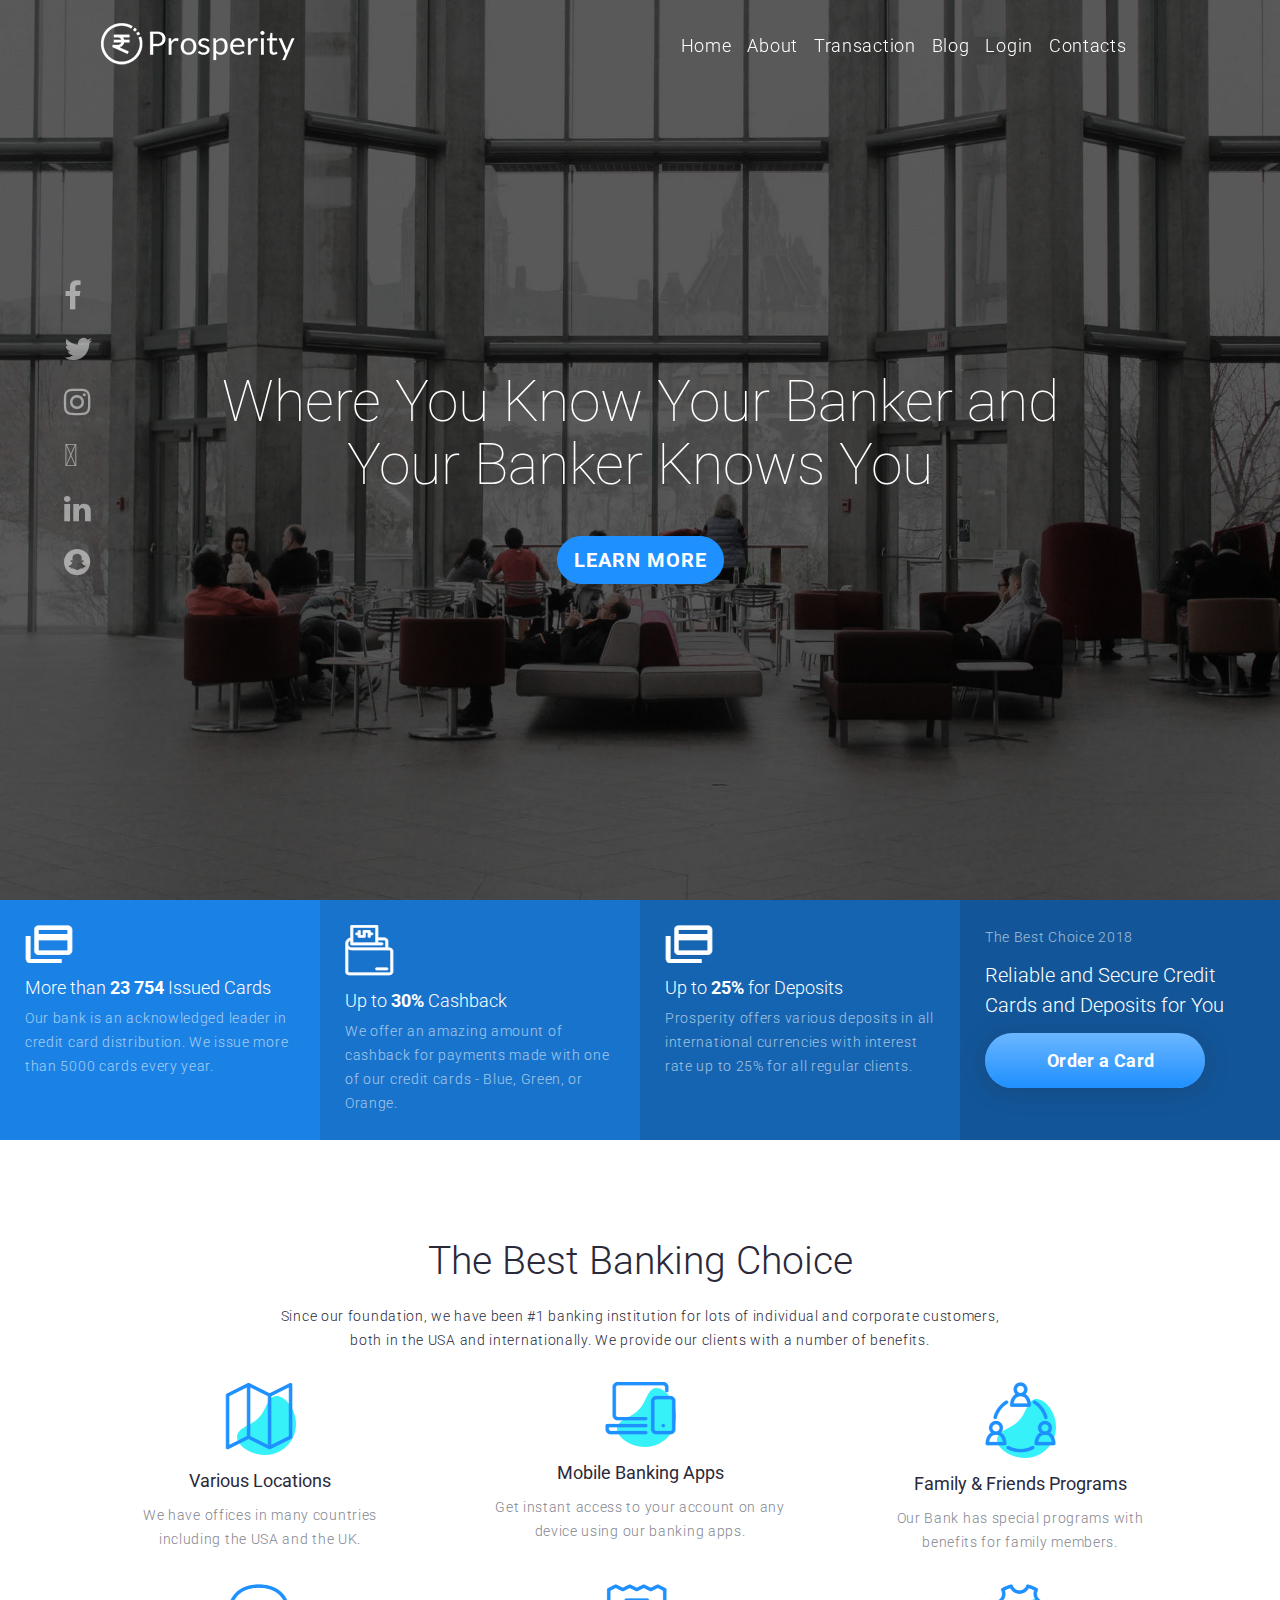
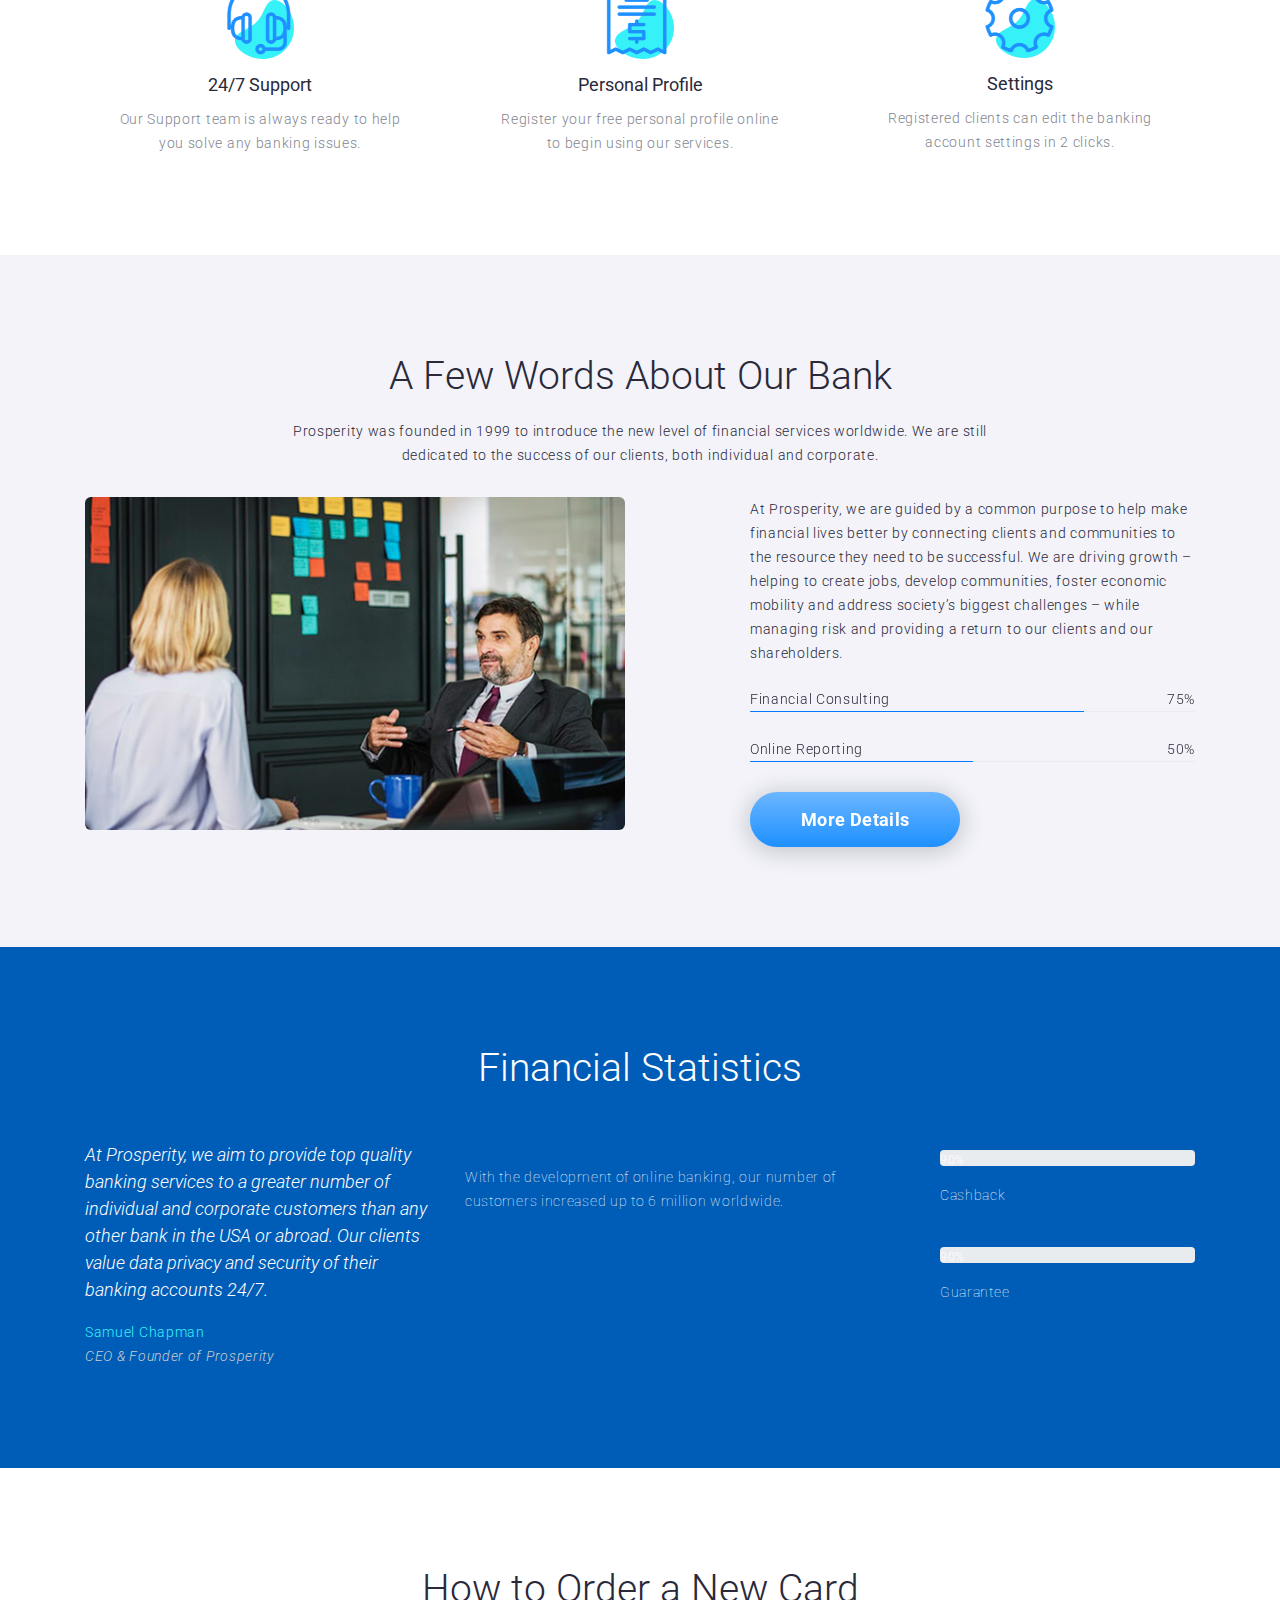
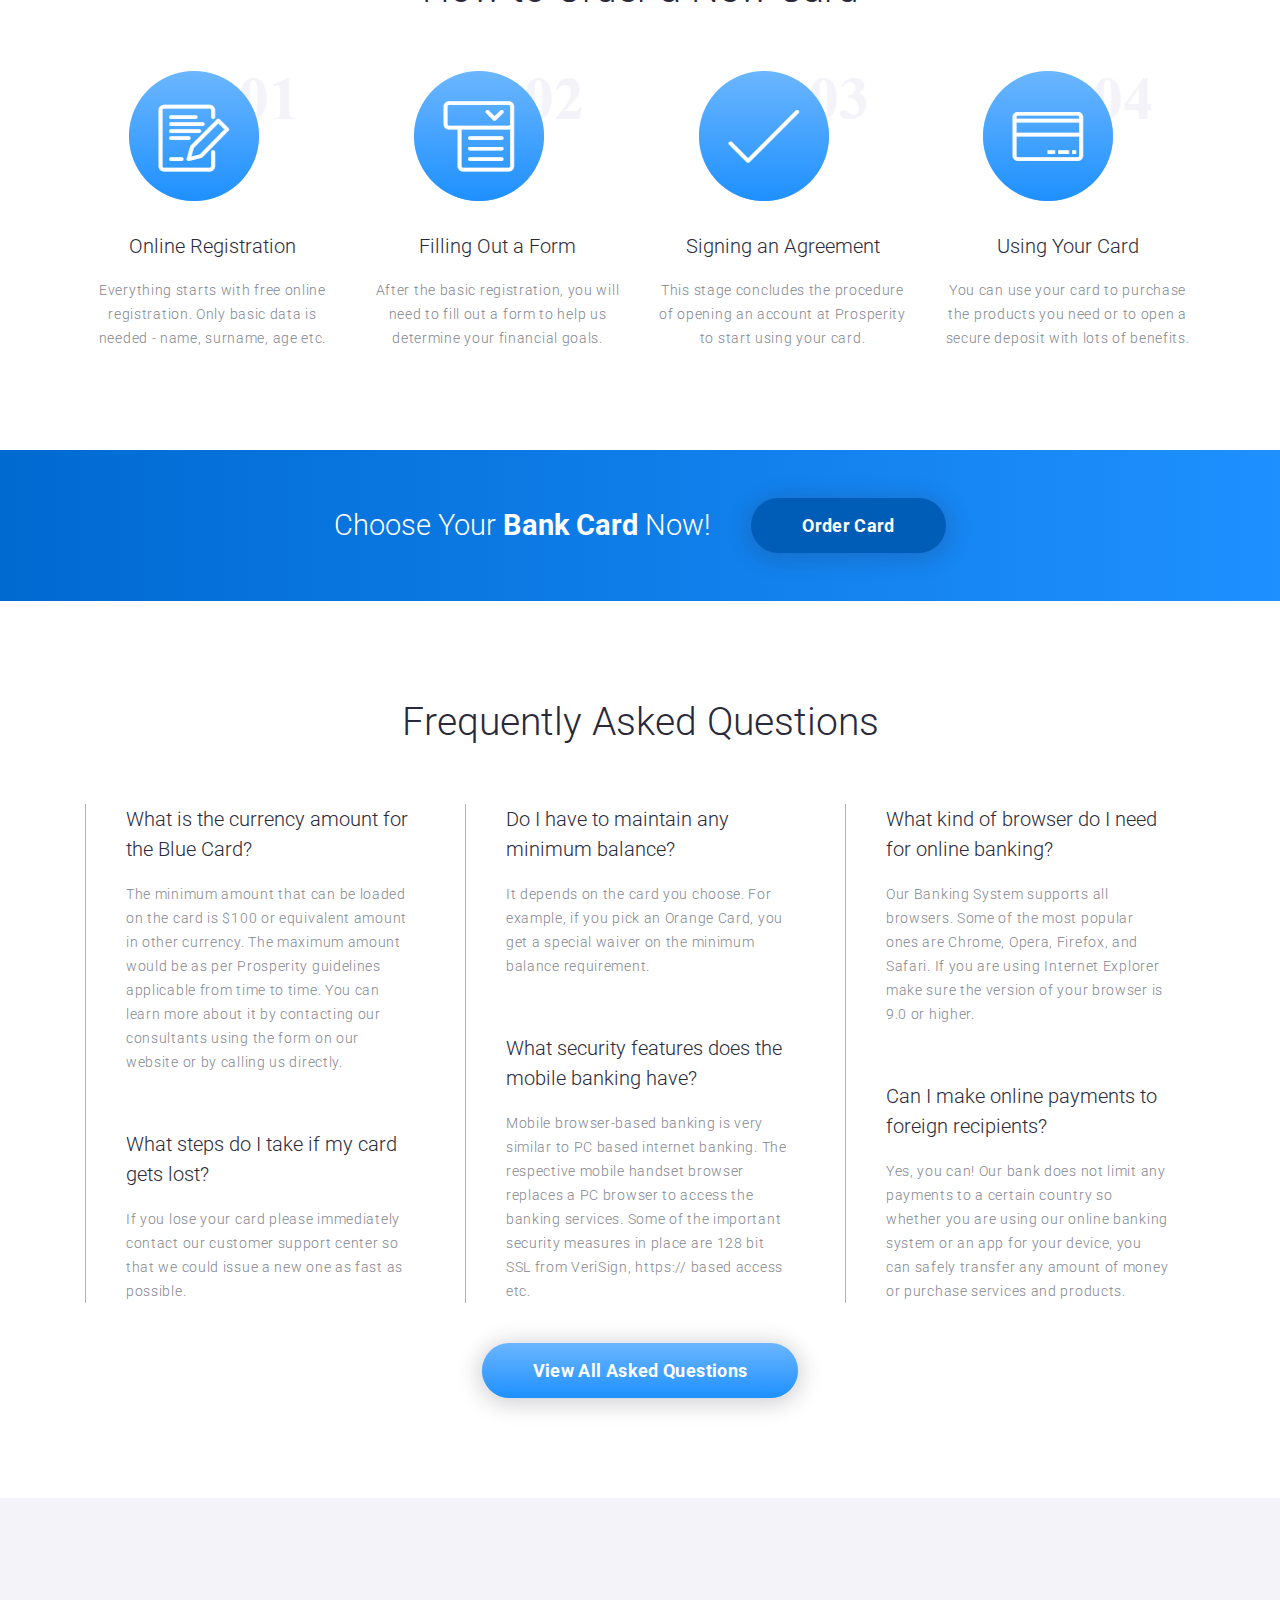
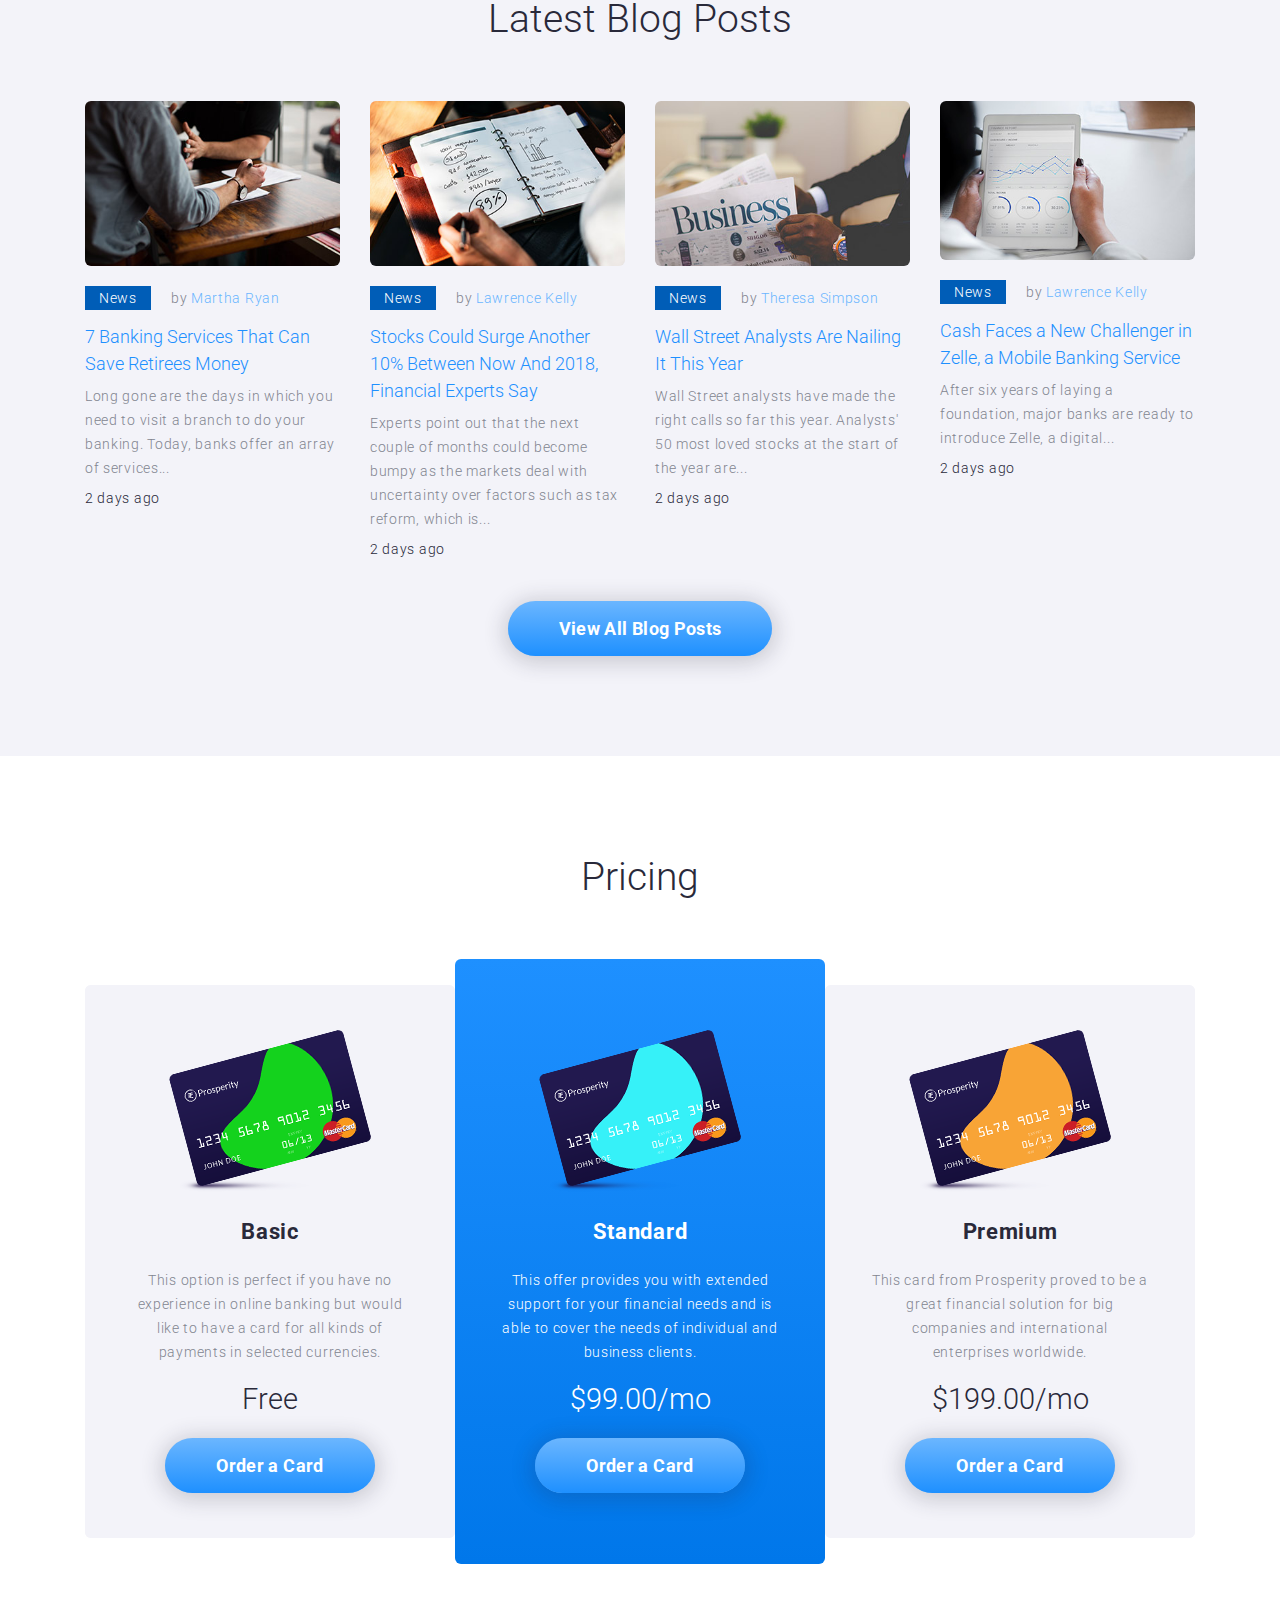
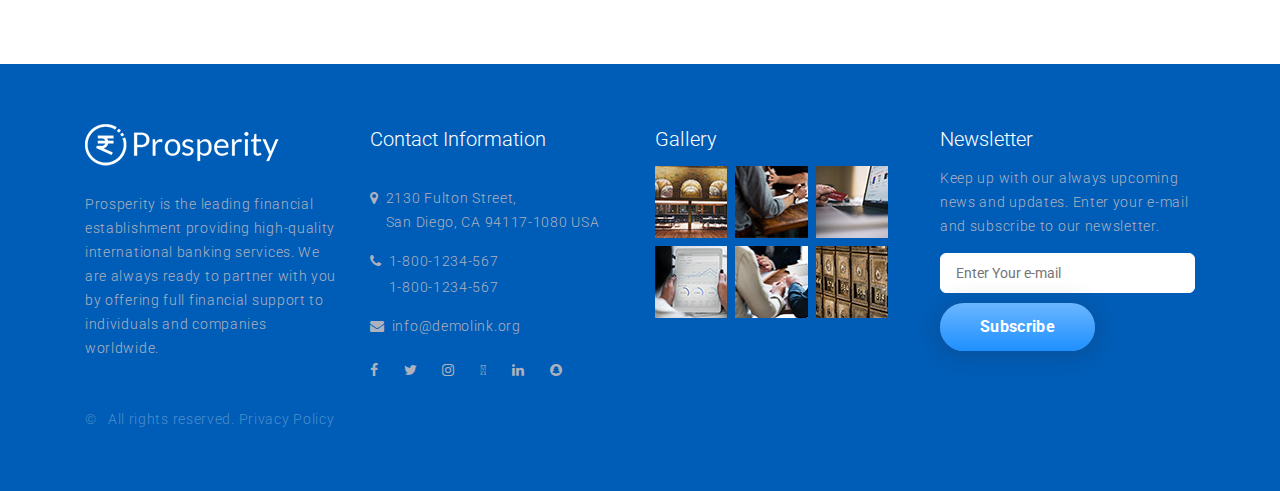
<file: index.html>
<!DOCTYPE html>
<html  lang="en">
  <head>
    <title>Home</title>
 
 <link rel="icon" href="images/logo-200x45.png" type="image/png">
    <!-- Stylesheets-->
    <link rel="stylesheet" type="text/css" href="//fonts.googleapis.com/css?family=Roboto:100,300,300i,400,700,900">
    <link rel="stylesheet" href="https://maxcdn.bootstrapcdn.com/bootstrap/4.0.0/css/bootstrap.min.css" integrity="sha384-Gn5384xqQ1aoWXA+058RXPxPg6fy4IWvTNh0E263XmFcJlSAwiGgFAW/dAiS6JXm" crossorigin="anonymous">
   
    <link rel="stylesheet" href="css/style.css" >
    <link rel="stylesheet" href="https://cdnjs.cloudflare.com/ajax/libs/font-awesome/4.7.0/css/font-awesome.min.css">
    
  </head>
  <body>
 
      <!-- Page Header-->
      <div class="container">
      <nav class="navbar navbar-expand-lg ">
        <a class="navbar-brand" href="index.html"><img src="images/logo-200x45.png"></a>
        <button class="navbar-toggler" type="button" data-toggle="collapse" data-target="#navbarSupportedContent" aria-controls="navbarSupportedContent" aria-expanded="false" aria-label="Toggle navigation">
          <span class="navbar-toggler-icon"></span>
        </button>
      
        <div class="collapse navbar-collapse" id="navbarSupportedContent">
          <ul class="navbar-nav ml-auto mr-5">
            <li class="nav-item active">
              <a class="nav-link" href="index.html">Home <span class="sr-only">(current)</span></a>
            </li>
            <li class="nav-item">
              <a class="nav-link" href="about.html">About</a>
            </li>
           
            <li class="nav-item">
              <a class="nav-link " href="services.html">Transaction</a>
            </li>
            <li class="nav-item">
              <a class="nav-link " href="blog.html">Blog</a>
            </li>
            <li class="nav-item">
              <a class="nav-link " href="login.html">Login</a>
            </li>
            <li class="nav-item">
              <a class="nav-link " href="contacts.html">Contacts</a>
            </li>
          </ul>
         
        </div>
      </nav>
      </div>
      <!-- Swiper-->
     <section class="slider">
      <div id="carouselExampleIndicators" class="carousel slide" data-ride="carousel">
        <div class="carousel-inner">
          <div class="carousel-item active">
            <img class="d-block w-100" src="images/slider-10-1920x1280.jpeg" alt="First slide">
           
              <div class="carousel-caption d-none d-md-block">
                <h1 class="text-white">Where You Know Your Banker and Your Banker Knows You</h1>
                <button class="btn btn-primary btn-lg" type="button">Learn More</button>

            
            </div>
          </div>
          <div class="carousel-item">
            <img class="d-block w-100" src="images/slider-8-1920x1328.jpeg" alt="Second slide">
            
              <div class="carousel-caption d-none d-md-block">
                <h1 class="text-white">Where You Know Your Banker and Your Banker Knows You</h1>
                <button class="btn btn-primary btn-lg" type="button">Learn More</button>
              </div>
           
          </div>
          <div class="carousel-item">
            <img class="d-block w-100" src="images/slider-9-1920x1328.jpg" alt="Third slide">
            
              <div class="carousel-caption d-none d-md-block">
                <h1  class="text-white">Where You Know Your Banker and Your Banker Knows You</h1>
                <button class="btn btn-primary btn-lg" type="button">Learn More</button>
              </div>
           
          </div>
        </div>
        
      </div>
      <ul class="links">
        <li><a href="#"><i class="fa fa-facebook-f"></i></a></li>
        <li><a href="#"><i class="fa fa-twitter"></i></a></li>
        <li><a href="#"><i class="fa fa-instagram"></i></a></li>
        <li><a href="#"><i class='fas fa-comment'></i></a></li>
        <li><a href="#"><i class="fa fa-linkedin"></i></a></li>
        <li><a href="#"><i class="fa fa-snapchat"></i></a></li>
      </ul>
     </section>
     
      <!-- Advantages-->
      <section class="section context-dark">
        <div class="row row-flex no-gutters">
          <div class="col-md-6 col-lg-3">
            <div class="blurb-boxed-2">
              <img src="images/bannericon2.png">
              <h6 class="title">More than <span class="font-weight-bold">23 754</span> Issued Cards</h6>
              <p class="exeption">Our bank is an acknowledged leader in credit card distribution. We issue more than 5000 cards every year.</p>
            </div>
          </div>
          <div class="col-md-6 col-lg-3">
            <div class="blurb-boxed-2 blurb-boxed-dark">
              <img src="images/bannericon1.png">
              <h6 class="title">Up to <span class="font-weight-bold">30%</span> Cashback</h6>
              <p class="exeption">We offer an amazing amount of cashback for payments made with one of our credit cards - Blue, Green, or Orange.</p>
            </div>
          </div>
          <div class="col-md-6 col-lg-3">
            <div class="blurb-boxed-2 blurb-boxed-darker">
              <img src="images/bannericon.png">
              <h6 class="title">Up to <span class="font-weight-bold">25%</span> for Deposits</h6>
              <p class="exeption">Prosperity offers various deposits in all international currencies with interest rate up to 25% for all regular clients.</p>
            </div>
          </div>
          <div class="col-md-6 col-lg-3">
            <div class="blurb-boxed-2 blurb-boxed-darkest">
              <p class="exeption">The Best Choice 2018</p>
              <h5 class="title">Reliable and Secure Credit Cards and Deposits for You</h5><a class="button button-lg button-icon button-icon-left button-primary" href="#"><span class="icon mdi mdi-credit-card"></span>Order a Card</a>
            </div>
          </div>
        </div>
      </section>
      <!-- The Best Banking Choise-->
      <section class="section section-lg">
        <div class="container">
          <div class="block-lg text-center">
            <h2>The Best Banking Choice</h2>
            <p>Since our foundation, we have been #1 banking institution for lots of individual and corporate customers, both in the USA and internationally. We provide our clients with a number of benefits.</p>
          </div>
          <div class="row row-30 row-xxl-60">
            <div class="col-sm-6 col-md-4 wow fadeInLeft">
              <div class="blurb-image">
               <img src="images/ficon.png">
                <h6 class="title">Various Locations</h6>
                <p class="exeption">We have offices in many countries including the USA and the UK.</p>
              </div>
            </div>
            <div class="col-sm-6 col-md-4 wow fadeInLeft" data-wow-delay="0.1s">
              <div class="blurb-image">
                <img src="images/ficon1.png">
                <h6 class="title">Mobile Banking Apps</h6>
                <p class="exeption">Get instant access to your account on any device using our banking apps.</p>
              </div>
            </div>
            <div class="col-sm-6 col-md-4 wow fadeInLeft" data-wow-delay="0.2s">
              <div class="blurb-image">
                <img src="images/ficon2.png">
                <h6 class="title">Family &amp; Friends Programs</h6>
                <p class="exeption">Our Bank has special programs with benefits for family members.</p>
              </div>
            </div>
            <div class="col-sm-6 col-md-4 wow fadeInLeft" data-wow-delay="0.1s">
              <div class="blurb-image">
                <img src="images/ficon3.png">
                <h6 class="title">24/7 Support</h6>
                <p class="exeption">Our Support team is always ready to help you solve any banking issues.</p>
              </div>
            </div>
            <div class="col-sm-6 col-md-4 wow fadeInLeft" data-wow-delay="0.2s">
              <div class="blurb-image">
                <img src="images/ficon4.png">
                <h6 class="title">Personal Profile</h6>
                <p class="exeption">Register your free personal profile online to begin using our services.</p>
              </div>
            </div>
            <div class="col-sm-6 col-md-4 wow fadeInLeft" data-wow-delay="0.3s">
              <div class="blurb-image">
                <img src="images/ficon5.png">
                <h6 class="title">Settings</h6>
                <p class="exeption">Registered clients can edit the banking account settings in 2 clicks.</p>
              </div>
            </div>
          </div>
        </div>
      </section>
      <!-- A Few Words About Our Bank-->
      <section class="section section-lg bg-gray-100">
        <div class="container">
          <div class="block-lg text-center">
            <h2>A Few Words About Our Bank</h2>
            <p>Prosperity was founded in 1999 to introduce the new level of financial services worldwide. We are still dedicated to the success of our clients, both individual and corporate.</p>
          </div>
          <div class="row row-20 justify-content-center justify-content-lg-between">
            <div class="col-md-10 col-lg-6 wow fadeIn"><img class="img-bordered" src="images/index-1-2-570x379.jpg" alt="" width="570" height="379"/>
            </div>
            <div class="col-md-10 col-lg-6 col-xl-5">
              <div class="text-block-2">
                <p>At Prosperity, we are guided by a common purpose to help make financial lives better by connecting clients and communities to the resource they need to be successful. We are driving growth – helping to create jobs, develop communities, foster economic mobility and address society’s biggest challenges – while managing risk and providing a return to our clients and our shareholders.</p>
                <div class="progress-linear-wrap">
                  <!-- Linear progress bar-->
                  <article class="progress-linear">
                    <div class="progress-header">
                      <p>Financial Consulting</p><span class="progress-value">75</span>
                    </div>
                    <div class="progress" style="height: 1px;">
                      <div class="progress-bar" role="progressbar" style="width: 75%;" aria-valuenow="25" aria-valuemin="0" aria-valuemax="100"></div>
                    </div>
                  </article>
                  <!-- Linear progress bar-->
                  <article class="progress-linear">
                    <div class="progress-header">
                      <p>Online Reporting</p><span class="progress-value">50</span>
                    </div>
                    <div class="progress" style="height: 1px;">
                      <div class="progress-bar" role="progressbar" style="width: 50%;" aria-valuenow="25" aria-valuemin="0" aria-valuemax="100"></div>
                    </div>
                  </article>
                </div><a class="button button-lg button-primary" href="about.html">More Details</a>
              </div>
            </div>
          </div>
        </div>
      </section>
      <!-- Financial Statistics-->
      <section class="section section-lg bg-primary-dark">
        <div class="container">
          <h2 class="text-center">Financial Statistics</h2>
          <div class="row row-20 justify-content-center justify-content-lg-between">
            <div class="col-md-12 col-lg-4 wow fadeIn">
              <blockquote class="quote quote-default">
                <div class="quote-icon mdi mdi-format-quote"></div>
                <div class="quote-body">
                  <q class="heading-6">At Prosperity, we aim to provide top quality banking services to a greater number of individual and corporate customers than any other bank in the USA or abroad. Our clients value data privacy and security of their banking accounts 24/7.</q>
                </div>
                <div class="quote-meta">
                  <div class="author">
                    <cite>Samuel Chapman</cite>
                  </div>
                  <div class="position">CEO &amp; Founder of Prosperity</div>
                </div>
              </blockquote>
            </div>
            <div class="col-md-8 col-lg-5 col-xxl-4 wow fadeIn">
              <!-- gradient blocks-->
              <!-- gradient primary-->
              <svg class="svg-hidden">
                <!-- gradient-->
                <lineargradient id="linear-gradient-primary" x1="50%" y1="30%" x2="50%" y2="100%">
                  <stop offset="0%" stop-color="#1E90FF"></stop>
                  <stop offset="100%" stop-color="#fff"></stop>
                </lineargradient>
              </svg>
              <!-- gradient secondary-->
              <svg class="svg-hidden">
                <!-- gradient-->
                <lineargradient id="linear-gradient-secondary" x1="50%" y1="30%" x2="50%" y2="100%">
                  <stop offset="0%" stop-color="#1E90FF"></stop>
                  <stop offset="100%" stop-color="#005db7"></stop>
                </lineargradient>
              </svg>
              <div class="d3-chart" id="spline-chart" style="width:100%; margin: 0 auto"></div>
              <p>With the development of online banking, our number of customers increased up to 6 million worldwide.</p>
            </div>
            <div class="col-md-4 col-lg-3 col-xxl-2">
              <div class="row row-fix row-40">
                <div class="col-6 col-md-12">
                  <div class="progress blue"> <span class="progress-left"> <span class="progress-bar"></span> </span> <span class="progress-right"> <span class="progress-bar"></span> </span>
                    <div class="progress-value">90%</div>
                </div>
                <p class="progress-bar-circle-title">Cashback</p>
                 
                </div>
                <div class="col-6 col-md-12">
                  <div class="progress blue"> <span class="progress-left"> <span class="progress-bar"></span> </span> <span class="progress-right"> <span class="progress-bar"></span> </span>
                    <div class="progress-value">90%</div>
                </div>
                  <p class="progress-bar-circle-title">Guarantee</p>
                
                </div>
              </div>
            </div>
          </div>
        </div>
      </section>
  
      <!-- How to Order a New Card-->
      <section class="section section-lg">
        <div class="container text-center">
          <h2>How to Order a New Card</h2>
          <div class="row row-40 justify-content-center number-counter">
            <div class="col-sm-6 col-lg-3 wow fadeInLeft">
              <div class="blurb-icon-fill">
                <img src="images/screencapture.png">
                <h5 class="title">Online Registration</h5>
                <p class="exeption">Everything starts with free online registration. Only basic data is needed - name, surname, age etc.</p>
              </div>
            </div>
            <div class="col-sm-6 col-lg-3 wow fadeInLeft" data-wow-delay="0.1s">
              <div class="blurb-icon-fill">
                <img src="images/screencapture1.png">
                <h5 class="title">Filling Out a Form</h5>
                <p class="exeption">After the basic registration, you will need to fill out a form to help us determine your financial goals.</p>
              </div>
            </div>
            <div class="col-sm-6 col-lg-3 wow fadeInLeft" data-wow-delay="0.2s">
              <div class="blurb-icon-fill">
                <img src="images/screencapture3.png">
                <h5 class="title">Signing an Agreement</h5>
                <p class="exeption">This stage concludes the procedure of opening an account at Prosperity to start using your card.</p>
              </div>
            </div>
            <div class="col-sm-6 col-lg-3 wow fadeInLeft" data-wow-delay="0.3s">
              <div class="blurb-icon-fill">
               <img src="images/screencapture4.png">
                <h5 class="title">Using Your Card</h5>
                <p class="exeption">You can use your card to purchase the products you need or to open a secure deposit with lots of benefits.</p>
              </div>
            </div>
          </div>
        </div>
      </section>
      <!-- Call to action-->
      <section class="section section-xs bg-primary-gradient">
        <div class="container">
          <div class="box-cta">
            <div class="box-cta-inner">
              <h3>Choose Your <span class="font-weight-bold">Bank Card</span> Now!</h3>
            </div>
            <div class="box-cta-inner"><a class="button button-lg button-primary-dark" href="#">Order Card</a></div>
          </div>
        </div>
      </section>
      <!-- Frequently Asked Questions-->
      <section class="section section-lg">
        <div class="container text-center">
          <h2>Frequently Asked Questions</h2>
          <div class="row row-flex row-40 number-counter text-left">
            <div class="col-sm-12 col-lg-4 wow fadeIn">
              <div class="text-block-lined">
                <h5 class="title">What is the currency amount for the Blue Card?</h5>
                <p>The minimum amount that can be loaded on the card is $100 or equivalent amount in other currency. The maximum amount would be as per Prosperity guidelines applicable from time to time. You can learn more about it by contacting our consultants using the form on our website or by calling us directly.</p>
                <h5 class="title">What steps do I take if my card gets lost?</h5>
                <p>If you lose your card please immediately contact our customer support center so that we could issue a new one as fast as possible.</p>
              </div>
            </div>
            <div class="col-sm-12 col-lg-4 wow fadeIn">
              <div class="text-block-lined">
                <h5 class="title">Do I have to maintain any minimum balance?</h5>
                <p>It depends on the card you choose. For example, if you pick an Orange Card, you get a special waiver on the minimum balance requirement.</p>
                <h5 class="title">What security features does the mobile banking have?</h5>
                <p>Mobile browser-based banking is very similar to PC based internet banking. The respective mobile handset browser replaces a PC browser to access the banking services. Some of the important security measures in place are 128 bit SSL from VeriSign, https:// based access etc.</p>
              </div>
            </div>
            <div class="col-sm-12 col-lg-4 wow fadeIn">
              <div class="text-block-lined">
                <h5 class="title">What kind of browser do I need for online banking?</h5>
                <p>Our Banking System supports all browsers. Some of the most popular ones are Chrome, Opera, Firefox, and Safari. If you are using Internet Explorer make sure the version of your browser is 9.0 or higher.</p>
                <h5 class="title">Can I make online payments to foreign recipients?</h5>
                <p>Yes, you can! Our bank does not limit any payments to a certain country so whether you are using our online banking system or an app for your device, you can safely transfer any amount of money or purchase services and products.</p>
              </div>
            </div>
          </div>
          <div class="button-wrap-lg"><a class="button button-lg button-primary" href="#">View All Asked Questions</a></div>
        </div>
      </section>
      <!-- Latest Blog Posts-->
      <section class="section section-lg bg-gray-100">
        <div class="container text-center">
          <h2>Latest Blog Posts</h2>
          <div class="row row-flex row-40 justify-content-center number-counter text-left wow fadeInUp">
            <div class="col-sm-6 col-lg-3">
              <article class="post-classic-2"><a class="media-wrapper" href="single-post.html"><img src="images/masonry-blog-1-370x240.jpg" alt="" width="370" height="240"/></a>
                <div class="post-meta-main">
                  <div class="post-meta-item">
                    <ul class="list-tags">
                      <li><a class="tag" href="single-post.html">News</a>
                      </li>
                    </ul>
                  </div>
                  <div class="post-meta-item">
                    <div class="post-author"><span>by</span> <a href="single-post.html">Martha Ryan</a>
                    </div>
                  </div>
                </div>
                <h6 class="post-title"><a href="single-post.html">7 Banking Services That Can Save Retirees Money</a></h6>
                <p class="post-exeption">Long gone are the days in which you need to visit a branch to do your banking. Today, banks offer an array of services...</p>
                <div class="post-date">2 days ago</div>
              </article>
            </div>
            <div class="col-sm-6 col-lg-3">
              <article class="post-classic-2"><a class="media-wrapper" href="single-post.html"><img src="images/masonry-blog-3-370x240.jpg" alt="" width="370" height="240"/></a>
                <div class="post-meta-main">
                  <div class="post-meta-item">
                    <ul class="list-tags">
                      <li><a class="tag" href="single-post.html">News</a>
                      </li>
                    </ul>
                  </div>
                  <div class="post-meta-item">
                    <div class="post-author"><span>by</span> <a href="single-post.html">Lawrence Kelly</a>
                    </div>
                  </div>
                </div>
                <h6 class="post-title"><a href="single-post.html">Stocks Could Surge Another 10% Between Now And 2018, Financial Experts Say</a></h6>
                <p class="post-exeption">Experts point out that the next couple of months could become bumpy as the markets deal with uncertainty over factors such as tax reform, which is...</p>
                <div class="post-date">2 days ago</div>
              </article>
            </div>
            <div class="col-sm-6 col-lg-3">
              <article class="post-classic-2"><a class="media-wrapper" href="single-post.html"><img src="images/masonry-blog-5-370x240.jpg" alt="" width="370" height="240"/></a>
                <div class="post-meta-main">
                  <div class="post-meta-item">
                    <ul class="list-tags">
                      <li><a class="tag" href="single-post.html">News</a>
                      </li>
                    </ul>
                  </div>
                  <div class="post-meta-item">
                    <div class="post-author"><span>by</span> <a href="single-post.html">Theresa Simpson</a>
                    </div>
                  </div>
                </div>
                <h6 class="post-title"><a href="single-post.html">Wall Street Analysts Are Nailing It This Year</a></h6>
                <p class="post-exeption">Wall Street analysts have made the right calls so far this year. Analysts' 50 most loved stocks at the start of the year are...</p>
                <div class="post-date">2 days ago</div>
              </article>
            </div>
            <div class="col-sm-6 col-lg-3">
              <article class="post-classic-2"><a class="media-wrapper" href="single-post.html"><img src="images/masonry-blog-2-370x240.jpg" alt="" width="370" height="240"/></a>
                <div class="post-meta-main">
                  <div class="post-meta-item">
                    <ul class="list-tags">
                      <li><a class="tag" href="single-post.html">News</a>
                      </li>
                    </ul>
                  </div>
                  <div class="post-meta-item">
                    <div class="post-author"><span>by</span> <a href="single-post.html">Lawrence Kelly</a>
                    </div>
                  </div>
                </div>
                <h6 class="post-title"><a href="single-post.html">Cash Faces a New Challenger in Zelle, a Mobile Banking Service</a></h6>
                <p class="post-exeption">After six years of laying a foundation, major banks are ready to introduce Zelle, a digital...</p>
                <div class="post-date">2 days ago</div>
              </article>
            </div>
          </div>
          <div class="button-wrap-lg"><a class="button button-lg button-primary" href="classic-blog.html">View All Blog Posts</a></div>
        </div>
      </section>
      <!-- Pricing-->
      <section class="section section-lg">
        <div class="container text-center">
          <h2>Pricing</h2>
          <div class="row no-gutters justify-content-center">
            <div class="col-md-4">
              <div class="price-box-1">
                <div class="media-wrap"><img src="images/pricing-1-202x162.png" alt="" width="202" height="162"/>
                </div>
                <div class="title">Basic</div>
                <p class="exeption">This option is perfect if you have no experience in online banking but would like to have a card for all kinds of payments in selected currencies.</p>
                <div class="heading-3 price">Free</div><a class="button button-lg button-primary" href="#">Order a Card</a>
              </div>
            </div>
            <div class="col-md-4">
              <div class="price-box-1 price-box-1-primary">
                <div class="media-wrap"><img src="images/pricing-2-202x162.png" alt="" width="202" height="162"/>
                </div>
                <div class="title">Standard</div>
                <p class="exeption">This offer provides you with extended support for your financial needs and is able to cover the needs of individual and business clients.</p>
                <div class="heading-3 price">$99.00/mo</div><a class="button button-lg button-primary" href="#">Order a Card</a>
              </div>
            </div>
            <div class="col-md-4">
              <div class="price-box-1">
                <div class="media-wrap"><img src="images/pricing-3-202x162.png" alt="" width="202" height="162"/>
                </div>
                <div class="title">Premium</div>
                <p class="exeption">This card from Prosperity proved to be a great financial solution for big companies and international enterprises worldwide.</p>
                <div class="heading-3 price">$199.00/mo</div><a class="button button-lg button-primary" href="#">Order a Card</a>
              </div>
            </div>
          </div>
        </div>
      </section>
      <!-- Page Footer-->
      <footer class="section footer-2">
        <div class="container">
          <div class="row row-40">
            <div class="col-md-6 col-lg-3"><a class="footer-logo" href="index.html"><img src="images/logo-200x45.png" alt="" width="200" height="45"/></a>
              <p>Prosperity is the leading financial establishment providing high-quality international banking services. We are always ready to partner with you by offering full financial support to individuals and companies worldwide.</p>
            </div>
            <div class="col-md-6 col-lg-3">
              <h5 class="title">Contact Information</h5>
              <ul class="contact-box">
                <li>
                  <div class="unit unit-horizontal unit-spacing-xxs">
                    <div class="unit-left"><i class="fa fa-map-marker"></i></div>
                    <div class="unit-body"><a href="#">2130 Fulton Street, <br class="veil reveal-lg-inline">San Diego, CA 94117-1080 USA</a></div>
                  </div>
                </li>
                <li>
                  <div class="unit unit-horizontal unit-spacing-xxs">
                    <div class="unit-left"><i class="fa fa-phone"></i></div>
                    <div class="unit-body">
                      <ul class="list-phones">
                        <li><a href="tel:#">1-800-1234-567</a></li>
                        <li><a href="tel:#">1-800-1234-567</a></li>
                      </ul>
                    </div>
                  </div>
                </li>
                <li>
                  <div class="unit unit-horizontal unit-spacing-xxs">
                    <div class="unit-left"><i class="fa fa-envelope"></i></div>
                    <div class="unit-body"><a href="mailto:#">info@demolink.org</a></div>
                  </div>
                </li>
              </ul>
              <div class="group-md group-middle social-items"><a href="#"><i class="fa fa-facebook-f"></i> </a><a href="#"> <i class="fa fa-twitter"></i></a><a href="#"><i class="fa fa-instagram"></i></a><a href="#"><i class='fas fa-comment'></i></a><a href="#"><i class="fa fa-linkedin"></i></a><a href="#"><i class="fa fa-snapchat"></i></a></div>
            </div>
            <div class="col-md-6 col-lg-3">
              <h5 class="title">Gallery</h5>
              <ul class="instafeed instagram-gallery" data-lightgallery="group">
                <li><img src="images/insta-gallery-1-72x72.jpg" alt="" width="72" height="72"/>
                </li>
                <li><img src="images/insta-gallery-2-72x72.jpg" alt="" width="72" height="72"/>
                </li>
                <li><img src="images/insta-gallery-3-72x72.jpg" alt="" width="72" height="72"/>
                </li>
                <li><img src="images/insta-gallery-4-72x72.jpg" alt="" width="72" height="72"/>
                </li>
                <li><img src="images/insta-gallery-5-72x72.jpg" alt="" width="72" height="72"/>
                </li>
                <li><img src="images/insta-gallery-6-72x72.jpg" alt="" width="72" height="72"/>
                </li>
              </ul>
            </div>
            <div class="col-md-6 col-lg-3">
              <h5 class="title">Newsletter</h5>
              <p>Keep up with our always upcoming news and updates. Enter your e-mail and subscribe to our newsletter.</p>
              <!-- RD Mailform-->
              <form class="rd-form form-sm rd-mailform" data-form-output="form-output-global" data-form-type="contact" method="post" action="bat/rd-mailform.php">
                <div class="form-wrap">
                  <input class="form-input" id="newsletter-email" type="email" name="email" placeholder="Enter Your e-mail"  data-constraints="@Email @Required">
                  
                </div>
                <button class="button button-primary" type="submit">Subscribe</button>
              </form>
            </div>
          </div>
          <!-- Rights-->
          <p class="rights"><span>&copy;&nbsp; </span><span class="copyright-year"></span><span>&nbsp;</span><span>All rights reserved</span><span>.&nbsp;</span><a href="privacy-policy.html">Privacy Policy</a></p>
        </div>
      </footer>
    </div>
    <!-- PANEL-->
   
    <!-- Javascript-->
    <script src="https://code.jquery.com/jquery-3.2.1.slim.min.js" integrity="sha384-KJ3o2DKtIkvYIK3UENzmM7KCkRr/rE9/Qpg6aAZGJwFDMVNA/GpGFF93hXpG5KkN" crossorigin="anonymous"></script>
<script src="https://cdnjs.cloudflare.com/ajax/libs/popper.js/1.12.9/umd/popper.min.js" integrity="sha384-ApNbgh9B+Y1QKtv3Rn7W3mgPxhU9K/ScQsAP7hUibX39j7fakFPskvXusvfa0b4Q" crossorigin="anonymous"></script>
<script src="https://maxcdn.bootstrapcdn.com/bootstrap/4.0.0/js/bootstrap.min.js" integrity="sha384-JZR6Spejh4U02d8jOt6vLEHfe/JQGiRRSQQxSfFWpi1MquVdAyjUar5+76PVCmYl" crossorigin="anonymous"></script>
	
</html>
</file>
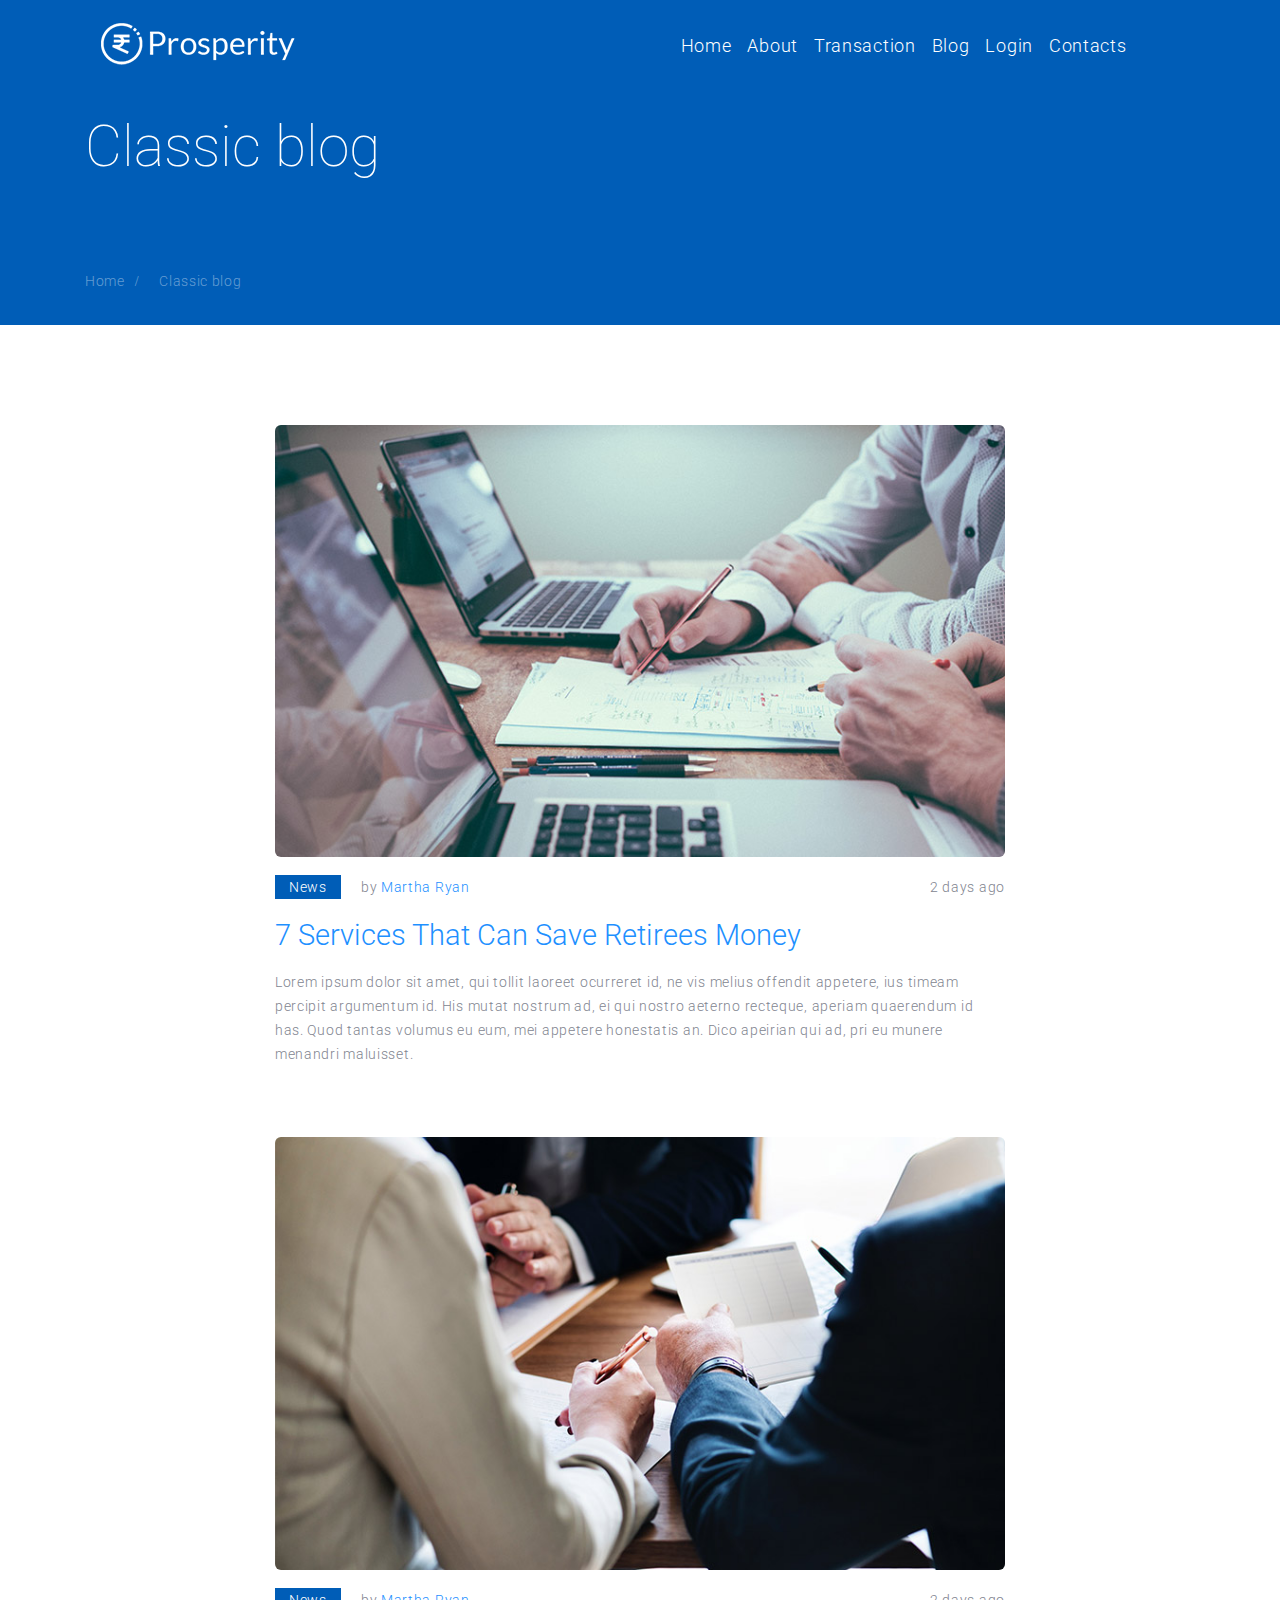
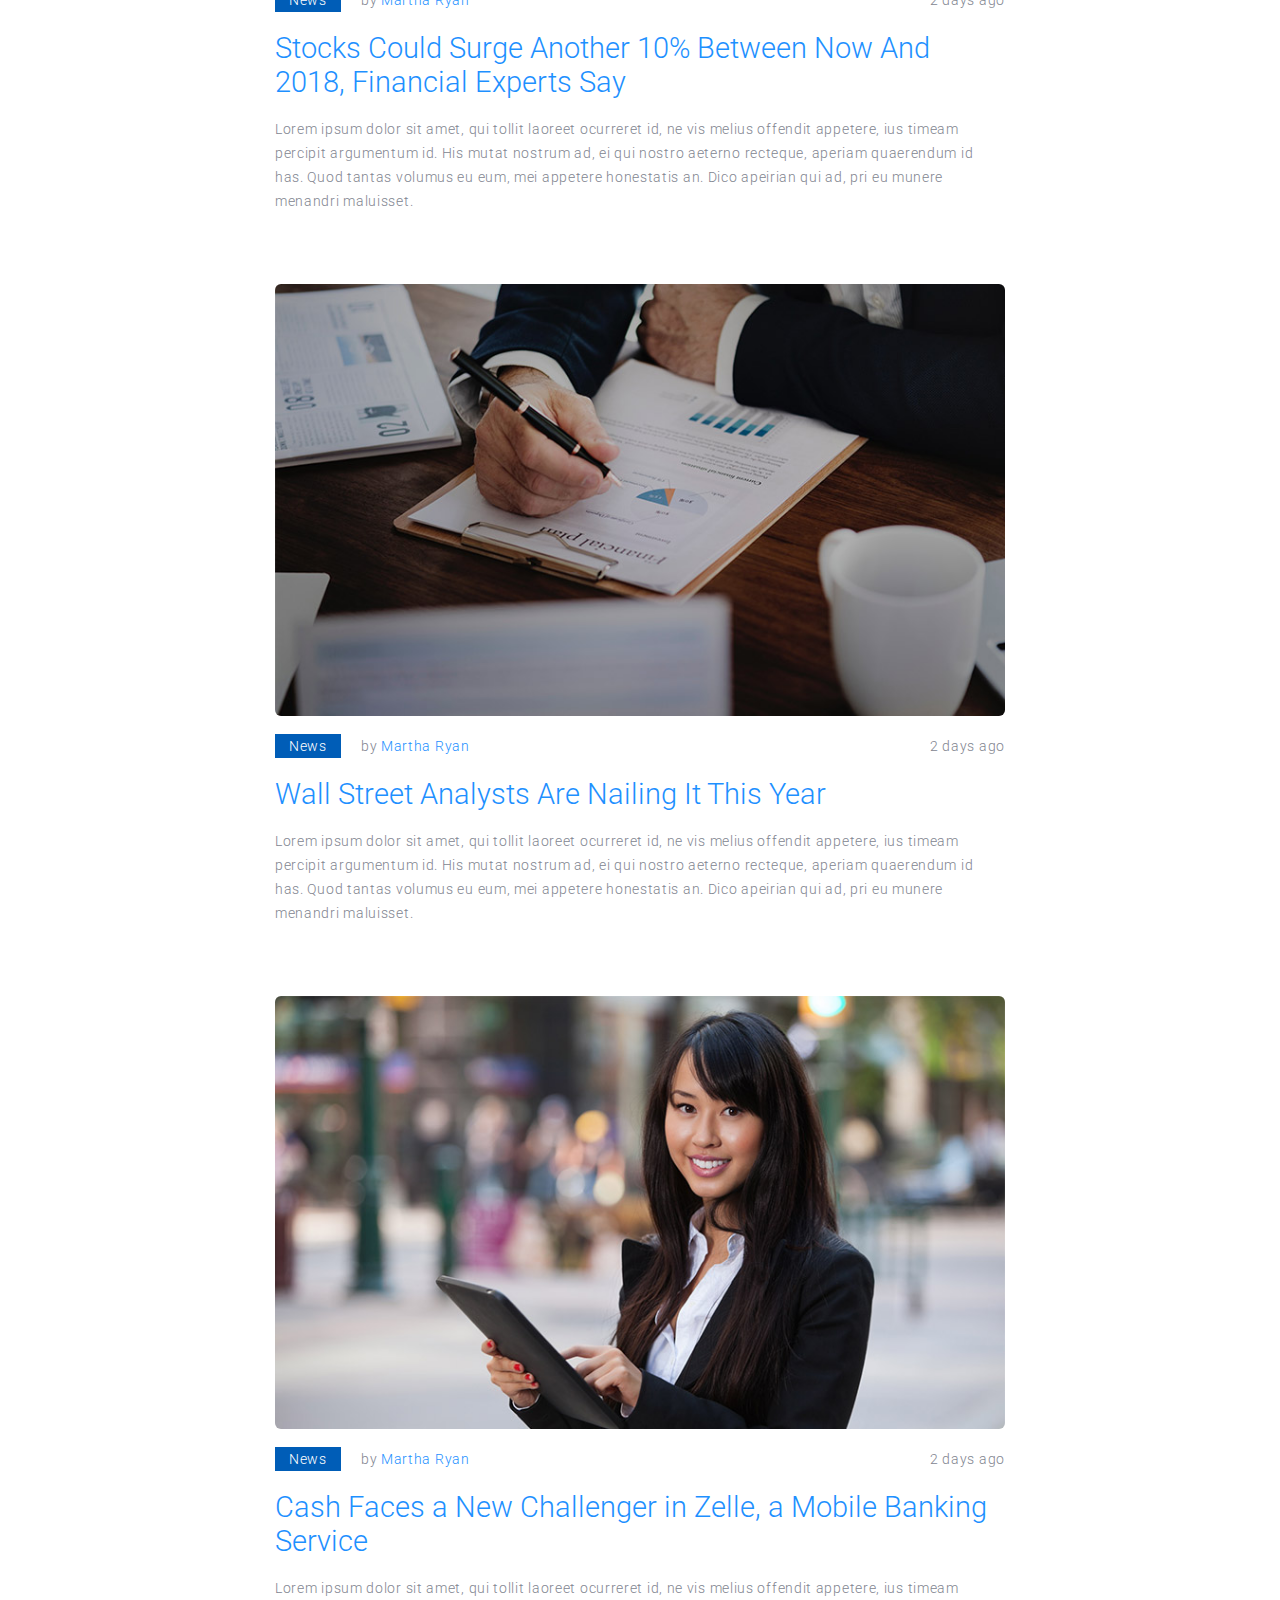
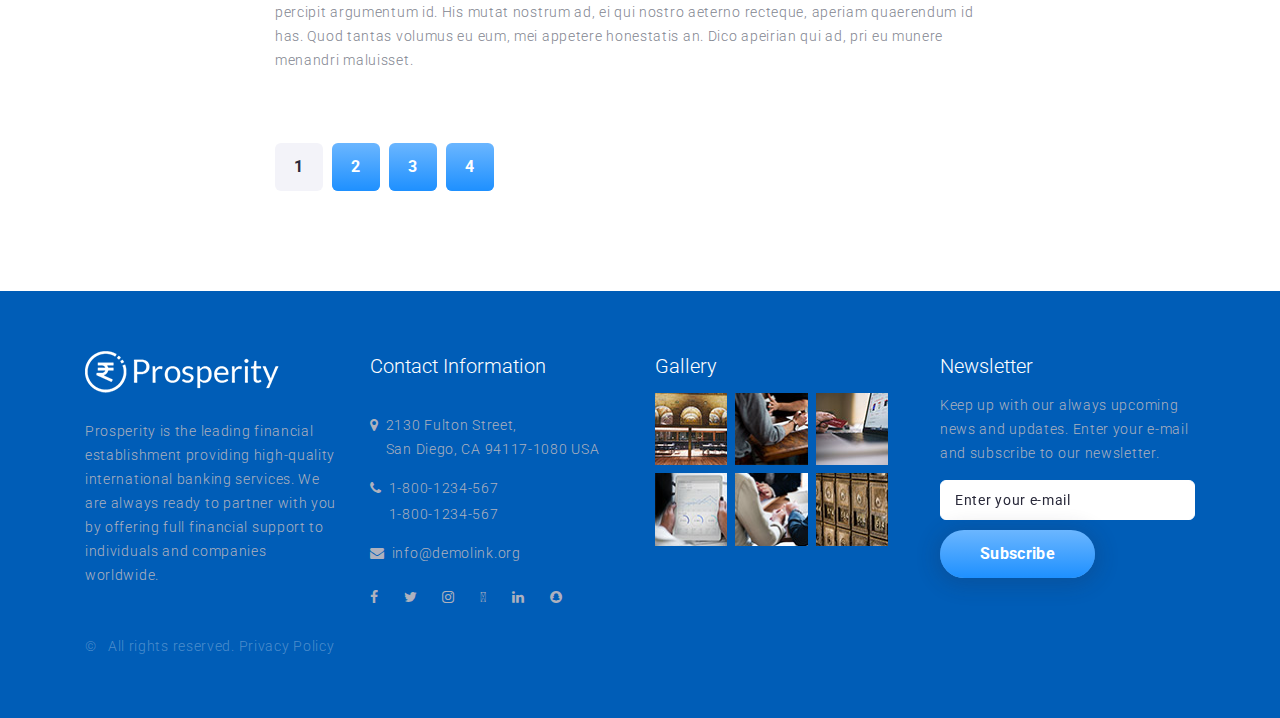
<file: blog.html>
<!DOCTYPE html>
<html  lang="en">
  <head>
    <title>Home</title>

 <link rel="icon" href="images/logo-200x45.png" type="image/png">
    <!-- Stylesheets-->
    <link rel="stylesheet" href="https://stackpath.bootstrapcdn.com/font-awesome/4.7.0/css/font-awesome.min.css">
    <link rel="stylesheet" type="text/css" href="//fonts.googleapis.com/css?family=Roboto:100,300,300i,400,700,900">
    <link rel="stylesheet" href="https://maxcdn.bootstrapcdn.com/bootstrap/4.0.0/css/bootstrap.min.css" integrity="sha384-Gn5384xqQ1aoWXA+058RXPxPg6fy4IWvTNh0E263XmFcJlSAwiGgFAW/dAiS6JXm" crossorigin="anonymous">
  
    <link rel="stylesheet" href="css/style.css" >
    <link rel="stylesheet" href="https://cdnjs.cloudflare.com/ajax/libs/font-awesome/4.7.0/css/font-awesome.min.css">
 
  </head>
  <body>
   
     <!-- Page Header-->
     <div class="container">
      <nav class="navbar navbar-expand-lg ">
        <a class="navbar-brand" href="index.html"><img src="images/logo-200x45.png"></a>
        <button class="navbar-toggler" type="button" data-toggle="collapse" data-target="#navbarSupportedContent" aria-controls="navbarSupportedContent" aria-expanded="false" aria-label="Toggle navigation">
          <span class="navbar-toggler-icon"></span>
        </button>
      
        <div class="collapse navbar-collapse" id="navbarSupportedContent">
          <ul class="navbar-nav ml-auto mr-5">
            <li class="nav-item active">
              <a class="nav-link" href="index.html">Home <span class="sr-only">(current)</span></a>
            </li>
            <li class="nav-item">
              <a class="nav-link" href="about.html">About</a>
            </li>
           
            <li class="nav-item">
              <a class="nav-link " href="services.html">Transaction</a>
            </li>
            <li class="nav-item">
              <a class="nav-link " href="blog.html">Blog</a>
            </li>
            <li class="nav-item">
              <a class="nav-link " href="login.html">Login</a>
            </li>
            <li class="nav-item">
              <a class="nav-link " href="contacts.html">Contacts</a>
            </li>
          </ul>
         
        </div>
      </nav>
      </div>
      <!-- Breadcrumbs -->
      <section class="section section-bredcrumbs">
        <div class="container context-dark breadcrumb-wrapper">
          <h1>Classic blog</h1>
          <ul class="breadcrumbs-custom">
            <li><a href="index.html">Home</a></li>
            <li class="active">Classic blog</li>
          </ul>
        </div>
      </section>
      <!-- Overview-->
      <section class="section section-lg">
        <div class="container">
          <div class="row justify-content-sm-center">
            <div class="col-md-10 col-xl-8">
              <article class="post-classic"><a class="media-wrapper" href="single-post.html"><img src="images/classic-blog-1-770x456.jpg" alt="" width="770" height="456"/></a>
                <div class="post-meta-main">
                  <div class="post-meta-item">
                    <div class="post-meta">
                      <div class="post-meta-item">
                        <ul class="list-tags">
                          <li><a class="tag" href="single-post.html">News</a>
                          </li>
                        </ul>
                      </div>
                      <div class="post-meta-item">
                        <div class="post-author"><span>by</span> <a href="single-post.html">Martha Ryan</a>
                        </div>
                      </div>
                    </div>
                  </div>
                  <div class="post-meta-item">
                    <div class="post-date">2 days ago</div>
                  </div>
                </div>
                <h3 class="post-title"><a href="single-post.html">7 Services That Can Save Retirees Money</a></h3>
                <p class="post-exeption">Lorem ipsum dolor sit amet, qui tollit laoreet ocurreret id, ne vis melius offendit appetere, ius timeam percipit argumentum id. His mutat nostrum ad, ei qui nostro aeterno recteque, aperiam quaerendum id has. Quod tantas volumus eu eum, mei appetere honestatis an. Dico apeirian qui ad, pri eu munere menandri maluisset.</p>
              </article>
              <article class="post-classic"><a class="media-wrapper" href="single-post.html"><img src="images/classic-blog-2-770x456.jpg" alt="" width="770" height="456"/></a>
                <div class="post-meta-main">
                  <div class="post-meta-item">
                    <div class="post-meta">
                      <div class="post-meta-item">
                        <ul class="list-tags">
                          <li><a class="tag" href="single-post.html">News</a>
                          </li>
                        </ul>
                      </div>
                      <div class="post-meta-item">
                        <div class="post-author"><span>by</span> <a href="single-post.html">Martha Ryan</a>
                        </div>
                      </div>
                    </div>
                  </div>
                  <div class="post-meta-item">
                    <div class="post-date">2 days ago</div>
                  </div>
                </div>
                <h3 class="post-title"><a href="single-post.html">Stocks Could Surge Another 10% Between Now And 2018, Financial Experts Say</a></h3>
                <p class="post-exeption">Lorem ipsum dolor sit amet, qui tollit laoreet ocurreret id, ne vis melius offendit appetere, ius timeam percipit argumentum id. His mutat nostrum ad, ei qui nostro aeterno recteque, aperiam quaerendum id has. Quod tantas volumus eu eum, mei appetere honestatis an. Dico apeirian qui ad, pri eu munere menandri maluisset.</p>
              </article>
              <article class="post-classic"><a class="media-wrapper" href="single-post.html"><img src="images/classic-blog-3-770x456.jpg" alt="" width="770" height="456"/></a>
                <div class="post-meta-main">
                  <div class="post-meta-item">
                    <div class="post-meta">
                      <div class="post-meta-item">
                        <ul class="list-tags">
                          <li><a class="tag" href="single-post.html">News</a>
                          </li>
                        </ul>
                      </div>
                      <div class="post-meta-item">
                        <div class="post-author"><span>by</span> <a href="single-post.html">Martha Ryan</a>
                        </div>
                      </div>
                    </div>
                  </div>
                  <div class="post-meta-item">
                    <div class="post-date">2 days ago</div>
                  </div>
                </div>
                <h3 class="post-title"><a href="single-post.html">Wall Street Analysts Are Nailing It This Year</a></h3>
                <p class="post-exeption">Lorem ipsum dolor sit amet, qui tollit laoreet ocurreret id, ne vis melius offendit appetere, ius timeam percipit argumentum id. His mutat nostrum ad, ei qui nostro aeterno recteque, aperiam quaerendum id has. Quod tantas volumus eu eum, mei appetere honestatis an. Dico apeirian qui ad, pri eu munere menandri maluisset.</p>
              </article>
              <article class="post-classic"><a class="media-wrapper" href="single-post.html"><img src="images/classic-blog-4-770x456.jpg" alt="" width="770" height="456"/></a>
                <div class="post-meta-main">
                  <div class="post-meta-item">
                    <div class="post-meta">
                      <div class="post-meta-item">
                        <ul class="list-tags">
                          <li><a class="tag" href="single-post.html">News</a>
                          </li>
                        </ul>
                      </div>
                      <div class="post-meta-item">
                        <div class="post-author"><span>by</span> <a href="single-post.html">Martha Ryan</a>
                        </div>
                      </div>
                    </div>
                  </div>
                  <div class="post-meta-item">
                    <div class="post-date">2 days ago</div>
                  </div>
                </div>
                <h3 class="post-title"><a href="single-post.html">Cash Faces a New Challenger in Zelle, a Mobile Banking Service</a></h3>
                <p class="post-exeption">Lorem ipsum dolor sit amet, qui tollit laoreet ocurreret id, ne vis melius offendit appetere, ius timeam percipit argumentum id. His mutat nostrum ad, ei qui nostro aeterno recteque, aperiam quaerendum id has. Quod tantas volumus eu eum, mei appetere honestatis an. Dico apeirian qui ad, pri eu munere menandri maluisset.</p>
              </article>
              <!-- Bootstrap Pagination-->
              <nav class="page-navigation" aria-label="Page navigation">
                <ul class="pagination">
                  <!--li.page-item.page-item-control(class={'disabled': active === 1})-->
                  <!--	a.page-link(href='#' aria-label="Previous")-->
                  <!--		span.icon(aria-hidden='true')-->
                  <li class="page-item active"><span class="page-link">1</span></li>
                  <li class="page-item"><a class="page-link" href="#">2</a></li>
                  <li class="page-item"><a class="page-link" href="#">3</a></li>
                  <li class="page-item"><a class="page-link" href="#">4</a></li>
                  <!--li.page-item.page-item-control(class={'disabled': (indexes.length === active || indexes === active)})-->
                  <!--	a.page-link(href='#' aria-label="Next")-->
                  <!--		span.icon(aria-hidden='true')-->
                </ul>
              </nav>
            </div>
          </div>
        </div>
      </section>
        <!-- Page Footer-->
        <footer class="section footer-2">
          <div class="container">
            <div class="row row-40">
              <div class="col-md-6 col-lg-3"><a class="footer-logo" href="index.html"><img src="images/logo-200x45.png" alt="" width="200" height="45"/></a>
                <p>Prosperity is the leading financial establishment providing high-quality international banking services. We are always ready to partner with you by offering full financial support to individuals and companies worldwide.</p>
              </div>
              <div class="col-md-6 col-lg-3">
                <h5 class="title">Contact Information</h5>
                <ul class="contact-box">
                  <li>
                    <div class="unit unit-horizontal unit-spacing-xxs">
                      <div class="unit-left"><i class="fa fa-map-marker"></i></div>
                      <div class="unit-body"><a href="#">2130 Fulton Street, <br class="veil reveal-lg-inline">San Diego, CA 94117-1080 USA</a></div>
                    </div>
                  </li>
                  <li>
                    <div class="unit unit-horizontal unit-spacing-xxs">
                      <div class="unit-left"><i class="fa fa-phone"></i></div>
                      <div class="unit-body">
                        <ul class="list-phones">
                          <li><a href="tel:#">1-800-1234-567</a></li>
                          <li><a href="tel:#">1-800-1234-567</a></li>
                        </ul>
                      </div>
                    </div>
                  </li>
                  <li>
                    <div class="unit unit-horizontal unit-spacing-xxs">
                      <div class="unit-left"><i class="fa fa-envelope"></i></div>
                      <div class="unit-body"><a href="mailto:#">info@demolink.org</a></div>
                    </div>
                  </li>
                </ul>
                <div class="group-md group-middle social-items"><a href="#"><i class="fa fa-facebook-f"></i> </a><a href="#"> <i class="fa fa-twitter"></i></a><a href="#"><i class="fa fa-instagram"></i></a><a href="#"><i class='fas fa-comment'></i></a><a href="#"><i class="fa fa-linkedin"></i></a><a href="#"><i class="fa fa-snapchat"></i></a></div>
              </div>
              <div class="col-md-6 col-lg-3">
                <h5 class="title">Gallery</h5>
                <ul class="instafeed instagram-gallery" data-lightgallery="group">
                  <li><img src="images/insta-gallery-1-72x72.jpg" alt="" width="72" height="72"/>
                  </li>
                  <li><img src="images/insta-gallery-2-72x72.jpg" alt="" width="72" height="72"/>
                  </li>
                  <li><img src="images/insta-gallery-3-72x72.jpg" alt="" width="72" height="72"/>
                  </li>
                  <li><img src="images/insta-gallery-4-72x72.jpg" alt="" width="72" height="72"/>
                  </li>
                  <li><img src="images/insta-gallery-5-72x72.jpg" alt="" width="72" height="72"/>
                  </li>
                  <li><img src="images/insta-gallery-6-72x72.jpg" alt="" width="72" height="72"/>
                  </li>
                </ul>
              </div>
              <div class="col-md-6 col-lg-3">
                <h5 class="title">Newsletter</h5>
                <p>Keep up with our always upcoming news and updates. Enter your e-mail and subscribe to our newsletter.</p>
                <!-- RD Mailform-->
                <form class="rd-form form-sm rd-mailform" data-form-output="form-output-global" data-form-type="contact" method="post" action="bat/rd-mailform.php">
                  <div class="form-wrap">
                    <input class="form-input" id="newsletter-email" type="email" name="email" data-constraints="@Email @Required">
                    <label class="form-label" for="newsletter-email">Enter your e-mail</label>
                  </div>
                  <button class="button button-primary" type="submit">Subscribe</button>
                </form>
              </div>
            </div>
            <!-- Rights-->
            <p class="rights"><span>&copy;&nbsp; </span><span class="copyright-year"></span><span>&nbsp;</span><span>All rights reserved</span><span>.&nbsp;</span><a href="privacy-policy.html">Privacy Policy</a></p>
          </div>
        </footer>
      </div>
      <!-- PANEL-->
     
      <!-- Javascript-->
      <script src="https://code.jquery.com/jquery-3.2.1.slim.min.js" integrity="sha384-KJ3o2DKtIkvYIK3UENzmM7KCkRr/rE9/Qpg6aAZGJwFDMVNA/GpGFF93hXpG5KkN" crossorigin="anonymous"></script>
  <script src="https://cdnjs.cloudflare.com/ajax/libs/popper.js/1.12.9/umd/popper.min.js" integrity="sha384-ApNbgh9B+Y1QKtv3Rn7W3mgPxhU9K/ScQsAP7hUibX39j7fakFPskvXusvfa0b4Q" crossorigin="anonymous"></script>
  <script src="https://maxcdn.bootstrapcdn.com/bootstrap/4.0.0/js/bootstrap.min.js" integrity="sha384-JZR6Spejh4U02d8jOt6vLEHfe/JQGiRRSQQxSfFWpi1MquVdAyjUar5+76PVCmYl" crossorigin="anonymous"></script>
    
  </html>
</file>
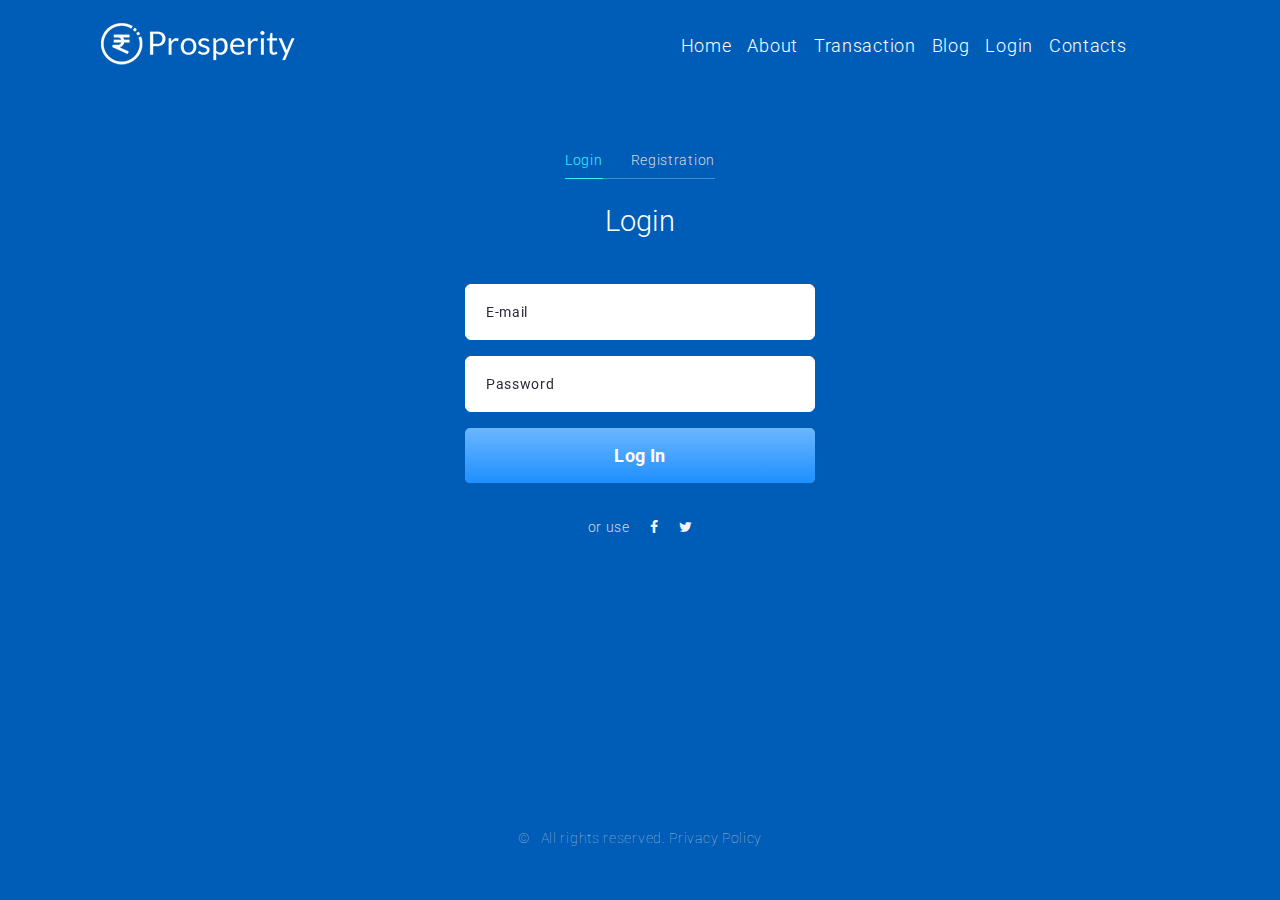
<file: login.html>
<!DOCTYPE html>
<html  lang="en">
  <head>
    <title>Home</title>
  
 <link rel="icon" href="images/logo-200x45.png" type="image/png">
    <!-- Stylesheets-->
    <link rel="stylesheet" href="https://stackpath.bootstrapcdn.com/font-awesome/4.7.0/css/font-awesome.min.css">
    <link rel="stylesheet" type="text/css" href="//fonts.googleapis.com/css?family=Roboto:100,300,300i,400,700,900">
    <link rel="stylesheet" href="https://maxcdn.bootstrapcdn.com/bootstrap/4.0.0/css/bootstrap.min.css" integrity="sha384-Gn5384xqQ1aoWXA+058RXPxPg6fy4IWvTNh0E263XmFcJlSAwiGgFAW/dAiS6JXm" crossorigin="anonymous">
    <link rel="stylesheet" href="css/fonts.css">
    <link rel="stylesheet" href="css/style.css" id="main-styles-link">
    <link rel="stylesheet" href="https://cdnjs.cloudflare.com/ajax/libs/font-awesome/4.7.0/css/font-awesome.min.css">
 
  </head>
  <body>
   <!-- Page Header-->
   <div class="container">
    <nav class="navbar navbar-expand-lg ">
      <a class="navbar-brand" href="index.html"><img src="images/logo-200x45.png"></a>
      <button class="navbar-toggler" type="button" data-toggle="collapse" data-target="#navbarSupportedContent" aria-controls="navbarSupportedContent" aria-expanded="false" aria-label="Toggle navigation">
        <span class="navbar-toggler-icon"></span>
      </button>
    
      <div class="collapse navbar-collapse" id="navbarSupportedContent">
        <ul class="navbar-nav ml-auto mr-5">
          <li class="nav-item active">
            <a class="nav-link" href="index.html">Home <span class="sr-only">(current)</span></a>
          </li>
          <li class="nav-item">
            <a class="nav-link" href="about.html">About</a>
          </li>
         
          <li class="nav-item">
            <a class="nav-link " href="services.html">Transaction</a>
          </li>
          <li class="nav-item">
            <a class="nav-link " href="blog.html">Blog</a>
          </li>
          <li class="nav-item">
            <a class="nav-link " href="login.html">Login</a>
          </li>
          <li class="nav-item">
            <a class="nav-link " href="contacts.html">Contacts</a>
          </li>
        </ul>
       
      </div>
    </nav>
    </div>
      <section class="section one-screen-page bg-primary-dark">
        <div class="one-screen-page-inner">
      
          <div class="page-content text-center">
            <div class="container">
              <div class="row justify-content-center">
                <div class="col-md-10 col-lg-8 col-xl-4">
                  <!-- Tabs-->
                  <div class="tabs-custom tabs-horizontal tabs-line" id="tabs-1">
                    <!-- Nav tabs-->
                    <ul class="nav nav-tabs nav-tabs-inline">
                      <li class="nav-item" role="presentation"><a class="nav-link active" href="#tabs-1-1" data-toggle="tab">Login</a></li>
                      <li class="nav-item" role="presentation"><a class="nav-link" href="#tabs-1-2" data-toggle="tab">Registration</a></li>
                    </ul>
                    <!-- Tab panes-->
                    <div class="tab-content">
                      <div class="tab-pane fade show active" id="tabs-1-1">
                        <h3>Login</h3>
                        <!-- RD Mailform-->
                        <form class="rd-form form-lg rd-mailform">
                          <div class="form-wrap">
                            <input class="form-input" id="login-email" type="email" name="email" data-constraints="@Email @Required">
                            <label class="form-label" for="login-email">E-mail</label>
                          </div>
                          <div class="form-wrap">
                            <input class="form-input" id="login-password" type="password" name="password" data-constraints="@Required">
                            <label class="form-label" for="login-password">Password</label>
                          </div>
                          <button class="button button-lg button-round button-block button-primary" type="submit">Log In</button>
                        </form>
                        <div class="group-sm group-sm-justify group-middle social-items"><span>or use</span><a class="icon icon-lg icon-gray-100 novi-icon fa fa-facebook" href="#"></a><a class="icon icon-lg icon-gray-100 novi-icon fa fa-twitter" href="#"></a></div>
                      </div>
                      <div class="tab-pane fade" id="tabs-1-2">
                        <h3>Registration</h3>
                        <!-- RD Mailform-->
                        <form class="rd-form form-lg rd-mailform">
                          <div class="form-wrap">
                            <input class="form-input" id="register-name" type="text" name="username" data-constraints="@Required">
                            <label class="form-label" for="register-name">Username</label>
                          </div>
                          <div class="form-wrap">
                            <input class="form-input" id="register-email" type="email" name="email" data-constraints="@Email @Required">
                            <label class="form-label" for="register-email">E-mail</label>
                          </div>
                          <div class="form-wrap">
                            <input class="form-input" id="register-password" type="password" name="password" data-constraints="@Required">
                            <label class="form-label" for="register-password">Password</label>
                          </div>
                          <div class="form-wrap">
                            <input class="form-input" id="register-confirm-password" type="password" name="confirm-password" data-constraints="@Required">
                            <label class="form-label" for="register-confirm-password">Confirm Password</label>
                          </div>
                          <button class="button button-lg button-round button-block button-primary" type="submit">Register</button>
                        </form>
                        <div class="group-sm group-sm-justify group-middle social-items"><span>or use</span><a class="icon icon-lg icon-gray-100 novi-icon fa fa-facebook" href="#"></a><a class="icon icon-lg icon-gray-100 novi-icon fa fa-twitter" href="#"></a></div>
                      </div>
                    </div>
                  </div>
                </div>
              </div>
            </div>
          </div>
          <div class="page-footer">
            <div class="container">
              <!-- Rights-->
              <p class="rights"><span>&copy;&nbsp; </span><span class="copyright-year"></span><span>&nbsp;</span><span>All rights reserved</span><span>.&nbsp;</span><a href="privacy-policy.html">Privacy Policy</a></p>
            </div>
          </div>
        </div>
      </section>
    </div>
    <!-- PANEL-->
    <style>
      div#tabs-1 {
    margin-top: 28%;
}
    </style>
    <!-- Global Mailform Output-->
    <div class="snackbars" id="form-output-global"></div>
    <!-- Javascript-->
    <script src="https://code.jquery.com/jquery-3.2.1.slim.min.js" integrity="sha384-KJ3o2DKtIkvYIK3UENzmM7KCkRr/rE9/Qpg6aAZGJwFDMVNA/GpGFF93hXpG5KkN" crossorigin="anonymous"></script>
<script src="https://cdnjs.cloudflare.com/ajax/libs/popper.js/1.12.9/umd/popper.min.js" integrity="sha384-ApNbgh9B+Y1QKtv3Rn7W3mgPxhU9K/ScQsAP7hUibX39j7fakFPskvXusvfa0b4Q" crossorigin="anonymous"></script>
<script src="https://maxcdn.bootstrapcdn.com/bootstrap/4.0.0/js/bootstrap.min.js" integrity="sha384-JZR6Spejh4U02d8jOt6vLEHfe/JQGiRRSQQxSfFWpi1MquVdAyjUar5+76PVCmYl" crossorigin="anonymous"></script>
  <!-- Google Tag Manager --><noscript><iframe src="//www.googletagmanager.com/ns.html?id=GTM-P9FT69" height="0" width="0" style="display:none;visibility:hidden"></iframe></noscript><script>(function(w,d,s,l,i){w[l]=w[l]||[];w[l].push({'gtm.start': new Date().getTime(),event:'gtm.js'});var f=d.getElementsByTagName(s)[0],j=d.createElement(s),dl=l!='dataLayer'?'&l='+l:'';j.async=true;j.src='//www.googletagmanager.com/gtm.js?id='+i+dl;f.parentNode.insertBefore(j,f);})(window,document,'script','dataLayer','GTM-P9FT69');</script><!-- End Google Tag Manager --></body>
</html>
</file>
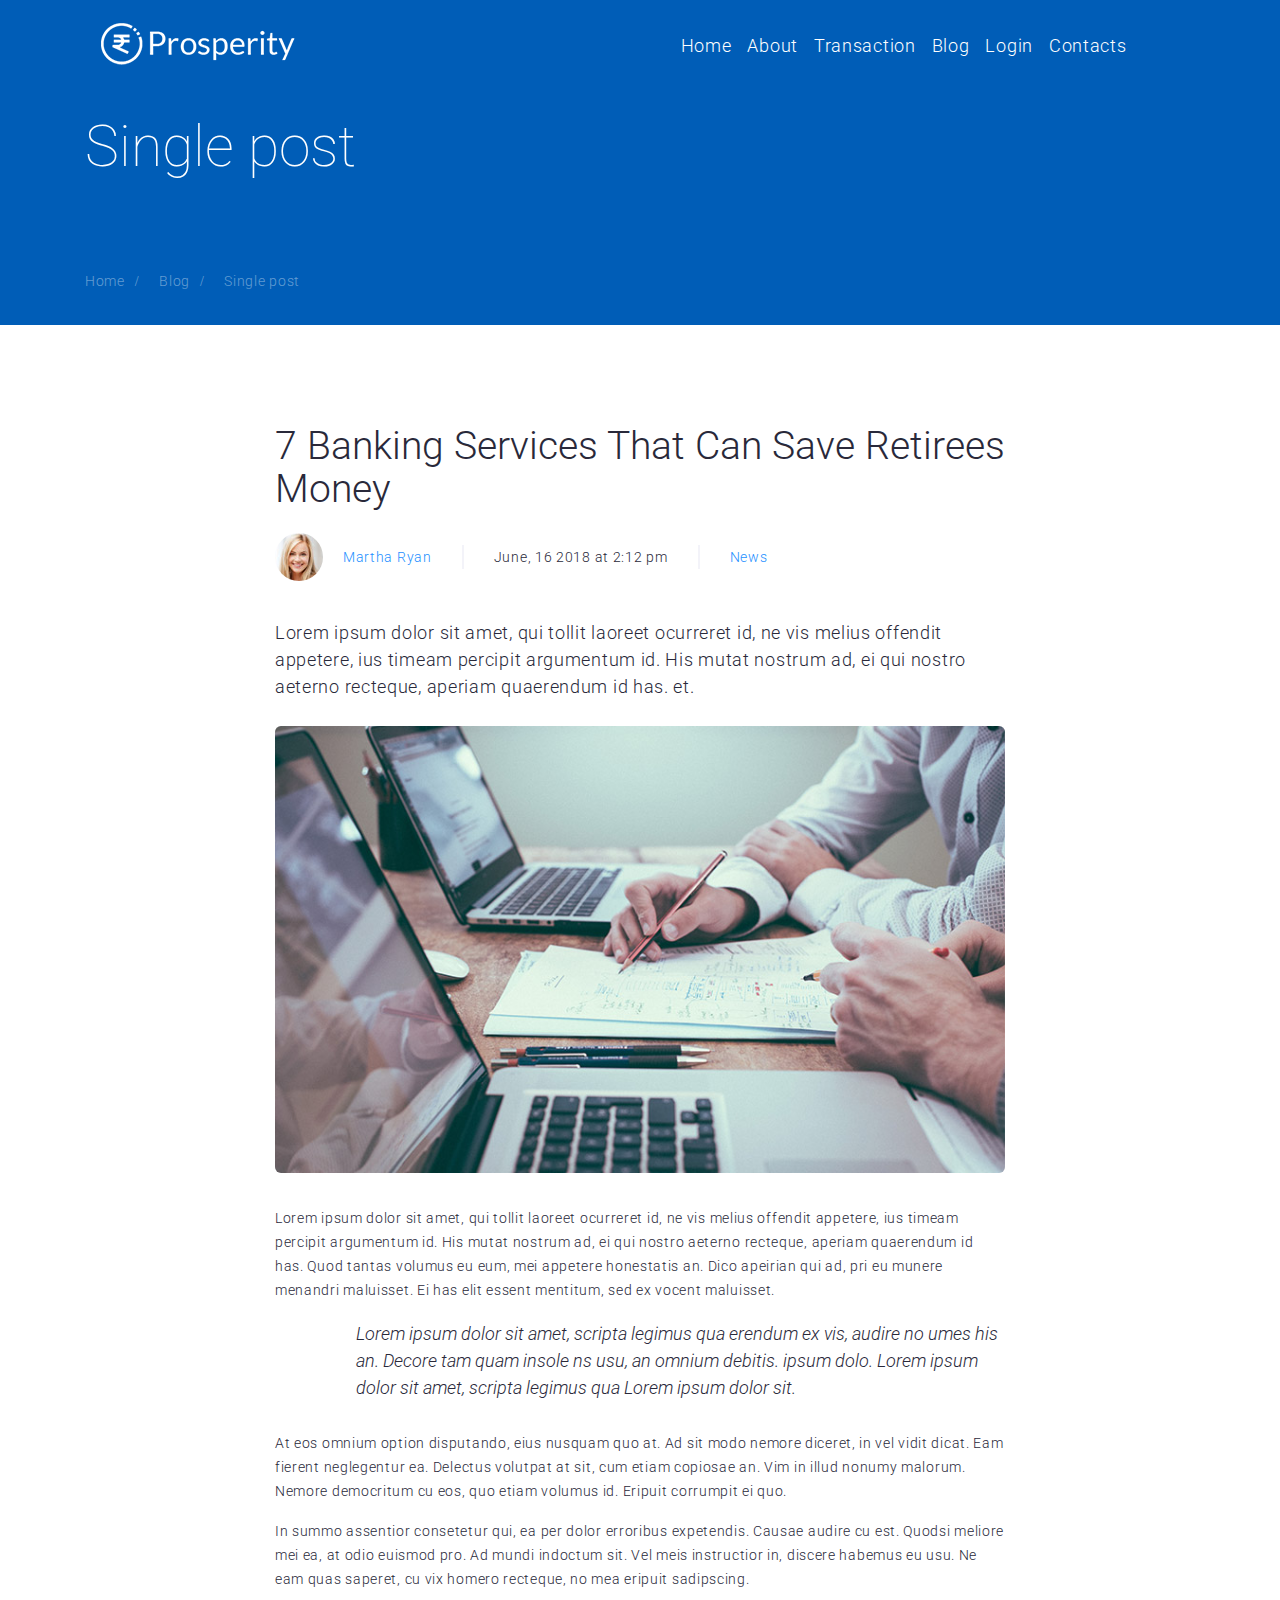
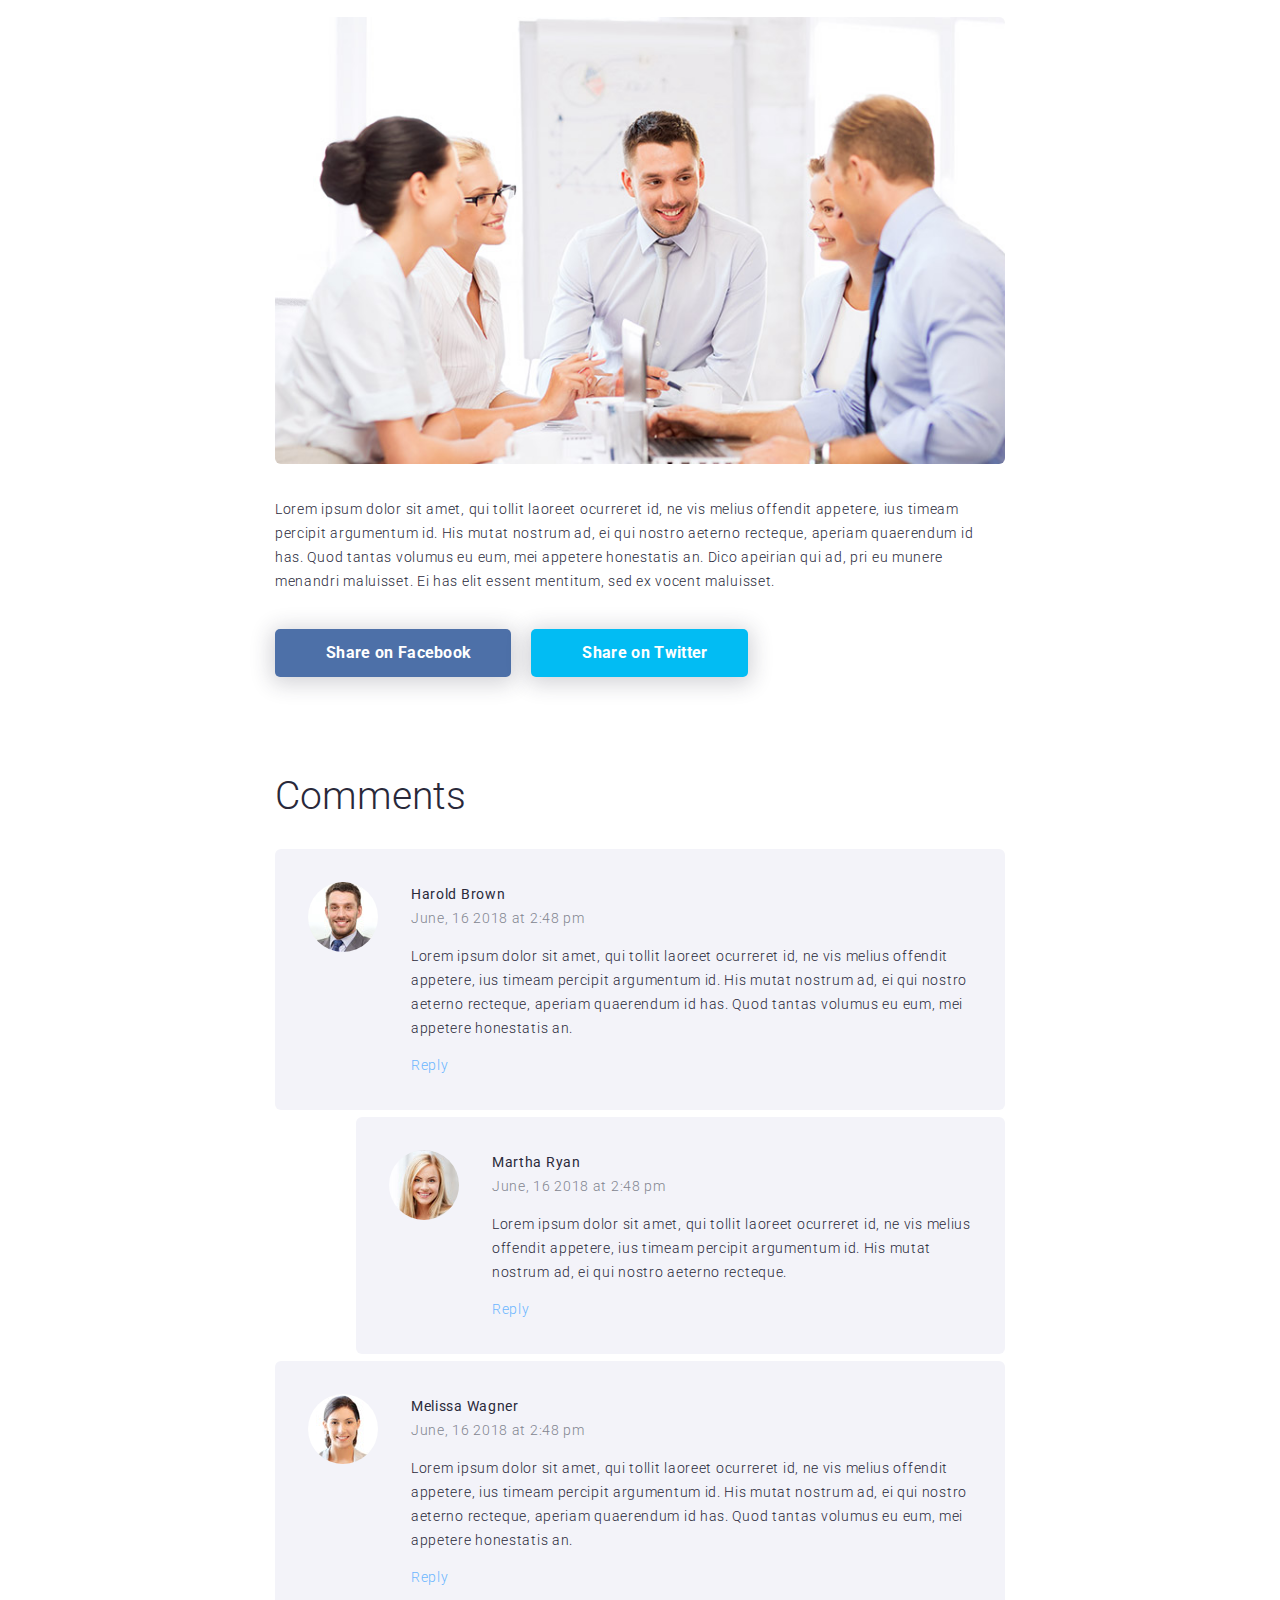
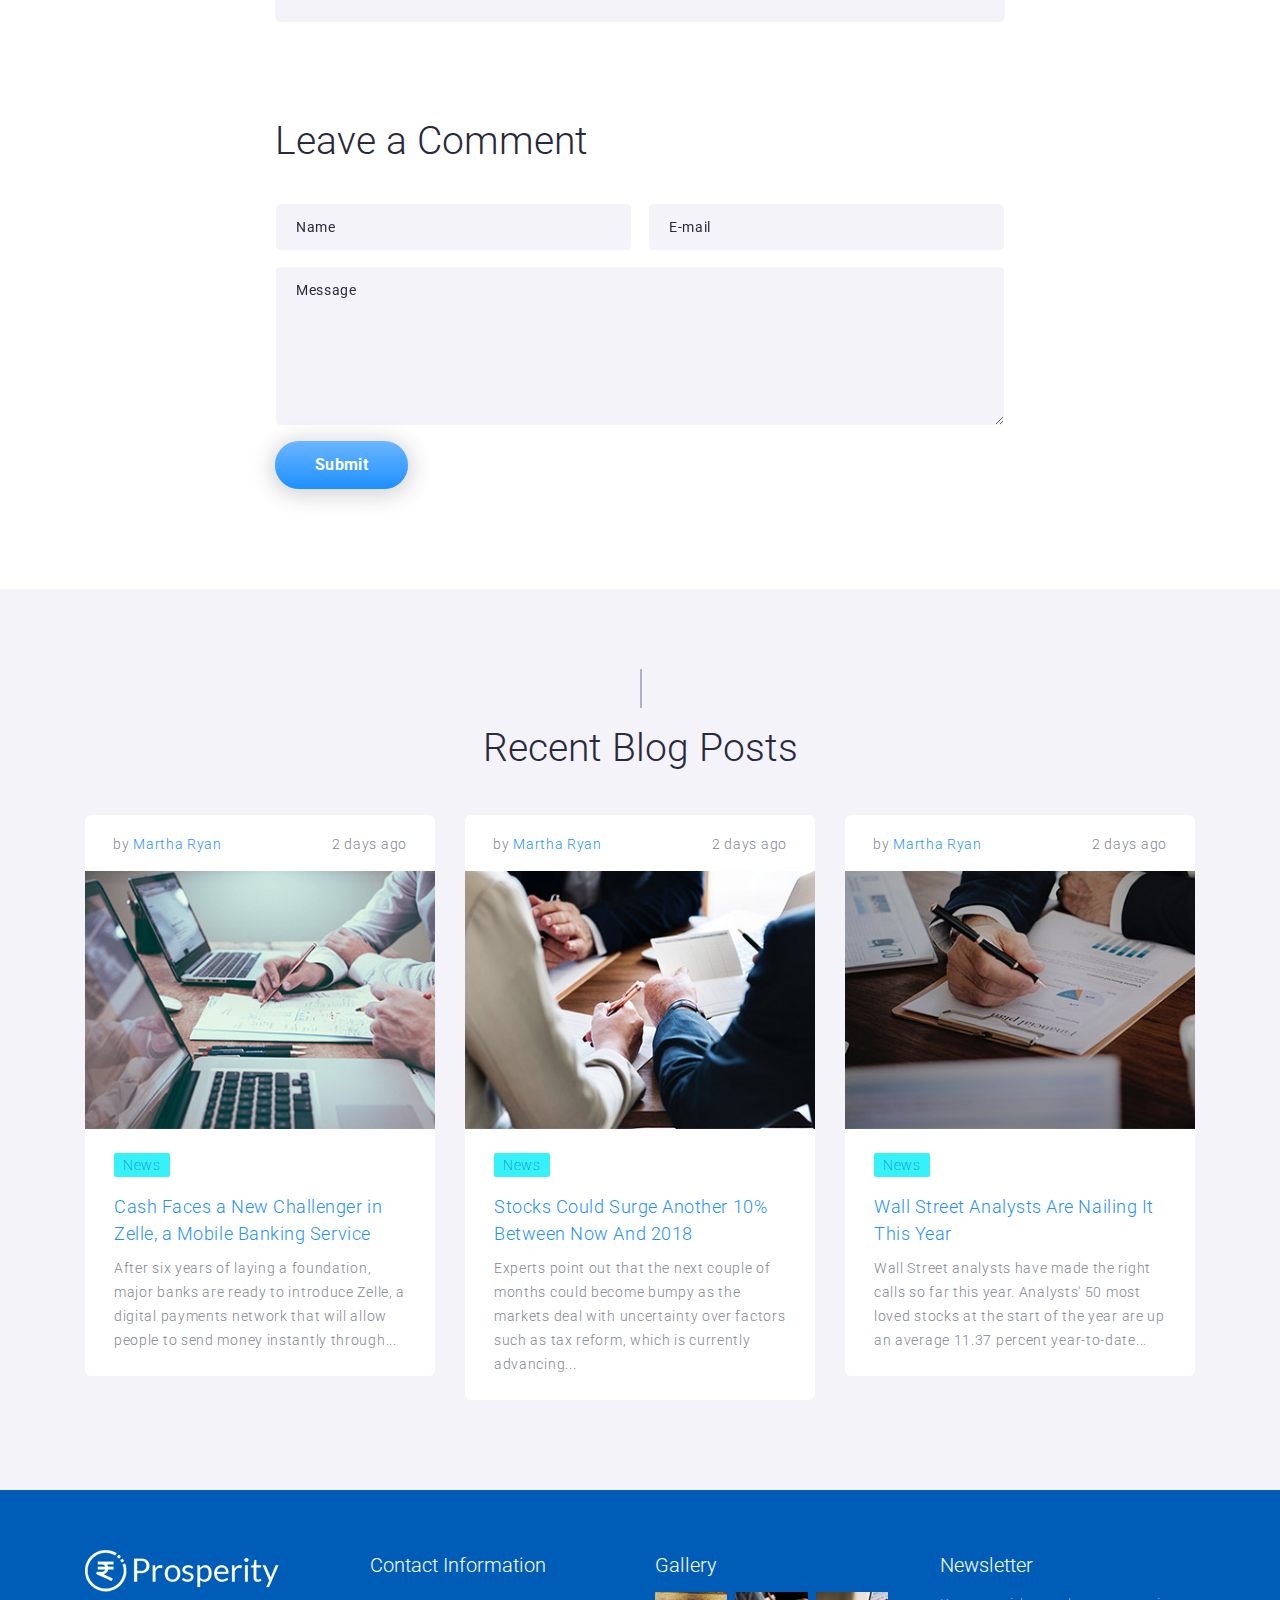
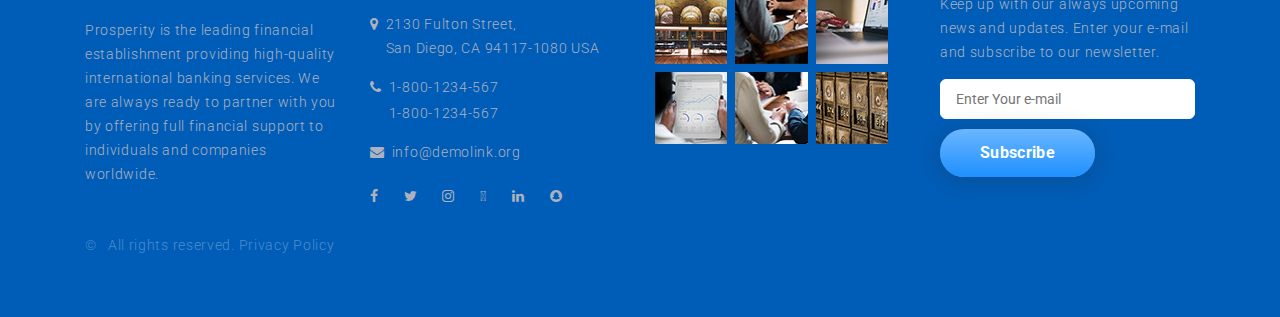
<file: single-post.html>
<!DOCTYPE html>
<html  lang="en">
  <head>
    <title>Home</title>
  
 <link rel="icon" href="images/logo-200x45.png" type="image/png">
    <!-- Stylesheets-->
    <link rel="stylesheet" type="text/css" href="//fonts.googleapis.com/css?family=Roboto:100,300,300i,400,700,900">
    <link rel="stylesheet" href="https://maxcdn.bootstrapcdn.com/bootstrap/4.0.0/css/bootstrap.min.css" integrity="sha384-Gn5384xqQ1aoWXA+058RXPxPg6fy4IWvTNh0E263XmFcJlSAwiGgFAW/dAiS6JXm" crossorigin="anonymous">
   
    <link rel="stylesheet" href="css/style.css" >
    <link rel="stylesheet" href="https://cdnjs.cloudflare.com/ajax/libs/font-awesome/4.7.0/css/font-awesome.min.css">
    
  </head>
  <body>
      <!-- Page Header-->
      <div class="container">
        <nav class="navbar navbar-expand-lg ">
          <a class="navbar-brand" href="index.html"><img src="images/logo-200x45.png"></a>
          <button class="navbar-toggler" type="button" data-toggle="collapse" data-target="#navbarSupportedContent" aria-controls="navbarSupportedContent" aria-expanded="false" aria-label="Toggle navigation">
            <span class="navbar-toggler-icon"></span>
          </button>
        
          <div class="collapse navbar-collapse" id="navbarSupportedContent">
            <ul class="navbar-nav ml-auto mr-5">
              <li class="nav-item active">
                <a class="nav-link" href="index.html">Home <span class="sr-only">(current)</span></a>
              </li>
              <li class="nav-item">
                <a class="nav-link" href="about.html">About</a>
              </li>
             
              <li class="nav-item">
                <a class="nav-link " href="services.html">Transaction</a>
              </li>
              <li class="nav-item">
                <a class="nav-link " href="blog.html">Blog</a>
              </li>
              <li class="nav-item">
                <a class="nav-link " href="login.html">Login</a>
              </li>
              <li class="nav-item">
                <a class="nav-link " href="contacts.html">Contacts</a>
              </li>
            </ul>
           
          </div>
        </nav>
        </div>
      <!-- Breadcrumbs -->
      <section class="section section-bredcrumbs">
        <div class="container context-dark breadcrumb-wrapper">
          <h1>Single post</h1>
          <ul class="breadcrumbs-custom">
            <li><a href="index.html">Home</a></li>
            <li><a href="classic-blog.html">Blog</a></li>
            <li class="active">Single post</li>
          </ul>
        </div>
      </section>
      <!-- Overview-->
      <section class="section section-lg bg-default">
        <div class="container">
          <div class="row justify-content-center">
            <div class="col-md-10 col-xl-8">
              <div class="post-single-wrap">
                <div class="post-item">
                  <h2>7 Banking Services That Can Save Retirees Money</h2>
                  <ul class="list-dotted">
                    <li>
                      <div class="post-author">
                        <div class="media-wrap"><img src="images/single-post-author-1-48x48.jpg" alt="" width="48" height="48"/>
                        </div>
                        <div class="author-name">Martha Ryan</div>
                      </div>
                    </li>
                    <li>
                      <div class="post-time">June, 16 2018 at 2:12 pm</div>
                    </li>
                    <li>
                      <div class="post-tag">News</div>
                    </li>
                  </ul>
                  <div class="subtitle heading-6">Lorem ipsum dolor sit amet, qui tollit laoreet ocurreret id, ne vis melius offendit appetere, ius timeam percipit argumentum id. His mutat nostrum ad, ei qui nostro aeterno recteque, aperiam quaerendum id has. et.</div><img class="img-bordered" src="images/single-post-1-770x472.jpg" alt="" width="770" height="472"/>
                  <p>Lorem ipsum dolor sit amet, qui tollit laoreet ocurreret id, ne vis melius offendit appetere, ius timeam percipit argumentum id. His mutat nostrum ad, ei qui nostro aeterno recteque, aperiam quaerendum id has. Quod tantas volumus eu eum, mei appetere honestatis an. Dico apeirian qui ad, pri eu munere menandri maluisset. Ei has elit essent mentitum, sed ex vocent maluisset.</p>
                  <blockquote class="quote quote-default">
                    <div class="quote-icon mdi mdi-format-quote"></div>
                    <div class="quote-body">
                      <q class="heading-6">Lorem ipsum dolor sit amet, scripta legimus qua erendum ex vis, audire no umes his an. Decore tam quam insole ns usu, an omnium debitis. ipsum dolo. Lorem ipsum dolor sit amet, scripta legimus qua Lorem ipsum dolor sit.</q>
                    </div>
                  </blockquote>
                  <p>At eos omnium option disputando, eius nusquam quo at. Ad sit modo nemore diceret, in vel vidit dicat. Eam fierent neglegentur ea. Delectus volutpat at sit, cum etiam copiosae an. Vim in illud nonumy malorum. Nemore democritum cu eos, quo etiam volumus id. Eripuit corrumpit ei quo.</p>
                  <p>In summo assentior consetetur qui, ea per dolor erroribus expetendis. Causae audire cu est. Quodsi meliore mei ea, at odio euismod pro. Ad mundi indoctum sit. Vel meis instructior in, discere habemus eu usu. Ne eam quas saperet, cu vix homero recteque, no mea eripuit sadipscing.</p><img class="img-bordered" src="images/single-post-2-770x472.jpg" alt="" width="770" height="472"/>
                  <p>Lorem ipsum dolor sit amet, qui tollit laoreet ocurreret id, ne vis melius offendit appetere, ius timeam percipit argumentum id. His mutat nostrum ad, ei qui nostro aeterno recteque, aperiam quaerendum id has. Quod tantas volumus eu eum, mei appetere honestatis an. Dico apeirian qui ad, pri eu munere menandri maluisset. Ei has elit essent mentitum, sed ex vocent maluisset.</p>
                  <div class="group-sm buttons-group-1"><a class="button button-icon button-icon-left button-round button-facebook" href="#"><span class="icon mdi mdi-facebook"></span><span>Share on Facebook</span></a><a class="button button-icon button-icon-left button-round button-twitter" href="#"><span class="icon mdi mdi-twitter"></span><span>Share on Twitter</span></a></div>
                </div>
                <div class="post-item">
                  <h2>Comments</h2>
                  <ul class="comment-list">
                    <li>
                      <div class="box-comment">
                        <div class="box-comment-image"><img src="images/single-post-comment-1-70x70.jpg" alt="" width="70" height="70"/>
                        </div>
                        <div class="box-comment-body">
                          <div class="title">Harold Brown</div>
                          <div class="date">June, 16 2018 at 2:48 pm</div>
                          <div class="comment">Lorem ipsum dolor sit amet, qui tollit laoreet ocurreret id, ne vis melius offendit appetere, ius timeam percipit argumentum id. His mutat nostrum ad, ei qui nostro aeterno recteque, aperiam quaerendum id has. Quod tantas volumus eu eum, mei appetere honestatis an.</div><a class="comment-link" href="#">Reply</a>
                        </div>
                      </div>
                      <ul class="comment-list-reply">
                        <li>
                          <div class="box-comment">
                            <div class="box-comment-image"><img src="images/single-post-comment-2-70x70.jpg" alt="" width="70" height="70"/>
                            </div>
                            <div class="box-comment-body">
                              <div class="title">Martha Ryan</div>
                              <div class="date">June, 16 2018 at 2:48 pm</div>
                              <div class="comment">Lorem ipsum dolor sit amet, qui tollit laoreet ocurreret id, ne vis melius offendit appetere, ius timeam percipit argumentum id. His mutat nostrum ad, ei qui nostro aeterno recteque.</div><a class="comment-link" href="#">Reply</a>
                            </div>
                          </div>
                        </li>
                      </ul>
                    </li>
                    <li>
                      <div class="box-comment">
                        <div class="box-comment-image"><img src="images/single-post-comment-3-70x70.jpg" alt="" width="70" height="70"/>
                        </div>
                        <div class="box-comment-body">
                          <div class="title">Melissa Wagner</div>
                          <div class="date">June, 16 2018 at 2:48 pm</div>
                          <div class="comment">Lorem ipsum dolor sit amet, qui tollit laoreet ocurreret id, ne vis melius offendit appetere, ius timeam percipit argumentum id. His mutat nostrum ad, ei qui nostro aeterno recteque, aperiam quaerendum id has. Quod tantas volumus eu eum, mei appetere honestatis an.</div><a class="comment-link" href="#">Reply</a>
                        </div>
                      </div>
                    </li>
                  </ul>
                </div>
                <div class="post-item">
                  <h2>Leave a Comment</h2>
                  <form class="rd-form rd-mailform comment-form">
                    <div class="row row-15">
                      <div class="col-md-6">
                        <div class="form-wrap">
                          <input class="form-input" id="contact-name" type="text" name="name" data-constraints="@Required">
                          <label class="form-label" for="contact-name">Name</label>
                        </div>
                      </div>
                      <div class="col-md-6">
                        <div class="form-wrap">
                          <input class="form-input" id="contact-email" type="email" name="email" data-constraints="@Email @Required">
                          <label class="form-label" for="contact-email">E-mail</label>
                        </div>
                      </div>
                      <div class="col-md-12">
                        <div class="form-wrap">
                          <label class="form-label" for="contact-message">Message</label>
                          <textarea class="form-input" id="contact-message" name="message" data-constraints="@Required"></textarea>
                        </div>
                      </div>
                      <div class="col-md-6">
                        <button class="button button-primary" type="submit">Submit</button>
                      </div>
                    </div>
                  </form>
                </div>
              </div>
            </div>
          </div>
        </div>
      </section>
      <!-- Latest Blog Posts-->
      <section class="section section-md bg-gray-100">
        <div class="container text-center">
          <h2 class="custom-title"><span>Recent Blog Posts</span></h2>
          <div class="row row-30 row-offset-4 text-left">
            <div class="col-md-6 col-lg-4">
              <article class="post-boxed">
                <div class="post-meta">
                  <div class="post-meta-item">
                    <div class="post-author"><span>by</span> <a href="single-post.html">Martha Ryan</a>
                    </div>
                  </div>
                  <div class="post-meta-item">
                    <div class="post-date">2 days ago</div>
                  </div>
                </div><a class="media-wrapper" href="single-post.html"><img src="images/grid-blog-1-370x272.jpg" alt="" width="370" height="272"/></a>
                <div class="post-body">
                  <ul class="list-tags">
                    <li><a class="tag-1" href="single-post.html">News</a>
                    </li>
                  </ul>
                  <h6 class="post-title"><a href="single-post.html">Cash Faces a New Challenger in Zelle, a Mobile Banking Service</a></h6>
                  <p class="post-exeption">After six years of laying a foundation, major banks are ready to introduce Zelle, a digital payments network that will allow people to send money instantly through...</p>
                </div>
              </article>
            </div>
            <div class="col-md-6 col-lg-4">
              <article class="post-boxed">
                <div class="post-meta">
                  <div class="post-meta-item">
                    <div class="post-author"><span>by</span> <a href="single-post.html">Martha Ryan</a>
                    </div>
                  </div>
                  <div class="post-meta-item">
                    <div class="post-date">2 days ago</div>
                  </div>
                </div><a class="media-wrapper" href="single-post.html"><img src="images/grid-blog-2-370x272.jpg" alt="" width="370" height="272"/></a>
                <div class="post-body">
                  <ul class="list-tags">
                    <li><a class="tag-1" href="single-post.html">News</a>
                    </li>
                  </ul>
                  <h6 class="post-title"><a href="single-post.html">Stocks Could Surge Another 10% Between Now And 2018</a></h6>
                  <p class="post-exeption">Experts point out that the next couple of months could become bumpy as the markets deal with uncertainty over factors such as tax reform, which is currently advancing...</p>
                </div>
              </article>
            </div>
            <div class="col-md-6 col-lg-4">
              <article class="post-boxed">
                <div class="post-meta">
                  <div class="post-meta-item">
                    <div class="post-author"><span>by</span> <a href="single-post.html">Martha Ryan</a>
                    </div>
                  </div>
                  <div class="post-meta-item">
                    <div class="post-date">2 days ago</div>
                  </div>
                </div><a class="media-wrapper" href="single-post.html"><img src="images/grid-blog-3-370x272.jpg" alt="" width="370" height="272"/></a>
                <div class="post-body">
                  <ul class="list-tags">
                    <li><a class="tag-1" href="single-post.html">News</a>
                    </li>
                  </ul>
                  <h6 class="post-title"><a href="single-post.html">Wall Street Analysts Are Nailing It This Year</a></h6>
                  <p class="post-exeption">Wall Street analysts have made the right calls so far this year. Analysts' 50 most loved stocks at the start of the year are up an average 11.37 percent year-to-date...</p>
                </div>
              </article>
            </div>
          </div>
        </div>
      </section>
      <!-- Page Footer-->
   <!-- Page Footer-->
   <footer class="section footer-2">
    <div class="container">
      <div class="row row-40">
        <div class="col-md-6 col-lg-3"><a class="footer-logo" href="index.html"><img src="images/logo-200x45.png" alt="" width="200" height="45"/></a>
          <p>Prosperity is the leading financial establishment providing high-quality international banking services. We are always ready to partner with you by offering full financial support to individuals and companies worldwide.</p>
        </div>
        <div class="col-md-6 col-lg-3">
          <h5 class="title">Contact Information</h5>
          <ul class="contact-box">
            <li>
              <div class="unit unit-horizontal unit-spacing-xxs">
                <div class="unit-left"><i class="fa fa-map-marker"></i></div>
                <div class="unit-body"><a href="#">2130 Fulton Street, <br class="veil reveal-lg-inline">San Diego, CA 94117-1080 USA</a></div>
              </div>
            </li>
            <li>
              <div class="unit unit-horizontal unit-spacing-xxs">
                <div class="unit-left"><i class="fa fa-phone"></i></div>
                <div class="unit-body">
                  <ul class="list-phones">
                    <li><a href="tel:#">1-800-1234-567</a></li>
                    <li><a href="tel:#">1-800-1234-567</a></li>
                  </ul>
                </div>
              </div>
            </li>
            <li>
              <div class="unit unit-horizontal unit-spacing-xxs">
                <div class="unit-left"><i class="fa fa-envelope"></i></div>
                <div class="unit-body"><a href="mailto:#">info@demolink.org</a></div>
              </div>
            </li>
          </ul>
          <div class="group-md group-middle social-items"><a href="#"><i class="fa fa-facebook-f"></i> </a><a href="#"> <i class="fa fa-twitter"></i></a><a href="#"><i class="fa fa-instagram"></i></a><a href="#"><i class='fas fa-comment'></i></a><a href="#"><i class="fa fa-linkedin"></i></a><a href="#"><i class="fa fa-snapchat"></i></a></div>
        </div>
        <div class="col-md-6 col-lg-3">
          <h5 class="title">Gallery</h5>
          <ul class="instafeed instagram-gallery" data-lightgallery="group">
            <li><img src="images/insta-gallery-1-72x72.jpg" alt="" width="72" height="72"/>
            </li>
            <li><img src="images/insta-gallery-2-72x72.jpg" alt="" width="72" height="72"/>
            </li>
            <li><img src="images/insta-gallery-3-72x72.jpg" alt="" width="72" height="72"/>
            </li>
            <li><img src="images/insta-gallery-4-72x72.jpg" alt="" width="72" height="72"/>
            </li>
            <li><img src="images/insta-gallery-5-72x72.jpg" alt="" width="72" height="72"/>
            </li>
            <li><img src="images/insta-gallery-6-72x72.jpg" alt="" width="72" height="72"/>
            </li>
          </ul>
        </div>
        <div class="col-md-6 col-lg-3">
          <h5 class="title">Newsletter</h5>
          <p>Keep up with our always upcoming news and updates. Enter your e-mail and subscribe to our newsletter.</p>
          <!-- RD Mailform-->
          <form class="rd-form form-sm rd-mailform" data-form-output="form-output-global" data-form-type="contact" method="post" action="bat/rd-mailform.php">
            <div class="form-wrap">
              <input class="form-input" id="newsletter-email" type="email" name="email" placeholder="Enter Your e-mail"  data-constraints="@Email @Required">

            </div>
            <button class="button button-primary" type="submit">Subscribe</button>
          </form>
        </div>
      </div>
      <!-- Rights-->
      <p class="rights"><span>&copy;&nbsp; </span><span class="copyright-year"></span><span>&nbsp;</span><span>All rights reserved</span><span>.&nbsp;</span><a href="privacy-policy.html">Privacy Policy</a></p>
    </div>
  </footer>
</div>
<!-- PANEL-->

<!-- Javascript-->
<script src="https://code.jquery.com/jquery-3.2.1.slim.min.js" integrity="sha384-KJ3o2DKtIkvYIK3UENzmM7KCkRr/rE9/Qpg6aAZGJwFDMVNA/GpGFF93hXpG5KkN" crossorigin="anonymous"></script>
<script src="https://cdnjs.cloudflare.com/ajax/libs/popper.js/1.12.9/umd/popper.min.js" integrity="sha384-ApNbgh9B+Y1QKtv3Rn7W3mgPxhU9K/ScQsAP7hUibX39j7fakFPskvXusvfa0b4Q" crossorigin="anonymous"></script>
<script src="https://maxcdn.bootstrapcdn.com/bootstrap/4.0.0/js/bootstrap.min.js" integrity="sha384-JZR6Spejh4U02d8jOt6vLEHfe/JQGiRRSQQxSfFWpi1MquVdAyjUar5+76PVCmYl" crossorigin="anonymous"></script>

</html>
</file>
<file: css/style.css>
a:focus,
button:focus {
	outline: none !important;
}

button::-moz-focus-inner {
	border: 0;
}

*:focus {
	outline: none;
}

blockquote {
	padding: 0;
	margin: 0;
}

input,
button,
select,
textarea {
	outline: none;
}

label {
	margin-bottom: 0;
}

p {
	margin: 0;
}

ul,
ol {
	list-style: none;
	padding: 0;
	margin: 0;
}

ul li,
ol li {
	display: block;
}

dl {
	margin: 0;
}

dt,
dd {
	line-height: inherit;
}

dt {
	font-weight: inherit;
}

dd {
	margin-bottom: 0;
}

form {
	margin-bottom: 0;
}

address {
	margin-top: 0;
	margin-bottom: 0;
}

figure {
	margin-bottom: 0;
}

html p a:hover {
	text-decoration: none;
}

/*
*
* Typography
*/
body {
	font-family: "Roboto", -apple-system, BlinkMacSystemFont, "Segoe UI", Roboto, "Helvetica Neue", Arial, sans-serif;
	font-size: 14px;
	line-height: 1.71429;
	font-weight: 300;
	color: #29293a;
	letter-spacing: 0.05em;
	background-color: #ffffff;
	-webkit-text-size-adjust: none;
	-webkit-font-smoothing: subpixel-antialiased;
}

h1, h2, h3, h4, h5, h6, [class^='heading-'] {
	margin-top: 0;
	margin-bottom: 0;
	font-weight: 300;
	color: #29293a;
	letter-spacing: 0;
}

h1 a, h2 a, h3 a, h4 a, h5 a, h6 a, [class^='heading-'] a {
	color: inherit;
}

h1 a:hover, h2 a:hover, h3 a:hover, h4 a:hover, h5 a:hover, h6 a:hover, [class^='heading-'] a:hover {
	color: #1E90FF;
}

h1,
.heading-1 {
	font-size: 32px;
	line-height: 1.1;
	font-weight: 100;
}

@media (min-width: 768px) {
	h1,
	.heading-1 {
		font-size: 40px;
	}
}

@media (min-width: 1200px) {
	h1,
	.heading-1 {
		font-size: 57px;
	}
}

@media (min-width: 1600px) {
	h1,
	.heading-1 {
		font-size: 70px;
		line-height: 1.14286;
	}
}

h2,
.heading-2 {
	font-size: 28px;
	line-height: 1.1;
}

@media (min-width: 768px) {
	h2,
	.heading-2 {
		font-size: 30px;
	}
}

@media (min-width: 1200px) {
	h2,
	.heading-2 {
		font-size: 39px;
	}
}

@media (min-width: 1600px) {
	h2,
	.heading-2 {
		font-size: 48px;
		line-height: 1.16667;
	}
}

h3,
.heading-3 {
	font-size: 24px;
	line-height: 1.2;
}

@media (min-width: 768px) {
	h3,
	.heading-3 {
		font-size: 27px;
	}
}

@media (min-width: 1200px) {
	h3,
	.heading-3 {
		font-size: 29px;
	}
}

@media (min-width: 1600px) {
	h3,
	.heading-3 {
		font-size: 36px;
		line-height: 1.33333;
	}
}

h4,
.heading-4 {
	font-size: 22px;
	line-height: 1.3;
}

@media (min-width: 1600px) {
	h4,
	.heading-4 {
		font-size: 25px;
		line-height: 1.28;
	}
}

h5,
.heading-5 {
	font-size: 20px;
	line-height: 1.5;
}

@media (min-width: 1600px) {
	h5,
	.heading-5 {
		font-size: 22px;
		line-height: 1.45455;
	}
}

h6,
.heading-6 {
	font-size: 18px;
	line-height: 1.5;
}

@media (min-width: 1600px) {
	h6,
	.heading-6 {
		font-size: 20px;
		line-height: 1.6;
	}
}

.custom-title > span {
	position: relative;
	display: inline-block;
	padding-top: 1.5em;
}

.custom-title > span:before {
	content: "";
	position: absolute;
	left: 50%;
	top: 0;
	width: 2px;
	height: 1em;
	background: #aeb1be;
}

small,
.small {
	display: block;
	font-size: 12px;
	line-height: 1.5;
}

mark,
.mark {
	padding: 3px 5px;
	color: #ffffff;
	background: #1E90FF;
}

.big {
	font-size: 18px;
	line-height: 1.55556;
}

.lead {
	font-size: 25px;
	line-height: 40px;
	font-weight: 300;
}

code {
	padding: 10px 5px;
	border-radius: 6px;
	font-size: 90%;
	color: #111111;
	background: #f3f3f9;
}

p [data-toggle='tooltip'] {
	padding-left: .25em;
	padding-right: .25em;
	color: #1E90FF;
}

p [style*='max-width'] {
	display: inline-block;
}

.text-gray-600 {
	color: #828590;
}

/*
*
* Brand
*/
.brand {
	display: inline-block;
}

.brand .brand-logo-light {
	display: none;
}

.brand .brand-logo-dark {
	display: block;
}



/*
*
* Links
*/
a {
	transition: all 0.3s ease-in-out;
}

a, a:focus, a:active, a:hover {
	text-decoration: none;
}

a, a:focus, a:active {
	color: #1E90FF;
}

a:hover {
	color: #006ad1;
}

a[href*='tel'], a[href*='mailto'] {
	white-space: nowrap;
}

a.hover-text {
	color: #29293a;
}

a.hover-text:hover, a.hover-text:focus {
	color: #1E90FF;
}

a.hover-light-text {
	color: #828590;
}

a.hover-light-text:hover, a.hover-light-text:focus {
	color: #1E90FF;
}

.link-hover {
	color: #006ad1;
	text-decoration: underline;
}

.link-hover:hover {
	text-decoration: underline;
}

.link-press {
	color: #006ad1;
}

* + .privacy-link {
	margin-top: 25px;
}

.link-image {
	opacity: 1;
}

.link-image:hover {
	opacity: 0.5;
}

/*
*
* Blocks
*/
.block-center, .block-sm, .block-lg {
	margin-left: auto;
	margin-right: auto;
}

.block-sm {
	max-width: 370px;
}

.block-lg {
	max-width: 540px;
}

@media (min-width: 992px) {
	.block-lg {
		max-width: 740px;
	}
}

.block-center {
	padding: 10px;
}

.block-center:hover .block-center-header {
	background-color: #1E90FF;
}

.block-center-title {
	background-color: #ffffff;
}

@media (max-width: 1599px) {
	.block-center {
		padding: 20px;
	}
	.block-center:hover .block-center-header {
		background-color: #ffffff;
	}
	.block-center-header {
		background-color: #1E90FF;
	}
}

/*
* Block preview
*/
.block-preview {
	position: relative;
	padding: 40px 0;
}

.block-preview .title {
	max-width: 610px;
	font-weight: 700;
}

.block-preview .exeption {
	max-width: 330px;
	color: #828590;
	letter-spacing: .03em;
}

.block-preview .cover-image {
	position: absolute;
	right: 0;
	top: 0;
	bottom: 0;
	left: 0;
	background-position: center center;
	background-size: cover;
	background-repeat: no-repeat;
	opacity: .1;
}

.block-preview > *:not(.cover-image) {
	position: relative;
	z-index: 1;
}

.block-preview * + .title {
	margin-top: 27px;
}

.block-preview * + .exeption {
	margin-top: 21px;
}

@media (min-width: 768px) {
	.block-preview {
		padding: 60px 0;
	}
	.block-preview .cover-image {
		left: 41%;
		opacity: .2;
	}
}

@media (min-width: 992px) {
	.block-preview {
		padding: 100px 0;
	}
	.block-preview .cover-image {
		opacity: 1;
	}
	.block-preview * + .title {
		margin-top: 44px;
	}
	.block-preview * + .exeption {
		margin-top: 32px;
	}
}

@media (min-width: 1600px) {
	.block-preview {
		padding: 186px 0 206px;
	}
	.block-preview * + .title {
		margin-top: 54px;
	}
	.block-preview * + .exeption {
		margin-top: 42px;
	}
}

/*
*
* Boxes
*/
.box-minimal {
	position: relative;
	display: block;
	padding: 30px 20px;
	font-size: 18px;
	line-height: 1.3;
	background: #ffffff;
	color: #1E90FF;
	border-radius: 6px;
}

.box-minimal:hover {
	color: #005db7;
	box-shadow: 0 0 24px 0 rgba(130, 133, 144, 0.3);
}

.box-minimal .hot {
	position: absolute;
	top: 8px;
	left: 20px;
	padding: 3px 7px;
	font-size: 12px;
	font-weight: 700;
	line-height: 1;
	text-transform: uppercase;
	color: #ffffff;
	background: #005db7;
}

@media (min-width: 992px) {
	.box-minimal {
		padding: 63px 15px 63px 40px;
		font-size: 25px;
	}
	.box-minimal .hot {
		top: 16px;
		left: 40px;
		padding: 5px 15px;
		font-size: 14px;
	}
}

.box-counter {
	position: relative;
	text-align: center;
	color: #29293a;
}

.box-counter-title {
	display: inline-block;
	font-family: "Montserrat", -apple-system, BlinkMacSystemFont, "Segoe UI", Roboto, "Helvetica Neue", Arial, sans-serif;
	font-size: 16px;
	line-height: 1.3;
	letter-spacing: -.025em;
}

.box-counter-main {
	font-family: "Montserrat", -apple-system, BlinkMacSystemFont, "Segoe UI", Roboto, "Helvetica Neue", Arial, sans-serif;
	font-size: 45px;
	font-weight: 400;
	line-height: 1.2;
}

.box-counter-main > * {
	display: inline;
	font: inherit;
}

.box-counter-main .small {
	font-size: 28px;
}

.box-counter-main .small_top {
	position: relative;
	top: .2em;
	vertical-align: top;
}

.box-counter-divider {
	font-size: 0;
	line-height: 0;
}

.box-counter-divider::after {
	content: '>';
	display: inline-block;
	width: 80px;
	height: 2px;
	background: #1E90FF;
}

* + .box-counter-title {
	margin-top: 10px;
}

* + .box-counter-main {
	margin-top: 20px;
}

* + .box-counter-divider {
	margin-top: 10px;
}

@media (min-width: 768px) {
	.box-counter-title {
		font-size: 18px;
	}
}

@media (min-width: 1200px) {
	.box-counter-main {
		font-size: 60px;
	}
	.box-counter-main .small {
		font-size: 36px;
	}
	* + .box-counter-main {
		margin-top: 30px;
	}
	* + .box-counter-divider {
		margin-top: 15px;
	}
	* + .box-counter-title {
		margin-top: 18px;
	}
}

.bg-primary .box-counter {
	color: #ffffff;
}

.bg-primary .box-counter-divider::after {
	background: #ffffff;
}

.contact-box > li + li {
	margin-top: 15px;
}

.contact-box .icon {
	font-size: 24px;
	color: #1E90FF;
}

.contact-box .list-phones > li + li {
	margin-top: 2px;
}

* + .contact-box {
	margin-top: 15px;
}

@media (min-width: 1200px) {
	* + .contact-box {
		margin-top: 30px;
	}
}

/*
Price box
*/
.price-box-1 {
	position: relative;
	z-index: 2;
	padding: 25px 15px;
	background: #f3f3f9;
	border-radius: 6px;
}

.price-box-1:before {
	content: "";
	position: absolute;
	top: 0;
	left: 0;
	right: 0;
	bottom: 0;
	z-index: -1;
	border-radius: 6px;
	background: inherit;
}

.price-box-1 .title {
	font-size: 22px;
	line-height: 1.45;
	font-weight: 700;
	color: #29293a;
}

.price-box-1 .exeption {
	color: #828590;
}

.price-box-1-primary {
	background: linear-gradient(to bottom, #1E90FF, #0077ea);
}

.price-box-1-primary .title,
.price-box-1-primary .exeption,
.price-box-1-primary .price {
	color: #ffffff;
}

.price-box-1 * + .title {
	margin-top: 15px;
}

.price-box-1 * + .exeption {
	margin-top: 12px;
}

.price-box-1 * + .price {
	margin-top: 10px;
}

.price-box-1 * + .button {
	margin-top: 12px;
}

@media (min-width: 1200px) {
	.price-box-1 {
		margin-top: 26px;
		margin-bottom: 26px;
		padding: 45px 47px;
	}
	.price-box-1-primary:before {
		top: -26px;
		bottom: -26px;
	}
	.price-box-1 * + .title {
		margin-top: 24px;
	}
	.price-box-1 * + .exeption {
		margin-top: 20px;
	}
	.price-box-1 * + .price {
		margin-top: 18px;
	}
	.price-box-1 * + .button {
		margin-top: 21px;
	}
}

@media (min-width: 1600px) {
	.price-box-1 {
		margin-top: 32px;
		margin-bottom: 32px;
		padding: 56px 60px;
	}
	.price-box-1-primary:before {
		top: -32px;
		bottom: -32px;
	}
	.price-box-1 * + .title {
		margin-top: 30px;
	}
	.price-box-1 * + .exeption {
		margin-top: 25px;
	}
	.price-box-1 * + .price {
		margin-top: 22px;
	}
	.price-box-1 * + .button {
		margin-top: 26px;
	}
}

.price-box-2 {
	position: relative;
	z-index: 2;
	padding: 25px 15px;
	background: #ffffff;
	border-radius: 6px;
}

.price-box-2 .title {
	font-size: 22px;
	line-height: 1.45;
	font-weight: 700;
	color: #29293a;
}

.price-box-2 .exeption {
	color: #828590;
}

.price-box-2 .price {
	font-weight: 100;
}

.price-box-2 * + .title {
	margin-top: 15px;
}

.price-box-2 * + .list-sm {
	margin-top: 11px;
}

.price-box-2 * + .price {
	margin-top: 5px;
}

.price-box-2 * + .button {
	margin-top: 14px;
}

@media (min-width: 1200px) {
	.price-box-2 {
		padding: 35px 15px 50px;
	}
	.price-box-2 * + .title {
		margin-top: 30px;
	}
	.price-box-2 * + .list-sm {
		margin-top: 21px;
	}
	.price-box-2 * + .price {
		margin-top: 14px;
	}
	.price-box-2 * + .button {
		margin-top: 31px;
	}
}

/*
Box link
*/
.box-link {
	position: relative;
	z-index: 1;
	display: flex;
	overflow: hidden;
	text-align: center;
	color: #ffffff;
	background-position: center center;
	background-repeat: no-repeat;
	background-size: cover;
	border-radius: 6px;
}

.box-link:before {
	content: "";
	position: absolute;
	top: 0;
	left: 0;
	right: 0;
	bottom: 0;
	z-index: -1;
	background: rgba(30, 144, 255, 0);
	transition: .3s;
}

.box-link-inner {
	display: flex;
	flex-direction: column;
	align-items: center;
	justify-content: center;
	min-height: 100px;
	width: 100%;
	padding: 15px;
}

.box-link:hover, .box-link:focus, .box-link:active {
	color: #ffffff;
}

.box-link:hover:before, .box-link:focus:before, .box-link:active:before {
	background: rgba(30, 144, 255, 0.4);
}

@media (min-width: 768px) {
	.box-link-inner {
		min-height: 280px;
	}
}

/*
Box wrapper
*/
.box-wrap-gray {
	padding: 15px 15px;
	background: #f3f3f9;
	border-radius: 6px;
}

@media (min-width: 576px) {
	.box-wrap-gray {
		padding: 35px;
	}
}

@media (min-width: 1200px) {
	.box-wrap-gray {
		padding: 47px 59px;
	}
}

/*
* Box content
*/
/*
* Timeline box
*/
.timeline .date {
	font-weight: 500;
}

.timeline .line {
	position: relative;
	height: 17px;
	border-left: 1px solid #aeb1be;
}

.timeline .line:before {
	content: '';
	position: absolute;
	top: 50%;
	left: 0;
	height: 2px;
	transform: translateY(-50%);
	border-top: 1px solid #aeb1be;
	width: 100vw;
}

.timeline a.media-item {
	position: relative;
	overflow: hidden;
	display: block;
	border-radius: 6px;
	max-width: 100px;
}

.timeline a.media-item:before {
	content: "\f504";
	position: absolute;
	top: 50%;
	left: 50%;
	z-index: 2;
	transform: translate(-50%, -50%);
	font-family: "Material Design Icons";
	font-size: 30px;
	line-height: 1;
	color: #ffffff;
	transition: .3s;
	will-change: transform;
}

.timeline a.media-item:after {
	content: "";
	position: absolute;
	left: 0;
	top: 0;
	z-index: 1;
	width: 100%;
	height: 100%;
	background: rgba(30, 144, 255, 0.7);
	transition: .3s;
}

.timeline * + .line {
	margin-top: 9px;
}

.timeline * + .media-item {
	margin-top: 19px;
}

.timeline * + .title {
	margin-top: 17px;
}

.timeline * + .exeption {
	margin-top: 17px;
}

.desktop .timeline a.media-item:before {
	color: transparent;
	transform: translate(-50%, -50%) scale(0.5);
}

.desktop .timeline a.media-item:after {
	background: rgba(30, 144, 255, 0);
}

.desktop .timeline a.media-item:hover:before {
	color: #ffffff;
	transform: translate(-50%, -50%) scale(1);
}

.desktop .timeline a.media-item:hover:after {
	background: rgba(30, 144, 255, 0.7);
}

/*
* Box inline
*/
.box-inline {
	text-align: center;
}

.box-inline .icon {
	font-size: 64px;
	line-height: 1;
}

@media (min-width: 768px) {
	.box-inline {
		display: flex;
		align-items: center;
		justify-content: center;
	}
	.box-inline .box-inline-inner:first-child {
		padding-right: 15px;
	}
}

@media (min-width: 1200px) {
	.box-inline .box-inline-inner:first-child {
		padding-right: 42px;
	}
}

/*
* Element groups
*/
html .group {
	margin-bottom: -10px;
	margin-left: -16px;
}

html .group:empty {
	margin-bottom: 0;
	margin-left: 0;
}

html .group > * {
	display: inline-block;
	margin-top: 0;
	margin-bottom: 10px;
	margin-left: 16px;
}

html .group-sm {
	margin-bottom: -10px;
	margin-left: -20px;
}

html .group-sm:empty {
	margin-bottom: 0;
	margin-left: 0;
}

html .group-sm > * {
	display: inline-block;
	margin-top: 0;
	margin-bottom: 10px;
	margin-left: 20px;
}

html .group-md {
	margin-bottom: -10px;
	margin-left: -16px;
}

html .group-md:empty {
	margin-bottom: 0;
	margin-left: 0;
}

html .group-md > * {
	display: inline-block;
	margin-top: 0;
	margin-bottom: 10px;
	margin-left: 16px;
}

@media (min-width: 1200px) {
	html .group-md {
		margin-bottom: -10px;
		margin-left: -25px;
	}
	html .group-md > * {
		margin-bottom: 10px;
		margin-left: 25px;
	}
}

html .group-xl {
	margin-bottom: -20px;
	margin-left: -30px;
}

html .group-xl:empty {
	margin-bottom: 0;
	margin-left: 0;
}

html .group-xl > * {
	display: inline-block;
	margin-top: 0;
	margin-bottom: 20px;
	margin-left: 30px;
}

html .group-sm-justify .button {
	padding-left: 20px;
	padding-right: 20px;
}

@media (min-width: 768px) {
	html .group-sm-justify {
		display: flex;
		align-items: center;
		justify-content: center;
	}
	html .group-sm-justify > * {
		flex-grow: 1;
		flex-shrink: 0;
	}
	html .group-sm-justify .button {
		min-width: 130px;
		padding-left: 20px;
		padding-right: 20px;
	}
}

html .group-middle {
	display: inline-table;
	vertical-align: middle;
}

html .group-middle > * {
	vertical-align: middle;
}

* + .group {
	margin-top: 20px;
}

@media (min-width: 1600px) {
	* + .group {
		margin-top: 33px;
	}
}

/*
*
* Responsive units
*/
.unit {
	display: flex;
	flex: 0 1 100%;
	margin-bottom: -30px;
	margin-left: -20px;
}

.unit > * {
	margin-bottom: 30px;
	margin-left: 20px;
}

.unit:empty {
	margin-bottom: 0;
	margin-left: 0;
}

.unit-body {
	flex: 0 1 auto;
}

.unit-item,
.unit-left,
.unit-right {
	flex: 0 0 auto;
	max-width: 100%;
}

.unit-spacing-xxs {
	margin-bottom: -7px;
	margin-left: -7px;
}

.unit-spacing-xxs > * {
	margin-bottom: 7px;
	margin-left: 7px;
}

.unit-spacing-xs {
	margin-bottom: -15px;
	margin-left: -7px;
}

.unit-spacing-xs > * {
	margin-bottom: 15px;
	margin-left: 7px;
}

.unit-spacing-sm {
	margin-bottom: -15px;
	margin-left: -30px;
}

.unit-spacing-sm > * {
	margin-bottom: 15px;
	margin-left: 30px;
}

.unit-middle {
	align-items: center;
}

@media (min-width: 768px) {
	.unit-md-horizontal {
		flex-direction: row;
	}
}

/*
*
* Lists
*/
.list > li + li {
	margin-top: 10px;
}

.list-xs > li + li {
	margin-top: 5px;
}

.list-sm > li + li {
	margin-top: 8px;
}

.list-md > li + li {
	margin-top: 18px;
}

.list-lg > li + li {
	margin-top: 25px;
}

.list-xl > li + li {
	margin-top: 20px;
}

.list-xxl > li + li {
	margin-top: 30px;
}

.list-xxl-2 > li + li,
.list-xxl-2 > .row + .row {
	margin-top: 50px;
}

@media (min-width: 1200px) {
	.list-xl > li + li {
		margin-top: 33px;
	}
	.list-xxl-2 > li + li,
	.list-xxl-2 > .row + .row {
		margin-top: 90px;
	}
}

@media (min-width: 1600px) {
	.list-xl > li + li {
		margin-top: 40px;
	}
	.list-xxl > li + li {
		margin-top: 80px;
	}
	.list-xxl-2 > li + li,
	.list-xxl-2 > .row + .row {
		margin-top: 120px;
	}
}

.list-inline > li {
	display: inline-block;
}

html .list-inline-md {
	transform: translate3d(0, -8px, 0);
	margin-bottom: -8px;
	margin-left: -10px;
	margin-right: -10px;
}

html .list-inline-md > * {
	margin-top: 8px;
	padding-left: 10px;
	padding-right: 10px;
}

@media (min-width: 992px) {
	html .list-inline-md {
		margin-left: -15px;
		margin-right: -15px;
	}
	html .list-inline-md > * {
		padding-left: 15px;
		padding-right: 15px;
	}
}

.list-terms dt + dd {
	margin-top: 5px;
}

.list-terms dd + dt {
	margin-top: 25px;
}

* + .list-terms {
	margin-top: 25px;
}

.index-list {
	counter-reset: li;
}

.index-list > li .list-index-counter:before {
	content: counter(li, decimal-leading-zero);
	counter-increment: li;
}

.list-marked {
	padding-left: 25px;
	text-align: left;
}

.list-marked > li {
	text-indent: -25px;
	padding-left: 25px;
}

.list-marked > li::before {
	position: relative;
	display: inline-block;
	left: 25px;
	top: -2px;
	min-width: 25px;
	content: '\f105';
	font: 400 16px/24px 'FontAwesome';
	color: #aeb1be;
	vertical-align: middle;
}

.list-marked > li + li {
	margin-top: 8px;
}

* + .list-marked {
	margin-top: 15px;
}

p + .list-marked {
	margin-top: 16px;
}

.list-ordered {
	counter-reset: li;
	padding-left: 22px;
	text-align: left;
}

.list-ordered > li {
	position: relative;
	padding-left: 28px;
}

.list-ordered > li:before {
	content: counter(li, decimal) ".";
	counter-increment: li;
	position: absolute;
	top: 0;
	left: 0;
	display: inline-block;
	width: 15px;
	color: #aeb1be;
}

.list-ordered > li + li {
	margin-top: 8px;
}

* + .list-ordered {
	margin-top: 15px;
}

.list-icon {
	text-align: left;
}

.list-icon .list-icon-title {
	display: flex;
	align-items: flex-start;
}

.list-icon .title {
	margin-top: 6px;
	font-size: 18px;
	font-weight: 400;
	line-height: 1.4;
	letter-spacing: 0.005em;
}

.list-icon .icon-item {
	position: relative;
	display: inline-block;
	min-width: 35px;
	margin-right: 13px;
	font-size: 40px;
	line-height: 1;
	color: #1E90FF;
	vertical-align: middle;
}

.list-icon .list-icon-body {
	color: #aeb1be;
}

.list-icon * + .list-icon-body {
	margin-top: 10px;
}

.list-icon-gradient .icon-item {
	background: linear-gradient(90deg, transparent, transparent);
	background: -webkit-linear-gradient(90deg, #6bb6ff, #36f1f8);
	-webkit-background-clip: text;
	-webkit-text-fill-color: transparent;
	color: #36f1f8;
}

@media (min-width: 768px) {
	.list-icon .title {
		font-size: 20px;
	}
	.list-icon * + .list-icon-body {
		margin-top: 15px;
	}
}

.list-dotted {
	display: flex;
	flex-wrap: wrap;
	align-items: center;
}

.list-dotted > li {
	position: relative;
	padding: 3px 0;
	vertical-align: middle;
}

.list-dotted > li:not(:last-child) {
	padding-right: 18px;
}

.list-dotted > li:not(:last-child):after {
	content: "";
	position: absolute;
	top: 50%;
	right: 9px;
	width: 2px;
	height: 24px;
	background: #f3f3f9;
	transform: translate(50%, -50%);
}

@media (min-width: 1200px) {
	.list-dotted > li:not(:last-child) {
		padding-right: 62px;
	}
	.list-dotted > li:not(:last-child):after {
		right: 31px;
	}
}

.number-counter {
	counter-reset: counter;
}

.number-counter .index-counter:after {
	content: counter(counter, decimal-leading-zero);
	counter-increment: counter;
}

/*
*
* Images
*/
img {
	display: inline-block;
	max-width: 100%;
	height: auto;
}

.img-responsive {
	width: 100%;
}

/*
*
* Icons
*/
.icon {
	display: inline-block;
	font-size: 16px;
	line-height: 1;
	vertical-align: middle;
}

.icon::before {
	font-weight: 400;
	font-style: normal;
	speak: none;
	text-transform: none;
}

.icon-gray-400 {
	color: #aeb1be;
}

.icon-gray-100 {
	color: #f3f3f9;
}

.icon-gradient {
	background: linear-gradient(90deg, transparent, transparent);
	background: -webkit-linear-gradient(90deg, #36f1f8, #1E90FF);
	-webkit-background-clip: text;
	-webkit-text-fill-color: transparent;
	color: #1E90FF;
}

.icon-circle {
	border-radius: 50%;
}

.icon-md {
	font-size: 20px;
	line-height: 1;
}

.icon-lg {
	font-size: 30px;
	line-height: 1;
}

/*
*
* Tables custom
*/
.table-custom {
	width: 100%;
	max-width: 100%;
	text-align: left;
	background: #ffffff;
	border-collapse: collapse;
}

.table-custom th,
.table-custom td {
	color: #29293a;
	background: #ffffff;
}

@media (max-width: 767px) {
	.table-custom th,
	.table-custom td {
		min-width: 130px;
	}
}

.table-custom th {
	font-size: 14px;
	font-weight: 700;
	letter-spacing: .05em;
}

@media (max-width: 991px) {
	.table-custom th {
		padding-top: 20px;
		padding-bottom: 20px;
	}
}

.table-custom td,
.table-custom th {
	padding: 16px 24px;
}

.table-custom td,
.table-custom th {
	border-bottom: 1px solid #f3f3f9;
}

.table-custom th {
	border-bottom: 1px solid #828590;
}

* + .table-custom-responsive {
	margin-top: 30px;
}

@media (min-width: 768px) {
	* + .table-custom-responsive {
		margin-top: 40px;
	}
}

.table-custom.table-custom-primary thead th {
	color: #ffffff;
	background: #1E90FF;
	border: 0;
}

.table-custom.table-custom-primary tbody tr:hover td {
	background: #f3f3f9;
}

.table-custom.table-custom-hovered tr:hover td {
	background: #f3f3f9;
}

.table-custom.table-custom-bordered td,
.table-custom.table-custom-bordered th {
	border: 1px solid #f3f3f9;
}

.table-custom.table-custom-bordered th {
	border-bottom: 1px solid #828590;
}

.table-custom.table-custom-striped {
	border-bottom: 1px solid #f3f3f9;
}

.table-custom.table-custom-striped tbody tr:nth-of-type(odd) td {
	background: transparent;
}

.table-custom.table-custom-striped tbody tr:nth-of-type(even) td {
	background: #f3f3f9;
}

.table-custom.table-custom-striped tbody td {
	border: 0;
}

.table-custom.table-custom-striped tfoot td:not(:first-child) {
	border-left: 0;
}

@media (max-width: 991px) {
	.table-custom-responsive {
		display: block;
		width: 100%;
		overflow-x: auto;
		-ms-overflow-style: -ms-autohiding-scrollbar;
	}
	.table-custom-responsive.table-bordered {
		border: 0;
	}
}

/*
*
* Dividers
*/
hr {
	margin-top: 0;
	margin-bottom: 0;
	border-top: 1px solid #d7d7d7;
}

.divider {
	display: block;
	font-size: 0;
	line-height: 0;
}

.divider:before {
	content: "";
	display: inline-block;
	margin-top: 0;
	margin-bottom: 0;
}

.divider-1:before {
	width: 30px;
	border-top: 2px solid #aeb1be;
}

.divider-2:before {
	width: 48px;
	border-top: 2px solid #1E90FF;
}

/*
*
* Buttons
*/
.button {
	position: relative;
	z-index: 0;
	overflow: hidden;
	display: inline-block;
	padding: 14px 40px;
	font-size: 16px;
	line-height: 1.25;
	border: 0 solid;
	border-radius: 40px;
	font-family: "Roboto", -apple-system, BlinkMacSystemFont, "Segoe UI", Roboto, "Helvetica Neue", Arial, sans-serif;
	font-weight: 700;
	letter-spacing: 0.02em;
	text-transform: none;
	white-space: nowrap;
	text-overflow: ellipsis;
	text-align: center;
	cursor: pointer;
	vertical-align: middle;
	user-select: none;
	transition: 250ms all ease-in-out;
	box-shadow: 0 3px 21px 4px rgba(41, 41, 58, 0.2);
}

.button-block {
	display: block;
	width: 100%;
}

.button-default {
	color: #cccccc;
	background-color: #29293a;
	border-color: #29293a;
}

.button-default:focus, .button-default:hover, .button-default:active {
	color: #ffffff;
	background-color: #1E90FF;
	border-color: #1E90FF;
}

.button-gray-100 {
	color: #151515;
	background-color: #f3f3f9;
	border-color: #f3f3f9;
}

.button-gray-100:focus, .button-gray-100:hover, .button-gray-100:active {
	color: #151515;
	background-color: #e2e2f1;
	border-color: #e2e2f1;
}

.button-primary {
	color: #ffffff;
	background-color: #6bb6ff;
}

.button-primary:before {
	content: "";
	position: absolute;
	left: 0;
	top: 0;
	right: 0;
	bottom: 0;
	z-index: -1;
	background: linear-gradient(to bottom, transparent, #1E90FF);
	transition: inherit;
}

.button-primary:focus, .button-primary:hover, .button-primary:active {
	color: #ffffff;
	background-color: #005db7;
}

.button-primary:focus:before, .button-primary:hover:before, .button-primary:active:before {
	opacity: 0;
}

.bg-primary-dark .button-primary,
.context-dark .button-primary,
.footer-1 .button-primary {
	color: #ffffff;
	background-color: #6bb6ff;
}

.bg-primary-dark .button-primary:before,
.context-dark .button-primary:before,
.footer-1 .button-primary:before {
	content: "";
	position: absolute;
	left: 0;
	top: 0;
	right: 0;
	bottom: 0;
	z-index: -1;
	background: linear-gradient(to bottom, transparent, #1E90FF);
	transition: inherit;
}

.bg-primary-dark .button-primary:focus, .bg-primary-dark .button-primary:hover, .bg-primary-dark .button-primary:active,
.context-dark .button-primary:focus,
.context-dark .button-primary:hover,
.context-dark .button-primary:active,
.footer-1 .button-primary:focus,
.footer-1 .button-primary:hover,
.footer-1 .button-primary:active {
	color: #1E90FF;
	background-color: #ffffff;
}

.bg-primary-dark .button-primary:focus:before, .bg-primary-dark .button-primary:hover:before, .bg-primary-dark .button-primary:active:before,
.context-dark .button-primary:focus:before,
.context-dark .button-primary:hover:before,
.context-dark .button-primary:active:before,
.footer-1 .button-primary:focus:before,
.footer-1 .button-primary:hover:before,
.footer-1 .button-primary:active:before {
	opacity: 0;
}

.button-primary-dark {
	color: #ffffff;
	background-color: #005db7;
}

.button-primary-dark:before {
	content: "";
	position: absolute;
	left: 0;
	top: 0;
	right: 0;
	bottom: 0;
	z-index: -1;
	background: linear-gradient(to bottom, transparent, transparent);
	transition: inherit;
}

.button-primary-dark:focus, .button-primary-dark:hover, .button-primary-dark:active {
	color: #ffffff;
	background-color: #1E90FF;
}

.button-primary-dark:focus:before, .button-primary-dark:hover:before, .button-primary-dark:active:before {
	opacity: 0;
}

.button-default-outline {
	color: #cccccc;
	background-color: transparent;
	border-color: #29293a;
}

.button-default-outline:focus, .button-default-outline:hover, .button-default-outline:active {
	color: #ffffff;
	background-color: #1E90FF;
	border-color: #1E90FF;
}

.button-ghost {
	border: 0;
	background-color: transparent;
}

.button-ghost:hover {
	color: #ffffff;
	background: #1E90FF;
}

.button-facebook {
	color: #ffffff;
	background-color: #4d70a8;
	border-color: #4d70a8;
}

.button-facebook:focus, .button-facebook:hover, .button-facebook:active {
	color: #ffffff;
	background-color: #456497;
	border-color: #456497;
}

.button-twitter {
	color: #ffffff;
	background-color: #02bcf3;
	border-color: #02bcf3;
}

.button-twitter:focus, .button-twitter:hover, .button-twitter:active {
	color: #ffffff;
	background-color: #02a8da;
	border-color: #02a8da;
}

.button-google {
	color: #ffffff;
	background-color: #e2411e;
	border-color: #e2411e;
}

.button-google:focus, .button-google:hover, .button-google:active {
	color: #ffffff;
	background-color: #cc3a1a;
	border-color: #cc3a1a;
}

.button-shadow {
	box-shadow: 0 9px 21px 0 rgba(204, 204, 204, 0.15);
}

.button-shadow:hover {
	box-shadow: 0 9px 10px 0 rgba(204, 204, 204, 0.15);
}

.button-shadow:focus, .button-shadow:active {
	box-shadow: none;
}

.button-no-shadow {
	box-shadow: none;
}

.button-xs {
	padding: 8px 17px;
}

.button-sm {
	padding: 9px 30px;
	font-size: 14px;
	line-height: 1.5;
}

.button-lg {
	padding: 14px 34px;
	font-size: 18px;
	line-height: 1.5;
}

@media (min-width: 768px) {
	.button-lg {
		padding: 14px 51px;
		font-size: 18px;
		line-height: 1.5;
	}
}

.price-box-1 .button-lg {
	padding: 10px 30px;
}

@media (min-width: 992px) {
	.price-box-1 .button-lg {
		padding: 14px 51px;
	}
}

.blurb-boxed-2 .button-lg {
	max-width: 100%;
}

.button-circle {
	border-radius: 30px;
}

.button-round {
	border-radius: 5px;
}

.button.button-icon {
	display: inline-flex;
	justify-content: center;
	align-items: center;
	vertical-align: middle;
}

.button.button-icon .icon {
	position: relative;
	display: inline-block;
	vertical-align: middle;
	color: inherit;
	font-size: 1.2em;
	line-height: 1em;
}

.button.button-icon > span {
	vertical-align: middle;
}

.button.button-icon-left .icon {
	padding-right: 11px;
}

.button.button-icon-right {
	flex-direction: row-reverse;
}

.button.button-icon-right .icon {
	padding-left: 11px;
}

.button.button-icon.button-link .icon {
	top: 5px;
	font-size: 1em;
}

.button.button-icon.button-xs .icon {
	top: .05em;
	font-size: 1.2em;
	padding-right: 8px;
}

.button.button-icon.button-xs .button-icon-right {
	padding-left: 8px;
}

.btn-primary {
	border-radius: 3px;
	font-family: "Roboto", -apple-system, BlinkMacSystemFont, "Segoe UI", Roboto, "Helvetica Neue", Arial, sans-serif;
	font-weight: 700;
	letter-spacing: .05em;
	text-transform: uppercase;
	transition: .33s;
}

.btn-primary, .btn-primary:active, .btn-primary:focus {
	color: #ffffff;
	background: #1E90FF;
	border-color: #1E90FF;
}

.btn-primary:hover {
	color: #ffffff;
	background: #000000;
	border-color: #000000;
}

* + .button-wrap-lg {
	margin-top: 40px;
}

* + .buttons-group {
	margin-top: 25px;
}

* + .buttons-group-1 {
	margin-top: 25px;
}

@media (min-width: 1200px) {
	* + .buttons-group {
		margin-top: 43px;
	}
	* + .buttons-group-1 {
		margin-top: 36px;
	}
	.owl-carousel-3 + .button-wrap-lg {
		margin-top: 61px;
	}
}

@media (min-width: 1600px) {
	* + .button-wrap-lg {
		margin-top: 50px;
	}
	* + .buttons-group {
		margin-top: 54px;
	}
	* + .buttons-group-1 {
		margin-top: 44px;
	}
	.owl-carousel-3 + .button-wrap-lg {
		margin-top: 75px;
	}
}

/*
*
* Form styles
*/
.rd-form {
	position: relative;
	text-align: left;
}

.rd-form .row {
	margin-left: -8px;
	margin-right: -8px;
}

.rd-form .row > [class*="col-"] {
	padding-left: 8px;
	padding-right: 8px;
}

* + .rd-form {
	margin-top: 20px;
}

@media (min-width: 1200px) {
	* + .rd-form {
		margin-top: 25px;
	}
	h2 + .rd-form,
	h3 + .rd-form {
		margin-top: 45px;
	}
}

@media (min-width: 1600px) {
	* + .rd-form {
		margin-top: 25px;
	}
	h2 + .rd-form,
	h3 + .rd-form {
		margin-top: 56px;
	}
}

input:-webkit-autofill ~ label,
input:-webkit-autofill ~ .form-validation {
	color: #000000 !important;
}

.form-wrap {
	position: relative;
}

.form-wrap.has-error .form-input {
	border-color: #f5543f;
}

.form-wrap.has-focus .form-input {
	border-color: #1E90FF;
}

.form-wrap + *,
.form-wrap + .button {
	margin-top: 8px;
}

.form-input {
	display: block;
	width: 100%;
	min-height: 48px;
	padding: 11px 21px;
	font-size: 14px;
	font-weight: 400;
	line-height: 24px;
	color: #29293a;
	background-color: #ffffff;
	background-image: none;
	border-radius: 6px;
	-webkit-appearance: none;
	transition: .3s ease-in-out;
	border: 1px solid #ffffff;
}

.form-input:focus {
	outline: 0;
}

.bg-default .form-input {
	background-color: #f3f3f9;
}

textarea.form-input {
	height: 120px;
	min-height: 48px;
	max-height: 204px;
	resize: vertical;
}

.form-label,
.form-label-outside {
	margin-bottom: 0;
	color: #29293a;
	font-weight: 400;
}

.form-label {
	position: absolute;
	top: 24px;
	left: 0;
	right: 0;
	padding-left: 21px;
	padding-right: 21px;
	font-size: 14px;
	font-weight: 400;
	line-height: 24px;
	pointer-events: none;
	text-align: left;
	z-index: 9;
	transition: .25s;
	will-change: transform;
	transform: translateY(-50%);
}

.form-label.focus {
	opacity: 0;
}

.form-label.auto-fill {
	color: #29293a;
}

.form-label-outside {
	width: 100%;
	margin-bottom: 4px;
}

@media (min-width: 768px) {
	.form-label-outside {
		position: static;
	}
	.form-label-outside, .form-label-outside.focus, .form-label-outside.auto-fill {
		transform: none;
	}
}

[data-x-mode='true'] .form-label {
	pointer-events: auto;
}

.form-validation {
	position: absolute;
	right: 8px;
	top: 0;
	z-index: 11;
	margin-top: 2px;
	font-size: 9px;
	font-weight: 400;
	line-height: 12px;
	letter-spacing: 0;
	color: #f5543f;
	transition: .3s;
}

.form-validation-left .form-validation {
	top: 100%;
	right: auto;
	left: 0;
}

.form-wrap-recaptcha .form-validation {
	left: 5px;
	right: auto;
}

#form-output-global {
	position: fixed;
	bottom: 30px;
	left: 15px;
	z-index: 2000;
	visibility: hidden;
	transform: translate3d(-500px, 0, 0);
	transition: .3s all ease;
}

#form-output-global.active {
	visibility: visible;
	transform: translate3d(0, 0, 0);
}

@media (min-width: 576px) {
	#form-output-global {
		left: 30px;
	}
}

.form-output {
	position: absolute;
	top: 100%;
	left: 0;
	font-size: 10px;
	font-weight: 400;
	line-height: 1.2;
	margin-top: 2px;
	transition: .3s;
	opacity: 0;
	visibility: hidden;
}

.form-output.active {
	opacity: 1;
	visibility: visible;
}

.form-output.error {
	color: #f5543f;
}

.form-output.success {
	color: #98bf44;
}

.radio .radio-custom,
.radio-inline .radio-custom,
.checkbox .checkbox-custom,
.checkbox-inline .checkbox-custom {
	opacity: 0;
}

.radio .radio-custom, .radio .radio-custom-dummy,
.radio-inline .radio-custom,
.radio-inline .radio-custom-dummy,
.checkbox .checkbox-custom,
.checkbox .checkbox-custom-dummy,
.checkbox-inline .checkbox-custom,
.checkbox-inline .checkbox-custom-dummy {
	position: absolute;
	left: 0;
	width: 14px;
	height: 14px;
	outline: none;
	cursor: pointer;
}

.radio .radio-custom-dummy,
.radio-inline .radio-custom-dummy,
.checkbox .checkbox-custom-dummy,
.checkbox-inline .checkbox-custom-dummy {
	pointer-events: none;
	background: #ffffff;
}

.radio .radio-custom-dummy::after,
.radio-inline .radio-custom-dummy::after,
.checkbox .checkbox-custom-dummy::after,
.checkbox-inline .checkbox-custom-dummy::after {
	position: absolute;
	opacity: 0;
	transition: .22s;
}

.radio .radio-custom:focus,
.radio-inline .radio-custom:focus,
.checkbox .checkbox-custom:focus,
.checkbox-inline .checkbox-custom:focus {
	outline: none;
}

.radio input,
.radio-inline input,
.checkbox input,
.checkbox-inline input {
	position: absolute;
	width: 1px;
	height: 1px;
	padding: 0;
	overflow: hidden;
	clip: rect(0, 0, 0, 0);
	white-space: nowrap;
	clip-path: inset(50%);
	border: 0;
}

.radio-custom:checked + .radio-custom-dummy:after,
.checkbox-custom:checked + .checkbox-custom-dummy:after {
	opacity: 1;
}

.radio,
.radio-inline {
	padding-left: 28px;
}

.radio .radio-custom-dummy,
.radio-inline .radio-custom-dummy {
	top: 1px;
	left: 0;
	width: 18px;
	height: 18px;
	border-radius: 50%;
	border: 1px solid #aeb1be;
}

.radio .radio-custom-dummy::after,
.radio-inline .radio-custom-dummy::after {
	content: '>';
	top: 3px;
	right: 3px;
	bottom: 3px;
	left: 3px;
	background: #29293a;
	border-radius: inherit;
}

.checkbox,
.checkbox-inline {
	padding-left: 28px;
}

.checkbox .checkbox-custom-dummy,
.checkbox-inline .checkbox-custom-dummy {
	left: 0;
	width: 18px;
	height: 18px;
	margin: 0;
	border: 1px solid #aeb1be;
}

.checkbox .checkbox-custom-dummy::after,
.checkbox-inline .checkbox-custom-dummy::after {
	content: '\f222';
	font-family: "Material Design Icons";
	position: absolute;
	top: -1px;
	left: -2px;
	font-size: 20px;
	line-height: 18px;
	color: #cccccc;
}

.toggle-custom {
	padding-left: 60px;
	-webkit-appearance: none;
}

.toggle-custom:checked ~ .checkbox-custom-dummy::after {
	background: #1E90FF;
	transform: translate(20px, -50%);
}

.toggle-custom ~ .checkbox-custom-dummy {
	position: relative;
	display: inline-block;
	margin-top: -1px;
	width: 44px;
	height: 20px;
	background: #ffffff;
	cursor: pointer;
}

.toggle-custom ~ .checkbox-custom-dummy::after {
	content: '';
	position: absolute;
	display: inline-block;
	width: 16px;
	height: 16px;
	left: 0;
	top: 50%;
	background: #aeb1be;
	transform: translate(4px, -50%);
	opacity: 1;
	transition: .22s;
}

.rd-form-inline {
	position: relative;
	display: flex;
	flex-wrap: wrap;
	align-items: stretch;
	text-align: center;
	transform: translate3d(0, -8px, 0);
	margin-bottom: -8px;
}

.rd-form-inline > * {
	margin-top: 8px;
}

.rd-form-inline .form-wrap {
	flex: 1;
	min-width: 185px;
}

.rd-form-inline .form-wrap-select {
	text-align: left;
}

.rd-form-inline .form-button {
	flex-shrink: 0;
	max-width: calc(100% - 10px);
	min-height: 48px;
}

.rd-form-inline .form-button .button {
	min-height: inherit;
}

@media (min-width: 576px) {
	.rd-form-inline .form-wrap {
		margin-right: -10px;
	}
	.rd-form-inline .form-validation {
		right: 18px;
	}
	.rd-form-inline .button {
		display: block;
	}
}

.rd-form-inline.rd-form-inline-centered {
	justify-content: center;
}

.rd-form-inline.form-sm .button {
	padding-left: 25px;
	padding-right: 25px;
}

.rd-form-inline-2 {
	display: flex;
	flex-wrap: wrap;
	align-items: stretch;
	text-align: center;
}

.rd-form-inline-2 > * {
	margin-top: 0;
}

.rd-form-inline-2 .form-wrap {
	flex: 1;
	min-width: 185px;
}

.rd-form-inline-2 .form-input,
.rd-form-inline-2 .form-label {
	font-size: 16px;
}

.rd-form-inline-2 .form-input {
	min-height: 54px;
	font-size: 16px;
	padding-top: 15px;
	padding-bottom: 15px;
	padding-right: 60px;
	border-radius: 30px;
}

.rd-form-inline-2 .form-label {
	top: 28px;
}

.rd-form-inline-2 .form-wrap-select {
	text-align: left;
}

.rd-form-inline-2 .form-icon-button {
	position: absolute;
	right: 23px;
	top: 0;
	bottom: 0;
	font-size: 28px;
	color: #005db7;
	transition: .3s;
	background: none;
	border: none;
	display: inline-block;
	padding: 0;
	outline: none;
	outline-offset: 0;
	cursor: pointer;
	-webkit-appearance: none;
}

.rd-form-inline-2 .form-icon-button::-moz-focus-inner {
	border: none;
	padding: 0;
}

.rd-form-inline-2 .form-icon-button:hover {
	color: #1E90FF;
}

.rd-form-inline-2 .form-validation {
	right: 15px;
}

.form-sm .form-input,
.form-sm .form-button .button {
	padding-top: 7px;
	padding-bottom: 7px;
	min-height: 40px;
}

.form-sm .form-input {
	padding-left: 15px;
	padding-right: 15px;
}

.form-sm .form-label {
	top: 20px;
	padding-left: 15px;
}

.form-sm * + .button {
	margin-top: 10px;
}

* + .form-sm {
	margin-top: 8px;
}

.form-lg .form-input,
.form-lg .form-label,
.form-lg .select2-container .select2-choice {
	font-size: 14px;
}

.form-lg .form-input,
.form-lg .select2-container .select2-choice {
	padding-top: 15px;
	padding-bottom: 15px;
}

.form-lg .form-input,
.form-lg .select2-container .select2-choice {
	min-height: 54px;
}

.form-lg .form-label {
	top: 28px;
}

.form-lg .form-wrap + *,
.form-lg .form-wrap + .button {
	margin-top: 16px;
}

.form-lg .button-round {
	box-shadow: none;
}

.social-items span {
	color: #d7d7d7;
}

* + .social-items {
	margin-top: 15px;
}

* + .social-items.group-md {
	margin-top: 15px;
}

@media (min-width: 1200px) {
	* + .social-items {
		margin-top: 32px;
	}
	* + .social-items.group-md {
		margin-top: 20px;
	}
}

@media (min-width: 1600px) {
	* + .social-items {
		margin-top: 40px;
	}
	* + .social-items.group-md {
		margin-top: 20px;
	}
}

/*
*
* Posts
*/
/* Post components */
/* Tags */
.tag {
	display: inline-block;
	padding: 0 14px;
	color: #ffffff;
	background: #005db7;
}

.tag:hover, .tag:focus, .tag:active {
	color: #ffffff;
	background: #1E90FF;
}

.tag-1 {
	display: inline-block;
	padding: 0 9px;
	font-weight: 100;
	color: #005db7;
	background: #36f1f8;
	border-radius: 2px;
}

.tag-1:hover, .tag-1:focus, .tag-1:active {
	color: #ffffff;
	background: #1E90FF;
}

/* Post meta */
.post-meta,
.post-meta-main {
	display: flex;
	flex-wrap: wrap;
	align-items: center;
	margin-left: -20px;
	margin-bottom: -10px;
}

.post-meta-item {
	margin-left: 20px;
	margin-bottom: 10px;
}

/* Post title */
.post-title > a {
	color: #1E90FF;
}

.post-title > a:hover {
	color: #005db7;
}

/* Comments list */
.comment-list .comment-list-reply > li {
	padding-left: 40px;
}

.comment-list > li + li,
.comment-list .comment-list-reply > li + li {
	margin-top: 7px;
}

.comment-list * + .comment-list-reply {
	margin-top: 7px;
}

* + .comment-list {
	margin-top: 20px;
}

@media (min-width: 1200px) {
	.comment-list .comment-list-reply > li {
		padding-left: 81px;
	}
	* + .comment-list {
		margin-top: 31px;
	}
}

@media (min-width: 1600px) {
	.comment-list .comment-list-reply > li {
		padding-left: 100px;
	}
	* + .comment-list {
		margin-top: 39px;
	}
}

/* Single comment */
.box-comment {
	padding: 20px 20px;
	display: flex;
	flex-direction: column;
	background: #f3f3f9;
	border-radius: 6px;
}

.box-comment-image {
	flex-shrink: 0;
	padding-bottom: 15px;
}

.box-comment-image img {
	border-radius: 50%;
}

.box-comment .title {
	font-weight: 400;
}

.box-comment .date {
	color: #828590;
}

.box-comment .comment-link {
	display: inline-block;
	color: #6bb6ff;
}

.box-comment .comment-link:hover, .box-comment .comment-link:focus, .box-comment .comment-link:active {
	color: #005db7;
}

.box-comment * + .comment {
	margin-top: 9px;
}

.box-comment * + .comment-link {
	margin-top: 8px;
}

@media (min-width: 768px) {
	.box-comment {
		flex-direction: row;
	}
	.box-comment-image {
		max-width: 30%;
		padding-right: 20px;
		padding-bottom: 0;
	}
}

@media (min-width: 1200px) {
	.box-comment {
		padding: 33px;
	}
	.box-comment-image {
		padding-right: 33px;
	}
	.box-comment * + .comment {
		margin-top: 14px;
	}
	.box-comment * + .comment-link {
		margin-top: 13px;
	}
}

@media (min-width: 1600px) {
	.box-comment {
		padding: 40px;
	}
	.box-comment-image {
		padding-right: 40px;
	}
	.box-comment * + .comment {
		margin-top: 17px;
	}
	.box-comment * + .comment-link {
		margin-top: 16px;
	}
}

/*
*Post Classic
*/
.post-classic {
	color: #828590;
}

.post-classic .media-wrapper {
	display: block;
	opacity: 1;
	transition: .3s;
}

.post-classic .media-wrapper > img {
	width: 100%;
	border-radius: 6px;
}

.post-classic .media-wrapper:hover {
	opacity: 0.8;
}

.post-classic .post-meta-main {
	justify-content: space-between;
}

.post-classic * + .post-meta-main {
	margin-top: 11px;
}

.post-classic * + .post-title {
	margin-top: 10px;
}

.post-classic * + .post-exeption {
	margin-top: 8px;
}

@media (min-width: 1200px) {
	.post-classic * + .post-meta-main {
		margin-top: 18px;
	}
	.post-classic * + .post-title {
		margin-top: 19px;
	}
	.post-classic * + .post-exeption {
		margin-top: 17px;
	}
}

@media (min-width: 1600px) {
	.post-classic * + .post-meta-main {
		margin-top: 22px;
	}
	.post-classic * + .post-title {
		margin-top: 23px;
	}
	.post-classic * + .post-exeption {
		margin-top: 19px;
	}
}

* + .post-classic,
.post-classic + * {
	margin-top: 40px;
}

@media (min-width: 768px) {
	* + .post-classic,
	.post-classic + * {
		margin-top: 50px;
	}
}

@media (min-width: 1200px) {
	* + .post-classic,
	.post-classic + * {
		margin-top: 71px;
	}
}

/*
* Post Classic 2
*/
.post-classic-2 {
	color: #828590;
}

.post-classic-2 .media-wrapper {
	display: block;
	opacity: 1;
	transition: .3s;
}

.post-classic-2 .media-wrapper > img {
	width: 100%;
	border-radius: 6px;
}

.post-classic-2 .media-wrapper:hover {
	opacity: 0.8;
}

.post-classic-2 .post-author a {
	color: #6bb6ff;
}

.post-classic-2 .post-author a:hover, .post-classic-2 .post-author a:focus {
	color: #005db7;
}

.post-classic-2 .post-date {
	color: #29293a;
}

.post-classic-2 * + .post-meta-main {
	margin-top: 12px;
}

.post-classic-2 * + .post-title {
	margin-top: 9px;
}

.post-classic-2 * + .post-exeption {
	margin-top: 5px;
}

.post-classic-2 * + .post-date {
	margin-top: 5px;
}

@media (min-width: 1200px) {
	.post-classic-2 * + .post-meta-main {
		margin-top: 20px;
	}
	.post-classic-2 * + .post-title {
		margin-top: 13px;
	}
	.post-classic-2 * + .post-exeption {
		margin-top: 7px;
	}
	.post-classic-2 * + .post-date {
		margin-top: 6px;
	}
}

@media (min-width: 1600px) {
	.post-classic-2 * + .post-meta-main {
		margin-top: 24px;
	}
	.post-classic-2 * + .post-title {
		margin-top: 16px;
	}
	.post-classic-2 * + .post-exeption {
		margin-top: 9px;
	}
	.post-classic-2 * + .post-date {
		margin-top: 8px;
	}
}

* + .post-classic-2 {
	margin-top: 40px;
}

@media (min-width: 768px) {
	* + .post-classic-2 {
		margin-top: 50px;
	}
}

@media (min-width: 1200px) {
	* + .post-classic-2 {
		margin-top: 71px;
	}
}

/*
* Post boxed
*/
.post-boxed {
	color: #828590;
	background: #ffffff;
	border-radius: 6px;
	transition: .3s;
}

.post-boxed .media-wrapper {
	display: block;
	opacity: 1;
	transition: .3s;
}

.post-boxed .media-wrapper > img {
	width: 100%;
}

.post-boxed .media-wrapper:hover {
	opacity: 0.8;
}

.post-boxed .post-meta {
	justify-content: space-between;
	padding: 7px 15px;
}

.post-boxed .post-body {
	padding: 12px 15px;
}

.post-boxed .post-title {
	letter-spacing: 0.03em;
}

.post-boxed:hover {
	box-shadow: 0 2px 8px 4px rgba(41, 41, 58, 0.05);
}

.post-boxed * + .post-title {
	margin-top: 8px;
}

.post-boxed * + .post-exeption {
	margin-top: 5px;
}

@media (min-width: 1200px) {
	.post-boxed .post-meta {
		padding: 17px 28px 15px;
	}
	.post-boxed .post-body {
		padding: 24px 29px;
	}
	.post-boxed * + .post-title {
		margin-top: 16px;
	}
	.post-boxed * + .post-exeption {
		margin-top: 9px;
	}
}

/*
* Post modern
*/
.post-modern-wrap * + .post-modern-item,
.post-modern-wrap * + .post-modern-left,
.post-modern-wrap * + .post-modern-right {
	margin-top: 30px;
}

@media (min-width: 768px) {
	.post-modern-wrap {
		position: relative;
		display: flex;
		flex-wrap: wrap;
	}
	.post-modern-wrap:before {
		content: "";
		position: absolute;
		left: 50%;
		top: 0;
		bottom: 0;
		border-right: 1px solid #d7d7d7;
	}
	.post-modern-wrap .post-modern-left,
	.post-modern-wrap .post-modern-right {
		max-width: 50%;
		flex-basis: 50%;
		flex-shrink: 0;
	}
	.post-modern-wrap .post-modern-item {
		position: relative;
		border-radius: 6px;
		transition: .3s;
	}
	.post-modern-wrap .post-modern-item:before {
		content: "";
		position: absolute;
		top: 40px;
		width: 40px;
		border-top: 1px solid #d7d7d7;
		transition: .3s;
	}
	.post-modern-wrap .post-modern-item:after {
		content: "";
		position: absolute;
		top: 40px;
		width: 9px;
		height: 9px;
		background: #1E90FF;
		border-radius: 50%;
	}
	.post-modern-wrap .post-modern-item:hover:before {
		border-top: 1px solid #1E90FF;
	}
	.post-modern-wrap .post-modern-left {
		padding-left: 40px;
		padding-right: 40px;
	}
	.post-modern-wrap .post-modern-left .post-modern-item:before {
		left: 100%;
	}
	.post-modern-wrap .post-modern-left .post-modern-item:after {
		right: -40px;
		transform: translate(50%, -50%);
	}
	.post-modern-wrap .post-modern-right {
		margin-top: 0;
		padding-top: 40px;
		padding-left: 40px;
		padding-right: 40px;
	}
	.post-modern-wrap .post-modern-right .post-modern-item:before {
		right: 100%;
	}
	.post-modern-wrap .post-modern-right .post-modern-item:after {
		left: -40px;
		transform: translate(-50%, -50%);
	}
	.post-modern-wrap * + .post-modern-item {
		margin-top: 40px;
	}
}

@media (min-width: 1200px) {
	.post-modern-wrap .post-modern-item:before {
		top: 67px;
		width: 115px;
	}
	.post-modern-wrap .post-modern-item:after {
		top: 67px;
	}
	.post-modern-wrap .post-modern-left {
		padding-left: 115px;
		padding-right: 115px;
	}
	.post-modern-wrap .post-modern-left .post-modern-item:after {
		right: -115px;
	}
	.post-modern-wrap .post-modern-right {
		padding-top: 88px;
		padding-left: 115px;
		padding-right: 115px;
	}
	.post-modern-wrap .post-modern-right .post-modern-item:after {
		left: -115px;
	}
	.post-modern-wrap * + .post-modern-item {
		margin-top: 73px;
	}
}

.post-modern {
	color: #828590;
	background: #ffffff;
	border-radius: 6px;
	transition: .3s;
}

.post-modern .media-wrapper {
	position: relative;
	opacity: 1;
	transition: .3s;
}

.post-modern .media-wrapper > a {
	display: block;
}

.post-modern .media-wrapper > a > img {
	width: 100%;
	border-top-left-radius: 6px;
	border-top-right-radius: 6px;
}

.post-modern .media-wrapper:hover {
	opacity: 0.8;
}

.post-modern .list-tags {
	position: absolute;
	top: 15px;
	left: 15px;
}

.post-modern .post-author {
	position: relative;
	display: flex;
	align-items: center;
	margin-top: -40px;
	pointer-events: none;
}

.post-modern .post-author .img-author {
	border: 4px solid #ffffff;
	border-radius: 50%;
	pointer-events: auto;
}

.post-modern .post-author .post-author-name {
	position: relative;
	padding: 4px 16px;
	color: #ffffff;
	background: #005db7;
	margin-left: 8px;
}

.post-modern .post-author .post-author-name:before {
	left: 0;
	top: 50%;
	transform: translate(-50%, -50%) rotate(45deg);
	content: "";
	position: absolute;
	width: 10px;
	height: 10px;
	background: inherit;
}

.post-modern .post-author img {
	border-radius: 50%;
	max-width: 72px;
	height: auto;
}

.post-modern .post-body {
	padding: 0 15px 12px;
}

.post-modern .post-title {
	letter-spacing: 0.03em;
}

.post-modern .post-date {
	color: #29293a;
}

.post-modern:hover {
	box-shadow: 0 2px 8px 4px rgba(41, 41, 58, 0.05);
}

.post-modern * + .post-title,
.post-modern * + .post-exeption {
	margin-top: 8px;
}

.post-modern * + .post-date {
	margin-top: 24px;
}

@media (min-width: 1200px) {
	.post-modern .list-tags {
		top: 26px;
		left: 26px;
	}
	.post-modern .post-body {
		padding: 0 23px 20px;
	}
	.post-modern * + .post-title,
	.post-modern * + .post-exeption {
		margin-top: 13px;
	}
	.post-modern * + .post-date {
		margin-top: 39px;
	}
}

@media (min-width: 1600px) {
	.post-modern .list-tags {
		top: 32px;
		left: 32px;
	}
	.post-modern .post-body {
		padding: 0 29px 24px;
	}
	.post-modern * + .post-title,
	.post-modern * + .post-exeption {
		margin-top: 16px;
	}
	.post-modern * + .post-date {
		margin-top: 48px;
	}
}

.desktop .post-modern .post-author .post-author-name {
	opacity: 0;
	transition: .3s;
}

.desktop .post-modern .post-author:hover .post-author-name {
	opacity: 1;
}

/*
* Single post
*/
.post-single-wrap .post-author {
	display: flex;
	align-items: center;
}

.post-single-wrap .post-author .media-wrap {
	padding-right: 10px;
}

.post-single-wrap .post-author img {
	border-radius: 50%;
}

.post-single-wrap .post-author .author-name {
	color: #1E90FF;
}

.post-single-wrap .post-tag {
	color: #1E90FF;
}

.post-single-wrap .rd-form textarea.form-input {
	height: 160px;
	max-height: 200px;
}

.post-single-wrap * + .list-dotted {
	margin-top: 12px;
}

.post-single-wrap * + .subtitle {
	margin-top: 22px;
}

.post-single-wrap * + .img-bordered {
	margin-top: 16px;
}

.post-single-wrap * + .post-item {
	margin-top: 60px;
}

.post-single-wrap * + .rd-form {
	margin-top: 20px;
}

.post-single-wrap * + p {
	margin-top: 15px;
}

.post-single-wrap p + p {
	margin-top: 8px;
}

.post-single-wrap img + p {
	margin-top: 20px;
}

@media (min-width: 768px) {
	.post-single-wrap .quote-default {
		padding-left: 40px;
	}
}

@media (min-width: 1200px) {
	.post-single-wrap .post-author .media-wrap {
		padding-right: 20px;
	}
	.post-single-wrap .quote-default {
		padding-left: 81px;
	}
	.post-single-wrap * + .list-dotted {
		margin-top: 19px;
	}
	.post-single-wrap * + .subtitle {
		margin-top: 35px;
	}
	.post-single-wrap * + .img-bordered {
		margin-top: 26px;
	}
	.post-single-wrap * + .post-item {
		margin-top: 98px;
	}
	.post-single-wrap * + .rd-form {
		margin-top: 40px;
	}
	.post-single-wrap * + p {
		margin-top: 30px;
	}
	.post-single-wrap p + p {
		margin-top: 16px;
	}
	.post-single-wrap img + p {
		margin-top: 33px;
	}
}

@media (min-width: 1600px) {
	.post-single-wrap .post-author .media-wrap {
		padding-right: 20px;
	}
	.post-single-wrap .quote-default {
		padding-left: 100px;
	}
	.post-single-wrap * + .list-dotted {
		margin-top: 23px;
	}
	.post-single-wrap * + .subtitle {
		margin-top: 43px;
	}
	.post-single-wrap * + .img-bordered {
		margin-top: 32px;
	}
	.post-single-wrap * + .post-item {
		margin-top: 120px;
	}
	.post-single-wrap * + .rd-form {
		margin-top: 40px;
	}
	.post-single-wrap * + p {
		margin-top: 30px;
	}
	.post-single-wrap p + p {
		margin-top: 16px;
	}
	.post-single-wrap img + p {
		margin-top: 41px;
	}
}

* + .post-button-wrap {
	margin-top: 40px;
}

@media (min-width: 1200px) {
	* + .post-button-wrap {
		margin-top: 71px;
	}
}

/*
*
* Quotes
*/
/*
* Default styles
*/
blockquote {
	padding: 0;
	margin: 0;
	font-size: inherit;
	border-left: none;
}

blockquote q:before, blockquote q:after {
	content: none;
}

blockquote cite {
	font-style: normal;
	color: #1E90FF;
}

blockquote .position {
	font-style: italic;
	color: #cccccc;
}

.bg-primary-dark blockquote cite {
	color: #36f1f8;
}

/**
* Quote components
*/
.quote-icon {
	margin-left: -.23em;
	transform: rotate(180deg);
	font-size: 44px;
	line-height: 1;
	color: #1E90FF;
}

.quote-icon.mdi-format-quote {
	transform: rotate(-180deg);
	margin-top: -0.2em;
	margin-left: -0.2em;
}

@media (min-width: 1600px) {
	.quote-icon {
		font-size: 54px;
	}
}

/**
* Quote
*/
.quote-default q {
	font-style: italic;
}

.quote-default * + .quote-meta {
	margin-top: 8px;
}

@media (min-width: 1200px) {
	.quote-default * + .quote-meta {
		margin-top: 17px;
	}
}

@media (min-width: 1600px) {
	.quote-default * + .quote-body {
		margin-top: 5px;
	}
	.quote-default * + .quote-meta {
		margin-top: 21px;
	}
	.quote-default * + .position {
		margin-top: 2px;
	}
}

* + .quote-default {
	margin-top: 14px;
}

@media (min-width: 1200px) {
	* + .quote-default {
		margin-top: 26px;
	}
}

@media (min-width: 1600px) {
	* + .quote-default {
		margin-top: 32px;
	}
}

.context-dark .quote {
	color: #ffffff;
}

.quote-boxed {
	padding: 15px 25px;
	font-weight: 100;
	background: #ffffff;
	border-radius: 6px;
}

.quote-boxed .quote-meta {
	display: flex;
	flex-wrap: wrap;
	justify-content: space-between;
	align-items: center;
	margin-top: -10px;
	margin-left: -10px;
}

.quote-boxed .quote-meta > * {
	margin-left: 10px;
	margin-top: 10px;
}

.quote-boxed .list-icons > li {
	display: inline-block;
	letter-spacing: -5px;
}

.quote-boxed .icon {
	font-size: 24px;
	line-height: 1.2;
	color: #ffcc00;
}

.quote-boxed .time {
	font-style: italic;
	color: #828590;
}

.quote-boxed q {
	display: block;
}

.quote-boxed q:before {
	content: open-quote;
}

.quote-boxed q:after {
	content: close-quote;
}

.quote-boxed .quote-author {
	display: flex;
	align-items: center;
}

.quote-boxed .author-media {
	padding-right: 20px;
}

.quote-boxed .author-media img {
	border-radius: 50%;
}

.quote-boxed .author {
	font-weight: 700;
}

.quote-boxed * + q {
	margin-top: 10px;
}

.quote-boxed * + .quote-author {
	margin-top: 9px;
}

@media (min-width: 992px) {
	.quote-boxed {
		padding: 37px 38px;
	}
	.quote-boxed * + q {
		margin-top: 20px;
	}
	.quote-boxed * + .quote-author {
		margin-top: 19px;
	}
}

@media (min-width: 1600px) {
	.quote-boxed {
		padding: 45px 46px;
	}
	.quote-boxed * + q {
		margin-top: 25px;
	}
	.quote-boxed * + .quote-author {
		margin-top: 23px;
	}
}

/*
* Quote large
*/
.quote-large {
	display: inline-block;
	text-align: center;
}

.quote-large .quote-meta {
	display: inline-block;
	max-width: 38%;
	padding-bottom: 15px;
	flex-shrink: 0;
}

.quote-large q {
	position: relative;
	display: block;
	font-style: italic;
}

.quote-large q:before {
	content: "\f373";
	display: none;
	position: absolute;
	top: 0;
	right: 0;
	z-index: -1;
	margin-top: -0.2em;
	margin-right: -0.2em;
	transform: rotate(180deg);
	font-family: "Material Design Icons";
	font-size: 44px;
	font-style: normal;
	line-height: 1;
	color: #36f1f8;
}

.quote-large * + .position {
	margin-top: 4px;
}

.quote-large * + .q {
	margin-top: 16px;
}

@media (min-width: 768px) {
	.quote-large {
		display: flex;
		flex-direction: row;
		text-align: left;
	}
	.quote-large .quote-meta {
		padding-right: 20px;
		padding-bottom: 0;
	}
	.quote-large q:before {
		display: block;
		top: -29px;
		font-size: 110px;
	}
}

@media (min-width: 1200px) {
	.quote-large .quote-meta {
		padding-right: 50px;
	}
	.quote-large * + .position {
		margin-top: 7px;
	}
	.quote-large * + q {
		margin-top: 25px;
	}
}

/*
* Quote boxed
*/
.quote-custom {
	text-align: left;
}

.quote-custom .quote-cloud {
	position: relative;
	padding: 20px 25px 25px;
	background: #f3f3f9;
	margin-bottom: 24px;
	box-shadow: 0 3px 9px 0 rgba(41, 41, 58, 0.15);
}

.quote-custom .quote-cloud:before, .quote-custom .quote-cloud:after {
	position: absolute;
	width: 18px;
	height: 18px;
	content: "";
	left: 6%;
	top: 100%;
	transform: rotate(45deg) translateY(-70%);
	z-index: -1;
	background: inherit;
	box-shadow: inherit;
}

.quote-custom .quote-cloud:before {
	z-index: 1;
	box-shadow: none;
}

.quote-custom .quote-icon {
	position: absolute;
	top: 38px;
	right: 6px;
	font-size: 110px;
	color: #36f1f8;
}

.quote-custom .list-rating > li {
	display: inline-block;
	letter-spacing: -0.2em;
}

.quote-custom .icon-rating {
	font-size: 24px;
	color: #ffcc00;
}

.quote-custom q {
	font-style: italic;
}

.quote-custom .quote-body {
	position: relative;
	z-index: 1;
}

.quote-custom .quote-img {
	border-radius: 50%;
}

.quote-custom .quote-meta {
	display: flex;
	align-items: center;
}

.quote-custom .quote-meta-left {
	flex-shrink: 0;
}

.quote-custom .quote-meta-body {
	padding-left: 15px;
}

.quote-custom * + .quote-body {
	margin-top: 5px;
}

@media (min-width: 1600px) {
	.quote-custom .quote-cloud {
		padding: 33px 28px 30px;
	}
	.quote-custom * + .quote-body {
		margin-top: 11px;
	}
}

/*
*
* Thumbnails
*/
.figure-light figcaption {
	padding-top: 20px;
	color: #828590;
}

.thumbnail-1 .media-wrap {
	overflow: hidden;
	border-radius: 6px;
}

.thumbnail-1 .media-wrap img {
	width: 100%;
}

.thumbnail-1 .title {
	font-size: 18px;
	line-height: 1.5;
}

.thumbnail-1 .position {
	font-style: italic;
	color: #828590;
}

.thumbnail-1 * + .title {
	margin-top: 10px;
}

.thumbnail-1 * + .position {
	margin-top: 3px;
}

.thumbnail-1 * + .exeption {
	margin-top: 10px;
}

.thumbnail-1 * + .group {
	margin-top: 12px;
}

@media (min-width: 1200px) {
	.thumbnail-1 .title {
		font-size: 20px;
		line-height: 1.6;
	}
	.thumbnail-1 * + .title {
		margin-top: 15px;
	}
	.thumbnail-1 * + .position {
		margin-top: 5px;
	}
	.thumbnail-1 * + .exeption {
		margin-top: 16px;
	}
	.thumbnail-1 * + .group {
		margin-top: 19px;
	}
}

@media (min-width: 1600px) {
	.thumbnail-1 * + .title {
		margin-top: 18px;
	}
	.thumbnail-1 * + .position {
		margin-top: 6px;
	}
	.thumbnail-1 * + .exeption {
		margin-top: 20px;
	}
	.thumbnail-1 * + .group {
		margin-top: 23px;
	}
}

.thumbnail-2 {
	position: relative;
	z-index: 1;
	width: 100%;
	padding: 12px 30px 30px;
}

.thumbnail-2:before {
	content: "";
	position: absolute;
	top: 60px;
	left: 0;
	right: 0;
	bottom: 0;
	z-index: -1;
	background: #ffffff;
	border-radius: 6px;
}

.thumbnail-2 .media-wrap {
	display: inline-block;
	overflow: hidden;
	border-radius: 50%;
	padding: 10px;
	background: #fff;
	box-shadow: 0 5px 21px 3px rgba(130, 133, 144, 0.2);
}

.thumbnail-2 .media-wrap img {
	border-radius: 50%;
	max-width: 100px;
}

.thumbnail-2 .title {
	font-size: 18px;
	line-height: 1.5;
}

.thumbnail-2 .position {
	font-style: italic;
	color: #828590;
}

.thumbnail-2 * + .title {
	margin-top: 12px;
}

.thumbnail-2 * + .divider {
	margin-top: 9px;
}

.thumbnail-2 * + .position {
	margin-top: 10px;
}

.thumbnail-2 * + .group {
	margin-top: 14px;
}

@media (min-width: 768px) {
	.thumbnail-2 {
		padding: 12px 36px 36px;
	}
	.thumbnail-2:before {
		top: 85px;
	}
	.thumbnail-2 .media-wrap img {
		max-width: 150px;
	}
	.thumbnail-2 .title {
		font-size: 20px;
		line-height: 1.6;
	}
	.thumbnail-2 * + .title {
		margin-top: 18px;
	}
	.thumbnail-2 * + .divider {
		margin-top: 14px;
	}
	.thumbnail-2 * + .position {
		margin-top: 17px;
	}
	.thumbnail-2 * + .group {
		margin-top: 23px;
	}
}

/*
*
* Breadcrumbs
* --------------------------------------------------
*/
.section-bredcrumbs {
	padding-top: 60px;
	padding-bottom: 31px;
	position: relative;
	background: #005db7;
}

.section-bredcrumbs > * {
	position: relative;
	z-index: 1;
}

@media (min-width: 992px) {
	.desktop .section-bredcrumbs {
		padding-top: 125px;
	}
}

@media (min-width: 1200px) {
	.desktop .section-bredcrumbs {
		padding-top: 158px;
	}
}

@media (min-width: 1600px) {
	.desktop .section-bredcrumbs {
		padding-top: 195px;
	}
}

.breadcrumbs-custom {
	list-style: none;
}

.breadcrumbs-custom > li {
	display: inline-block;
	color: rgba(255, 255, 255, 0.4);
}

.breadcrumbs-custom > li > a {
	color: rgba(255, 255, 255, 0.4);
}

.breadcrumbs-custom > li > a:hover {
	color: #36f1f8;
}

.breadcrumbs-custom > li:not(:last-child):after {
	padding: 0 16px 0 10px;
	font-family: "Material Design Icons";
	content: "/";
	color: rgba(255, 255, 255, 0.4);
}

* + .breadcrumbs-custom {
	margin-top: 60px;
}

@media (min-width: 1200px) {
	* + .breadcrumbs-custom {
		margin-top: 91px;
	}
}

@media (min-width: 1600px) {
	* + .breadcrumbs-custom {
		margin-top: 112px;
	}
}

/*
*
* Pagination custom
*/
.pagination {
	font-size: 0;
	line-height: 0;
	margin-bottom: -10px;
	margin-left: -10px;
}

.pagination:empty {
	margin-bottom: 0;
	margin-left: 0;
}

.pagination > * {
	display: inline-block;
	margin-top: 0;
	margin-bottom: 10px;
	margin-left: 10px;
}

.page-item {
	display: inline-block;
	vertical-align: middle;
	text-align: center;
	font-weight: 700;
}

.page-link {
	position: relative;
	z-index: 1;
	display: inline-block;
	min-width: 48px;
	padding: 12px 12px;
	border: 0 solid transparent;
	font-size: 16px;
	line-height: 1.5;
	background: #6bb6ff;
	color: #ffffff;
	transition: all 0.3s ease-in-out;
	border-radius: 6px;
}

.page-link:before {
	content: "";
	position: absolute;
	left: 0;
	top: 0;
	right: 0;
	bottom: 0;
	z-index: -1;
	background: linear-gradient(to bottom, transparent, #1E90FF);
	transition: inherit;
	border-radius: inherit;
}

.page-link:hover, .page-link:focus, .page-link:active {
	color: #29293a;
	background-color: #f3f3f9;
	border-color: transparent;
}

.page-link:hover:before, .page-link:focus:before, .page-link:active:before {
	opacity: 0;
}

.bg-gray-100 .page-link:hover, .bg-gray-100 .page-link:focus, .bg-gray-100 .page-link:active {
	background: #ffffff;
}

.page-item.active > .page-link, .page-item.active > .page-link:hover, .page-item.active > .page-link:focus, .page-item.active > .page-link:active {
	color: #29293a;
	background-color: #f3f3f9;
	border-color: transparent;
}

.page-item.active > .page-link:before, .page-item.active > .page-link:hover:before, .page-item.active > .page-link:focus:before, .page-item.active > .page-link:active:before {
	opacity: 0;
}

.bg-gray-100 .page-item.active > .page-link, .bg-gray-100 .page-item.active > .page-link:hover, .bg-gray-100 .page-item.active > .page-link:focus, .bg-gray-100 .page-item.active > .page-link:active {
	background: #ffffff;
}

.bg-gray-100 .page-item.active > .page-link:before, .bg-gray-100 .page-item.active > .page-link:hover:before, .bg-gray-100 .page-item.active > .page-link:focus:before, .bg-gray-100 .page-item.active > .page-link:active:before {
	opacity: 0;
}

.page-item:first-child .page-link,
.page-item:last-child .page-link {
	border-radius: 6px;
}

.page-item.disabled > .page-link, .page-item.disabled > .page-link:hover, .page-item.disabled > .page-link:focus, .page-item.disabled > .page-link:active {
	color: #aeb1be;
	background-color: #d7d7d7;
	border-color: #d7d7d7;
}

.page-item.disabled > .page-link:before, .page-item.disabled > .page-link:hover:before, .page-item.disabled > .page-link:focus:before, .page-item.disabled > .page-link:active:before {
	opacity: 0;
}

.page-item-control .icon::before {
	font-family: 'FontAwesome';
	font-size: 11px;
	line-height: 24px;
}

.page-item-control:first-child .icon::before {
	content: '\f053';
	margin-left: -1px;
}

.page-item-control:last-child .icon::before {
	content: '\f054';
	margin-right: -1px;
}

* + .page-navigation {
	margin-top: 40px;
}

@media (min-width: 768px) {
	* + .page-navigation {
		margin-top: 50px;
	}
}

@media (min-width: 1200px) {
	* + .page-navigation {
		margin-top: 71px;
	}
}

/*
*
* Snackbars
*/
.snackbars {
	padding: 9px 16px;
	margin-left: auto;
	margin-right: auto;
	color: #ffffff;
	text-align: left;
	background-color: #151515;
	border-radius: 0;
	box-shadow: 0 1px 4px 0 rgba(0, 0, 0, 0.15);
	font-size: 14px;
}

.snackbars .icon-xxs {
	font-size: 18px;
}

.snackbars p span:last-child {
	padding-left: 14px;
}

.snackbars p > * {
	vertical-align: middle;
}

.snackbars-left {
	display: inline-block;
	margin-bottom: 0;
}

.snackbars-right {
	display: inline-block;
	float: right;
	text-transform: uppercase;
}

.snackbars-right:hover {
	text-decoration: underline;
}

@media (min-width: 576px) {
	.snackbars {
		max-width: 540px;
		padding: 12px 15px;
		font-size: 15px;
	}
}

/*
*
* Footers
*/
.footer-1 {
	padding: 40px 0;
	background: #005db7;
	color: #aeb1be;
}

.footer-1 .title {
	color: #ffffff;
}

.footer-1 .footer-logo {
	display: inline-block;
}

.footer-1 .twitter h6 {
	color: inherit;
}

.footer-1 .rights {
	color: rgba(174, 177, 190, 0.3);
}

.footer-1 .rights a:hover {
	color: #36f1f8;
}

.footer-1 * + .footer-logo {
	margin-top: 20px;
}

.footer-1 * + .rights {
	margin-top: 30px;
}

.footer-1 .title + * {
	margin-top: 12px;
}

@media (min-width: 992px) {
	.footer-1 {
		padding: 60px 0;
	}
}

@media (min-width: 1200px) {
	.footer-1 {
		padding: 98px 0 31px;
	}
	.footer-1 * + .footer-logo {
		margin-top: 65px;
	}
	.footer-1 * + .rights {
		margin-top: 68px;
	}
	.footer-1 .title + * {
		margin-top: 19px;
	}
}

@media (min-width: 1600px) {
	.footer-1 {
		padding: 121px 0 31px;
	}
	.footer-1 * + .footer-logo {
		margin-top: 80px;
	}
	.footer-1 * + .rights {
		margin-top: 121px;
	}
	.footer-1 .title + * {
		margin-top: 23px;
	}
}

.footer-2 {
	padding: 40px 0;
	background: #005db7;
	color: #aeb1be;
}

.footer-2 .title {
	color: #ffffff;
}

.footer-2 a {
	color: inherit;
}

.footer-2 a:hover {
	color: #36f1f8;
}

.footer-2 .rights {
	color: rgba(255, 255, 255, 0.3);
}

.footer-2 .rights a:hover {
	color: #6bb6ff;
}

.footer-2 .contact-box .icon {
	color: #36f1f8;
}

.footer-2 .button-primary:focus, .footer-2 .button-primary:hover, .footer-2 .button-primary:active {
	background: #006ad1;
}

.footer-2 .instagram-gallery {
	max-width: 241px;
}

.footer-2 * + .rights {
	margin-top: 25px;
}

.footer-2 * + .form-sm {
	margin-top: 15px;
}

.footer-2 .footer-logo + p {
	margin-top: 23px;
}

.footer-2 .title + * {
	margin-top: 12px;
}

@media (min-width: 992px) {
	.footer-2 {
		padding: 60px 0;
	}
}

@media (min-width: 1600px) {
	.footer-2 {
		padding: 73px 0 15px;
	}
	.footer-2 * + .rights {
		margin-top: 79px;
	}
	.footer-2 * + .form-sm {
		margin-top: 32px;
	}
	.footer-2 .footer-logo + p {
		margin-top: 46px;
	}
	.footer-2 .title + * {
		margin-top: 23px;
	}
}

.footer-3 {
	background: #005db7;
	color: #aeb1be;
}

.footer-3 div.footer-wrapper {
	padding: 40px 0;
}

.footer-3 .title {
	color: #ffffff;
}

.footer-3 a {
	color: inherit;
}

.footer-3 a:hover {
	color: #6bb6ff;
}

.footer-3 .instagram-gallery {
	max-width: 256px;
}

.footer-3 .rights {
	color: inherit;
}

.footer-3 .rights a:hover {
	color: #6bb6ff;
}

.footer-3 .button-primary:focus, .footer-3 .button-primary:hover, .footer-3 .button-primary:active {
	background: #006ad1;
}

.footer-3 .title + * {
	margin-top: 12px;
}

.footer-3 .tabs-horizontal.tabs-line .nav-tabs {
	border-color: rgba(243, 243, 249, 0.3);
}

.footer-3 .tabs-horizontal.tabs-line .nav-link {
	color: inherit;
	border-color: transparent;
}

.footer-3 .tabs-horizontal.tabs-line .nav-link:after {
	background: #36f1f8;
}

.footer-3 .tabs-horizontal.tabs-line .nav-link:hover, .footer-3 .tabs-horizontal.tabs-line .nav-link.active {
	color: #ffffff;
}

@media (min-width: 992px) {
	.footer-3 div.footer-wrapper {
		padding: 60px 0;
	}
}

@media (min-width: 1200px) {
	.footer-3 div.footer-wrapper {
		padding: 60px 6% 40px 0;
		margin-left: auto;
		max-width: calc(25% + 1200px / 2);
		flex-basis: 100%;
	}
}

@media (min-width: 1600px) {
	.footer-3 div.footer-wrapper {
		padding: 101px 6% 29px 0;
	}
	.footer-3 * + .rights {
		margin-top: 79px;
	}
	.footer-3 * + .form-sm {
		margin-top: 32px;
	}
	.footer-3 .footer-logo + p {
		margin-top: 46px;
	}
	.footer-3 .title + * {
		margin-top: 23px;
	}
}

/*
*
* Services
*/
.service-list .service-item img {
	border-radius: 6px;
}

.service-list * + .exeption {
	margin-top: 8px;
}

.service-list * + .button {
	margin-top: 25px;
}

.service-list .service-item + .service-item {
	margin-top: 50px;
}

@media (min-width: 768px) {
	.service-list .service-item + .service-item {
		margin-top: 60px;
	}
}

@media (min-width: 992px) {
	.service-list * + .exeption {
		margin-top: 26px;
	}
	.service-list * + .button {
		margin-top: 30px;
	}
	.service-list .service-item + .service-item {
		margin-top: 80px;
	}
}

@media (min-width: 1200px) {
	.service-list .service-item + .service-item {
		margin-top: 97px;
	}
}

@media (min-width: 1600px) {
	.service-list * + .exeption {
		margin-top: 33px;
	}
	.service-list .service-item + .service-item {
		margin-top: 120px;
	}
}

.service-list-1 li + li {
	margin-top: 40px;
}

@media (min-width: 1200px) {
	.service-list-1 li + li {
		margin-top: 79px;
	}
}

.service-item-1 {
	flex-direction: column;
	text-align: center;
	display: flex;
	flex: 0 1 100%;
	margin-bottom: -10px;
	margin-left: -10px;
}

.service-item-1 > * {
	margin-bottom: 10px;
	margin-left: 10px;
}

.service-item-1:empty {
	margin-bottom: 0;
	margin-left: 0;
}

.service-item-1 .unit-body {
	flex: 0 1 auto;
}

.service-item-1 .unit-item,
.service-item-1 .unit-left,
.service-item-1 .unit-right {
	flex: 0 0 auto;
	max-width: 100%;
}

.service-item-1 .icon {
	font-size: 70px;
	line-height: 1;
	background: linear-gradient(90deg, transparent, transparent);
	background: -webkit-linear-gradient(90deg, #1E90FF, #36f1f8);
	-webkit-background-clip: text;
	-webkit-text-fill-color: transparent;
	color: #36f1f8;
}

.service-item-1 .title {
	font-weight: 400;
}

.service-item-1 p {
	color: #aeb1be;
}

.service-item-1 * + p {
	margin-top: 8px;
}

@media (min-width: 992px) {
	.service-item-1 {
		flex-direction: row;
		text-align: left;
		margin-bottom: -15px;
		margin-left: -15px;
	}
	.service-item-1 > * {
		margin-bottom: 15px;
		margin-left: 15px;
	}
	.service-item-1-right {
		text-align: right;
	}
	.service-item-1-right .unit-item {
		order: 1;
	}
}

@media (min-width: 1600px) {
	.service-item-1 {
		margin-bottom: -15px;
		margin-left: -30px;
	}
	.service-item-1 > * {
		margin-bottom: 15px;
		margin-left: 30px;
	}
}

/*
*
* Call to action
*/
.box-cta {
	display: flex;
	align-items: center;
	justify-content: center;
	flex-wrap: wrap;
	margin-top: -20px;
}

.box-cta > * {
	margin-top: 20px;
	padding-left: 20px;
	padding-right: 20px;
	text-align: center;
}

/*
*
* Blurb
*/
/*
* Blurb-image
*/
.blurb-image {
	max-width: 290px;
	margin-left: auto;
	margin-right: auto;
	text-align: center;
}

.blurb-image .icon {
	position: relative;
	z-index: 1;
	font-size: 70px;
	line-height: 1.15;
	color: #1E90FF;
}

.blurb-image .icon:after {
	content: "";
	position: absolute;
	right: 0;
	bottom: 0;
	z-index: -1;
	width: 59px;
	height: 60px;
	background: url("../images/icon-bg.png") no-repeat center;
	background-size: cover;
}

.blurb-image .title {
	font-weight: 400;
}

.blurb-image .exeption {
	color: #828590;
}

.blurb-image * + .title {
	margin-top: 6px;
}

.blurb-image * + .exeption {
	margin-top: 5px;
}

@media (min-width: 1200px) {
	.blurb-image * + .title {
		margin-top: 12px;
	}
	.blurb-image * + .exeption {
		margin-top: 9px;
	}
}

/*
* Blurb boxed
*/
.blurb-boxed {
	max-width: 290px;
	margin-left: auto;
	margin-right: auto;
	padding: 20px 15px;
	text-align: center;
	color: #828590;
	background: #ffffff;
	border-radius: 6px;
}

.blurb-boxed .icon {
	position: relative;
	z-index: 1;
	font-size: 90px;
	line-height: 1.1;
	color: #1E90FF;
}

.blurb-boxed .title {
	font-weight: 400;
}

.blurb-boxed * + .title {
	margin-top: 7px;
}

.blurb-boxed * + .exeption {
	margin-top: 6px;
}

@media (min-width: 1200px) {
	.blurb-boxed {
		padding: 37px 20px;
	}
	.blurb-boxed * + .title {
		margin-top: 14px;
	}
	.blurb-boxed * + .exeption {
		margin-top: 10px;
	}
}

/*
* Blurb boxed 2
*/
.blurb-boxed-2 {
	position: relative;
	padding: 25px;
	background: rgba(0, 0, 0, 0.1);
}

.blurb-boxed-2:before {
	content: "";
	position: absolute;
	left: 0;
	top: 0;
	right: 0;
	bottom: 0;
	z-index: -1;
	background: #1E90FF;
}

.blurb-boxed-2 .icon {
	font-size: 50px;
	line-height: 1;
}

.blurb-boxed-2 .exeption {
	opacity: 0.6;
}

.blurb-boxed-2.blurb-boxed-dark {
	background: rgba(0, 0, 0, 0.2);
}

.blurb-boxed-2.blurb-boxed-darker {
	background: rgba(0, 0, 0, 0.3);
}

.blurb-boxed-2.blurb-boxed-darkest {
	background: rgba(0, 0, 0, 0.4);
}

.blurb-boxed-2 * + .title {
	margin-top: 11px;
}

.blurb-boxed-2 * + .exeption {
	margin-top: 5px;
}

.blurb-boxed-2 * + .button {
	margin-top: 13px;
}

@media (min-width: 1600px) {
	.blurb-boxed-2 {
		padding: 64px 84px;
	}
	.blurb-boxed-2 * + .title {
		margin-top: 22px;
	}
	.blurb-boxed-2 * + .exeption {
		margin-top: 10px;
	}
	.blurb-boxed-2 * + .button {
		margin-top: 27px;
	}
}

/*
* Blurb boxed 3
*/
.blurb-boxed-3 {
	padding: 20px 15px;
	text-align: center;
	color: #828590;
	background: #ffffff;
	border-radius: 6px;
	transition: .3s;
}

.blurb-boxed-3 .icon {
	position: relative;
	z-index: 1;
	font-size: 60px;
	line-height: 1.1;
	color: #1E90FF;
}

.blurb-boxed-3 .title {
	font-weight: 400;
}

.blurb-boxed-3:hover {
	box-shadow: 0 2px 12px 3px rgba(204, 204, 204, 0.3);
}

.blurb-boxed-3 * + .title {
	margin-top: 7px;
}

.blurb-boxed-3 * + .exeption {
	margin-top: 6px;
}

@media (min-width: 1200px) {
	.blurb-boxed-3 {
		padding: 41px 20px;
	}
	.blurb-boxed-3 * + .title {
		margin-top: 18px;
	}
	.blurb-boxed-3 * + .exeption {
		margin-top: 10px;
	}
}

/*
* Blurb icon bordered
*/
.blurb-icon-bordered .icon {
	position: relative;
	width: 100px;
	height: 100px;
	font-size: 60px;
	line-height: 100px;
	color: #1E90FF;
	background: #ffffff;
	border: 2px solid #d7d7d7;
	border-radius: 50%;
	transition: .3s;
}

.blurb-icon-bordered .icon > span {
	position: absolute;
	top: 0;
	left: 0;
	width: 30px;
	height: 30px;
	font-size: 15px;
	font-weight: 700;
	line-height: 30px;
	color: #ffffff;
	background: #1E90FF;
	border-radius: 50%;
}

.blurb-icon-bordered p {
	color: #828590;
}

.blurb-icon-bordered:hover .icon {
	border-color: transparent;
	box-shadow: 0 0 12px 3px rgba(215, 215, 215, 0.5);
}

.blurb-icon-bordered * + .title {
	margin-top: 10px;
}

.blurb-icon-bordered * + .exeption {
	margin-top: 10px;
}

@media (min-width: 1200px) {
	.blurb-icon-bordered .icon {
		width: 168px;
		height: 168px;
		font-size: 90px;
		line-height: 168px;
	}
	.blurb-icon-bordered .icon > span {
		top: 5px;
		left: 5px;
		width: 40px;
		height: 40px;
		font-size: 20px;
		line-height: 40px;
	}
	.blurb-icon-bordered * + .title {
		margin-top: 37px;
	}
	.blurb-icon-bordered * + .exeption {
		margin-top: 17px;
	}
}

@media (min-width: 1600px) {
	.blurb-icon-bordered * + .title {
		margin-top: 45px;
	}
	.blurb-icon-bordered * + .exeption {
		margin-top: 21px;
	}
}

@media (min-width: 992px) {
	.blurb-icon-bordered-wrap .icon-wrap {
		position: relative;
		z-index: 0;
	}
	.blurb-icon-bordered-wrap .icon-wrap:before, .blurb-icon-bordered-wrap .icon-wrap:after {
		content: '';
		position: absolute;
		top: 50%;
		width: calc(50% + 16px);
		height: 2px;
		transform: translateY(-50%);
		background: #d7d7d7;
		z-index: -1;
	}
	.blurb-icon-bordered-wrap .icon-wrap:before {
		right: 50%;
	}
	.blurb-icon-bordered-wrap .icon-wrap:after {
		left: 50%;
	}
	.blurb-icon-bordered-wrap [class*="col-"]:first-child .icon-wrap:before {
		display: none;
	}
	.blurb-icon-bordered-wrap [class*="col-"]:last-child .icon-wrap:after {
		display: none;
	}
}

/*
* Blurb icon fill
*/
.blurb-icon-fill .icon {
	position: relative;
	width: 100px;
	height: 100px;
	font-size: 60px;
	line-height: 100px;
	color: #ffffff;
	background: #6bb6ff;
	border-radius: 50%;
}

.blurb-icon-fill .icon:before {
	position: relative;
	z-index: 1;
}

.blurb-icon-fill .icon:after {
	content: "";
	position: absolute;
	left: 0;
	top: 0;
	right: 0;
	bottom: 0;
	z-index: 0;
	background: linear-gradient(to bottom, transparent, #1E90FF);
	transition: inherit;
	border-radius: inherit;
}

.blurb-icon-fill .icon > span {
	position: absolute;
	top: -3px;
	right: -25px;
	z-index: -1;
	font-size: 40px;
	font-weight: 900;
	line-height: 1;
	color: #f3f3f9;
}

.blurb-icon-fill .exeption {
	color: #828590;
}

.blurb-icon-fill * + .title {
	margin-top: 15px;
}

.blurb-icon-fill * + .exeption {
	margin-top: 8px;
}

@media (min-width: 1200px) {
	.blurb-icon-fill .icon {
		width: 130px;
		height: 130px;
		font-size: 70px;
		line-height: 130px;
	}
	.blurb-icon-fill .icon > span {
		top: -8px;
		right: -41px;
		font-size: 60px;
	}
	.blurb-icon-fill * + .title {
		margin-top: 30px;
	}
	.blurb-icon-fill * + .exeption {
		margin-top: 17px;
	}
}

.img-bordered {
	border-radius: 6px;
}

/*
* Gallery
*/
.gallery-item {
	display: block;
	position: relative;
	z-index: 1;
	max-height: 180px;
	overflow: hidden;
	transition: .25s;
}

.gallery-item > img {
	width: 100%;
}

.gallery-item:after {
	content: "\f508";
	position: absolute;
	right: 0;
	bottom: 0;
	z-index: 1;
	height: 48px;
	width: 48px;
	font-family: "Material Design Icons";
	font-size: 28px;
	line-height: 48px;
	text-align: center;
	color: #ffffff;
	background: #1E90FF;
	border-top-left-radius: 6px;
	transition: inherit;
}

.gallery-item .gallery-item-content {
	position: absolute;
	top: 0;
	left: 0;
	right: 0;
	bottom: 0;
	padding: 15px 50px 15px 15px;
	display: flex;
	flex-direction: column;
	align-items: center;
	justify-content: center;
	background: rgba(41, 41, 58, 0.8);
	transition: inherit;
}

.gallery-item .gallery-item-content > * {
	width: 100%;
	color: #ffffff;
}

.gallery-item * + .exeption {
	margin-top: 9px;
}

@media (max-width: 767px) {
	.gallery-item {
		min-height: 180px;
	}
	.gallery-item > img {
		position: absolute;
		top: 50%;
		left: 50%;
		width: 100%;
		transform: translate(-50%, -50%);
	}
}

@media (min-width: 768px) {
	.gallery-item {
		max-height: none;
	}
	.gallery-item * + .exeption {
		margin-top: 13px;
	}
}

@media (min-width: 1200px) {
	.gallery-item .gallery-item-content {
		padding: 3px 50px 15px 61px;
	}
	.gallery-item * + .exeption {
		margin-top: 18px;
	}
}

.desktop .gallery-item .gallery-item-content {
	opacity: 0;
}

.desktop .gallery-item:after {
	transform: translateY(100%);
}

.desktop .gallery-item:hover .gallery-item-content {
	opacity: 1;
}

.desktop .gallery-item:hover:after {
	transform: translateY(0);
}

.gallery-item-1 {
	display: block;
	position: relative;
	overflow: hidden;
	border-radius: 6px;
	transition: .25s;
}

.gallery-item-1 > img {
	width: 100%;
}

.gallery-item-1:after {
	content: "\f42b";
	position: absolute;
	top: 50%;
	left: 50%;
	transform: translate(-50%, -50%);
	z-index: 1;
	font-family: "Material Design Icons";
	font-size: 60px;
	color: #ffffff;
	transition: inherit;
}

.gallery-item-1:before {
	content: '';
	position: absolute;
	top: 0;
	left: 0;
	right: 0;
	bottom: 0;
	background: rgba(41, 41, 58, 0.8);
	transition: inherit;
}

.desktop .gallery-item-1:before {
	background: rgba(41, 41, 58, 0);
}

.desktop .gallery-item-1:after {
	color: transparent;
}

.desktop .gallery-item-1:hover:before {
	background: rgba(41, 41, 58, 0.8);
}

.desktop .gallery-item-1:hover:after {
	color: #ffffff;
}

.instagram-gallery {
	display: flex;
	flex-wrap: wrap;
	margin-bottom: -8px;
	margin-left: -8px;
}

.instagram-gallery > li {
	flex-basis: 33.333%;
	max-width: 33.333%;
	padding-left: 8px;
	padding-bottom: 8px;
}

.instagram-gallery > li > * {
	width: 100%;
	display: block;
}

.instagram-item {
	display: block;
	position: relative;
	padding-bottom: 100%;
	overflow: hidden;
	border-radius: 2px;
}

.instagram-item:before {
	content: "\f504";
	position: absolute;
	top: 50%;
	left: 50%;
	z-index: 2;
	transform: translate(-50%, -50%);
	font-family: "Material Design Icons";
	font-size: 30px;
	line-height: 1;
	color: #ffffff;
	transition: .3s;
	will-change: transform;
}

.instagram-item:after {
	content: "";
	position: absolute;
	left: 0;
	top: 0;
	z-index: 1;
	width: 100%;
	height: 100%;
	background: rgba(30, 144, 255, 0.7);
	transition: .3s;
}

.instagram-item img {
	position: absolute;
	top: 50%;
	left: 50%;
	width: auto;
	min-width: 100%;
	min-height: 100%;
	max-width: 110%;
	transform: translate(-50%, -50%);
}

.desktop .instagram-item:before, .mobile .instagram-item:before {
	color: transparent;
	transform: translate(-50%, -50%) scale(0.5);
}

.desktop .instagram-item:after, .mobile .instagram-item:after {
	background: rgba(30, 144, 255, 0);
}

.desktop .instagram-item img, .mobile .instagram-item img {
	transform: translate(-50%, -50%);
}

.desktop .instagram-item:hover:before, .mobile .instagram-item:hover:before {
	color: #ffffff;
	transform: translate(-50%, -50%) scale(1);
}

.desktop .instagram-item:hover:after, .mobile .instagram-item:hover:after {
	background: rgba(30, 144, 255, 0.7);
}

.desktop .instagram-item:hover img, .mobile .instagram-item:hover img {
	transform: translate(-50%, -50%);
}

/*
*
* Video
* --------------------------------------------------
*/
.video-cover {
	position: relative;
	display: flex;
	padding-bottom: 53%;
	max-width: 720px;
	overflow: hidden;
	background-position: center;
	background-size: cover;
	border-radius: 6px;
}

.video-cover:before {
	content: "";
	position: absolute;
	left: 0;
	top: 0;
	right: 0;
	bottom: 0;
	background: rgba(0, 93, 183, 0.4);
	transition: .3s;
}

.video-cover .icon {
	position: absolute;
	top: 50%;
	left: 50%;
	transform: translate(-50%, -50%) scale(1);
	font-size: 100px;
	line-height: 1;
	color: #ffffff;
	will-change: transform;
	transition: .2s transform;
}

.video-cover .icon:hover {
	transform: translate(-50%, -50%) scale(1.2);
}

.video-cover:hover:before {
	background: rgba(0, 93, 183, 0.5);
}

.video-cover-16by9 {
	padding-bottom: 56.25%;
}

.video-cover-4by3 {
	padding-bottom: 75%;
}

.video-frame {
	position: relative;
	padding-bottom: 60%;
}

.video-frame .video-item {
	position: absolute;
	left: 0;
	top: 0;
	bottom: 0;
	height: 100%;
	width: 100%;
	border: 0;
}

/*
* Page layout
*/
.page {
	position: relative;
	overflow: hidden;
	min-height: 100vh;
	opacity: 0;
}

.page.fadeIn {
	animation-timing-function: ease-out;
}

.page.fadeOut {
	animation-timing-function: ease-in;
}

[data-x-mode] .page {
	opacity: 1;
}

html.boxed body {
	background: #f3f3f9 url(../images/bg-pattern-boxed.png) repeat fixed;
}

@media (min-width: 1630px) {
	html.boxed .page {
		max-width: 1600px;
		margin-left: auto;
		margin-right: auto;
		box-shadow: 0 0 23px 0 rgba(1, 1, 1, 0.1);
	}
	html.boxed .rd-navbar-static {
		max-width: 1600px;
		margin-left: auto;
		margin-right: auto;
	}
	html.boxed .rd-navbar-static.rd-navbar--is-stuck {
		max-width: 1600px;
		width: 100%;
		left: calc(50% - 1600px);
		right: calc(50% - 1600px);
	}
}

/*
*
* Text styling
*/
.text-italic {
	font-style: italic;
}

.text-normal {
	font-style: normal;
}

.text-underline {
	text-decoration: underline;
}

.text-strike {
	text-decoration: line-through;
}

.font-weight-thin {
	font-weight: 100;
}

.font-weight-light {
	font-weight: 300;
}

.font-weight-regular {
	font-weight: 400;
}

.font-weight-medium {
	font-weight: 500;
}

.font-weight-sbold {
	font-weight: 600;
}

.font-weight-bold {
	font-weight: 700;
}

.font-weight-ubold {
	font-weight: 900;
}

.text-spacing-0 {
	letter-spacing: 0;
}

.text-primary {
	color: #1E90FF;
}

/*
*
* Offsets
*/
* + p {
	margin-top: 15px;
}

h2 + h6,
h2 + .heading-6 {
	margin-top: 20px;
}

h1 + p,
h2 + p,
h3 + p,
h4 + p,
h5 + p,
h6 + p,
.heading-1 + p,
.heading-2 + p,
.heading-3 + p,
.heading-4 + p,
.heading-5 + p,
.heading-6 + p {
	margin-top: 10px;
}

p + h2,
p + .heading-2 {
	margin-top: 15px;
}

p + p {
	margin-top: 12px;
}

img + p {
	margin-top: 15px;
}

h3 + img {
	margin-top: 42px;
}

h2 + .row-offset-1 {
	margin-top: 30px;
}

h2 + .row-offset-2 {
	margin-top: 20px;
}

h2 + .row-offset-3 {
	margin-top: 20px;
}

h2 + .row-offset-4 {
	margin-top: 25px;
}

* + .row {
	margin-top: 30px;
}

* + .big {
	margin-top: 20px;
}

* + .button {
	margin-top: 30px;
}

* + .button-1 {
	margin-top: 20px;
}

.row + h3,
.row + .heading-3 {
	margin-top: 80px;
}

.figure-light + p {
	margin-top: 15px;
}

.container + .container {
	margin-top: 35px;
}

.row + .row {
	margin-top: 35px;
}

@media (min-width: 1200px) {
	h2 + h6,
	h2 + .heading-6 {
		margin-top: 46px;
	}
	h1 + p,
	.heading-1 + p {
		margin-top: 24px;
	}
	h2 + p,
	.heading-2 + p {
		margin-top: 21px;
	}
	h3 + p,
	.heading-3 + p {
		margin-top: 14px;
	}
	h4 + p,
	.heading-4 + p {
		margin-top: 14px;
	}
	h5 + p,
	.heading-5 + p {
		margin-top: 20px;
	}
	h6 + p,
	.heading-6 + p {
		margin-top: 21px;
	}
	h2 + .row {
		margin-top: 60px;
	}
	h2 + .row-offset-1 {
		margin-top: 38px;
	}
	h2 + .row-offset-2 {
		margin-top: 27px;
	}
	h2 + .row-offset-3 {
		margin-top: 31px;
	}
	h2 + .row-offset-4 {
		margin-top: 45px;
	}
}

@media (min-width: 1600px) {
	h2 + h6,
	h2 + .heading-6 {
		margin-top: 56px;
	}
	h1 + p,
	.heading-1 + p {
		margin-top: 30px;
	}
	h2 + p,
	.heading-2 + p {
		margin-top: 26px;
	}
	h3 + p,
	.heading-3 + p {
		margin-top: 17px;
	}
	h4 + p,
	.heading-4 + p {
		margin-top: 17px;
	}
	h5 + p,
	.heading-5 + p {
		margin-top: 24px;
	}
	h6 + p,
	.heading-6 + p {
		margin-top: 25px;
	}
	h2 + .row {
		margin-top: 73px;
	}
	h2 + .row-offset-1 {
		margin-top: 47px;
	}
	h2 + .row-offset-2 {
		margin-top: 33px;
	}
	h2 + .row-offset-3 {
		margin-top: 38px;
	}
	h2 + .row-offset-4 {
		margin-top: 55px;
	}
	.container + .container {
		margin-top: 60px;
	}
	.row + .row {
		margin-top: 60px;
	}
	* + .row {
		margin-top: 55px;
	}
	* + .button {
		margin-top: 48px;
	}
	* + .button-1 {
		margin-top: 20px;
	}
	.figure-light + p {
		margin-top: 23px;
	}
}

.row-0 {
	margin-bottom: 0px;
}

.row-0:empty {
	margin-bottom: 0;
}

.row-0 > * {
	margin-bottom: 0px;
}

.row-15 {
	margin-bottom: -15px;
}

.row-15:empty {
	margin-bottom: 0;
}

.row-15 > * {
	margin-bottom: 15px;
}

.row-20 {
	margin-bottom: -20px;
}

.row-20:empty {
	margin-bottom: 0;
}

.row-20 > * {
	margin-bottom: 20px;
}

.row-30 {
	margin-bottom: -30px;
}

.row-30:empty {
	margin-bottom: 0;
}

.row-30 > * {
	margin-bottom: 30px;
}

.row-40 {
	margin-bottom: -40px;
}

.row-40:empty {
	margin-bottom: 0;
}

.row-40 > * {
	margin-bottom: 40px;
}

.row-50 {
	margin-bottom: -50px;
}

.row-50:empty {
	margin-bottom: 0;
}

.row-50 > * {
	margin-bottom: 50px;
}

.row-60 {
	margin-bottom: -60px;
}

.row-60:empty {
	margin-bottom: 0;
}

.row-60 > * {
	margin-bottom: 60px;
}

@media (min-width: 992px) {
	.row-lg-0 {
		margin-bottom: 0;
	}
	.row-lg-0:empty {
		margin-bottom: 0;
	}
	.row-lg-0 > * {
		margin-bottom: 0;
	}
	.row-lg-30 {
		margin-bottom: -30px;
	}
	.row-lg-30:empty {
		margin-bottom: 0;
	}
	.row-lg-30 > * {
		margin-bottom: 30px;
	}
	.row-lg-40 {
		margin-bottom: -40px;
	}
	.row-lg-40:empty {
		margin-bottom: 0;
	}
	.row-lg-40 > * {
		margin-bottom: 40px;
	}
	.row-lg-60 {
		margin-bottom: -60px;
	}
	.row-lg-60:empty {
		margin-bottom: 0;
	}
	.row-lg-60 > * {
		margin-bottom: 60px;
	}
}

@media (min-width: 1200px) {
	.row-xl-60 {
		margin-bottom: -60px;
	}
	.row-xl-60:empty {
		margin-bottom: 0;
	}
	.row-xl-60 > * {
		margin-bottom: 60px;
	}
	.row-xl-80 {
		margin-bottom: -80px;
	}
	.row-xl-80:empty {
		margin-bottom: 0;
	}
	.row-xl-80 > * {
		margin-bottom: 80px;
	}
}

@media (min-width: 1600px) {
	.row-xxl-40 {
		margin-bottom: -40px;
	}
	.row-xxl-40:empty {
		margin-bottom: 0;
	}
	.row-xxl-40 > * {
		margin-bottom: 40px;
	}
	.row-xxl-60 {
		margin-bottom: -60px;
	}
	.row-xxl-60:empty {
		margin-bottom: 0;
	}
	.row-xxl-60 > * {
		margin-bottom: 60px;
	}
	.row-xxl-80 {
		margin-bottom: -80px;
	}
	.row-xxl-80:empty {
		margin-bottom: 0;
	}
	.row-xxl-80 > * {
		margin-bottom: 80px;
	}
}

@media (min-width: 768px) {
	.inset-top-1 {
		padding-top: 63px;
	}
}

@media (min-width: 1600px) {
	.inset-top-1 {
		padding-top: 85px;
	}
}

/*
*
* Sections
*/
.section-xs {
	padding: 25px 0;
}

.section-sm,
.section-md,
.section-lg,
.section-xl {
	padding: 50px 0;
}

.section-collapse + .section-collapse {
	padding-top: 0;
}

.section-collapse:last-child {
	padding-bottom: 0;
}

.section-bg-custom {
	padding-bottom: 320px;
	background-repeat: no-repeat;
	background-size: cover;
	background-position: center bottom;
}

html [class*='section-'].section-bottom-0 {
	padding-bottom: 0;
}

@media (max-width: 991px) {
	section.section-xs:first-of-type,
	section.section-sm:first-of-type,
	section.section-md:first-of-type,
	section.section-lg:first-of-type,
	section.section-xl:first-of-type,
	section.section-xxl:first-of-type {
		padding-top: 40px;
	}
}

@media (min-width: 768px) {
	.section-xs {
		padding: 48px 0;
	}
	.section-sm {
		padding: 60px 0;
	}
	.section-md {
		padding: 60px 0;
	}
	.section-lg {
		padding: 60px 0;
	}
	.section-bg-custom {
		padding-bottom: 320px;
	}
}

@media (min-width: 1200px) {
	.section-sm {
		padding: 64px 0;
	}
	.section-sm-1 {
		padding: 73px 0;
	}
	.section-sm-2 {
		padding: 80px 0;
	}
	.section-md {
		padding: 80px 0 90px;
	}
	.section-lg {
		padding: 100px 0;
	}
	.section-xl {
		padding: 100px 0;
	}
	.section-bg-custom {
		padding-bottom: 430px;
	}
}

@media (min-width: 1600px) {
	.section-md {
		padding: 100px 0 110px;
	}
	.section-lg {
		padding: 123px 0;
	}
	.section-xl {
		padding: 173px 0;
	}
	.section-bg-custom {
		padding-bottom: 23%;
	}
}

.custom-image-section {
	position: relative;
}

.custom-image-section .relative-container {
	position: relative;
}

.custom-image-section .image-item {
	display: none;
}

@media (min-width: 768px) {
	.custom-image-section .image-item {
		position: absolute;
		bottom: calc(100% + 20px);
		right: 0;
		display: block;
		max-width: 40%;
	}
}

@media (min-width: 1200px) {
	.custom-image-section .image-item {
		bottom: calc(100% + 15px);
	}
}

.section-single {
	display: flex;
	text-align: center;
}

.section-single p {
	margin-left: auto;
	margin-right: auto;
}

.section-single * + .rights {
	margin-top: 35px;
}

.section-single * + .countdown-wrap {
	margin-top: 35px;
}

.section-single .countdown-wrap + * {
	margin-top: 35px;
}

@media (min-width: 992px) {
	.section-single * + .rights {
		margin-top: 60px;
	}
	.section-single .countdown-wrap + * {
		margin-top: 35px;
	}
}

.section-single .rd-mailform-wrap {
	max-width: 670px;
	margin-left: auto;
	margin-right: auto;
	text-align: center;
}

.section-single * + .rd-mailform-wrap {
	margin-top: 20px;
}

.section-single-header {
	padding: calc(1em + 3vh) 0 calc(1em + 2vh);
}

.section-single-main {
	padding: calc(1em + 4vh) 0;
}

.section-single-footer {
	padding: calc(1em + 2vh) 0 calc(1em + 3vh);
}

.section-single-inner {
	display: flex;
	flex-direction: column;
	align-items: center;
	justify-content: space-between;
	width: 100%;
	min-height: 100vh;
}

.section-single-inner > * {
	width: 100%;
}

@supports (display: grid) {
	.section-single-inner {
		display: grid;
		justify-items: center;
		align-content: space-between;
		grid-template-columns: 1fr;
	}
}

.section-negative {
	background: #005db7;
}

.section-negative .section-negative-inner {
	position: relative;
	z-index: 1;
	margin-top: -10px;
}

@media (min-width: 768px) {
	.section-negative .section-negative-inner {
		margin-top: -56px;
	}
}

/*
* Relative section (image)
*/
.section-image-relative {
	position: relative;
}

.section-image-relative .img-custom {
	display: none;
}

@media (min-width: 1200px) {
	.section-image-relative .img-custom {
		display: block;
		position: absolute;
		top: 50%;
		right: 0;
		max-width: 50%;
		height: auto;
		transform: translateY(-50%);
	}
}

.container-custom {
	padding-left: 15px;
	padding-right: 15px;
}

@media (min-width: 768px) {
	.container-custom {
		padding-left: 30px;
		padding-right: 30px;
	}
}

@media (min-width: 1200px) {
	.container-custom {
		padding-left: 60px;
		padding-right: 60px;
	}
}

/*
*
* Grid modules
*/
@media (min-width: 576px) {
	.section-grid-demonstration [class^="col"] {
		padding: 0;
	}
}

.section-grid-demonstration .grid-demonstration-item {
	padding: 5px 0;
}

@media (min-width: 576px) {
	.section-grid-demonstration .grid-demonstration-item {
		padding: 5px;
		text-align: left;
	}
}

@media (min-width: 768px) {
	.section-grid-demonstration .grid-demonstration-item {
		padding: 15px;
	}
}

@media (max-width: 991px) {
	.section-grid-demonstration .grid-demonstration-item h5 {
		font-size: 16px;
		line-height: 16px;
	}
	.section-grid-demonstration .grid-demonstration-item p {
		white-space: nowrap;
		overflow: hidden;
		text-overflow: ellipsis;
		width: 100%;
	}
}

@media (min-width: 992px) {
	.section-grid-demonstration .grid-demonstration-item {
		padding: 15px 30px;
	}
}

@media (min-width: 1600px) {
	.section-grid-demonstration .grid-demonstration-item {
		padding: 35px 30px;
	}
}

@media (min-width: 1600px) {
	.section-grid-demonstration .container-wide {
		padding-left: 60px;
		padding-right: 60px;
	}
}

.row-flex > [class*="col-"] {
	display: flex;
}

.row-flex > [class*="col-"] > * {
	flex-grow: 1;
	max-width: 100%;
}

/*
*
* Backgrounds
*/
.context-dark,
.context-dark h1, .context-dark h2, .context-dark h3, .context-dark h4, .context-dark h5, .context-dark h6, .context-dark [class^='heading-'] {
	color: #ffffff;
}

.bg-gray-dark, .bg-primary, .bg-primary-dark, .bg-primary-gradient, .swiper-slide,
.bg-gray-dark h1,
.bg-primary h1,
.bg-primary-dark h1,
.bg-primary-gradient h1,
.swiper-slide h1, .bg-gray-dark h2, .bg-primary h2, .bg-primary-dark h2, .bg-primary-gradient h2, .swiper-slide h2, .bg-gray-dark h3, .bg-primary h3, .bg-primary-dark h3, .bg-primary-gradient h3, .swiper-slide h3, .bg-gray-dark h4, .bg-primary h4, .bg-primary-dark h4, .bg-primary-gradient h4, .swiper-slide h4, .bg-gray-dark h5, .bg-primary h5, .bg-primary-dark h5, .bg-primary-gradient h5, .swiper-slide h5, .bg-gray-dark h6, .bg-primary h6, .bg-primary-dark h6, .bg-primary-gradient h6, .swiper-slide h6, .bg-gray-dark [class^='heading-'], .bg-primary [class^='heading-'], .bg-primary-dark [class^='heading-'], .bg-primary-gradient [class^='heading-'], .swiper-slide [class^='heading-'] {
	color: #ffffff;
}

.bg-gray-dark p, .bg-primary p, .bg-primary-dark p, .bg-primary-gradient p, .swiper-slide p {
	font-weight: 100;
}

.bg-gray-dark .text-gray-600, .bg-primary .text-gray-600, .bg-primary-dark .text-gray-600, .bg-primary-gradient .text-gray-600, .swiper-slide .text-gray-600 {
	color: #aeb1be;
}

/**
* Light Backgrounds
*/
.bg-default {
	background-color: #ffffff;
}

.bg-default:not([style*="background-"]) + .bg-default:not([style*="background-"]) {
	padding-top: 0;
}

.bg-gray-100 {
	background-color: #f3f3f9;
}

.bg-gray-100:not([style*="background-"]) + .bg-gray-100:not([style*="background-"]) {
	padding-top: 0;
}

.bg-white {
	background-color: #ffffff;
}

.bg-white:not([style*="background-"]) + .bg-white:not([style*="background-"]) {
	padding-top: 0;
}

/**
* Dark Backgrounds
*/
.bg-gray-dark {
	background-color: #29293a;
}

.bg-gray-dark:not([style*="background-"]) + .bg-gray-dark:not([style*="background-"]) {
	padding-top: 0;
}

/** 
* Accent Backgrounds
*/
.bg-primary {
	background-color: #1E90FF;
}

.bg-primary:not([style*="background-"]) + .bg-primary:not([style*="background-"]) {
	padding-top: 0;
}

.bg-primary-dark {
	background-color: #005db7;
}

.bg-primary-dark:not([style*="background-"]) + .bg-primary-dark:not([style*="background-"]) {
	padding-top: 0;
}

.bg-primary-gradient {
	background-image: linear-gradient(to right, #006ad1, #1E90FF);
}

/**
* Background Image
*/
[class^='bg-'] {
	background-size: cover;
	background-position: center center;
}

@media (min-width: 992px) {
	html:not(.tablet):not(.mobile) .bg-fixed {
		background-attachment: fixed;
	}
}

/*
*
* Utilities custom
*/
.height-fill {
	position: relative;
	display: flex;
	flex-direction: column;
	align-items: stretch;
}

.height-fill > * {
	flex-grow: 1;
	flex-shrink: 0;
}

.object-inline {
	white-space: nowrap;
}

.object-inline > * {
	display: inline-block;
	min-width: 20px;
	vertical-align: top;
	white-space: normal;
}

.object-inline > * + * {
	margin-left: 5px;
}

.oh {
	position: relative;
	overflow: hidden;
}

.text-decoration-lines {
	position: relative;
	overflow: hidden;
	width: 100%;
}

.text-decoration-lines-content {
	position: relative;
	display: inline-block;
	min-width: 170px;
	font-size: 13px;
	text-transform: uppercase;
}

.text-decoration-lines-content::before, .text-decoration-lines-content::after {
	content: '';
	position: absolute;
	height: 1px;
	background: #d7d7d7;
	top: 50%;
	width: 100vw;
}

.text-decoration-lines-content::before {
	left: 0;
	transform: translate3d(-100%, 0, 0);
}

.text-decoration-lines-content::after {
	right: 0;
	transform: translate3d(100%, 0, 0);
}

* + .text-decoration-lines {
	margin-top: 30px;
}

.rights {
	color: #29293a;
}

.rights a {
	color: inherit;
}

.rights a:hover {
	color: #1E90FF;
}

.bg-gray-dark .rights, .bg-primary .rights, .bg-primary-dark .rights, .bg-primary-gradient .rights, .swiper-slide .rights {
	color: rgba(215, 215, 215, 0.8);
}

.bg-gray-dark .rights a, .bg-primary .rights a, .bg-primary-dark .rights a, .bg-primary-gradient .rights a, .swiper-slide .rights a {
	color: inherit;
}

.bg-gray-dark .rights a:hover, .bg-primary .rights a:hover, .bg-primary-dark .rights a:hover, .bg-primary-gradient .rights a:hover, .swiper-slide .rights a:hover {
	color: #aeb1be;
}

[style*='z-index: 1000;'] {
	z-index: 1011 !important;
}

.text-block > * {
	margin-left: .125em;
	margin-right: .125em;
}

.text-block-2 h6 + p {
	margin-top: 10px;
}

.text-block-2 * + .button {
	margin-top: 20px;
}

@media (min-width: 992px) {
	.text-block-2 h6 + p {
		margin-top: 20px;
	}
	.text-block-2 * + .button {
		margin-top: 30px;
	}
}

.text-block-3 * + h6 {
	margin-top: 20px;
}

.text-block-3 * + p {
	margin-top: 12px;
}

@media (min-width: 1200px) {
	.text-block-3 * + h6 {
		margin-top: 48px;
	}
	.text-block-3 * + p {
		margin-top: 18px;
	}
}

.text-block-4 * + h6 {
	margin-top: 20px;
}

.text-block-4 * + p {
	margin-top: 6px;
}

@media (min-width: 1200px) {
	.text-block-4 * + h6 {
		margin-top: 33px;
	}
	.text-block-4 * + p {
		margin-top: 11px;
	}
}

@media (min-width: 1600px) {
	.text-block-4 * + h6 {
		margin-top: 40px;
	}
	.text-block-4 * + p {
		margin-top: 13px;
	}
}

.text-block-lined {
	border-left: 1px solid #aeb1be;
	padding-left: 15px;
}

.text-block-lined p {
	color: #828590;
}

.text-block-lined .title + p {
	margin-top: 9px;
}

.text-block-lined p + .title {
	margin-top: 30px;
}

@media (min-width: 992px) {
	.text-block-lined {
		padding-left: 40px;
		padding-right: 25px;
	}
	.text-block-lined .title + p {
		margin-top: 18px;
	}
	.text-block-lined p + .title {
		margin-top: 55px;
	}
}

.one-screen-page {
	text-align: center;
	display: flex;
}

.one-screen-page-inner {
	display: flex;
	flex-direction: column;
	align-items: center;
	justify-content: space-between;
	min-height: 100vh;
	width: 100%;
}

.one-screen-page-inner > * {
	width: 100%;
	flex-shrink: 0;
}

.one-screen-page .page-header,
.one-screen-page .page-content,
.one-screen-page .page-footer {
	background-color: transparent;
}

.one-screen-page .page-header {
	padding: calc(1em + 4vh) 0 calc(1em + 2vh);
}

.one-screen-page .page-content {
	padding: calc(1em + 4vh) 0;
}

.one-screen-page .page-footer {
	padding: calc(1em + 2vh) 0 calc(1em + 4vh);
}

.one-screen-page .group-buttons {
	margin-bottom: -30px;
	margin-left: -30px;
}

.one-screen-page .group-buttons:empty {
	margin-bottom: 0;
	margin-left: 0;
}

.one-screen-page .group-buttons > * {
	display: inline-block;
	margin-top: 0;
	margin-bottom: 30px;
	margin-left: 30px;
}

.one-screen-page .rd-navbar-brand {
	display: block;
}

.one-screen-page * + .page-subtitle {
	margin-top: 6px;
}

.one-screen-page * + .page-description {
	margin-top: 12px;
}

.one-screen-page * + .button {
	margin-top: 30px;
}

.one-screen-page * + .block-sm {
	margin-top: 30px;
}

@media (min-width: 768px) {
	.one-screen-page * + .page-subtitle {
		margin-top: 0;
	}
	.one-screen-page * + .page-description {
		margin-top: 18px;
	}
	.one-screen-page * + .button {
		margin-top: 40px;
	}
	.one-screen-page * + .block-sm {
		margin-top: 30px;
	}
}

@media (min-width: 1200px) {
	.one-screen-page * + .page-description {
		margin-top: 20px;
	}
	.one-screen-page * + .button {
		margin-top: 52px;
	}
	.one-screen-page * + .block-sm {
		margin-top: 41px;
	}
}

@media (min-width: 1600px) {
	.one-screen-page * + .page-description {
		margin-top: 25px;
	}
	.one-screen-page * + .button {
		margin-top: 64px;
	}
	.one-screen-page * + .block-sm {
		margin-top: 50px;
	}
	.one-screen-page .countdown-wrap + .page-description {
		margin-top: 38px;
	}
}

.one-screen-page-box {
	position: relative;
	z-index: 1;
}

.one-screen-page-box .page-title {
	font-size: 100px;
	font-weight: 700;
	line-height: 1;
	color: rgba(255, 255, 255, 0.1);
}

@media (min-width: 768px) {
	.one-screen-page-box .page-title {
		position: absolute;
		top: 50%;
		left: 50%;
		z-index: -1;
		font-size: 400px;
		color: rgba(255, 255, 255, 0.05);
		transform: translate(-50%, -50%);
	}
}

@media (min-width: 1200px) {
	.one-screen-page-box .page-title {
		font-size: 490px;
		line-height: .75;
	}
}

/*
*
* Animate.css
*/
.animated {
	-webkit-animation-duration: 1s;
	animation-duration: 1s;
	-webkit-animation-fill-mode: both;
	animation-fill-mode: both;
	opacity: 1;
}

.animated.infinite {
	-webkit-animation-iteration-count: infinite;
	animation-iteration-count: infinite;
}

.animated.hinge {
	-webkit-animation-duration: 2s;
	animation-duration: 2s;
}

html:not(.lt-ie10) .not-animated {
	opacity: 0;
}

@-webkit-keyframes fadeIn {
	0% {
		opacity: 0;
	}
	100% {
		opacity: 1;
	}
}

@keyframes fadeIn {
	0% {
		opacity: 0;
	}
	100% {
		opacity: 1;
	}
}

.fadeIn {
	-webkit-animation-name: fadeIn;
	animation-name: fadeIn;
}

@-webkit-keyframes fadeInUp {
	0% {
		opacity: 0;
		-webkit-transform: translate3d(0, 60px, 0);
		transform: translate3d(0, 60px, 0);
	}
	100% {
		opacity: 1;
		-webkit-transform: none;
		transform: none;
	}
}

@keyframes fadeInUp {
	0% {
		opacity: 0;
		-webkit-transform: translate3d(0, 60px, 0);
		transform: translate3d(0, 60px, 0);
	}
	100% {
		opacity: 1;
		-webkit-transform: none;
		transform: none;
	}
}

.fadeInUp {
	-webkit-animation-name: fadeInUp;
	animation-name: fadeInUp;
}

@-webkit-keyframes fadeInDown {
	0% {
		opacity: 0;
		-webkit-transform: translate3d(0, -100%, 0);
		transform: translate3d(0, -100%, 0);
	}
	100% {
		opacity: 1;
		-webkit-transform: none;
		transform: none;
	}
}

@keyframes fadeInDown {
	0% {
		opacity: 0;
		-webkit-transform: translate3d(0, -100%, 0);
		transform: translate3d(0, -100%, 0);
	}
	100% {
		opacity: 1;
		-webkit-transform: none;
		transform: none;
	}
}

.fadeInDown {
	-webkit-animation-name: fadeInDown;
	animation-name: fadeInDown;
}

@-webkit-keyframes fadeInLeft {
	0% {
		opacity: 0;
		-webkit-transform: translate3d(-100%, 0, 0);
		transform: translate3d(-100%, 0, 0);
	}
	100% {
		opacity: 1;
		-webkit-transform: none;
		transform: none;
	}
}

@keyframes fadeInLeft {
	0% {
		opacity: 0;
		-webkit-transform: translate3d(-100%, 0, 0);
		transform: translate3d(-100%, 0, 0);
	}
	100% {
		opacity: 1;
		-webkit-transform: none;
		transform: none;
	}
}

.fadeInLeft {
	-webkit-animation-name: fadeInLeft;
	animation-name: fadeInLeft;
}

@-webkit-keyframes fadeInRight {
	0% {
		opacity: 0;
		-webkit-transform: translate3d(100%, 0, 0);
		transform: translate3d(100%, 0, 0);
	}
	100% {
		opacity: 1;
		-webkit-transform: none;
		transform: none;
	}
}

@keyframes fadeInRight {
	0% {
		opacity: 0;
		-webkit-transform: translate3d(100%, 0, 0);
		transform: translate3d(100%, 0, 0);
	}
	100% {
		opacity: 1;
		-webkit-transform: none;
		transform: none;
	}
}

.fadeInRight {
	-webkit-animation-name: fadeInRight;
	animation-name: fadeInRight;
}

@-webkit-keyframes fadeOut {
	0% {
		opacity: 1;
	}
	100% {
		opacity: 0;
	}
}

@keyframes fadeOut {
	0% {
		opacity: 1;
	}
	100% {
		opacity: 0;
	}
}

.fadeOut {
	-webkit-animation-name: fadeOut;
	animation-name: fadeOut;
}

@-webkit-keyframes slideInDown {
	0% {
		-webkit-transform: translate3d(0, -100%, 0);
		transform: translate3d(0, -100%, 0);
		visibility: visible;
	}
	100% {
		-webkit-transform: translate3d(0, 0, 0);
		transform: translate3d(0, 0, 0);
	}
}

@keyframes slideInDown {
	0% {
		-webkit-transform: translate3d(0, -100%, 0);
		transform: translate3d(0, -100%, 0);
		visibility: visible;
	}
	100% {
		-webkit-transform: translate3d(0, 0, 0);
		transform: translate3d(0, 0, 0);
	}
}

.slideInDown {
	-webkit-animation-name: slideInDown;
	animation-name: slideInDown;
}

@-webkit-keyframes slideInLeft {
	0% {
		-webkit-transform: translate3d(-100%, 0, 0);
		transform: translate3d(-100%, 0, 0);
		visibility: visible;
	}
	100% {
		-webkit-transform: translate3d(0, 0, 0);
		transform: translate3d(0, 0, 0);
	}
}

@keyframes slideInLeft {
	0% {
		-webkit-transform: translate3d(-100%, 0, 0);
		transform: translate3d(-100%, 0, 0);
		visibility: visible;
	}
	100% {
		-webkit-transform: translate3d(0, 0, 0);
		transform: translate3d(0, 0, 0);
	}
}

.slideInLeft {
	-webkit-animation-name: slideInLeft;
	animation-name: slideInLeft;
}

@-webkit-keyframes slideInRight {
	0% {
		-webkit-transform: translate3d(100%, 0, 0);
		transform: translate3d(100%, 0, 0);
		visibility: visible;
	}
	100% {
		-webkit-transform: translate3d(0, 0, 0);
		transform: translate3d(0, 0, 0);
	}
}

@keyframes slideInRight {
	0% {
		-webkit-transform: translate3d(100%, 0, 0);
		transform: translate3d(100%, 0, 0);
		visibility: visible;
	}
	100% {
		-webkit-transform: translate3d(0, 0, 0);
		transform: translate3d(0, 0, 0);
	}
}

.slideInRight {
	-webkit-animation-name: slideInRight;
	animation-name: slideInRight;
}

@-webkit-keyframes slideOutDown {
	0% {
		-webkit-transform: translate3d(0, 0, 0);
		transform: translate3d(0, 0, 0);
	}
	100% {
		visibility: hidden;
		-webkit-transform: translate3d(0, 100%, 0);
		transform: translate3d(0, 100%, 0);
	}
}

@keyframes slideOutDown {
	0% {
		-webkit-transform: translate3d(0, 0, 0);
		transform: translate3d(0, 0, 0);
	}
	100% {
		visibility: hidden;
		-webkit-transform: translate3d(0, 100%, 0);
		transform: translate3d(0, 100%, 0);
	}
}

.slideOutDown {
	-webkit-animation-name: slideOutDown;
	animation-name: slideOutDown;
}

/*
*
* Preloader
*/
.preloader {
	position: fixed;
	left: 0;
	top: 0;
	bottom: 0;
	right: 0;
	z-index: 10000;
	display: flex;
	justify-content: center;
	align-items: center;
	padding: 20px;
	background: #ffffff;
	transition: .3s all ease;
}

.preloader.loaded {
	opacity: 0;
	visibility: hidden;
}

.preloader-body {
	text-align: center;
}

.preloader-body p {
	position: relative;
	right: -8px;
}

.cssload-container {
	width: 100%;
	height: 36px;
	text-align: center;
}

.cssload-speeding-wheel {
	width: 36px;
	height: 36px;
	margin: 0 auto;
	border: 3px solid #1E90FF;
	border-radius: 50%;
	border-left-color: transparent;
	border-bottom-color: transparent;
	animation: cssload-spin .88s infinite linear;
}

@-webkit-keyframes cssload-spin {
	100% {
		transform: rotate(360deg);
	}
}

@keyframes cssload-spin {
	100% {
		transform: rotate(360deg);
	}
}

/*
*
* ToTop
*/
.ui-to-top {
	position: fixed;
	right: 15px;
	bottom: 15px;
	z-index: 100;
	width: 48px;
	height: 48px;
	font-size: 20px;
	line-height: 44px;
	color: #ffffff;
	background: #005db7;
	overflow: hidden;
	text-align: center;
	text-decoration: none;
	transform: translate3d(0, 100px, 0);
	border-radius: 50%;
	will-change: transform;
}

.ui-to-top:after {
	content: '';
	position: absolute;
	left: 0;
	top: 0;
	width: 100%;
	height: 100%;
	background: dodgerblue;
	transition: .25s;
	transform: scale(1);
	border-radius: 50%;
	z-index: -1;
}

.ui-to-top:hover {
	color: #ffffff;
}

.ui-to-top:hover:after {
	transform: scale(0.5);
	background: rgba(30, 144, 255, 0);
}

.ui-to-top:focus {
	color: #ffffff;
}

.ui-to-top.active {
	transform: translate3d(0, 0, 0);
}

html.mobile .ui-to-top,
html.tablet .ui-to-top {
	display: none !important;
}

@media (min-width: 576px) {
	.ui-to-top {
		right: 40px;
		bottom: 40px;
	}
}

/*
*
* RD Navbar
*/
@keyframes rd-navbar-slide-down {
	0% {
		transform: translateY(-100%);
	}
	100% {
		transform: translateY(0);
	}
}

@keyframes rd-navbar-slide-up {
	0% {
		transform: translateY(0);
	}
	100% {
		transform: translateY(-100%);
	}
}

.rd-navbar-wrap, .rd-navbar,
.rd-menu,
.rd-navbar-nav,
.rd-navbar-panel, .rd-navbar-static .rd-menu, .rd-navbar-fixed .rd-navbar-nav-wrap, .rd-navbar-fixed .rd-navbar-submenu {
	transition: 0.35s all cubic-bezier(0.65, 0.05, 0.36, 1);
}

.rd-navbar--no-transition, .rd-navbar--no-transition * {
	transition: none !important;
}

.rd-navbar-relative {
	position: relative;
}

.rd-navbar-absolute {
	position: absolute;
	left: 0;
	top: 0;
	right: 0;
	z-index: 1008;
}

.rd-navbar,
.rd-navbar.rd-navbar--is-clone {
	display: none;
}

.rd-navbar.rd-navbar-fixed + .rd-navbar.rd-navbar--is-clone,
.rd-navbar.rd-navbar-sidebar + .rd-navbar.rd-navbar--is-clone {
	display: none;
}

.rd-navbar {
	
	background: #000;
}

.rd-navbar-toggle {
	display: inline-block;
	position: relative;
	width: 48px;
	height: 48px;
	line-height: 48px;
	cursor: pointer;
	color: #ffffff;
	background-color: transparent;
	border: none;
	display: none;
}

.rd-navbar-toggle span {
	position: relative;
	display: block;
	margin: auto;
	transition: .3s all ease;
}

.rd-navbar-toggle span:after, .rd-navbar-toggle span:before {
	content: "";
	position: absolute;
	left: 0;
	top: -8px;
	transition: .3s all ease;
}

.rd-navbar-toggle span:after {
	top: 8px;
}

.rd-navbar-toggle span:after, .rd-navbar-toggle span:before, .rd-navbar-toggle span {
	width: 24px;
	height: 4px;
	background-color: #ffffff;
	backface-visibility: hidden;
	border-radius: 0;
}

.rd-navbar-toggle span {
	transform: rotate(180deg);
}

.rd-navbar-toggle span:before, .rd-navbar-toggle span:after {
	transform-origin: 1.71429px center;
}

.rd-navbar-toggle.active span {
	transform: rotate(360deg);
}

.rd-navbar-toggle.active span:before, .rd-navbar-toggle.active span:after {
	top: 0;
	width: 15px;
}

.rd-navbar-toggle.active span:before {
	-webkit-transform: rotate3d(0, 0, 1, -40deg);
	transform: rotate3d(0, 0, 1, -40deg);
}

.rd-navbar-toggle.active span:after {
	-webkit-transform: rotate3d(0, 0, 1, 40deg);
	transform: rotate3d(0, 0, 1, 40deg);
}

.rd-navbar-collapse-toggle {
	display: inline-block;
	position: relative;
	width: 48px;
	height: 48px;
	line-height: 48px;
	cursor: pointer;
	color: #ffffff;
	display: none;
}

.rd-navbar-collapse-toggle span {
	top: 50%;
	margin-top: -3px;
}

.rd-navbar-collapse-toggle span, .rd-navbar-collapse-toggle span:before, .rd-navbar-collapse-toggle span:after {
	position: absolute;
	width: 6px;
	height: 6px;
	line-height: 6px;
	text-align: center;
	background: #ffffff;
	left: 50%;
	margin-left: -3px;
	border-radius: 50%;
	transition: .3s all ease;
}

.rd-navbar-collapse-toggle span:before, .rd-navbar-collapse-toggle span:after {
	content: '';
}

.rd-navbar-collapse-toggle span:before {
	bottom: 100%;
	margin-bottom: 3px;
}

.rd-navbar-collapse-toggle span:after {
	top: 100%;
	margin-top: 3px;
}

.rd-navbar-collapse-toggle.active span {
	transform: scale(0.7);
}

.rd-navbar-collapse-toggle.active span:before {
	transform: translateY(18px);
}

.rd-navbar-collapse-toggle.active span:after {
	transform: translateY(-18px);
}

.rd-navbar-brand a {
	display: block;
}

.rd-navbar-search {
	position: relative;
	display: inline-flex;
}

.rd-navbar-search .form-input {
	padding-right: 50px;
	background: #ffffff;
	box-shadow: 0 2px 21px 6px rgba(41, 41, 58, 0.08);
}

.rd-navbar-search .rd-search-form-submit {
	position: absolute;
	top: 0;
	bottom: 0;
	right: 0;
	width: 50px;
	padding: 0;
	margin: 0;
	font-size: 18px;
	border: none;
	cursor: pointer;
	background-color: transparent;
	color: #cccccc;
	transition: .33s;
}

.rd-navbar-search .rd-search-form-submit:hover {
	color: #1E90FF;
}

.rd-navbar-search-toggle {
	background: none;
	border: none;
	display: inline-block;
	padding: 0;
	outline: none;
	outline-offset: 0;
	cursor: pointer;
	-webkit-appearance: none;
}

.rd-navbar-search-toggle::-moz-focus-inner {
	border: none;
	padding: 0;
}

.rd-navbar-dropdown {
	display: none;
}

.rd-navbar-info {
	display: flex;
	align-items: center;
	vertical-align: middle;
	margin-bottom: -5px;
	margin-left: -10px;
}

.rd-navbar-info:empty {
	margin-bottom: 0;
	margin-left: 0;
}

.rd-navbar-info > * {
	display: inline-block;
	margin-top: 0;
	margin-bottom: 5px;
	margin-left: 10px;
}

.rd-navbar-info > * {
	display: inline-block;
	vertical-align: middle;
}

.rd-navbar-info .icon {
	font-size: 24px;
}

.rd-navbar-info a {
	font-size: 18px;
	color: #ffffff;
}

.rd-navbar-info a:hover {
	color: #1E90FF;
}

/*
* @subsection  RD Navbar Static
*/
.rd-navbar-static {
	display: block;
}

.rd-navbar-static .rd-nav-item {
	display: inline-block;
}

.rd-navbar-static .rd-nav-item.focus .rd-nav-link, .rd-navbar-static .rd-nav-item.opened .rd-nav-link {
	color: #1E90FF;
	background: transparent;
}

.rd-navbar-static .rd-nav-item.focus > .rd-navbar-submenu-toggle, .rd-navbar-static .rd-nav-item.opened > .rd-navbar-submenu-toggle {
	color: #1E90FF;
}

.rd-navbar-static .rd-nav-item.active .rd-nav-link {
	color: #1E90FF;
	background: transparent;
}

.rd-navbar-static .rd-nav-item.active > .rd-navbar-submenu-toggle {
	color: #1E90FF;
}

.rd-navbar-static .rd-nav-item.focus > .rd-navbar-submenu-toggle::before,
.rd-navbar-static .rd-nav-item.opened > .rd-navbar-submenu-toggle::before,
.rd-navbar-static .rd-nav-item .rd-nav-link:hover + .rd-navbar-submenu-toggle::before {
	transform: rotate(180deg);
}

.rd-navbar-static .rd-nav-item > .rd-navbar-submenu-toggle {
	margin-left: 4px;
	font-family: "Material Design Icons";
	font-size: 16px;
	color: #ffffff;
	cursor: pointer;
}

.rd-navbar-static .rd-nav-item > .rd-navbar-submenu-toggle::before {
	position: relative;
	display: inline-block;
	transition: .22s;
	content: '\f236';
}

.rd-navbar-static .rd-nav-item > .rd-navbar-submenu-toggle:hover {
	color: #1E90FF;
}

.rd-navbar-static .rd-nav-item > .rd-navbar-submenu {
	margin-top: 20px;
}

.rd-navbar-static .rd-nav-item + .rd-nav-item {
	margin-left: 38px;
}

.rd-navbar-static .rd-nav-link {
	position: relative;
	display: inline-block;
	color: #ffffff;
	font-size: 18px;
	line-height: 1.33;
	transition: .25s;
}

.rd-navbar-static .rd-nav-link:hover {
	color: #1E90FF;
}

.rd-navbar-static .rd-menu {
	z-index: 15;
	position: absolute;
	display: block;
	margin-top: 22px;
	visibility: hidden;
	opacity: 0;
	text-align: left;
	transform: translate3d(0, 30px, 0);
}

.rd-navbar-static .rd-navbar-dropdown {
	position: absolute;
	left: 0;
	width: 260px;
	padding: 25px 35px 21px;
	background: #ffffff;
	z-index: 5;
	border-radius: 6px;
	box-shadow: 0 2px 21px 6px rgba(41, 41, 58, 0.08);
}

.rd-navbar-static .rd-navbar-dropdown .rd-navbar-dropdown {
	top: -1px;
	left: 100%;
	z-index: 2;
	margin-top: -15px;
	margin-left: 15px;
	transform: translate3d(30px, 0, 0);
}

.rd-navbar-static .rd-navbar-dropdown .rd-navbar-dropdown.rd-navbar-open-left {
	left: auto;
	right: 100%;
	margin-left: 0;
	margin-right: 15px;
	transform: translate3d(-30px, 0, 0);
}

@media (min-width: 1600px) {
	.rd-navbar-static .rd-navbar-dropdown {
		left: -37px;
	}
}

.rd-navbar-static .rd-dropdown-item.focus .rd-dropdown-link, .rd-navbar-static .rd-dropdown-item.opened .rd-dropdown-link {
	color: #1E90FF;
}

.rd-navbar-static .rd-dropdown-item + .rd-dropdown-item {
	margin-top: 5px;
}

.rd-navbar-static .rd-dropdown-link {
	color: #9b9b9b;
}

.rd-navbar-static .rd-dropdown-link:hover {
	color: #1E90FF;
}

.rd-navbar-static .rd-navbar-dropdown li > a,
.rd-navbar-static .rd-megamenu-list li > a {
	position: relative;
	left: -15px;
	display: flex;
	padding: 1px 14px 1px 0;
	text-align: left;
}

.rd-navbar-static .rd-navbar-dropdown li > a, .rd-navbar-static .rd-navbar-dropdown li > a:focus, .rd-navbar-static .rd-navbar-dropdown li > a:active,
.rd-navbar-static .rd-megamenu-list li > a,
.rd-navbar-static .rd-megamenu-list li > a:focus,
.rd-navbar-static .rd-megamenu-list li > a:active {
	color: #1E90FF;
}

.rd-navbar-static .rd-navbar-dropdown li > a:hover,
.rd-navbar-static .rd-megamenu-list li > a:hover {
	color: #005db7;
}

.rd-navbar-static .rd-navbar-dropdown li > a, .rd-navbar-static .rd-navbar-dropdown li > a::before,
.rd-navbar-static .rd-megamenu-list li > a,
.rd-navbar-static .rd-megamenu-list li > a::before {
	transition: .15s ease-in-out;
}

.rd-navbar-static .rd-navbar-dropdown li > a::before,
.rd-navbar-static .rd-megamenu-list li > a::before {
	position: relative;
	top: -1px;
	left: -15px;
	display: inline-block;
	content: '\f14f';
	font-family: "Material Design Icons";
	font-size: inherit;
	line-height: inherit;
	color: #aeb1be;
	opacity: 0;
	visibility: hidden;
}

.rd-navbar-static .rd-navbar-dropdown li.focus > a,
.rd-navbar-static .rd-navbar-dropdown li.opened > a,
.rd-navbar-static .rd-navbar-dropdown li > a:hover,
.rd-navbar-static .rd-megamenu-list li.focus > a,
.rd-navbar-static .rd-megamenu-list li.opened > a,
.rd-navbar-static .rd-megamenu-list li > a:hover {
	left: 0;
	padding-left: 5px;
}

.rd-navbar-static .rd-navbar-dropdown li.focus > a::before,
.rd-navbar-static .rd-navbar-dropdown li.opened > a::before,
.rd-navbar-static .rd-navbar-dropdown li > a:hover::before,
.rd-navbar-static .rd-megamenu-list li.focus > a::before,
.rd-navbar-static .rd-megamenu-list li.opened > a::before,
.rd-navbar-static .rd-megamenu-list li > a:hover::before {
	left: -7px;
	opacity: 1;
	visibility: visible;
}

.rd-navbar-static .rd-navbar-megamenu {
	display: flex;
	right: 0;
	width: 100%;
	max-width: 900px;
	padding: 26px 36px;
	background: #ffffff;
	border-radius: 6px;
	box-shadow: 0 0.5rem 1rem rgba(0, 0, 0, 0.175);
}

.rd-navbar-static .rd-megamenu-item {
	flex-basis: 50%;
	flex-grow: 1;
}

.rd-navbar-static .rd-megamenu-item + .rd-megamenu-item {
	padding-left: 20px;
}

.rd-navbar-static .rd-megamenu-title {
	color: #29293a;
}

.rd-navbar-static .rd-megamenu-list-item + .rd-megamenu-list-item {
	margin-top: 6px;
}

.rd-navbar-static .rd-megamenu-list-link {
	color: #000000;
	background: transparent;
}

.rd-navbar-static .rd-megamenu-list-link:hover {
	color: #1E90FF;
	background: transparent;
}

.rd-navbar-static * + .rd-megamenu-list {
	margin-top: 11px;
}

.rd-navbar-static .rd-navbar-submenu.focus > .rd-menu, .rd-navbar-static .rd-navbar-submenu.opened > .rd-menu {
	opacity: 1;
	visibility: visible;
	transform: translate3d(0, 0, 0);
}

.rd-navbar-static .rd-navbar-search.active .rd-search {
	visibility: visible;
	opacity: 1;
}

.rd-navbar-static .rd-search {
	position: absolute;
	top: 100%;
	right: 0;
	width: 270px;
	opacity: 0;
	visibility: hidden;
	transition: .3s;
	margin-top: 26px;
	z-index: 2;
}

.rd-navbar-static * + .rd-navbar-search {
	margin-left: 38px;
}

.rd-navbar-static .rd-navbar-search-toggle {
	display: inline-flex;
	color: #ffffff;
}

.rd-navbar-static .rd-navbar-search-toggle span {
	display: inline-block;
	position: relative;
	width: 32px;
	height: 32px;
	font-size: 18px;
	line-height: 32px;
	text-align: center;
	cursor: pointer;
	background: none;
	border: none;
	outline: none;
	padding: 0;
}

.rd-navbar-static .rd-navbar-search-toggle span, .rd-navbar-static .rd-navbar-search-toggle span::before, .rd-navbar-static .rd-navbar-search-toggle span::after {
	transition: .3s all ease-in-out;
}

.rd-navbar-static .rd-navbar-search-toggle span::before, .rd-navbar-static .rd-navbar-search-toggle span::after {
	position: absolute;
	top: 0;
	left: 0;
	right: 0;
	bottom: 0;
}

.rd-navbar-static .rd-navbar-search-toggle span::before {
	content: "";
	transform: rotate(0deg) scale(1);
	opacity: 1;
	visibility: visible;
	font-family: "Material Design Icons";
}

.rd-navbar-static .rd-navbar-search-toggle span::after {
	content: "";
	transform: rotate(-90deg) scale(0.4);
	opacity: 0;
	visibility: hidden;
	font-family: "Material Design Icons";
}

.rd-navbar-static .rd-navbar-search-toggle.active span::before {
	opacity: 0;
	visibility: hidden;
	transform: rotate(90deg) scale(0.4);
}

.rd-navbar-static .rd-navbar-search-toggle.active span::after {
	transform: rotate(0deg) scale(1);
	opacity: 1;
	visibility: visible;
}

.rd-navbar-static .rd-navbar-search-toggle span:before, .rd-navbar-static .rd-navbar-search-toggle span:after {
	transition: .3s transform;
}

.rd-navbar-static .rd-navbar-search-toggle:hover {
	color: #1E90FF;
}

.rd-navbar-static.rd-navbar--is-clone {
	display: block;
	transform: translate3d(0, -100%, 0);
}

.rd-navbar-static.rd-navbar--is-clone.rd-navbar--is-stuck {
	transform: translate3d(0, 0, 0);
}

.rd-navbar-static.rd-navbar--is-stuck, .rd-navbar-static.rd-navbar--is-clone {
	position: fixed;
	left: 0;
	top: 0;
	right: 0;
	z-index: 1008;
	background: #ffffff;
}

.rd-navbar-static .rd-navbar--has-dropdown {
	position: relative;
}

/*
*
* RD Navbar Fixed
*/
.rd-navbar-fixed {
	display: block;
}

.rd-navbar-fixed .rd-navbar-toggle {
	display: inline-block;
}

.rd-navbar-fixed .rd-navbar-brand {
	position: relative;
	margin-left: 6px;
	overflow: hidden;
	white-space: nowrap;
	text-overflow: ellipsis;
	text-align: left;
	font-size: 22px;
	line-height: 46px;
}

.rd-navbar-fixed .rd-navbar-brand img {
	max-width: 130px;
	max-height: 58px;
	width: auto;
	height: auto;
}

.rd-navbar-fixed .brand .brand-logo-dark {
	display: none;
}

.rd-navbar-fixed .brand .brand-logo-light {
	display: block;
}

.rd-navbar-fixed .rd-navbar-panel {
	position: fixed;
	left: 0;
	top: 0;
	right: 0;
	z-index: 1008;
	display: flex;
	align-items: center;
	height: 56px;
	padding: 4px;
}

.rd-navbar-fixed .rd-navbar-nav-wrap {
	position: fixed;
	left: 0;
	top: -56px;
	bottom: -56px;
	z-index: 1007;
	width: 270px;
	padding: 112px 0 81px;
	overflow-y: auto;
	overflow-x: hidden;
	-webkit-overflow-scrolling: touch;
	font-size: 14px;
	line-height: 34px;
	transform: translateX(-110%);
}

.rd-navbar-fixed .rd-navbar-nav-wrap::-webkit-scrollbar {
	width: 4px;
}

.rd-navbar-fixed .rd-navbar-nav-wrap::-webkit-scrollbar-thumb {
	background: #84c2ff;
	border: none;
	border-radius: 0;
	opacity: .2;
}

.rd-navbar-fixed .rd-navbar-nav-wrap::-webkit-scrollbar-track {
	background: #1E90FF;
	border: none;
	border-radius: 0;
}

.rd-navbar-fixed .rd-navbar-nav-wrap.active {
	transform: translateX(0);
}

.rd-navbar-fixed .rd-navbar-nav {
	display: block;
	margin: 15px 0;
	height: auto;
	text-align: left;
}

.rd-navbar-fixed .rd-nav-item {
	text-align: left;
}

.rd-navbar-fixed .rd-nav-item + .rd-nav-item {
	margin-top: 4px;
}

.rd-navbar-fixed .rd-nav-link {
	display: block;
	padding: 9px 56px 9px 18px;
}

.rd-navbar-fixed li.opened > .rd-navbar-dropdown {
	padding: 4px 0 0;
}

.rd-navbar-fixed li.opened > .rd-navbar-megamenu {
	padding-top: 15px;
	padding-bottom: 15px;
}

.rd-navbar-fixed li.opened > .rd-menu {
	opacity: 1;
	height: auto;
}

.rd-navbar-fixed li.opened > .rd-navbar-submenu-toggle::after {
	transform: rotate(180deg);
}

.rd-navbar-fixed .rd-menu {
	display: none;
	transition: opacity 0.3s, height 0.4s ease;
	opacity: 0;
	height: 0;
	overflow: hidden;
}

.rd-navbar-fixed .rd-navbar-submenu {
	position: relative;
}

.rd-navbar-fixed .rd-navbar-submenu .rd-navbar-dropdown .rd-navbar-submenu-toggle:after {
	height: 34px;
	line-height: 34px;
}

.rd-navbar-fixed .rd-navbar-submenu .rd-navbar-dropdown > li > a {
	padding-left: 30px;
}

.rd-navbar-fixed .rd-navbar-submenu .rd-navbar-dropdown li li > a,
.rd-navbar-fixed .rd-navbar-submenu .rd-navbar-megamenu ul li li > a {
	padding-left: 46px;
}

.rd-navbar-fixed .rd-navbar-submenu.opened > .rd-navbar-dropdown,
.rd-navbar-fixed .rd-navbar-submenu.opened > .rd-navbar-megamenu {
	display: block;
}

.rd-navbar-fixed .rd-megamenu-list > li > a,
.rd-navbar-fixed .rd-navbar-dropdown > li > a {
	display: block;
	padding: 9px 56px 9px 16px;
	font-size: 12px;
	line-height: 1.5;
}

.rd-navbar-fixed .rd-megamenu-list > li + li,
.rd-navbar-fixed .rd-navbar-dropdown > li + li {
	margin-top: 3px;
}

.rd-navbar-fixed .rd-megamenu-list > li > a {
	padding-left: 30px;
}

.rd-navbar-fixed .rd-navbar-megamenu .rd-megamenu-title {
	position: relative;
	display: block;
	padding: 0 18px 7px;
	font-size: 16px;
	line-height: 1.5;
}

.rd-navbar-fixed .rd-navbar-megamenu .rd-megamenu-title::after {
	content: '';
	position: absolute;
	left: 20px;
	right: 20px;
	bottom: 0;
	border-bottom: 1px solid;
}

.rd-navbar-fixed .rd-navbar-megamenu * + .rd-megamenu-list {
	margin-top: 11px;
}

.rd-navbar-fixed .rd-navbar-megamenu * + .rd-megamenu-title {
	margin-top: 20px;
}

.rd-navbar-fixed .rd-navbar-megamenu > li + li {
	margin-top: 20px;
}

.rd-navbar-fixed .rd-navbar-submenu-toggle {
	cursor: pointer;
}

.rd-navbar-fixed .rd-navbar-submenu-toggle::after {
	content: '\f107';
	position: absolute;
	top: 0;
	right: 0;
	width: 56px;
	height: 52px;
	font: 400 14px "FontAwesome";
	line-height: 52px;
	text-align: center;
	transition: 0.4s all ease;
	z-index: 2;
	cursor: pointer;
}

.rd-navbar-fixed .rd-navbar-collapse-toggle {
	display: block;
	top: 4px;
	z-index: 1009;
}

.rd-navbar-fixed .rd-navbar-collapse {
	position: fixed;
	right: 0;
	top: 56px;
	z-index: 1007;
	transform: translate3d(0, -10px, 0);
	padding: 15px;
	width: auto;
	border-radius: 6px;
	text-align: left;
	font-size: 14px;
	opacity: 0;
	visibility: hidden;
	transition: .3s;
}

.rd-navbar-fixed .rd-navbar-collapse.active {
	transform: translate3d(0, 0, 0);
	opacity: 1;
	visibility: visible;
}

.rd-navbar-fixed .rd-navbar-collapse .list-inline > li {
	display: block;
}

.rd-navbar-fixed .rd-navbar-collapse .list-inline > li + li {
	margin-top: 10px;
}

.rd-navbar-fixed .rd-navbar-main-element {
	position: absolute;
	float: left;
}

.rd-navbar-fixed .rd-navbar-search .rd-search {
	position: fixed;
	right: 0;
	left: 0;
	top: 56px;
	z-index: 1007;
	width: 100%;
	opacity: 0;
	visibility: hidden;
	transition: .3s;
	transform: translate3d(0, -10px, 0);
}

.rd-navbar-fixed .rd-navbar-search .rd-search-results-live {
	display: none;
}

.rd-navbar-fixed .rd-navbar-search .form-input {
	padding-right: 50px;
}

.rd-navbar-fixed .rd-navbar-search .rd-search-form-submit {
	position: absolute;
	top: 0;
	bottom: 0;
	right: 0;
	width: 50px;
	padding: 0;
	margin: 0;
	border: none;
	background-color: transparent;
}

.rd-navbar-fixed .rd-navbar-search.active .rd-search {
	opacity: 1;
	visibility: visible;
	transform: none;
}

.rd-navbar-fixed .rd-navbar-search-toggle {
	display: inline-flex;
}

.rd-navbar-fixed .rd-navbar-search-toggle span {
	display: inline-block;
	position: relative;
	width: 48px;
	height: 48px;
	font-size: 26px;
	line-height: 48px;
	text-align: center;
	cursor: pointer;
	background: none;
	border: none;
	outline: none;
	padding: 0;
}

.rd-navbar-fixed .rd-navbar-search-toggle span, .rd-navbar-fixed .rd-navbar-search-toggle span::before, .rd-navbar-fixed .rd-navbar-search-toggle span::after {
	transition: .3s all ease-in-out;
}

.rd-navbar-fixed .rd-navbar-search-toggle span::before, .rd-navbar-fixed .rd-navbar-search-toggle span::after {
	position: absolute;
	top: 0;
	left: 0;
	right: 0;
	bottom: 0;
}

.rd-navbar-fixed .rd-navbar-search-toggle span::before {
	content: "";
	transform: rotate(0deg) scale(1);
	opacity: 1;
	visibility: visible;
	font-family: "Material Design Icons";
}

.rd-navbar-fixed .rd-navbar-search-toggle span::after {
	content: "";
	transform: rotate(-90deg) scale(0.4);
	opacity: 0;
	visibility: hidden;
	font-family: "Material Design Icons";
}

.rd-navbar-fixed .rd-navbar-search-toggle.active span::before {
	opacity: 0;
	visibility: hidden;
	transform: rotate(90deg) scale(0.4);
}

.rd-navbar-fixed .rd-navbar-search-toggle.active span::after {
	transform: rotate(0deg) scale(1);
	opacity: 1;
	visibility: visible;
}

.rd-navbar-fixed [class*='rd-navbar-fixed-element'] {
	position: fixed;
	top: 4px;
	z-index: 1010;
}

.rd-navbar-fixed .rd-navbar-fixed-element-1 {
	right: 0;
}

.rd-navbar-fixed .rd-navbar-fixed-element-2 {
	right: 46px;
}

.rd-navbar-fixed.rd-navbar--is-clone {
	display: none;
}

.rd-navbar-fixed .rd-navbar-fixed--visible {
	display: block;
}

.rd-navbar-fixed .rd-navbar-fixed--hidden {
	display: none;
}

.rd-navbar-fixed .rd-navbar-panel {
	color: #ffffff;
	box-shadow: 0 0 2px 3px rgba(0, 0, 0, 0.05);
	background: #005db7;
}

.rd-navbar-fixed .rd-navbar-nav-wrap {
	color: #ffffff;
	background: #005db7;
	box-shadow: 0 0 2px 3px rgba(0, 0, 0, 0.05);
}

.rd-navbar-fixed .rd-nav-item:hover .rd-nav-link, .rd-navbar-fixed .rd-nav-item.focus .rd-nav-link, .rd-navbar-fixed .rd-nav-item.active .rd-nav-link, .rd-navbar-fixed .rd-nav-item.opened .rd-nav-link {
	color: #ffffff;
	background: #1E90FF;
}

.rd-navbar-fixed .rd-nav-item:hover > .rd-navbar-submenu-toggle, .rd-navbar-fixed .rd-nav-item.focus > .rd-navbar-submenu-toggle, .rd-navbar-fixed .rd-nav-item.active > .rd-navbar-submenu-toggle, .rd-navbar-fixed .rd-nav-item.opened > .rd-navbar-submenu-toggle {
	color: #ffffff;
}

.rd-navbar-fixed .rd-nav-link {
	color: #ffffff;
}

.rd-navbar-fixed .rd-megamenu-list > li > a,
.rd-navbar-fixed .rd-navbar-dropdown > li > a {
	color: #ffffff;
}

.rd-navbar-fixed .rd-megamenu-list > li:hover > a,
.rd-navbar-fixed .rd-megamenu-list > li.focus > a,
.rd-navbar-fixed .rd-megamenu-list > li.active > a,
.rd-navbar-fixed .rd-megamenu-list > li.opened > a,
.rd-navbar-fixed .rd-navbar-dropdown > li:hover > a,
.rd-navbar-fixed .rd-navbar-dropdown > li.focus > a,
.rd-navbar-fixed .rd-navbar-dropdown > li.active > a,
.rd-navbar-fixed .rd-navbar-dropdown > li.opened > a {
	color: #ffffff;
	background: #1E90FF;
}

.rd-navbar-fixed .rd-navbar-megamenu .rd-megamenu-title {
	color: #ffffff;
}

.rd-navbar-fixed .rd-navbar-megamenu .rd-megamenu-title::after {
	border-bottom: 1px solid #d7d7d7;
}

.rd-navbar-fixed .rd-navbar-megamenu .rd-megamenu-title a, .rd-navbar-fixed .rd-navbar-megamenu .rd-megamenu-title a:focus, .rd-navbar-fixed .rd-navbar-megamenu .rd-megamenu-title a:active {
	color: #ffffff;
}

.rd-navbar-fixed .rd-navbar-megamenu .rd-megamenu-title a:hover {
	color: #1E90FF;
}

.rd-navbar-fixed .rd-navbar-submenu-toggle {
	color: #ffffff;
}

.rd-navbar-fixed .rd-navbar-search .rd-search-form-submit {
	color: #cccccc;
}

.rd-navbar-fixed .rd-navbar-search .rd-search-form-submit:hover {
	color: #1E90FF;
}

.rd-navbar-fixed .rd-navbar-search-toggle {
	color: #ffffff;
}

.rd-navbar-fixed .rd-navbar-search-toggle:hover {
	color: #1E90FF;
}

.rd-navbar-fixed .rd-navbar-collapse {
	background-color: #005db7;
	box-shadow: 0 0 2px 3px rgba(0, 0, 0, 0.05);
}

.rd-navbar-fixed .rd-navbar-collapse,
.rd-navbar-fixed .rd-navbar-collapse a {
	color: #ffffff;
}

html.rd-navbar-fixed-linked .page {
	padding-top: 56px;
}

/*
*
* RD Navbar Sidebar
*/
.rd-navbar-sidebar {
	display: block;
	background: #ffffff;
}

.rd-navbar-sidebar .rd-navbar-main-outer {
	padding-left: 15px;
	padding-right: 15px;
}

.rd-navbar-sidebar .rd-navbar-main {
	position: relative;
	display: flex;
	align-items: center;
	justify-content: space-between;
	padding: 22px 60px 22px 0;
	max-width: 1200px;
	margin-left: auto;
	margin-right: auto;
	transition: 0.5s cubic-bezier(0.4, 0, 0.2, 1);
}

.rd-navbar-sidebar .rd-navbar-main-element {
	display: flex;
	align-items: center;
}

.rd-navbar-sidebar .rd-navbar-main-element > * + * {
	margin-left: 20px;
}

.rd-navbar-sidebar .rd-navbar-toggle {
	position: absolute;
	right: 0;
	top: 50%;
	transform: translateY(-50%);
	display: block;
	z-index: 1012;
}

.rd-navbar-sidebar .rd-navbar-panel {
	min-width: 200px;
	text-align: center;
}

.rd-navbar-sidebar .rd-navbar-brand img {
	width: auto;
	height: auto;
	max-width: 200px;
	max-height: 200px;
}

.rd-navbar-sidebar .rd-navbar-nav-wrap {
	position: fixed;
	top: 0;
	bottom: 0;
	right: 0;
	z-index: 1011;
	width: 450px;
	padding: 94px 0 0 0;
	background: #ffffff;
	transition: 0.5s cubic-bezier(0.4, 0, 0.2, 1);
	transform: translateX(100%);
	box-shadow: 0 0 13px 0 rgba(204, 204, 204, 0.16);
}

.rd-navbar-sidebar .rd-navbar-nav-wrap.active {
	transition-delay: .1s;
	transform: translateX(0);
}

.rd-navbar-sidebar .rd-navbar-nav {
	height: calc(100vh - 100px);
	overflow-x: hidden;
	overflow-y: auto;
	-webkit-overflow-scrolling: touch;
	border-top: 1px solid #d7d7d7;
}

.rd-navbar-sidebar .rd-nav-item {
	position: relative;
	display: block;
	padding: 19px 30px 19px 40px;
}

.rd-navbar-sidebar .rd-nav-item.active .rd-nav-link {
	color: #1E90FF;
}

.rd-navbar-sidebar .rd-nav-item .rd-nav-link,
.rd-navbar-sidebar .rd-nav-item > .rd-navbar-submenu-toggle {
	font-size: 18px;
}

.rd-navbar-sidebar .rd-nav-item + .rd-nav-item {
	border-top: 1px solid #d7d7d7;
}

.rd-navbar-sidebar .rd-nav-item:last-child {
	border-bottom: 1px solid #d7d7d7;
	margin-bottom: 30px;
}

.rd-navbar-sidebar .rd-nav-link {
	max-width: calc(100% - 30px);
	word-break: break-all;
	font-size: 18px;
	line-height: 1.4;
	text-transform: none;
	color: #cccccc;
}

.rd-navbar-sidebar .rd-nav-link:hover {
	color: #1E90FF;
}

.rd-navbar-sidebar .rd-navbar-submenu .opened > .rd-navbar-submenu-toggle::after {
	transform: rotate(180deg);
}

.rd-navbar-sidebar .rd-navbar-submenu > .rd-navbar-dropdown,
.rd-navbar-sidebar .rd-navbar-submenu > .rd-navbar-megamenu {
	display: none;
	opacity: 0;
	visibility: hidden;
	will-change: opacity, visibility;
	transition: opacity .2s;
}

.rd-navbar-sidebar .rd-navbar-submenu.opened > .rd-navbar-dropdown,
.rd-navbar-sidebar .rd-navbar-submenu.opened > .rd-navbar-megamenu {
	display: block;
	opacity: 1;
	visibility: visible;
}

.rd-navbar-sidebar .rd-navbar-submenu > .rd-navbar-submenu > .rd-navbar-dropdown,
.rd-navbar-sidebar .rd-navbar-submenu > .rd-navbar-submenu > .rd-navbar-megamenu {
	transform: translateY(30px);
}

.rd-navbar-sidebar .rd-navbar-submenu > .rd-navbar-submenu.opened > .rd-navbar-dropdown,
.rd-navbar-sidebar .rd-navbar-submenu > .rd-navbar-submenu.opened > .rd-navbar-megamenu {
	transform: translateY(0);
}

.rd-navbar-sidebar .rd-navbar-submenu > .rd-navbar-submenu .rd-navbar-submenu > .rd-navbar-dropdown {
	transform: translateX(-20px);
}

.rd-navbar-sidebar .rd-navbar-submenu > .rd-navbar-submenu .rd-navbar-submenu.opened > .rd-navbar-dropdown {
	transform: translateX(0);
}

.rd-navbar-sidebar .rd-nav-item > .rd-navbar-submenu-toggle,
.rd-navbar-sidebar .rd-nav-item .rd-navbar--has-dropdown > .rd-navbar-submenu-toggle {
	position: absolute;
	top: 0;
	right: 0;
	padding-top: inherit;
	padding-right: inherit;
	padding-left: 10px;
	margin-bottom: inherit;
	display: inline-block;
	width: 30px;
	margin-left: 5px;
	text-align: center;
	cursor: pointer;
	color: #ffffff;
}

.rd-navbar-sidebar .rd-nav-item > .rd-navbar-submenu-toggle:hover,
.rd-navbar-sidebar .rd-nav-item .rd-navbar--has-dropdown > .rd-navbar-submenu-toggle:hover {
	color: #1E90FF;
}

.rd-navbar-sidebar .rd-nav-item > .rd-navbar-submenu-toggle::after,
.rd-navbar-sidebar .rd-nav-item .rd-navbar--has-dropdown > .rd-navbar-submenu-toggle::after {
	content: '\f107';
	position: relative;
	display: inline-block;
	font-family: "FontAwesome";
	font-size: inherit;
	line-height: inherit;
	text-align: center;
	vertical-align: middle;
	transition: 0.4s all ease;
	z-index: 2;
	will-change: transform;
}

.rd-navbar-sidebar .rd-nav-item .rd-navbar--has-dropdown > .rd-navbar-submenu-toggle {
	font-size: 14px;
	color: #cccccc;
	margin-left: 7px;
}

.rd-navbar-sidebar .rd-menu {
	margin-top: 31px;
}

.rd-navbar-sidebar .rd-navbar-dropdown,
.rd-navbar-sidebar .rd-megamenu-list {
	font-size: 14px;
}

.rd-navbar-sidebar .rd-navbar-dropdown li > a,
.rd-navbar-sidebar .rd-megamenu-list li > a {
	position: relative;
	left: -15px;
	display: flex;
	padding: 1px 14px 1px 0;
	text-align: left;
}

.rd-navbar-sidebar .rd-navbar-dropdown li > a, .rd-navbar-sidebar .rd-navbar-dropdown li > a:focus, .rd-navbar-sidebar .rd-navbar-dropdown li > a:active,
.rd-navbar-sidebar .rd-megamenu-list li > a,
.rd-navbar-sidebar .rd-megamenu-list li > a:focus,
.rd-navbar-sidebar .rd-megamenu-list li > a:active {
	color: #1E90FF;
}

.rd-navbar-sidebar .rd-navbar-dropdown li > a:hover,
.rd-navbar-sidebar .rd-megamenu-list li > a:hover {
	color: #005db7;
}

.rd-navbar-sidebar .rd-navbar-dropdown li > a, .rd-navbar-sidebar .rd-navbar-dropdown li > a::before,
.rd-navbar-sidebar .rd-megamenu-list li > a,
.rd-navbar-sidebar .rd-megamenu-list li > a::before {
	transition: .15s ease-in-out;
}

.rd-navbar-sidebar .rd-navbar-dropdown li > a::before,
.rd-navbar-sidebar .rd-megamenu-list li > a::before {
	position: relative;
	top: -1px;
	left: -15px;
	display: inline-block;
	content: '\f14f';
	font-family: "Material Design Icons";
	font-size: inherit;
	line-height: inherit;
	color: #aeb1be;
	opacity: 0;
	visibility: hidden;
}

.rd-navbar-sidebar .rd-navbar-dropdown li.focus > a,
.rd-navbar-sidebar .rd-navbar-dropdown li.opened > a,
.rd-navbar-sidebar .rd-navbar-dropdown li > a:hover,
.rd-navbar-sidebar .rd-megamenu-list li.focus > a,
.rd-navbar-sidebar .rd-megamenu-list li.opened > a,
.rd-navbar-sidebar .rd-megamenu-list li > a:hover {
	left: 0;
	padding-left: 5px;
}

.rd-navbar-sidebar .rd-navbar-dropdown li.focus > a::before,
.rd-navbar-sidebar .rd-navbar-dropdown li.opened > a::before,
.rd-navbar-sidebar .rd-navbar-dropdown li > a:hover::before,
.rd-navbar-sidebar .rd-megamenu-list li.focus > a::before,
.rd-navbar-sidebar .rd-megamenu-list li.opened > a::before,
.rd-navbar-sidebar .rd-megamenu-list li > a:hover::before {
	left: -7px;
	opacity: 1;
	visibility: visible;
}

.rd-navbar-sidebar .rd-navbar-megamenu {
	max-width: 450px;
	margin-bottom: -30px;
}

.rd-navbar-sidebar .rd-navbar-megamenu > * {
	margin-bottom: 30px;
}

.rd-navbar-sidebar .rd-navbar-megamenu > li {
	display: inline-block;
	vertical-align: top;
	width: 45%;
}

.rd-navbar-sidebar .rd-megamenu-title {
	display: none;
}

.rd-navbar-sidebar .rd-megamenu-list {
	margin-top: 0;
}

.rd-navbar-sidebar .rd-megamenu-list > li + li {
	margin-top: 10px;
}

.rd-navbar-sidebar .rd-navbar-dropdown .rd-navbar--has-dropdown > a {
	padding-right: 0;
}

.rd-navbar-sidebar .rd-navbar-dropdown .rd-navbar--has-dropdown > a::before {
	display: none;
}

.rd-navbar-sidebar .rd-navbar-dropdown .rd-navbar--has-dropdown > a:hover {
	padding-left: 0;
}

.rd-navbar-sidebar .rd-navbar-dropdown .rd-navbar--has-dropdown.focus > a {
	padding-left: 0;
}

.rd-navbar-sidebar .rd-navbar-dropdown .rd-navbar--has-dropdown.opened > .rd-navbar-submenu-toggle {
	color: #1E90FF;
}

.rd-navbar-sidebar .rd-navbar-dropdown .rd-navbar--has-dropdown.opened > .rd-navbar-submenu-toggle::after {
	top: 1px;
}

.rd-navbar-sidebar .rd-navbar-dropdown > li + li {
	margin-top: 10px;
}

.rd-navbar-sidebar .rd-nav-item > .rd-navbar-dropdown {
	margin-top: 25px;
}

.rd-navbar-sidebar .rd-nav-item > .rd-navbar-dropdown .rd-navbar-dropdown {
	margin-top: 10px;
	padding-left: 15px;
}

.rd-navbar-sidebar .rd-nav-item > .rd-navbar-dropdown .rd-navbar-dropdown > li > a {
	font-size: 12px;
}

@media (min-width: 1200px) {
	.rd-navbar-sidebar .rd-navbar-megamenu {
		margin-bottom: -30px;
	}
	.rd-navbar-sidebar .rd-navbar-megamenu > * {
		margin-bottom: 30px;
	}
	.rd-navbar-sidebar .rd-navbar-dropdown > li + li,
	.rd-navbar-sidebar .rd-megamenu-list > li + li {
		margin-top: 18px;
	}
}

@media (min-width: 1200px) {
	.rd-navbar-sidebar .rd-navbar-nav-wrap {
		width: auto;
		left: calc(50% + 600px - 80px);
	}
}

.rd-navbar-sidebar.rd-navbar--is-clone {
	position: fixed;
	top: 0;
	left: 0;
	right: 0;
	z-index: 1000;
	transform: translateY(-101%);
}

.rd-navbar-sidebar.rd-navbar--is-clone.rd-navbar--is-stuck {
	transform: translateY(0);
}

.rd-navbar-sidebar.rd-navbar--is-stuck {
	position: fixed;
	left: 0;
	right: 0;
	top: 0;
	z-index: 1000;
	box-shadow: 0 2px 10px 1px rgba(0, 0, 0, 0.1);
}

.rd-navbar-sidebar.rd-navbar--is-stuck .rd-navbar-main {
	padding-top: 11px;
	padding-bottom: 11px;
}

/**
*
* RD Navbar Classic
* =====================================================
*/
.rd-navbar-classic.rd-navbar-static {
	background: #005db7;
	border-bottom: 1px solid transparent;
}

.rd-navbar-classic.rd-navbar-static .rd-navbar-info .icon {
	color: #36f1f8;
}

.rd-navbar-classic.rd-navbar-static .rd-navbar-info a {
	color: #ffffff;
}

.rd-navbar-classic.rd-navbar-static .rd-navbar-info a:hover {
	color: #36f1f8;
}

.rd-navbar-classic.rd-navbar-static .rd-nav-item.focus .rd-nav-link, .rd-navbar-classic.rd-navbar-static .rd-nav-item.opened .rd-nav-link {
	color: #36f1f8;
}

.rd-navbar-classic.rd-navbar-static .rd-nav-item.focus > .rd-navbar-submenu-toggle, .rd-navbar-classic.rd-navbar-static .rd-nav-item.opened > .rd-navbar-submenu-toggle {
	color: #36f1f8;
}

.rd-navbar-classic.rd-navbar-static .rd-nav-item.active .rd-nav-link {
	color: #36f1f8;
}

.rd-navbar-classic.rd-navbar-static .rd-nav-item.active > .rd-navbar-submenu-toggle {
	color: #36f1f8;
}

.rd-navbar-classic.rd-navbar-static .rd-nav-item > .rd-navbar-submenu-toggle:hover {
	color: #36f1f8;
}

.rd-navbar-classic.rd-navbar-static .rd-nav-item + .rd-nav-item {
	margin-left: 20px;
}

.rd-navbar-classic.rd-navbar-static .rd-nav-link:hover {
	color: #36f1f8;
}

.rd-navbar-classic.rd-navbar-static .rd-navbar-aside-outer,
.rd-navbar-classic.rd-navbar-static .rd-navbar-main-outer {
	padding-left: 15px;
	padding-right: 15px;
}

.rd-navbar-classic.rd-navbar-static .rd-navbar-aside,
.rd-navbar-classic.rd-navbar-static .rd-navbar-main {
	max-width: 1200px;
	margin-left: auto;
	margin-right: auto;
}

.rd-navbar-classic.rd-navbar-static .rd-navbar-aside {
	padding: 10px 0;
}

.rd-navbar-classic.rd-navbar-static .rd-navbar-main {
	position: relative;
	display: flex;
	align-items: center;
	justify-content: space-between;
	padding: 20px 0;
}

@media (min-width: 1200px) {
	.rd-navbar-classic.rd-navbar-static .rd-nav-item + .rd-nav-item {
		margin-left: 51px;
	}
	.rd-navbar-classic.rd-navbar-static .rd-navbar-main {
		padding: 28px 0;
	}
}

.rd-navbar-classic.rd-navbar-static .rd-navbar-search-toggle {
	font-size: 18px;
	color: #ffffff;
}

.rd-navbar-classic.rd-navbar-static .rd-navbar-search-toggle:hover {
	color: #36f1f8;
}

.rd-navbar-classic.rd-navbar-static .rd-navbar-panel {
	display: none;
}

.rd-navbar-classic.rd-navbar-static .rd-navbar-main-element {
	display: flex;
	align-items: center;
}

.rd-navbar-classic.rd-navbar-static.rd-navbar--is-stuck .rd-navbar-aside-outer, .rd-navbar-classic.rd-navbar-static.rd-navbar--is-clone .rd-navbar-aside-outer {
	display: none;
}

.rd-navbar-classic.rd-navbar-static.rd-navbar--is-stuck .rd-navbar-main, .rd-navbar-classic.rd-navbar-static.rd-navbar--is-clone .rd-navbar-main {
	padding: 17px 0;
}

.rd-navbar-classic.rd-navbar-static.rd-navbar--is-stuck .rd-navbar-nav-item > .rd-navbar-submenu, .rd-navbar-classic.rd-navbar-static.rd-navbar--is-clone .rd-navbar-nav-item > .rd-navbar-submenu {
	margin-top: 17px;
}

/*
*
* RD Navbar Fullwidth
*/
.rd-navbar-fullwidth {
	display: block;
}

.rd-navbar-fullwidth .rd-navbar-nav > li + li {
	margin-left: 20px;
}

.rd-navbar-fullwidth.rd-navbar--is-stuck .rd-navbar-main, .rd-navbar-fullwidth.rd-navbar--is-clone .rd-navbar-main {
	padding: 10px 0;
}

/**
*
* RD Navbar Classic
* =====================================================
*/
.rd-navbar-transparent.rd-navbar-static {
	background: transparent;
}

.rd-navbar-transparent.rd-navbar-static .rd-nav-item .rd-nav-link {
	padding: 9px 0;
	border-bottom: 1px solid transparent;
	margin-bottom: -1px;
}

.rd-navbar-transparent.rd-navbar-static .rd-nav-item.focus .rd-nav-link, .rd-navbar-transparent.rd-navbar-static .rd-nav-item.opened .rd-nav-link {
	color: #ffffff;
	border-color: #ffffff;
}

.rd-navbar-transparent.rd-navbar-static .rd-nav-item.focus > .rd-navbar-submenu-toggle, .rd-navbar-transparent.rd-navbar-static .rd-nav-item.opened > .rd-navbar-submenu-toggle {
	color: #ffffff;
}

.rd-navbar-transparent.rd-navbar-static .rd-nav-item.active .rd-nav-link {
	color: #ffffff;
	border-color: #ffffff;
}

.rd-navbar-transparent.rd-navbar-static .rd-nav-item.active > .rd-navbar-submenu-toggle {
	color: #ffffff;
}

.rd-navbar-transparent.rd-navbar-static .rd-nav-item > .rd-navbar-submenu-toggle:hover {
	color: #ffffff;
}

.rd-navbar-transparent.rd-navbar-static .rd-nav-item + .rd-nav-item {
	margin-left: 25px;
}

.rd-navbar-transparent.rd-navbar-static .rd-nav-link:hover {
	color: #ffffff;
	border-color: #ffffff;
}

.rd-navbar-transparent.rd-navbar-static .rd-navbar-aside-outer,
.rd-navbar-transparent.rd-navbar-static .rd-navbar-main-outer {
	padding-left: 15px;
	padding-right: 15px;
}

.rd-navbar-transparent.rd-navbar-static .rd-navbar-aside,
.rd-navbar-transparent.rd-navbar-static .rd-navbar-main {
	max-width: 1200px;
	margin-left: auto;
	margin-right: auto;
}

.rd-navbar-transparent.rd-navbar-static .rd-navbar-aside {
	padding: 10px 0;
}

.rd-navbar-transparent.rd-navbar-static .rd-navbar-main {
	position: relative;
	display: flex;
	align-items: center;
	justify-content: space-between;
	padding: 20px 0;
}

@media (min-width: 1200px) {
	.rd-navbar-transparent.rd-navbar-static .rd-nav-item + .rd-nav-item {
		margin-left: 51px;
	}
	.rd-navbar-transparent.rd-navbar-static .rd-navbar-main {
		padding: 30px 0;
	}
}

.rd-navbar-transparent.rd-navbar-static .rd-navbar-search-toggle {
	font-size: 18px;
	color: #ffffff;
}

.rd-navbar-transparent.rd-navbar-static .rd-navbar-search-toggle:hover {
	color: rgba(255, 255, 255, 0.6);
}

.rd-navbar-transparent.rd-navbar-static .brand-logo-dark {
	display: none;
}

.rd-navbar-transparent.rd-navbar-static .brand-logo-light {
	display: block;
}

.rd-navbar-transparent.rd-navbar-static .rd-navbar-main-element {
	display: flex;
	align-items: center;
}

.rd-navbar-transparent.rd-navbar-static.rd-navbar--is-stuck, .rd-navbar-transparent.rd-navbar-static.rd-navbar--is-clone {
	background: #005db7;
	box-shadow: 0 0 2px 3px rgba(0, 0, 0, 0.2);
}

.rd-navbar-transparent.rd-navbar-static.rd-navbar--is-stuck .rd-navbar-aside-outer, .rd-navbar-transparent.rd-navbar-static.rd-navbar--is-clone .rd-navbar-aside-outer {
	display: none;
}

.rd-navbar-transparent.rd-navbar-static.rd-navbar--is-stuck .rd-navbar-main, .rd-navbar-transparent.rd-navbar-static.rd-navbar--is-clone .rd-navbar-main {
	padding: 15px 0;
}

.rd-navbar-transparent.rd-navbar-static.rd-navbar--is-stuck .rd-navbar-nav-item > .rd-navbar-submenu, .rd-navbar-transparent.rd-navbar-static.rd-navbar--is-clone .rd-navbar-nav-item > .rd-navbar-submenu {
	margin-top: 17px;
}

/**
*
* RD Navbar Corporate
* =====================================================
*/
.rd-navbar-creative.rd-navbar-static {
	background: transparent;
}

.rd-navbar-creative.rd-navbar-static .rd-navbar-nav-wrap {
	display: flex;
	align-items: center;
}

.rd-navbar-creative.rd-navbar-static .rd-nav-item .rd-nav-link {
	padding: 9px 0;
	border-bottom: 1px solid transparent;
	margin-bottom: -1px;
}

.rd-navbar-creative.rd-navbar-static .rd-nav-item.focus .rd-nav-link, .rd-navbar-creative.rd-navbar-static .rd-nav-item.opened .rd-nav-link {
	color: #ffffff;
	border-color: #ffffff;
}

.rd-navbar-creative.rd-navbar-static .rd-nav-item.focus > .rd-navbar-submenu-toggle, .rd-navbar-creative.rd-navbar-static .rd-nav-item.opened > .rd-navbar-submenu-toggle {
	color: #ffffff;
}

.rd-navbar-creative.rd-navbar-static .rd-nav-item.active .rd-nav-link {
	color: #ffffff;
	border-color: #ffffff;
}

.rd-navbar-creative.rd-navbar-static .rd-nav-item.active > .rd-navbar-submenu-toggle {
	color: #ffffff;
}

.rd-navbar-creative.rd-navbar-static .rd-nav-item > .rd-navbar-submenu-toggle:hover {
	color: #ffffff;
}

.rd-navbar-creative.rd-navbar-static .rd-nav-item + .rd-nav-item {
	margin-left: 25px;
}

.rd-navbar-creative.rd-navbar-static .rd-nav-link:hover {
	color: #ffffff;
	border-color: #ffffff;
}

.rd-navbar-creative.rd-navbar-static .rd-navbar-aside-outer,
.rd-navbar-creative.rd-navbar-static .rd-navbar-main-outer {
	padding-left: 15px;
	padding-right: 15px;
}

.rd-navbar-creative.rd-navbar-static .rd-navbar-aside,
.rd-navbar-creative.rd-navbar-static .rd-navbar-main {
	max-width: 1200px;
	margin-left: auto;
	margin-right: auto;
}

.rd-navbar-creative.rd-navbar-static .rd-navbar-aside {
	padding: 10px 0;
}

.rd-navbar-creative.rd-navbar-static .rd-navbar-main {
	position: relative;
	display: flex;
	align-items: center;
	justify-content: space-between;
	padding: 20px 0;
}

@media (min-width: 1200px) {
	.rd-navbar-creative.rd-navbar-static .rd-nav-item + .rd-nav-item {
		margin-left: 51px;
	}
	.rd-navbar-creative.rd-navbar-static .rd-navbar-main {
		padding: 26px 0;
	}
}

.rd-navbar-creative.rd-navbar-static .rd-navbar-search-toggle {
	font-size: 24px;
	color: #ffffff;
}

.rd-navbar-creative.rd-navbar-static .rd-navbar-search-toggle:hover {
	color: #1E90FF;
}

.rd-navbar-creative.rd-navbar-static .rd-navbar-search-toggle {
	color: #ffffff;
}

.rd-navbar-creative.rd-navbar-static .rd-navbar-search-toggle span {
	display: inline-block;
	position: relative;
	width: 40px;
	height: 40px;
	font-size: 24px;
	line-height: 40px;
	text-align: center;
	cursor: pointer;
	background: none;
	border: none;
	outline: none;
	padding: 0;
}

.rd-navbar-creative.rd-navbar-static .rd-navbar-search-toggle span, .rd-navbar-creative.rd-navbar-static .rd-navbar-search-toggle span::before, .rd-navbar-creative.rd-navbar-static .rd-navbar-search-toggle span::after {
	transition: .3s all ease-in-out;
}

.rd-navbar-creative.rd-navbar-static .rd-navbar-search-toggle span::before, .rd-navbar-creative.rd-navbar-static .rd-navbar-search-toggle span::after {
	position: absolute;
	top: 0;
	left: 0;
	right: 0;
	bottom: 0;
}

.rd-navbar-creative.rd-navbar-static .rd-navbar-search-toggle span::before {
	content: "";
	transform: rotate(0deg) scale(1);
	opacity: 1;
	visibility: visible;
	font-family: "Material Design Icons";
}

.rd-navbar-creative.rd-navbar-static .rd-navbar-search-toggle span::after {
	content: "";
	transform: rotate(-90deg) scale(0.4);
	opacity: 0;
	visibility: hidden;
	font-family: "Material Design Icons";
}

.rd-navbar-creative.rd-navbar-static .rd-navbar-search-toggle.active span::before {
	opacity: 0;
	visibility: hidden;
	transform: rotate(90deg) scale(0.4);
}

.rd-navbar-creative.rd-navbar-static .rd-navbar-search-toggle.active span::after {
	transform: rotate(0deg) scale(1);
	opacity: 1;
	visibility: visible;
}

.rd-navbar-creative.rd-navbar-static .rd-navbar-search-toggle span:before, .rd-navbar-creative.rd-navbar-static .rd-navbar-search-toggle span:after {
	transition: .3s transform;
}

.rd-navbar-creative.rd-navbar-static .rd-navbar-search-toggle > span {
	background: #6bb6ff;
	border-radius: 50%;
}

.rd-navbar-creative.rd-navbar-static .rd-navbar-search-toggle:hover {
	color: #ffffff;
}

.rd-navbar-creative.rd-navbar-static .rd-navbar-search-toggle:hover > span {
	background: #1E90FF;
}

.rd-navbar-creative.rd-navbar-static .brand-logo-dark {
	display: none;
}

.rd-navbar-creative.rd-navbar-static .brand-logo-light {
	display: block;
}

.rd-navbar-creative.rd-navbar-static .rd-navbar-main-element {
	display: flex;
	align-items: center;
}

.rd-navbar-creative.rd-navbar-static.rd-navbar--is-stuck, .rd-navbar-creative.rd-navbar-static.rd-navbar--is-clone {
	background: #005db7;
	box-shadow: 0 0 2px 3px rgba(0, 0, 0, 0.2);
}

.rd-navbar-creative.rd-navbar-static.rd-navbar--is-stuck .rd-navbar-aside-outer, .rd-navbar-creative.rd-navbar-static.rd-navbar--is-clone .rd-navbar-aside-outer {
	display: none;
}

.rd-navbar-creative.rd-navbar-static.rd-navbar--is-stuck .rd-navbar-main, .rd-navbar-creative.rd-navbar-static.rd-navbar--is-clone .rd-navbar-main {
	padding: 15px 0;
}

.rd-navbar-creative.rd-navbar-static.rd-navbar--is-stuck .rd-navbar-nav-item > .rd-navbar-submenu, .rd-navbar-creative.rd-navbar-static.rd-navbar--is-clone .rd-navbar-nav-item > .rd-navbar-submenu {
	margin-top: 17px;
}

/*
*
* Swiper
* --------------------------------------------------
*/
.swiper-container {
	height: auto;
	margin: 0 auto;
	position: relative;
	overflow: hidden;
	/* Fix of Webkit flickering */
	z-index: 1;
}

.swiper-container-no-flexbox .swiper-slide {
	float: left;
}

.swiper-container-vertical > .swiper-wrapper {
	flex-direction: column;
}

.swiper-wrapper {
	position: relative;
	width: 100%;
	height: 100%;
	z-index: 1;
	display: flex;
	transition-property: transform;
	box-sizing: content-box;
}

[data-x-mode="true"] .swiper-wrapper {
	height: auto;
}

.swiper-container-android .swiper-slide,
.swiper-wrapper {
	transform: translate3d(0px, 0, 0);
}

.swiper-container-multirow > .swiper-wrapper {
	flex-wrap: wrap;
}

.swiper-container-free-mode > .swiper-wrapper {
	transition-timing-function: ease-out;
	margin: 0 auto;
}

/* a11y */
.swiper-container .swiper-notification {
	position: absolute;
	left: 0;
	top: 0;
	pointer-events: none;
	opacity: 0;
	z-index: -1000;
}

/* IE10 Windows Phone 8 Fixes */
.swiper-wp8-horizontal {
	touch-action: pan-y;
}

.swiper-wp8-vertical {
	touch-action: pan-x;
}

/* Coverflow */
.swiper-container-coverflow .swiper-wrapper {
	/* Windows 8 IE 10 fix */
}

.swiper-container-fade.swiper-container-free-mode .swiper-slide {
	transition-timing-function: ease-out;
}

.swiper-container-fade .swiper-slide {
	pointer-events: none;
}

.swiper-container-fade .swiper-slide .swiper-slide {
	pointer-events: none;
}

.swiper-container-fade .swiper-slide-active,
.swiper-container-fade .swiper-slide-active .swiper-slide-active {
	pointer-events: auto;
}

.swiper-lazy-preloader {
	width: 42px;
	height: 42px;
	position: absolute;
	left: 50%;
	top: 50%;
	margin-left: -21px;
	margin-top: -21px;
	z-index: 10;
	transform-origin: 50%;
	animation: swiper-preloader-spin 1s steps(12, end) infinite;
}

.swiper-lazy-preloader:after {
	display: block;
	content: "";
	width: 100%;
	height: 100%;
	background-image: url("data:image/svg+xml;charset=utf-8,%3Csvg%20viewBox%3D'0%200%20120%20120'%20xmlns%3D'http%3A%2F%2Fwww.w3.org%2F2000%2Fsvg'%20xmlns%3Axlink%3D'http%3A%2F%2Fwww.w3.org%2F1999%2Fxlink'%3E%3Cdefs%3E%3Cline%20id%3D'l'%20x1%3D'60'%20x2%3D'60'%20y1%3D'7'%20y2%3D'27'%20stroke%3D'%236c6c6c'%20stroke-width%3D'11'%20stroke-linecap%3D'round'%2F%3E%3C%2Fdefs%3E%3Cg%3E%3Cuse%20xlink%3Ahref%3D'%23l'%20opacity%3D'.27'%2F%3E%3Cuse%20xlink%3Ahref%3D'%23l'%20opacity%3D'.27'%20transform%3D'rotate(30%2060%2C60)'%2F%3E%3Cuse%20xlink%3Ahref%3D'%23l'%20opacity%3D'.27'%20transform%3D'rotate(60%2060%2C60)'%2F%3E%3Cuse%20xlink%3Ahref%3D'%23l'%20opacity%3D'.27'%20transform%3D'rotate(90%2060%2C60)'%2F%3E%3Cuse%20xlink%3Ahref%3D'%23l'%20opacity%3D'.27'%20transform%3D'rotate(120%2060%2C60)'%2F%3E%3Cuse%20xlink%3Ahref%3D'%23l'%20opacity%3D'.27'%20transform%3D'rotate(150%2060%2C60)'%2F%3E%3Cuse%20xlink%3Ahref%3D'%23l'%20opacity%3D'.37'%20transform%3D'rotate(180%2060%2C60)'%2F%3E%3Cuse%20xlink%3Ahref%3D'%23l'%20opacity%3D'.46'%20transform%3D'rotate(210%2060%2C60)'%2F%3E%3Cuse%20xlink%3Ahref%3D'%23l'%20opacity%3D'.56'%20transform%3D'rotate(240%2060%2C60)'%2F%3E%3Cuse%20xlink%3Ahref%3D'%23l'%20opacity%3D'.66'%20transform%3D'rotate(270%2060%2C60)'%2F%3E%3Cuse%20xlink%3Ahref%3D'%23l'%20opacity%3D'.75'%20transform%3D'rotate(300%2060%2C60)'%2F%3E%3Cuse%20xlink%3Ahref%3D'%23l'%20opacity%3D'.85'%20transform%3D'rotate(330%2060%2C60)'%2F%3E%3C%2Fg%3E%3C%2Fsvg%3E");
	background-position: 50%;
	background-size: 100%;
	background-repeat: no-repeat;
}

.swiper-lazy-preloader-white:after {
	background-image: url("data:image/svg+xml;charset=utf-8,%3Csvg%20viewBox%3D'0%200%20120%20120'%20xmlns%3D'http%3A%2F%2Fwww.w3.org%2F2000%2Fsvg'%20xmlns%3Axlink%3D'http%3A%2F%2Fwww.w3.org%2F1999%2Fxlink'%3E%3Cdefs%3E%3Cline%20id%3D'l'%20x1%3D'60'%20x2%3D'60'%20y1%3D'7'%20y2%3D'27'%20stroke%3D'%23fff'%20stroke-width%3D'11'%20stroke-linecap%3D'round'%2F%3E%3C%2Fdefs%3E%3Cg%3E%3Cuse%20xlink%3Ahref%3D'%23l'%20opacity%3D'.27'%2F%3E%3Cuse%20xlink%3Ahref%3D'%23l'%20opacity%3D'.27'%20transform%3D'rotate(30%2060%2C60)'%2F%3E%3Cuse%20xlink%3Ahref%3D'%23l'%20opacity%3D'.27'%20transform%3D'rotate(60%2060%2C60)'%2F%3E%3Cuse%20xlink%3Ahref%3D'%23l'%20opacity%3D'.27'%20transform%3D'rotate(90%2060%2C60)'%2F%3E%3Cuse%20xlink%3Ahref%3D'%23l'%20opacity%3D'.27'%20transform%3D'rotate(120%2060%2C60)'%2F%3E%3Cuse%20xlink%3Ahref%3D'%23l'%20opacity%3D'.27'%20transform%3D'rotate(150%2060%2C60)'%2F%3E%3Cuse%20xlink%3Ahref%3D'%23l'%20opacity%3D'.37'%20transform%3D'rotate(180%2060%2C60)'%2F%3E%3Cuse%20xlink%3Ahref%3D'%23l'%20opacity%3D'.46'%20transform%3D'rotate(210%2060%2C60)'%2F%3E%3Cuse%20xlink%3Ahref%3D'%23l'%20opacity%3D'.56'%20transform%3D'rotate(240%2060%2C60)'%2F%3E%3Cuse%20xlink%3Ahref%3D'%23l'%20opacity%3D'.66'%20transform%3D'rotate(270%2060%2C60)'%2F%3E%3Cuse%20xlink%3Ahref%3D'%23l'%20opacity%3D'.75'%20transform%3D'rotate(300%2060%2C60)'%2F%3E%3Cuse%20xlink%3Ahref%3D'%23l'%20opacity%3D'.85'%20transform%3D'rotate(330%2060%2C60)'%2F%3E%3C%2Fg%3E%3C%2Fsvg%3E");
}

@keyframes swiper-preloader-spin {
	100% {
		transform: rotate(360deg);
	}
}

.swiper-slide > .vide__body,
.swiper-slide > .parallax_cnt {
	height: 100%;
}

.swiper-button-prev,
.swiper-button-next {
	position: absolute;
	top: 50%;
	transform: translateY(-50%);
	display: none;
	font-size: 26px;
	line-height: 1;
	color: #ffffff;
	text-align: center;
	cursor: pointer;
	transition: .2s ease-in;
	will-change: transform;
	z-index: 10;
}

.swiper-button-prev:hover,
.swiper-button-next:hover {
	color: #1E90FF;
}

@media (min-width: 768px) {
	.swiper-button-prev,
	.swiper-button-next {
		display: block;
	}
}

.swiper-button-prev.swiper-button-disabled,
.swiper-button-next.swiper-button-disabled {
	opacity: 0.35;
	cursor: auto;
	pointer-events: none;
}

.swiper-button-prev {
	left: 30px;
}

.swiper-button-prev:before {
	font-family: "FontAwesome";
	content: "\f060";
}

.swiper-button-next {
	right: 30px;
}

.swiper-button-next:before {
	font-family: "FontAwesome";
	content: "\f061";
}

.swiper-slider.swiper-container-rtl .swiper-button-prev:before {
	content: "\f061";
}

.swiper-slider.swiper-container-rtl .swiper-button-next:before {
	content: "\f060";
}

.swiper-pagination {
	position: absolute;
	display: block;
	text-align: center;
	transition: .3s;
	transform: translate3d(0, 0, 0);
	z-index: 10;
}

.swiper-pagination.swiper-pagination-hidden {
	opacity: 0;
}

.swiper-pagination .swiper-pagination-bullet {
	width: 10px;
	height: 10px;
	display: inline-block;
	border-radius: 100%;
	background: rgba(255, 255, 255, 0.4);
	transition: .2s;
}

.swiper-pagination .swiper-pagination-bullet.swiper-pagination-bullet-active, .swiper-pagination .swiper-pagination-bullet:hover {
	background: white;
}

.swiper-pagination.swiper-pagination-clickable .swiper-pagination-bullet {
	cursor: pointer;
}

@media (min-width: 768px) {
	.swiper-navigation + .swiper-pagination {
		display: none;
	}
}

.swiper-pagination-black .swiper-pagination-bullet {
	background: rgba(0, 0, 0, 0.6);
}

.swiper-pagination-black .swiper-pagination-bullet.swiper-pagination-bullet-active {
	background: black;
}

.swiper-container-vertical {
	height: 100vh;
}

.swiper-container-vertical > .swiper-pagination {
	right: 10px;
	top: 50%;
	transform: translate3d(0px, -50%, 0);
}

.swiper-container-vertical > .swiper-pagination .swiper-pagination-bullet {
	margin: 5px 0;
	display: block;
}

.swiper-container-horizontal > .swiper-pagination {
	bottom: 20px;
	left: 0;
	width: 100%;
}

.swiper-container-horizontal > .swiper-pagination .swiper-pagination-bullet {
	margin: 0 5px;
}

.swiper-scrollbar {
	position: absolute;
	left: 0;
	bottom: 0;
	right: 0;
	z-index: 1;
	background-color: rgba(243, 243, 249, 0.3);
}

.swiper-scrollbar .swiper-scrollbar-drag {
	height: 10px;
	background-color: rgba(243, 243, 249, 0.7);
}

.swiper-slide {
	position: relative;
	display: flex;
	align-items: center;
	justify-content: center;
	flex-shrink: 0;
	width: 100%;
	min-height: calc(100vh - 50px);
	padding: 50px 0;
	background-position: center center;
	background-repeat: no-repeat;
	white-space: nowrap;
}

.swiper-slide-caption {
	width: 100%;
	white-space: normal;
}

.swiper-slide-caption p {
	display: none;
}

@media (min-width: 768px) {
	.swiper-slide-caption p {
		display: block;
	}
}

@media (min-width: 768px) {
	.swiper-slide {
		min-height: 500px;
	}
}

@media (min-width: 992px) {
	.swiper-slide {
		min-height: 500px;
		padding: 60px 0;
	}
}

@media (min-width: 1200px) {
	.swiper-slide {
		min-height: 700px;
		padding: 80px 0;
	}
}

@media (min-width: 1600px) {
	.swiper-slide {
		min-height: 100vh;
	}
}

.swiper-slider-1 .swiper-slide {
	min-height: calc(100vh - 50px);
	padding: 50px 0 80px;
}

.swiper-slider-1 .swiper-slide:before {
	content: '';
	position: absolute;
	left: 0;
	top: 0;
	right: 0;
	bottom: 0;
	background: rgba(0, 0, 0, 0.4);
}

.swiper-slider-1 .swiper-slide * + .button {
	margin-top: 20px;
}

@media (min-width: 768px) {
	.swiper-slider-1 .swiper-slide {
		min-height: 620px;
		padding: 130px 0;
	}
	.swiper-slider-1 .swiper-slide * + p {
		margin-top: 25px;
	}
	.swiper-slider-1 .swiper-slide * + .button {
		margin-top: 36px;
	}
}

@media (min-width: 992px) {
	.swiper-slider-1 .swiper-slide {
		min-height: 700px;
		padding: 150px 0;
	}
	.swiper-slider-1 .swiper-slide:before {
		display: none;
	}
}

@media (min-width: 1200px) {
	.swiper-slider-1 .swiper-slide {
		min-height: 700px;
	}
	.swiper-slider-1 .swiper-slide * + p {
		margin-top: 28px;
	}
	.swiper-slider-1 .swiper-slide * + .button {
		margin-top: 42px;
	}
}

@media (min-width: 1600px) {
	.swiper-slider-1 .swiper-slide {
		min-height: 880px;
		padding: 210px 0;
	}
}

.swiper-slider-1 .swiper-pagination-wrap {
	position: relative;
}

.swiper-slider-1 .swiper-pagination {
	bottom: 30px;
	text-align: left;
}

.swiper-slider-1 .swiper-pagination .swiper-pagination-bullet {
	margin: 0 8px;
}

.swiper-slider-1 .swiper-pagination .swiper-pagination-bullet:first-child {
	margin-left: 0;
}

@media (min-width: 768px) {
	.swiper-slider-1 .swiper-pagination {
		bottom: 80px;
	}
	.swiper-slider-1 .swiper-pagination .swiper-pagination-bullet {
		margin: 0 15px;
	}
}

@media (min-width: 992px) {
	.swiper-slider-1 .swiper-pagination {
		bottom: 100px;
	}
}

@media (min-width: 1600px) {
	.swiper-slider-1 .swiper-pagination {
		bottom: 140px;
	}
}

.swiper-slider-2 .swiper-meta {
	position: absolute;
	left: 0;
	top: 0;
	right: 0;
	bottom: 0;
	z-index: 1;
	pointer-events: none;
	display: flex;
	flex-direction: column;
	justify-content: flex-end;
	align-items: center;
	padding: 15px 15px;
}

.swiper-slider-2 .swiper-meta > * {
	pointer-events: auto;
}

.swiper-slider-2 .links {
	margin-left: -10px;
	margin-top: -16px;
}

.swiper-slider-2 .links li {
	display: inline-block;
	margin-top: 16px;
	margin-left: 10px;
}

.swiper-slider-2 .links a {
	font-size: 20px;
	line-height: 1;
	color: #aeb1be;
}

.swiper-slider-2 .links a:hover {
	color: #f3f3f9;
}

.swiper-slider-2 .contacts {
	text-align: center;
}

.swiper-slider-2 .contacts .icon {
	font-size: 30px;
	line-height: 1;
	color: #ffffff;
}

.swiper-slider-2 .contacts > * {
	display: block;
}

.swiper-slider-2 .tel a {
	font-size: 22px;
	line-height: 24px;
	color: #ffffff;
}

.swiper-slider-2 .tel a:hover {
	color: #1E90FF;
}

.swiper-slider-2 .request a {
	color: #6bb6ff;
}

.swiper-slider-2 .request a:hover, .swiper-slider-2 .request a:focus {
	color: #1E90FF;
}

.swiper-slider-2 .swiper-pagination {
	position: static;
}

.swiper-slider-2 .swiper-pagination .swiper-pagination-bullet {
	margin: 0 8px;
}

.swiper-slider-2 * + .request {
	margin-top: 4px;
}

.swiper-slider-2 * + .tel {
	margin-top: 10px;
}

.swiper-slider-2 .swiper-meta > * + * {
	margin-top: 15px;
}

.swiper-slider-2 .swiper-slide {
	min-height: calc(100vh - 50px);
	padding: 90px 0 220px;
}

@media (min-width: 768px) {
	.swiper-slider-2 .swiper-slide {
		min-height: 300px;
		padding: 100px 50px 160px;
	}
	.swiper-slider-2 .swiper-meta {
		position: absolute;
		left: 0;
		top: 0;
		right: 0;
		bottom: 0;
		z-index: 1;
		pointer-events: none;
		display: flex;
		flex-direction: row;
		justify-content: space-between;
		align-items: center;
	}
	.swiper-slider-2 .swiper-meta > * {
		pointer-events: auto;
	}
	.swiper-slider-2 .links li {
		display: block;
	}
	.swiper-slider-2 .contacts {
		align-self: flex-end;
	}
	.swiper-slider-2 .swiper-pagination .swiper-pagination-bullet {
		display: block;
		margin: 0;
	}
	.swiper-slider-2 .swiper-pagination .swiper-pagination-bullet + .swiper-pagination-bullet {
		margin-top: 30px;
	}
	.swiper-slider-2 .swiper-meta > * + * {
		margin-top: 0;
	}
}

@media (min-width: 992px) {
	.swiper-slider-2 .swiper-slide {
		min-height: 700px;
		padding: 220px 50px;
	}
}

@media (min-width: 1200px) {
	.swiper-slider-2 .swiper-slide {
		min-height: 100vh;
		padding: 220px 130px;
	}
	.swiper-slider-2 .swiper-meta {
		padding: 55px 67px;
	}
	.swiper-slider-2 * + .request {
		margin-top: 9px;
	}
	.swiper-slider-2 * + .tel {
		margin-top: 20px;
	}
}

.swiper-slider-3 .swiper-slide {
	min-height: calc(100vh - 50px);
	padding: 60px 0;
}

.swiper-slider-3 .swiper-slide:before {
	content: '';
	position: absolute;
	left: 0;
	top: 0;
	right: 0;
	bottom: 0;
	background: rgba(0, 0, 0, 0.4);
}

.swiper-slider-3 .swiper-slide * + .button {
	margin-top: 20px;
}

@media (min-width: 768px) {
	.swiper-slider-3 .swiper-slide {
		min-height: 620px;
		padding: 130px 0;
	}
	.swiper-slider-3 .swiper-slide * + p {
		margin-top: 25px;
	}
	.swiper-slider-3 .swiper-slide * + .button {
		margin-top: 36px;
	}
}

@media (min-width: 992px) {
	.swiper-slider-3 .swiper-slide {
		min-height: 700px;
	}
	.swiper-slider-3 .swiper-slide:before {
		display: none;
	}
}

@media (min-width: 1200px) {
	.swiper-slider-3 .swiper-slide {
		min-height: 700px;
	}
	.swiper-slider-3 .swiper-slide * + p {
		margin-top: 35px;
	}
	.swiper-slider-3 .swiper-slide * + .button {
		margin-top: 42px;
	}
}

@media (min-width: 1600px) {
	.swiper-slider-3 .swiper-slide {
		min-height: 790px;
	}
}

.swiper-slider-3 .swiper-pagination-wrap {
	position: relative;
}

.swiper-slider-3 .swiper-pagination {
	bottom: 30px;
	text-align: left;
}

.swiper-slider-3 .swiper-pagination .swiper-pagination-bullet {
	margin: 0 15px;
}

.swiper-slider-3 .swiper-pagination .swiper-pagination-bullet:first-child {
	margin-left: 0;
}

@media (min-width: 768px) {
	.swiper-slider-3 .swiper-pagination {
		bottom: 50px;
	}
}

/*
* @subsection Google Map
* @description Describes style declarations for RD Google Map extension
* @version     1.0.0
*/
.google-map-markers {
	display: none;
}

.google-map-container {
	width: 100%;
}

.google-map {
	height: 200px;
	width: 100%;
}

@media (min-width: 768px) {
	.google-map {
		height: 300px;
	}
}

@media (min-width: 1200px) {
	.google-map {
		height: 400px;
	}
}

.google-map-align {
	display: flex;
	min-height: 330px;
	height: auto;
}

.google-map-align .google-map {
	height: auto;
}

.gm-style-iw > div > div {
	padding-right: 10px;
	font-size: 13px;
}

/*
*
* Search Results
*/
.rd-search-results-live {
	position: absolute;
	left: 0;
	right: 0;
	top: 100%;
	max-height: 600px;
	overflow-y: auto;
	margin: -3px 0 0;
	text-align: left;
	z-index: 998;
}

.rd-search-results-live #search-results {
	position: relative;
	padding: 16px 0 0;
	color: #29293a;
	background: #ffffff;
	opacity: 0;
	visibility: hidden;
	transform-origin: 50% 0;
	transform: scale(1, 0.9);
	transition: .3s all ease;
}

.rd-search-results-live #search-results::before {
	content: '';
	position: absolute;
	top: 0;
	right: 0;
	bottom: 0;
	left: 0;
	pointer-events: none;
	z-index: -1;
	border: 1px solid #d7d7d7;
	border-top: 0;
}

.rd-search-results-live #search-results.active {
	opacity: 1;
	visibility: visible;
	transform: scale(1, 1);
}

.rd-search-results-live .search-quick-result {
	padding-left: 15px;
	padding-right: 15px;
	font-family: "Montserrat", -apple-system, BlinkMacSystemFont, "Segoe UI", Roboto, "Helvetica Neue", Arial, sans-serif;
	font-size: 14px;
	font-weight: 700;
	line-height: 30px;
	text-transform: uppercase;
	color: #29293a;
}

.rd-search-results-live .search-list {
	margin-top: 11px;
}

.rd-search-results-live .search-list li:only-child {
	padding: 0 15px 15px;
}

.rd-search-results-live .search-link {
	color: #cccccc;
}

.rd-search-results-live .search-link:hover {
	color: #1E90FF;
}

.rd-search-results-live .search-error {
	overflow: hidden;
	font-size: 14px;
	line-height: 1.6;
	text-overflow: ellipsis;
}

.rd-search-results-live .search-title {
	position: relative;
	font-family: "Montserrat", -apple-system, BlinkMacSystemFont, "Segoe UI", Roboto, "Helvetica Neue", Arial, sans-serif;
	font-size: 14px;
	font-weight: 700;
	color: #29293a;
}

.rd-search-results-live .search-title a:hover {
	color: #1E90FF;
}

.rd-search-results-live .search-list-item-all {
	margin-top: 18px;
	width: 100%;
}

.rd-search-results-live .search-submit {
	position: relative;
	overflow: hidden;
	z-index: 0;
	display: block;
	padding: 8px;
	font-family: "Roboto", -apple-system, BlinkMacSystemFont, "Segoe UI", Roboto, "Helvetica Neue", Arial, sans-serif;
	font-size: 16px;
	font-weight: 700;
	letter-spacing: 0.02em;
	text-transform: none;
	text-align: center;
	color: #ffffff;
	background: #1E90FF;
}

.rd-search-results-live .search-submit:hover {
	color: #ffffff;
	background: #005db7;
}

.rd-search-results-live .match {
	display: none;
}

.not-empty ~ .rd-search-results-live {
	visibility: visible;
	opacity: 1;
}

.rd-search-results-live p {
	font-size: 11px;
}

.rd-search-results-live p * {
	margin: 0;
}

.rd-search-results-live .search-list-item {
	padding: 0 15px;
}

.rd-search-results-live * + p {
	margin-top: 5px;
}

.rd-search-results-live .search-list-item + .search-list-item {
	margin-top: 17px;
}

.rd-search-results .search-list {
	counter-reset: li;
	text-align: left;
	padding-left: 0;
	font-size: 18px;
	list-style-type: none;
	overflow: hidden;
}

.rd-search-results .search-list li div {
	overflow: hidden;
	text-overflow: ellipsis;
	max-width: 100%;
	white-space: nowrap;
}

.rd-search-results .search-list li:only-child::before {
	display: none;
}

.rd-search-results .search-list-item {
	position: relative;
	padding-left: 40px;
	font-size: 14px;
	color: #9b9b9b;
}

.rd-search-results .search-list-item::before {
	content: counter(li, decimal-leading-zero) ".";
	counter-increment: li;
	position: absolute;
	left: 0;
	top: 0;
	font-size: 14px;
	line-height: inherit;
	font-weight: 300;
	color: #000000;
}

.rd-search-results .search-list-item + .search-list-item {
	margin-top: 40px;
}

.rd-search-results .search-title {
	font-size: 16px;
	color: #000000;
}

.rd-search-results .search {
	color: #ffffff;
	padding: 0 .25em;
	background: #1E90FF;
}

.rd-search-results .match {
	padding: 5px;
	font-size: 12px;
	line-height: 1.7;
	letter-spacing: .1em;
	text-transform: uppercase;
	color: #000000;
}

.rd-search-results .match em {
	margin: 0;
	font-style: normal;
}

.rd-search-results p * {
	margin: 0;
}

.rd-search-results * + .match {
	margin-top: 10px;
}

@media (min-width: 768px) {
	.rd-search-results .search-title {
		font-size: 18px;
	}
	.rd-search-results .search-list-item::before {
		top: -1px;
		font-size: 16px;
	}
	.rd-search-results * + p {
		margin-top: 12px;
	}
}

@media (min-width: 992px) {
	.rd-search-results .search-list-item {
		padding-left: 40px;
	}
}

* + .rd-search-results {
	margin-top: 40px;
}

@media (min-width: 768px) {
	* + .rd-search-results {
		margin-top: 55px;
	}
}

.rd-search-classic {
	position: relative;
}

.rd-search-classic .form-input {
	padding-right: 50px;
}

.rd-search-classic .form-input,
.rd-search-classic .form-label {
	letter-spacing: 0;
}

.rd-search-classic .rd-search-submit {
	background: none;
	border: none;
	display: inline-block;
	padding: 0;
	outline: none;
	outline-offset: 0;
	cursor: pointer;
	-webkit-appearance: none;
	position: absolute;
	top: 0;
	right: 0;
	bottom: 0;
	width: 50px;
	padding-top: 3px;
	padding-right: 2px;
	margin: 0;
	text-align: center;
	color: #cccccc;
	font-size: 0;
	line-height: 0;
}

.rd-search-classic .rd-search-submit::-moz-focus-inner {
	border: none;
	padding: 0;
}

.rd-search-classic .rd-search-submit:before {
	position: relative;
	top: -1px;
	content: '\e014';
	font: 400 20px 'fl-chapps';
	line-height: 1;
	transition: .33s all ease;
}

.rd-search-classic .rd-search-submit:hover {
	color: #1E90FF;
}

.rd-search.rd-search-inline {
	position: relative;
}

.rd-search.rd-search-inline .form-input {
	padding-right: 48px;
}

.rd-search.rd-search-inline .button-link {
	position: absolute;
	top: 50%;
	transform: translateY(-50%);
	width: 48px;
	right: 0;
	margin: 0;
	font-size: 21px;
	color: #cccccc;
	transition: .33s;
}

.rd-search.rd-search-inline .button-link::before {
	display: block;
	margin: auto;
}

.rd-search.rd-search-inline .button-link:hover {
	color: #1E90FF;
}

.rd-search.rd-search-inline.form-sm .form-input {
	padding-right: 40px;
}

.rd-search.rd-search-inline.form-sm .button-link {
	width: 40px;
	font-size: 18px;
}

.rd-search.rd-search-inline.form-lg .form-input {
	padding-right: 56px;
}

.rd-search.rd-search-inline.form-lg .button-link {
	width: 56px;
}

/*
*
* Isotope
*/
@keyframes sprite-animation {
	from {
		background-position: 0 0;
	}
}

[data-isotope-layout] {
	z-index: 0;
	display: block;
	min-height: 160px;
	margin-left: -15px;
	margin-right: -15px;
	transition: .4s all ease;
}

[data-isotope-layout]:after {
	content: '';
	position: absolute;
	top: 50%;
	left: 50%;
	width: 64px;
	height: 64px;
	margin-top: 15px;
	background-image: url("../images/isotope-loader.png");
	background-position: -1152px 0;
	animation: 0.7s sprite-animation steps(18) infinite;
	transition: .4s all ease;
	transform: translate3d(-50%, -50%, 0);
}

[data-isotope-layout] .row > [class*="col-"] {
	margin-top: 30px;
}

[data-isotope-layout] .row-narrow {
	margin-bottom: -30px;
}

[data-isotope-layout] .row-narrow > [class*="col-"] {
	margin-top: 30px;
}

[data-isotope-layout] .row-condensed {
	margin-bottom: 0;
}

[data-isotope-layout] .row-condensed > [class*="col-"] {
	margin-top: 0;
}

[data-isotope-layout] [class*="col-"] {
	display: block;
	opacity: 0;
	will-change: transform;
	backface-visibility: hidden;
	transition: .1s opacity ease-in;
}

@media (max-width: 767px) {
	[data-isotope-layout] [class*="col-"] {
		max-width: 100%;
	}
}

[data-isotope-layout].isotope--loaded [class*="col-"] {
	opacity: 1;
}

[data-isotope-layout].isotope--loaded:after {
	opacity: 0;
	visibility: hidden;
}

.isotope-filters-toggle {
	display: none;
}

.isotope-filters > * {
	margin-top: 0;
	vertical-align: middle;
}

.isotope-filters .inline-list {
	position: relative;
	word-spacing: 0;
}

.isotope-filters .inline-list li {
	display: inline-block;
}

.isotope-filters .inline-list a {
	position: relative;
	transition: .3s;
	color: #cccccc;
}

.isotope-filters .inline-list .isotope-filters-trigger {
	display: none;
}

@media (max-width: 767px) {
	.isotope-filters-list {
		text-align: center;
	}
	.isotope-filters-list > li > a {
		display: block;
		padding: 3px 15px;
		background: #1E90FF;
		color: #ffffff;
		border-radius: 40px;
	}
	.isotope-filters-list > li > a:hover, .isotope-filters-list > li > a:focus, .isotope-filters-list > li > a.active {
		background: #005db7;
	}
	.isotope-filters-list > li + li {
		margin-top: 1px;
	}
}

@media (min-width: 768px) {
	.isotope-filters-line .isotope-filters-list {
		border-bottom: 1px solid rgba(41, 41, 58, 0.1);
	}
	.isotope-filters-line .isotope-filters-list > li {
		display: inline-block;
		margin-right: 25px;
	}
	.isotope-filters-line .isotope-filters-list > li:last-child {
		margin-right: 0;
	}
	.isotope-filters-line .isotope-filters-list > li > a {
		display: block;
		margin-bottom: -1px;
		padding-bottom: 6px;
		color: #828590;
		border-bottom: 1px solid transparent;
	}
	.isotope-filters-line .isotope-filters-list > li > a:hover, .isotope-filters-line .isotope-filters-list > li > a:focus, .isotope-filters-line .isotope-filters-list > li > a.active {
		color: #1E90FF;
		border-bottom: 1px solid #1E90FF;
	}
	.isotope-inline-filters .isotope-filters-list {
		display: inline-block;
	}
}

.isotope-filters-modern .inline-list {
	transform: translate3d(0, -10px, 0);
	margin-bottom: -10px;
	margin-left: -10px;
	margin-right: -10px;
}

.isotope-filters-modern .inline-list > * {
	margin-top: 10px;
	padding-left: 10px;
	padding-right: 10px;
}

.isotope-filters-modern .inline-list > li {
	font-family: "Montserrat", -apple-system, BlinkMacSystemFont, "Segoe UI", Roboto, "Helvetica Neue", Arial, sans-serif;
	font-size: 18px;
}

.isotope-filters-modern .inline-list a {
	position: relative;
	padding-bottom: 10px;
}

.isotope-filters-modern .inline-list a::after {
	content: '';
	position: absolute;
	left: 0;
	bottom: 0;
	width: 0;
	height: 2px;
	transition: .4s;
	background: #1E90FF;
}

.isotope-filters-modern .inline-list a:hover {
	color: #1E90FF;
}

.isotope-filters-modern .inline-list a.active::after {
	width: 100%;
}

@media (min-width: 992px) {
	.isotope-filters-modern .inline-list {
		transform: translate3d(0, -10px, 0);
		margin-bottom: -10px;
		margin-left: -23px;
		margin-right: -23px;
	}
	.isotope-filters-modern .inline-list > * {
		margin-top: 10px;
		padding-left: 23px;
		padding-right: 23px;
	}
}

.isotope-modern-wrap [class*='col'] {
	margin-top: 30px;
}

@media (max-width: 767px) {
	.isotope-modern-wrap [class*='col'] {
		width: 100%;
		max-width: 100%;
	}
}

@media (min-width: 992px) {
	html:not(.tablet):not(.mobile) .isotope-modern-wrap [class*='col'] {
		margin-top: 0;
	}
}

.isotope-condensed {
	margin-left: 0;
	margin-right: 0;
}

.isotope-condensed .row > * {
	margin-top: -1px;
	margin-bottom: -1px;
}

* + .isotope {
	margin-top: 0;
}

* + .isotope-condensed {
	margin-top: 30px;
}

@media (max-width: 991px) {
	.isotope-condensed {
		padding: 0 0 30px;
		margin-left: 0;
		margin-right: 0;
	}
	.isotope-condensed .row.row-condensed > [class*='col'] {
		padding-left: 10px;
		padding-right: 10px;
	}
	.isotope-condensed .row.row-condensed > [class*='col'] + [class*='col'] {
		margin-top: 25px;
	}
}

@media (min-width: 768px) {
	* + .isotope {
		margin-top: 28px;
	}
	* + .isotope-condensed {
		margin-top: 50px;
	}
}

.tabs-custom .nav-tabs {
	font-size: 0;
	line-height: 0;
	word-spacing: 0;
	border: 0;
}

.tabs-custom .nav-tabs:before, .tabs-custom .nav-tabs:after {
	display: none;
}

.tabs-custom .nav-tabs-inline {
	display: inline-flex;
}

.tabs-custom .nav-item {
	float: none;
	border: 0;
	cursor: pointer;
	transition: .33s all ease;
}

.tabs-custom .nav-link {
	margin: 0;
	border-radius: 0;
	border: 0;
}

.tabs-custom .nav-link.active {
	cursor: default;
}

.tab-content > .tab-pane {
	display: block;
	visibility: hidden;
	height: 0;
	overflow: hidden;
}

.tab-content > .active {
	visibility: visible;
	height: auto;
	overflow: visible;
}

* + .tabs-horizontal.tabs-corporate {
	margin-top: 25px;
}

* + .tabs-vertical.tabs-corporate {
	margin-top: 40px;
}

@media (min-width: 768px) {
	* + .tabs-vertical.tabs-corporate {
		margin-top: 60px;
	}
}

@media (min-width: 1200px) {
	* + .tabs-vertical.tabs-corporate {
		margin-top: 80px;
	}
}

.tabs-line .nav-tabs {
	position: relative;
}

.tabs-line .nav-link {
	font-size: 14px;
	font-weight: inherit;
	line-height: 1.71429;
	text-align: center;
	vertical-align: middle;
}

.tabs-line * + .tab-content {
	margin-top: 20px;
}

@media (max-width: 991px) {
	.tabs-line .nav-tabs {
		max-width: 100%;
		border-bottom: 1px solid #e5e7e9;
	}
	.tabs-line .nav-item {
		margin-bottom: -1px;
	}
	.tabs-line .nav-link {
		padding: 7px 10px;
		color: #29293a;
		background: transparent;
		border-bottom: 1px solid #e5e7e9;
	}
	.tabs-line .nav-link:hover,
	.tabs-line .nav-link.active {
		color: #1E90FF;
		background: transparent;
		border-color: #1E90FF;
	}
}

.bg-primary-dark .tabs-horizontal.tabs-line .nav-tabs {
	border-color: rgba(243, 243, 249, 0.3);
}

.bg-primary-dark .tabs-horizontal.tabs-line .nav-link {
	color: #d7d7d7;
	border-color: transparent;
}

.bg-primary-dark .tabs-horizontal.tabs-line .nav-link:after {
	background: #36f1f8;
}

.bg-primary-dark .tabs-horizontal.tabs-line .nav-link:hover, .bg-primary-dark .tabs-horizontal.tabs-line .nav-link.active {
	color: #36f1f8;
}

@media (min-width: 768px) {
	.tabs-horizontal.tabs-line .nav-tabs {
		border: 0;
		border-bottom: 1px solid #d7d7d7;
	}
	.tabs-horizontal.tabs-line .nav-item {
		display: inline-block;
	}
	.tabs-horizontal.tabs-line .nav-item:not(:last-child) {
		margin-right: 28px;
	}
	.tabs-horizontal.tabs-line .nav-link {
		position: relative;
		padding: 0 0 7px 0;
		background-color: transparent;
		color: #828590;
		border: 0;
	}
	.tabs-horizontal.tabs-line .nav-link::after {
		content: '';
		position: absolute;
		bottom: 0;
		left: 0;
		height: 1px;
		width: 0;
		background: #1E90FF;
		transition: .22s ease;
	}
	.tabs-horizontal.tabs-line .nav-link.active,
	.tabs-horizontal.tabs-line .nav-link:hover {
		color: #1E90FF;
	}
	.tabs-horizontal.tabs-line .nav-link.active::after {
		width: 100%;
	}
	.tabs-horizontal.tabs-line * + .tab-content {
		margin-top: 25px;
	}
	.tabs-vertical {
		display: flex;
		align-items: stretch;
	}
	.tabs-vertical .nav-tabs {
		display: flex;
		flex-direction: column;
		align-items: stretch;
		flex-shrink: 0;
		max-width: 50%;
		min-width: 100px;
	}
	.tabs-vertical .nav-item {
		border: 0;
		width: 100%;
		text-align: left;
	}
	.tabs-vertical .tab-content {
		flex-grow: 1;
	}
	.tabs-vertical.tabs-line .nav-tabs {
		border: 0;
		border-right: 1px solid #d7d7d7;
	}
	.tabs-vertical.tabs-line .nav-item {
		display: block;
	}
	.tabs-vertical.tabs-line .nav-item:not(:last-child) {
		margin-bottom: 16px;
	}
	.tabs-vertical.tabs-line .nav-link {
		position: relative;
		padding: 0 20px 0 0;
		background-color: transparent;
		color: #828590;
		border: 0;
	}
	.tabs-vertical.tabs-line .nav-link::after {
		content: '';
		position: absolute;
		bottom: 0;
		right: -1px;
		height: 0;
		width: 1px;
		background: #1E90FF;
		transition: .22s ease;
	}
	.tabs-vertical.tabs-line .nav-link.active,
	.tabs-vertical.tabs-line .nav-link:hover {
		color: #1E90FF;
	}
	.tabs-vertical.tabs-line .nav-link.active::after {
		height: 100%;
	}
	.tabs-vertical.tabs-line .tab-content {
		margin-top: 0;
		margin-left: 25px;
	}
}

.card-group-custom {
	margin-bottom: 0;
}

.card-group-custom .card-header + .collapse > .card-body,
.card-group-custom .card-header + .collapse > .list-group {
	border-top: 0;
}

.card-group-custom .card + .card {
	margin-top: 0;
}

.card-custom {
	display: block;
	margin: 0;
	background: inherit;
	border: 0;
	border-radius: 0;
	box-shadow: none;
	text-align: left;
	border-top: 1px solid #aeb1be;
}

.card-custom:last-child {
	border-bottom: 1px solid #aeb1be;
}

.card-custom a {
	display: block;
}

.card-custom .card-header {
	padding: 0;
	border-bottom: 0;
	border-top-left-radius: 0;
	border-top-right-radius: 0;
	background: transparent;
}

.card-custom .card-body {
	padding: 0;
	border: 0;
}

* + .card-group-custom {
	margin-top: 20px;
}

@media (min-width: 1200px) {
	* + .card-group-custom {
		margin-top: 41px;
	}
}

@media (min-width: 1600px) {
	* + .card-group-custom {
		margin-top: 50px;
	}
}

.card-corporate {
	text-align: left;
}

.card-corporate .card-title {
	margin-bottom: 0;
}

.card-corporate .card-title a,
.card-corporate .card-body {
	background: transparent;
}

.card-corporate .card-title a {
	position: relative;
	z-index: 1;
	padding: 21px 20px 21px 40px;
	font-size: 16px;
	line-height: 1.25;
	letter-spacing: 0;
	color: #29293a;
	transition: 1.3s all ease;
}

.card-corporate .card-title a .card-arrow:after {
	opacity: 0;
	visibility: hidden;
}

.card-corporate .card-title a.collapsed .card-arrow:after {
	opacity: 1;
	visibility: visible;
}

.card-corporate .card-title a:hover {
	color: #6bb6ff;
}

.card-corporate .card-arrow {
	position: absolute;
	top: 50%;
	left: 10px;
	z-index: 2;
	width: 18px;
	height: 18px;
	background: #1E90FF;
	border-radius: 2px;
	transform: translateY(-50%);
	transition: .33s all ease;
}

.card-corporate .card-arrow::before, .card-corporate .card-arrow::after {
	content: '';
	position: absolute;
	top: 50%;
	z-index: 4;
	transform: translateY(-50%);
	background: #ffffff;
}

.card-corporate .card-arrow::before {
	width: 12px;
	height: 2px;
	left: 3px;
}

.card-corporate .card-arrow::after {
	width: 2px;
	height: 12px;
	left: 8px;
}

.card-corporate .collapse {
	position: relative;
	z-index: 1;
	color: #29293a;
	border-radius: 0 0 2px 2px;
}

.card-corporate .card-body {
	padding: 0 44px 25px 40px;
}

@media (min-width: 768px) {
	.card-corporate .card-title a {
		padding: 15px 82px 15px 79px;
		font-size: 20px;
	}
	.card-corporate .card-arrow {
		left: 31px;
	}
	.card-corporate .card-body {
		padding: 0 44px 25px 80px;
	}
}

/*
*
* Tooltop Custom
*/
.tooltip {
	font-size: 14px;
	line-height: 1.2;
	z-index: 1000;
}

.tooltip .tooltip-inner {
	padding: 8px 24px;
}

/*
*
* Counter
*/
.counter-boxed {
	padding: 15px;
	border-radius: 6px;
	background: #ffffff;
}

.counter-boxed > * + * {
	margin-top: 10px;
}

.counter-boxed .counter-boxed-top {
	display: flex;
	flex-direction: row;
	align-items: flex-start;
}

.counter-boxed .counter-boxed-media {
	max-width: 46%;
	padding-top: 5px;
	padding-right: 15px;
}

.counter-boxed .counter-wrap > * {
	display: inline;
	font-weight: 700;
}

.counter-boxed .subtitle,
.counter-boxed .exeption {
	color: #828590;
}

@media (min-width: 992px) {
	.counter-boxed .counter-boxed-media {
		padding-top: 10px;
		padding-right: 20px;
	}
}

@media (min-width: 1200px) {
	.counter-boxed > * + * {
		margin-top: 19px;
	}
}

@media (min-width: 1600px) {
	.counter-boxed {
		padding: 33px 44px 40px;
	}
	.counter-boxed > * + * {
		margin-top: 24px;
	}
	.counter-boxed .counter-boxed-media {
		max-width: 46%;
		padding-top: 14px;
		padding-right: 41px;
	}
}

.bg-default .counter-boxed {
	background: #f3f3f9;
}

/*
* Counter vertical
*/
.counter-vertical {
	border-radius: 6px;
	background: #f3f3f9;
}

.counter-vertical .counter-wrap > * {
	display: inline;
	font-weight: 700;
}

.counter-vertical .subtitle,
.counter-vertical .exeption {
	color: #828590;
}

.counter-vertical * + .subtitle {
	margin-top: 8px;
}

.counter-vertical * + .counter-wrap {
	margin-top: -1px;
}

.counter-vertical * + .title {
	margin-top: 1px;
}

.counter-vertical * + .divider {
	margin-top: 12px;
}

.counter-vertical * + .exeption {
	margin-top: 16px;
}

@media (min-width: 1200px) {
	.counter-vertical {
		padding: 0 36px;
	}
	.counter-vertical * + .subtitle {
		margin-top: 13px;
	}
	.counter-vertical * + .divider {
		margin-top: 19px;
	}
	.counter-vertical * + .exeption {
		margin-top: 26px;
	}
}

@media (min-width: 1600px) {
	.counter-vertical {
		padding: 0 44px;
	}
	.counter-vertical * + .subtitle {
		margin-top: 16px;
	}
	.counter-vertical * + .divider {
		margin-top: 24px;
	}
	.counter-vertical * + .exeption {
		margin-top: 32px;
	}
}

/*
* Counter minimal
*/
.counter-minimal .counter-wrap > * {
	display: inline;
	font-weight: 700;
}

/*
*
* Progress Bars
*/
.progress-linear {
	position: relative;
	text-align: left;
}

.progress-linear .progress-header {
	display: flex;
	align-items: center;
	justify-content: space-between;
	transform: translate3d(0, -10px, 0);
	margin-bottom: -10px;
	margin-left: -5px;
	margin-right: -5px;
}

.progress-linear .progress-header > * {
	margin-top: 10px;
	padding-left: 5px;
	padding-right: 5px;
}

.progress-linear .progress-bar-linear-wrap {
	height: 2px;
	background: #f3f3f9;
}

.progress-linear .progress-bar-linear {
	width: 0;
	height: inherit;
	background: #1E90FF;
	transition: .5s all ease-in-out;
}

.progress-linear .progress-value::after {
	content: "%";
}

.bg-gray-dark .progress-linear .progress-value, .bg-primary .progress-linear .progress-value, .bg-primary-dark .progress-linear .progress-value, .bg-primary-gradient .progress-linear .progress-value, .swiper-slide .progress-linear .progress-value {
	font-weight: 100;
}

* + .progress-linear-wrap {
	margin-top: 20px;
}

* + .progress-bar-linear-wrap {
	margin-top: 8px;
}

p + .progress-linear-wrap {
	margin-top: 12px;
}

.progress-linear + .progress-linear {
	margin-top: 15px;
}

@media (min-width: 992px) {
	* + .progress-linear-wrap {
		margin-top: 46px;
	}
	p + .progress-linear-wrap {
		margin-top: 22px;
	}
	.progress-linear + .progress-linear {
		margin-top: 25px;
	}
}

.bg-gray-dark .progress-linear .progress-bar-linear-wrap, .bg-primary .progress-linear .progress-bar-linear-wrap, .bg-primary-dark .progress-linear .progress-bar-linear-wrap, .bg-primary-gradient .progress-linear .progress-bar-linear-wrap, .swiper-slide .progress-linear .progress-bar-linear-wrap {
	background: #006ad1;
}

.bg-gray-dark .progress-linear .progress-bar-linear, .bg-primary .progress-linear .progress-bar-linear, .bg-primary-dark .progress-linear .progress-bar-linear, .bg-primary-gradient .progress-linear .progress-bar-linear, .swiper-slide .progress-linear .progress-bar-linear {
	background: #36f1f8;
}

.bg-gray-100 .progress-linear .progress-bar-linear-wrap {
	background: rgba(0, 0, 0, 0.05);
}

/*
*
* Circle Progress Bars
*/
.progress-bar-circle {
	display: inline-block;
	position: relative;
	text-align: center;
	line-height: 1.2;
}

.progress-bar-circle canvas {
	vertical-align: middle;
}

.progress-bar-circle span {
	position: absolute;
	top: 50%;
	left: 51%;
	font-size: 20px;
	font-weight: 700;
	line-height: 20px;
	transform: translate(-50%, -50%);
	color: #29293a;
}

.progress-bar-circle span::after {
	content: "%";
}

.progress-bar-circle-title {
	font-size: 14px;
	letter-spacing: .05em;
}

* + .progress-bar-circle-title {
	margin-top: 12px;
}

@media (min-width: 1200px) {
	* + .progress-bar-circle-title {
		margin-top: 17px;
	}
}

.bg-gray-dark .progress-bar-circle span, .bg-primary .progress-bar-circle span, .bg-primary-dark .progress-bar-circle span, .bg-primary-gradient .progress-bar-circle span, .swiper-slide .progress-bar-circle span {
	color: #ffffff;
}

/*
*
* Time Circles
*/
.time_circles {
	position: relative;
	width: 100%;
}

.time_circles > div {
	position: absolute;
	top: 0 !important;
	bottom: 0;
	display: flex;
	align-items: center;
	flex-wrap: wrap;
	justify-content: center;
	margin-top: -10px;
	text-align: center;
}

@media (min-width: 1200px) {
	#DateCountdown {
		width: 100%;
	}
}

.time_circles > div > h4 {
	position: absolute;
	left: 0;
	top: calc(100% + 10px);
	right: 0;
	transform: translateY(-100%);
	margin: 0;
	padding: 0;
	text-align: center;
	font-family: "Roboto", -apple-system, BlinkMacSystemFont, "Segoe UI", Roboto, "Helvetica Neue", Arial, sans-serif;
	font-weight: 100;
	font-size: 13px !important;
	line-height: 1.2 !important;
	color: #828590;
}

.time_circles > div > h4 + * {
	margin-top: 0;
}

.bg-gray-dark .time_circles > div > h4, .bg-primary .time_circles > div > h4, .bg-primary-dark .time_circles > div > h4, .bg-primary-gradient .time_circles > div > h4, .swiper-slide .time_circles > div > h4 {
	color: #ffffff;
}

.time_circles > div > span {
	display: block;
	text-align: center;
	letter-spacing: 0;
	font-size: 20px !important;
	font-weight: 400;
	line-height: 1 !important;
	color: #111111;
}

.bg-gray-dark .time_circles > div > span, .bg-primary .time_circles > div > span, .bg-primary-dark .time_circles > div > span, .bg-primary-gradient .time_circles > div > span, .swiper-slide .time_circles > div > span {
	color: #ffffff;
}

.countdown-wrap {
	max-width: 500px;
	margin-left: auto;
	margin-right: auto;
	padding-bottom: 20px;
}

* + .countdown-wrap {
	margin-top: 20px;
}

.countdown-wrap + .button {
	margin-top: 40px;
}

@media (min-width: 1200px) {
	* + .countdown-wrap {
		margin-top: 45px;
	}
}

/*
* jQuery mousewheel plugin
*/
/*
------------------------------------------------------------------------------------------------------------------------
1. BASIC STYLE
------------------------------------------------------------------------------------------------------------------------
*/
.mCustomScrollbar {
	-ms-touch-action: pinch-zoom;
	touch-action: pinch-zoom;
	/* direct pointer events to js */
}

.mCustomScrollbar.mCS_no_scrollbar, .mCustomScrollbar.mCS_touch_action {
	-ms-touch-action: auto;
	touch-action: auto;
}

.mCustomScrollBox {
	/* contains plugin's markup */
	position: relative;
	overflow: hidden;
	height: 100%;
	max-width: 100%;
	outline: none;
	direction: ltr;
}

.mCSB_container {
	/* contains the original content */
	overflow: hidden;
	width: auto;
	height: auto;
}

/*
------------------------------------------------------------------------------------------------------------------------
2. VERTICAL SCROLLBAR
y-axis
------------------------------------------------------------------------------------------------------------------------
*/
.mCSB_inside > .mCSB_container {
	margin-right: 30px;
}

.mCSB_container.mCS_no_scrollbar_y.mCS_y_hidden {
	margin-right: 0;
}

/* non-visible scrollbar */
.mCS-dir-rtl-custom > .mCSB_inside > .mCSB_container {
	/* RTL direction/left-side scrollbar */
	margin-right: 0;
	margin-left: 30px;
}

.mCS-dir-rtl-custom > .mCSB_inside > .mCSB_container.mCS_no_scrollbar_y.mCS_y_hidden {
	margin-left: 0;
}

/* RTL direction/left-side scrollbar */
.mCSB_scrollTools {
	/* contains scrollbar markup (draggable element, dragger rail, buttons etc.) */
	position: absolute;
	width: 16px;
	height: auto;
	left: auto;
	top: 0;
	right: 0;
	bottom: 0;
}

.mCSB_outside + .mCSB_scrollTools {
	right: -26px;
}

/* scrollbar position: outside */
.mCS-dir-rtl-custom > .mCSB_inside > .mCSB_scrollTools,
.mCS-dir-rtl-custom > .mCSB_outside + .mCSB_scrollTools {
	/* RTL direction/left-side scrollbar */
	right: auto;
	left: 0;
}

.mCS-dir-rtl-custom > .mCSB_outside + .mCSB_scrollTools {
	left: -26px;
}

/* RTL direction/left-side scrollbar (scrollbar position: outside) */
.mCSB_scrollTools .mCSB_draggerContainer {
	/* contains the draggable element and dragger rail markup */
	position: absolute;
	top: 0;
	left: 0;
	bottom: 0;
	right: 0;
	height: auto;
}

.mCSB_scrollTools a + .mCSB_draggerContainer {
	margin: 20px 0;
}

.mCSB_scrollTools .mCSB_draggerRail {
	width: 16px;
	height: 100%;
	margin: 0 auto;
	border-radius: 0;
}

.mCSB_scrollTools .mCSB_dragger {
	/* the draggable element */
	cursor: pointer;
	width: 100%;
	height: 30px;
	/* minimum dragger height */
	z-index: 1;
}

.mCSB_scrollTools .mCSB_dragger .mCSB_dragger_bar {
	/* the dragger element */
	position: relative;
	width: 16px;
	height: 100%;
	margin: 0 auto;
	border-radius: 0;
	text-align: center;
}

.mCSB_scrollTools_vertical.mCSB_scrollTools_onDrag_expand .mCSB_dragger.mCSB_dragger_onDrag_expanded .mCSB_dragger_bar,
.mCSB_scrollTools_vertical.mCSB_scrollTools_onDrag_expand .mCSB_draggerContainer:hover .mCSB_dragger .mCSB_dragger_bar {
	width: 12px;
	/* auto-expanded scrollbar */
}

.mCSB_scrollTools_vertical.mCSB_scrollTools_onDrag_expand .mCSB_dragger.mCSB_dragger_onDrag_expanded + .mCSB_draggerRail,
.mCSB_scrollTools_vertical.mCSB_scrollTools_onDrag_expand .mCSB_draggerContainer:hover .mCSB_draggerRail {
	width: 8px;
	/* auto-expanded scrollbar */
}

.mCSB_scrollTools .mCSB_buttonUp,
.mCSB_scrollTools .mCSB_buttonDown {
	display: block;
	position: absolute;
	height: 20px;
	width: 100%;
	overflow: hidden;
	margin: 0 auto;
	cursor: pointer;
}

.mCSB_scrollTools .mCSB_buttonDown {
	bottom: 0;
}

/*
------------------------------------------------------------------------------------------------------------------------
3. HORIZONTAL SCROLLBAR
x-axis
------------------------------------------------------------------------------------------------------------------------
*/
.mCSB_horizontal.mCSB_inside > .mCSB_container {
	margin-right: 0;
	margin-bottom: 30px;
}

.mCSB_horizontal.mCSB_outside > .mCSB_container {
	min-height: 100%;
}

.mCSB_horizontal > .mCSB_container.mCS_no_scrollbar_x.mCS_x_hidden {
	margin-bottom: 0;
}

/* non-visible scrollbar */
.mCSB_scrollTools.mCSB_scrollTools_horizontal {
	width: auto;
	height: 16px;
	top: auto;
	right: 0;
	bottom: 0;
	left: 0;
}

.mCustomScrollBox + .mCSB_scrollTools.mCSB_scrollTools_horizontal,
.mCustomScrollBox + .mCSB_scrollTools + .mCSB_scrollTools.mCSB_scrollTools_horizontal {
	bottom: -26px;
}

/* scrollbar position: outside */
.mCSB_scrollTools.mCSB_scrollTools_horizontal a + .mCSB_draggerContainer {
	margin: 0 20px;
}

.mCSB_scrollTools.mCSB_scrollTools_horizontal .mCSB_draggerRail {
	width: 100%;
	height: 2px;
	margin: 7px 0;
}

.mCSB_scrollTools.mCSB_scrollTools_horizontal .mCSB_dragger {
	width: 30px;
	/* minimum dragger width */
	height: 100%;
	left: 0;
}

.mCSB_scrollTools.mCSB_scrollTools_horizontal .mCSB_dragger .mCSB_dragger_bar {
	width: 100%;
	height: 4px;
	margin: 6px auto;
}

.mCSB_scrollTools_horizontal.mCSB_scrollTools_onDrag_expand .mCSB_dragger.mCSB_dragger_onDrag_expanded .mCSB_dragger_bar,
.mCSB_scrollTools_horizontal.mCSB_scrollTools_onDrag_expand .mCSB_draggerContainer:hover .mCSB_dragger .mCSB_dragger_bar {
	height: 12px;
	/* auto-expanded scrollbar */
	margin: 2px auto;
}

.mCSB_scrollTools_horizontal.mCSB_scrollTools_onDrag_expand .mCSB_dragger.mCSB_dragger_onDrag_expanded + .mCSB_draggerRail,
.mCSB_scrollTools_horizontal.mCSB_scrollTools_onDrag_expand .mCSB_draggerContainer:hover .mCSB_draggerRail {
	height: 8px;
	/* auto-expanded scrollbar */
	margin: 4px 0;
}

.mCSB_scrollTools.mCSB_scrollTools_horizontal .mCSB_buttonLeft,
.mCSB_scrollTools.mCSB_scrollTools_horizontal .mCSB_buttonRight {
	display: block;
	position: absolute;
	width: 20px;
	height: 100%;
	overflow: hidden;
	margin: 0 auto;
	cursor: pointer;
}

.mCSB_scrollTools.mCSB_scrollTools_horizontal .mCSB_buttonLeft {
	left: 0;
}

.mCSB_scrollTools.mCSB_scrollTools_horizontal .mCSB_buttonRight {
	right: 0;
}

/*
------------------------------------------------------------------------------------------------------------------------
4. VERTICAL AND HORIZONTAL SCROLLBARS
yx-axis
------------------------------------------------------------------------------------------------------------------------
*/
.mCSB_container_wrapper {
	position: absolute;
	height: auto;
	width: auto;
	overflow: hidden;
	top: 0;
	left: 0;
	right: 0;
	bottom: 0;
	margin-right: 30px;
	margin-bottom: 30px;
}

.mCSB_container_wrapper > .mCSB_container {
	padding-right: 30px;
	padding-bottom: 30px;
	-webkit-box-sizing: border-box;
	-moz-box-sizing: border-box;
	box-sizing: border-box;
}

.mCSB_vertical_horizontal > .mCSB_scrollTools.mCSB_scrollTools_vertical {
	bottom: 20px;
}

.mCSB_vertical_horizontal > .mCSB_scrollTools.mCSB_scrollTools_horizontal {
	right: 20px;
}

/* non-visible horizontal scrollbar */
.mCSB_container_wrapper.mCS_no_scrollbar_x.mCS_x_hidden + .mCSB_scrollTools.mCSB_scrollTools_vertical {
	bottom: 0;
}

/* non-visible vertical scrollbar/RTL direction/left-side scrollbar */
.mCSB_container_wrapper.mCS_no_scrollbar_y.mCS_y_hidden + .mCSB_scrollTools ~ .mCSB_scrollTools.mCSB_scrollTools_horizontal,
.mCS-dir-rtl-custom > .mCustomScrollBox.mCSB_vertical_horizontal.mCSB_inside > .mCSB_scrollTools.mCSB_scrollTools_horizontal {
	right: 0;
}

/* RTL direction/left-side scrollbar */
.mCS-dir-rtl-custom > .mCustomScrollBox.mCSB_vertical_horizontal.mCSB_inside > .mCSB_scrollTools.mCSB_scrollTools_horizontal {
	left: 20px;
}

/* non-visible scrollbar/RTL direction/left-side scrollbar */
.mCS-dir-rtl-custom > .mCustomScrollBox.mCSB_vertical_horizontal.mCSB_inside > .mCSB_container_wrapper.mCS_no_scrollbar_y.mCS_y_hidden + .mCSB_scrollTools ~ .mCSB_scrollTools.mCSB_scrollTools_horizontal {
	left: 0;
}

.mCS-dir-rtl-custom > .mCSB_inside > .mCSB_container_wrapper {
	/* RTL direction/left-side scrollbar */
	margin-right: 0;
	margin-left: 30px;
}

.mCSB_container_wrapper.mCS_no_scrollbar_y.mCS_y_hidden > .mCSB_container {
	padding-right: 0;
}

.mCSB_container_wrapper.mCS_no_scrollbar_x.mCS_x_hidden > .mCSB_container {
	padding-bottom: 0;
}

.mCustomScrollBox.mCSB_vertical_horizontal.mCSB_inside > .mCSB_container_wrapper.mCS_no_scrollbar_y.mCS_y_hidden {
	margin-right: 0;
	/* non-visible scrollbar */
	margin-left: 0;
}

/* non-visible horizontal scrollbar */
.mCustomScrollBox.mCSB_vertical_horizontal.mCSB_inside > .mCSB_container_wrapper.mCS_no_scrollbar_x.mCS_x_hidden {
	margin-bottom: 0;
}

/*
------------------------------------------------------------------------------------------------------------------------
5. TRANSITIONS
------------------------------------------------------------------------------------------------------------------------
*/
.mCSB_scrollTools,
.mCSB_scrollTools .mCSB_dragger .mCSB_dragger_bar,
.mCSB_scrollTools .mCSB_buttonUp,
.mCSB_scrollTools .mCSB_buttonDown,
.mCSB_scrollTools .mCSB_buttonLeft,
.mCSB_scrollTools .mCSB_buttonRight {
	-webkit-transition: opacity .2s ease-in-out, background-color .2s ease-in-out;
	-moz-transition: opacity .2s ease-in-out, background-color .2s ease-in-out;
	-o-transition: opacity .2s ease-in-out, background-color .2s ease-in-out;
	transition: opacity .2s ease-in-out, background-color .2s ease-in-out;
}

.mCSB_scrollTools_vertical.mCSB_scrollTools_onDrag_expand .mCSB_dragger_bar,
.mCSB_scrollTools_vertical.mCSB_scrollTools_onDrag_expand .mCSB_draggerRail,
.mCSB_scrollTools_horizontal.mCSB_scrollTools_onDrag_expand .mCSB_dragger_bar,
.mCSB_scrollTools_horizontal.mCSB_scrollTools_onDrag_expand .mCSB_draggerRail {
	-webkit-transition: width .2s ease-out .2s, height .2s ease-out .2s,
 margin-left .2s ease-out .2s, margin-right .2s ease-out .2s,
 margin-top .2s ease-out .2s, margin-bottom .2s ease-out .2s,
 opacity .2s ease-in-out, background-color .2s ease-in-out;
	-moz-transition: width .2s ease-out .2s, height .2s ease-out .2s,
 margin-left .2s ease-out .2s, margin-right .2s ease-out .2s,
 margin-top .2s ease-out .2s, margin-bottom .2s ease-out .2s,
 opacity .2s ease-in-out, background-color .2s ease-in-out;
	-o-transition: width .2s ease-out .2s, height .2s ease-out .2s,
 margin-left .2s ease-out .2s, margin-right .2s ease-out .2s,
 margin-top .2s ease-out .2s, margin-bottom .2s ease-out .2s,
 opacity .2s ease-in-out, background-color .2s ease-in-out;
	transition: width .2s ease-out .2s, height .2s ease-out .2s,
 margin-left .2s ease-out .2s, margin-right .2s ease-out .2s,
 margin-top .2s ease-out .2s, margin-bottom .2s ease-out .2s,
 opacity .2s ease-in-out, background-color .2s ease-in-out;
}


/* default theme ("light") */
.mCSB_scrollTools .mCSB_draggerRail {
	background-color: transparent;
}

.mCSB_scrollTools .mCSB_dragger .mCSB_dragger_bar {
	background-color: #f2f3f8;
}

.mCSB_scrollTools .mCSB_dragger:hover .mCSB_dragger_bar,
.mCSB_scrollTools .mCSB_dragger:active .mCSB_dragger_bar,
.mCSB_scrollTools .mCSB_dragger.mCSB_dragger_onDrag .mCSB_dragger_bar {
	background-color: #d1d4e6;
}

.mCSB_scrollTools .mCSB_buttonUp,
.mCSB_scrollTools .mCSB_buttonDown,
.mCSB_scrollTools .mCSB_buttonLeft,
.mCSB_scrollTools .mCSB_buttonRight {
	background-image: url(../images/mCSB_buttons.png);
	/* css sprites */
	background-repeat: no-repeat;
	opacity: 0.4;
}

.mCSB_scrollTools .mCSB_buttonUp {
	background-position: 0 0;
}

.mCSB_scrollTools .mCSB_buttonDown {
	background-position: 0 -20px;
}

.mCSB_scrollTools .mCSB_buttonLeft {
	background-position: 0 -40px;
}

.mCSB_scrollTools .mCSB_buttonRight {
	background-position: 0 -56px;
}

.mCSB_scrollTools .mCSB_buttonUp:hover,
.mCSB_scrollTools .mCSB_buttonDown:hover,
.mCSB_scrollTools .mCSB_buttonLeft:hover,
.mCSB_scrollTools .mCSB_buttonRight:hover {
	opacity: 0.75;
}

.mCSB_scrollTools .mCSB_buttonUp:active,
.mCSB_scrollTools .mCSB_buttonDown:active,
.mCSB_scrollTools .mCSB_buttonLeft:active,
.mCSB_scrollTools .mCSB_buttonRight:active {
	opacity: 0.9;
}

/* theme: "dark" */
.mCS-dark.mCSB_scrollTools .mCSB_draggerRail {
	background-color: #000000;
	background-color: rgba(0, 0, 0, 0.15);
}

.mCS-dark.mCSB_scrollTools .mCSB_dragger .mCSB_dragger_bar {
	background-color: #000000;
	background-color: rgba(0, 0, 0, 0.75);
}

.mCS-dark.mCSB_scrollTools .mCSB_dragger:hover .mCSB_dragger_bar {
	background-color: rgba(0, 0, 0, 0.85);
}

.mCS-dark.mCSB_scrollTools .mCSB_dragger:active .mCSB_dragger_bar,
.mCS-dark.mCSB_scrollTools .mCSB_dragger.mCSB_dragger_onDrag .mCSB_dragger_bar {
	background-color: rgba(0, 0, 0, 0.9);
}

.mCS-dark.mCSB_scrollTools .mCSB_buttonUp {
	background-position: -80px 0;
}

.mCS-dark.mCSB_scrollTools .mCSB_buttonDown {
	background-position: -80px -20px;
}

.mCS-dark.mCSB_scrollTools .mCSB_buttonLeft {
	background-position: -80px -40px;
}

.mCS-dark.mCSB_scrollTools .mCSB_buttonRight {
	background-position: -80px -56px;
}

/*
*
* Owl Carousel
*/
.owl-carousel .animated {
	animation-duration: 1000ms;
	animation-fill-mode: both;
}

.owl-carousel .owl-animated-in {
	z-index: 0;
}

.owl-carousel .owl-animated-out {
	z-index: 1;
}

.owl-carousel .fadeOut {
	animation-name: fadeOut;
}

@keyframes fadeOut {
	0% {
		opacity: 1;
	}
	100% {
		opacity: 0;
	}
}

/* 
 * 	Owl Carousel - Auto Height Plugin
 */
.owl-height {
	transition: height 500ms ease-in-out;
}

/* 
 *  Core Owl Carousel CSS File
 */
.owl-carousel {
	display: none;
	width: 100%;
	-webkit-tap-highlight-color: transparent;
	/* position relative and z-index fix webkit rendering fonts issue */
	position: relative;
	z-index: 1;
}

* + .owl-carousel {
	margin-top: 30px;
}

@media (min-width: 1200px) {
	h2 + .owl-carousel {
		margin-top: 43px;
	}
	h2 + .owl-carousel-1,
	h2 + .owl-carousel-3 {
		margin-top: 59px;
	}
}

@media (min-width: 1600px) {
	h2 + .owl-carousel {
		margin-top: 53px;
	}
	h2 + .owl-carousel-1,
	h2 + .owl-carousel-3 {
		margin-top: 72px;
	}
}

.owl-carousel .owl-stage {
	position: relative;
	-ms-touch-action: pan-Y;
}

.owl-carousel .owl-stage:after {
	content: ".";
	display: block;
	clear: both;
	visibility: hidden;
	line-height: 0;
	height: 0;
}

.owl-carousel .owl-stage-outer {
	position: relative;
	overflow: hidden;
	/* fix for flashing background */
	-webkit-transform: translate3d(0px, 0px, 0px);
}

.owl-carousel .owl-controls .owl-nav .owl-prev,
.owl-carousel .owl-controls .owl-nav .owl-next,
.owl-carousel .owl-controls .owl-dot {
	cursor: pointer;
	user-select: none;
}

.owl-carousel.owl-loaded {
	display: block;
}

.owl-carousel.owl-loading {
	opacity: 0;
	display: block;
}

.owl-carousel.owl-hidden {
	opacity: 0;
}

.owl-carousel .owl-refresh .owl-item {
	display: none;
}

.owl-carousel .owl-item {
	position: relative;
	min-height: 1px;
	float: left;
	-webkit-tap-highlight-color: transparent;
	-webkit-touch-callout: none;
}

.owl-carousel .owl-grab {
	cursor: move;
	cursor: -webkit-grab;
	cursor: grab;
}

.owl-carousel.owl-rtl {
	direction: rtl;
}

.owl-carousel.owl-rtl .owl-item {
	float: right;
}

/* No Js */
.no-js .owl-carousel {
	display: block;
}

/* 
 * 	Owl Carousel - Lazy Load Plugin
 */
.owl-carousel .owl-item .owl-lazy {
	opacity: 0;
	transition: opacity 400ms ease;
}

/* 
 * 	Owl Carousel - Video Plugin
 */
.owl-carousel .owl-video-wrapper {
	position: relative;
	height: 100%;
	background: #000000;
}

.owl-carousel .owl-video-play-icon {
	position: absolute;
	height: 80px;
	width: 80px;
	left: 50%;
	top: 50%;
	margin-left: -40px;
	margin-top: -40px;
	font: 400 40px/80px 'FontAwesome';
	cursor: pointer;
	z-index: 1;
	transition: scale 100ms ease;
}

.owl-carousel .owl-video-play-icon:before {
	content: '\f144';
}

.owl-carousel .owl-video-play-icon:hover {
	transform: scale(1.3);
}

.owl-carousel .owl-video-playing .owl-video-tn,
.owl-carousel .owl-video-playing .owl-video-play-icon {
	display: none;
}

.owl-carousel .owl-video-tn {
	opacity: 0;
	height: 100%;
	background-position: center center;
	background-repeat: no-repeat;
	background-size: contain;
	transition: opacity 400ms ease;
}

.owl-carousel .owl-video-frame {
	position: relative;
	z-index: 1;
}

/*
 * Owl Navigation
 */
.owl-nav.disabled {
	display: none;
}

.owl-prev,
.owl-next {
	position: absolute;
	top: 50%;
	width: 48px;
	height: 48px;
	overflow: hidden;
	line-height: 48px;
	text-align: center;
	transform: translateY(-50%);
	font: 400 40px/48px "Material Design Icons";
	color: #828590;
	background: transparent;
	border-radius: 50%;
	transition: .3s;
	cursor: pointer;
}

.owl-prev:after,
.owl-next:after {
	content: "";
	position: absolute;
	left: 0;
	top: 0;
	right: 0;
	bottom: 0;
	z-index: -1;
	background: linear-gradient(to bottom, transparent, #1E90FF);
	opacity: 0;
	transition: inherit;
}

.owl-prev:hover,
.owl-next:hover {
	color: #ffffff;
	background: #6bb6ff;
}

.owl-prev:hover:after,
.owl-next:hover:after {
	opacity: 1;
}

.owl-prev {
	left: 0;
}

.owl-prev::before {
	content: '\f237';
}

.owl-next {
	right: 0;
}

.owl-next::before {
	content: '\f238';
}

/*
 * Owl Pagination
 */
.owl-dots {
	text-align: center;
	margin-top: 20px;
}

.owl-dots.disabled {
	display: none;
}

.owl-dot {
	position: relative;
	display: inline-block;
	width: 10px;
	height: 10px;
	border-radius: 50%;
	margin-left: 5px;
	margin-right: 5px;
	text-align: center;
	outline: none;
	cursor: pointer;
	background-color: rgba(30, 144, 255, 0.4);
	transition: .2s;
}

.owl-dot:only-child {
	display: none;
}

.owl-dot:hover, .owl-dot:focus {
	background-color: #1E90FF;
}

.owl-dot.active {
	background-color: #1E90FF;
}

@media (min-width: 1200px) {
	.owl-dots {
		margin-top: 52px;
	}
	.owl-dot {
		margin-left: 15px;
		margin-right: 15px;
	}
}

.owl-carousel.owl-carousel-light-dots .owl-dot {
	border-color: #ffffff;
}

.owl-carousel.owl-carousel-light-dots .owl-dot:hover, .owl-carousel.owl-carousel-light-dots .owl-dot:focus {
	background-color: #ffffff;
}

.owl-carousel.owl-carousel-light-dots .owl-dot.active {
	background-color: #ffffff;
}

@media (max-width: 767px) {
	.owl-carousel-1 .owl-nav {
		display: none;
	}
}

@media (min-width: 768px) {
	.owl-carousel-1 {
		padding: 0 100px;
	}
	.owl-carousel-1 .owl-prev {
		left: 20px;
	}
	.owl-carousel-1 .owl-next {
		right: 20px;
	}
	.owl-carousel-1 .owl-dots {
		display: none;
	}
}

@media (min-width: 1200px) {
	.owl-carousel-1 {
		padding: 0 210px;
	}
	.owl-carousel-1 .owl-prev {
		left: 80px;
	}
	.owl-carousel-1 .owl-next {
		right: 80px;
	}
}

@media (min-width: 576px) {
	.owl-carousel-2 .owl-dots {
		position: absolute;
		bottom: 10px;
		right: 9px;
		margin: 0;
	}
	.owl-carousel-2 .owl-dot {
		display: block;
		margin-left: 0;
		margin-right: 0;
	}
	.owl-carousel-2 .owl-dot + .owl-dot {
		margin-top: 13px;
	}
	.owl-carousel-2 .quote-meta {
		padding-right: 15px;
	}
}

/*
* Lightgallery styles
*/
.lg-sub-html, .lg-toolbar {
	background-color: rgba(0, 0, 0, 0.45);
}

@font-face {
	font-family: lg;
	src: url(../fonts/lg.eot?n1z373);
	src: url(../fonts/lg.eot?#iefixn1z373) format("embedded-opentype"), url(../fonts/lg.woff?n1z373) format("woff"), url(../fonts/lg.ttf?n1z373) format("truetype"), url(../fonts/lg.svg?n1z373#lg) format("svg");
	font-weight: 400;
	font-style: normal;
}

.lg-icon {
	font-family: lg;
	speak: none;
	font-style: normal;
	font-weight: 400;
	font-variant: normal;
	text-transform: none;
	line-height: 1;
	-webkit-font-smoothing: antialiased;
	-moz-osx-font-smoothing: grayscale;
}

.lg-actions .lg-next, .lg-actions .lg-prev {
	background-color: rgba(0, 0, 0, 0.45);
	border-radius: 2px;
	color: #999;
	cursor: pointer;
	display: block;
	font-size: 22px;
	margin-top: -10px;
	padding: 8px 10px 9px;
	position: absolute;
	top: 50%;
	z-index: 1080;
	border: none;
	outline: 0;
}

.lg-actions .lg-next.disabled, .lg-actions .lg-prev.disabled {
	pointer-events: none;
	opacity: .5;
}

.lg-actions .lg-next:hover, .lg-actions .lg-prev:hover {
	color: #FFF;
}

.lg-actions .lg-next {
	right: 20px;
}

.lg-actions .lg-next:before {
	content: "\e095";
}

.lg-actions .lg-prev {
	left: 20px;
}

.lg-actions .lg-prev:after {
	content: "\e094";
}

@-webkit-keyframes lg-right-end {
	0%, 100% {
		left: 0;
	}
	50% {
		left: -30px;
	}
}

@-moz-keyframes lg-right-end {
	0%, 100% {
		left: 0;
	}
	50% {
		left: -30px;
	}
}

@-ms-keyframes lg-right-end {
	0%, 100% {
		left: 0;
	}
	50% {
		left: -30px;
	}
}

@keyframes lg-right-end {
	0%, 100% {
		left: 0;
	}
	50% {
		left: -30px;
	}
}

@-webkit-keyframes lg-left-end {
	0%, 100% {
		left: 0;
	}
	50% {
		left: 30px;
	}
}

@-moz-keyframes lg-left-end {
	0%, 100% {
		left: 0;
	}
	50% {
		left: 30px;
	}
}

@-ms-keyframes lg-left-end {
	0%, 100% {
		left: 0;
	}
	50% {
		left: 30px;
	}
}

@keyframes lg-left-end {
	0%, 100% {
		left: 0;
	}
	50% {
		left: 30px;
	}
}

.lg-outer.lg-right-end .lg-object {
	-webkit-animation: lg-right-end .3s;
	-o-animation: lg-right-end .3s;
	animation: lg-right-end .3s;
	position: relative;
}

.lg-outer.lg-left-end .lg-object {
	-webkit-animation: lg-left-end .3s;
	-o-animation: lg-left-end .3s;
	animation: lg-left-end .3s;
	position: relative;
}

.lg-toolbar {
	z-index: 1082;
	left: 0;
	position: absolute;
	top: 0;
	width: 100%;
}

.lg-toolbar .lg-icon {
	color: #999;
	cursor: pointer;
	float: right;
	font-size: 24px;
	height: 47px;
	line-height: 27px;
	padding: 10px 0;
	text-align: center;
	width: 42px;
	text-decoration: none !important;
	outline: 0;
	-webkit-transition: color .2s linear;
	-o-transition: color .2s linear;
	transition: color .2s linear;
}

.lg-toolbar .lg-icon:hover {
	color: #FFF;
}

@media (min-width: 678px) {
	.lg-toolbar .lg-icon {
		width: 50px;
	}
}

.lg-toolbar .lg-close:after {
	content: "\e070";
}

.lg-toolbar .lg-download:after {
	content: "\e0f2";
}

.lg-sub-html {
	bottom: 0;
	color: #EEE;
	font-size: 16px;
	left: 0;
	padding: 10px 40px;
	position: fixed;
	right: 0;
	text-align: center;
	z-index: 1080;
}

.lg-sub-html h4 {
	margin: 0;
	font-size: 13px;
	font-weight: 700;
}

.lg-sub-html p {
	font-size: 12px;
	margin: 5px 0 0;
}

#lg-counter {
	color: #999;
	display: inline-block;
	font-size: 16px;
	padding-left: 20px;
	padding-top: 12px;
	vertical-align: middle;
}

.lg-next, .lg-prev, .lg-toolbar {
	opacity: 1;
	-webkit-transition: -webkit-transform 0.35s cubic-bezier(0, 0, 0.25, 1) 0s, opacity 0.35s cubic-bezier(0, 0, 0.25, 1) 0s, color 0.2s linear;
	-moz-transition: -moz-transform 0.35s cubic-bezier(0, 0, 0.25, 1) 0s, opacity 0.35s cubic-bezier(0, 0, 0.25, 1) 0s, color 0.2s linear;
	-o-transition: -o-transform 0.35s cubic-bezier(0, 0, 0.25, 1) 0s, opacity 0.35s cubic-bezier(0, 0, 0.25, 1) 0s, color 0.2s linear;
	transition: transform 0.35s cubic-bezier(0, 0, 0.25, 1) 0s, opacity 0.35s cubic-bezier(0, 0, 0.25, 1) 0s, color 0.2s linear;
}

.lg-hide-items .lg-prev {
	opacity: 0;
	-webkit-transform: translate3d(-10px, 0, 0);
	transform: translate3d(-10px, 0, 0);
}

.lg-hide-items .lg-next {
	opacity: 0;
	-webkit-transform: translate3d(10px, 0, 0);
	transform: translate3d(10px, 0, 0);
}

.lg-hide-items .lg-toolbar {
	opacity: 0;
	-webkit-transform: translate3d(0, -10px, 0);
	transform: translate3d(0, -10px, 0);
}

body:not(.lg-from-hash) .lg-outer.lg-start-zoom .lg-object {
	-webkit-transform: scale3d(0.5, 0.5, 0.5);
	transform: scale3d(0.5, 0.5, 0.5);
	opacity: 0;
	-webkit-transition: -webkit-transform 250ms cubic-bezier(0, 0, 0.25, 1) 0s, opacity 250ms cubic-bezier(0, 0, 0.25, 1) !important;
	-moz-transition: -moz-transform 250ms cubic-bezier(0, 0, 0.25, 1) 0s, opacity 250ms cubic-bezier(0, 0, 0.25, 1) !important;
	-o-transition: -o-transform 250ms cubic-bezier(0, 0, 0.25, 1) 0s, opacity 250ms cubic-bezier(0, 0, 0.25, 1) !important;
	transition: transform 250ms cubic-bezier(0, 0, 0.25, 1) 0s, opacity 250ms cubic-bezier(0, 0, 0.25, 1) !important;
	-webkit-transform-origin: 50% 50%;
	-moz-transform-origin: 50% 50%;
	-ms-transform-origin: 50% 50%;
	transform-origin: 50% 50%;
}

body:not(.lg-from-hash) .lg-outer.lg-start-zoom .lg-item.lg-complete .lg-object {
	-webkit-transform: scale3d(1, 1, 1);
	transform: scale3d(1, 1, 1);
	opacity: 1;
}

.lg-outer .lg-thumb-outer {
	background-color: #0D0A0A;
	bottom: 0;
	position: absolute;
	width: 100%;
	z-index: 1080;
	max-height: 350px;
	-webkit-transform: translate3d(0, 100%, 0);
	transform: translate3d(0, 100%, 0);
	-webkit-transition: -webkit-transform 0.25s cubic-bezier(0, 0, 0.25, 1) 0s;
	-moz-transition: -moz-transform 0.25s cubic-bezier(0, 0, 0.25, 1) 0s;
	-o-transition: -o-transform 0.25s cubic-bezier(0, 0, 0.25, 1) 0s;
	transition: transform 0.25s cubic-bezier(0, 0, 0.25, 1) 0s;
}

.lg-outer .lg-thumb-outer.lg-grab .lg-thumb-item {
	cursor: -webkit-grab;
	cursor: -moz-grab;
	cursor: -o-grab;
	cursor: -ms-grab;
	cursor: grab;
}

.lg-outer .lg-thumb-outer.lg-grabbing .lg-thumb-item {
	cursor: move;
	cursor: -webkit-grabbing;
	cursor: -moz-grabbing;
	cursor: -o-grabbing;
	cursor: -ms-grabbing;
	cursor: grabbing;
}

.lg-outer .lg-thumb-outer.lg-dragging .lg-thumb {
	-webkit-transition-duration: 0s !important;
	transition-duration: 0s !important;
}

.lg-outer.lg-thumb-open .lg-thumb-outer {
	-webkit-transform: translate3d(0, 0, 0);
	transform: translate3d(0, 0, 0);
}

.lg-outer .lg-thumb {
	padding: 10px 0;
	height: 100%;
	margin: auto;
	margin-bottom: -5px;
}

.lg-outer .lg-thumb-item {
	cursor: pointer;
	float: left;
	overflow: hidden;
	height: 100%;
	border: 2px solid #FFF;
	border-radius: 4px;
	margin-bottom: 5px;
}

@media (min-width: 1025px) {
	.lg-outer .lg-thumb-item {
		-webkit-transition: border-color .25s ease;
		-o-transition: border-color .25s ease;
		transition: border-color .25s ease;
	}
}

/* primary */
.lg-outer .lg-thumb-item.active, .lg-outer .lg-thumb-item:hover {
	border-color: #1E90FF;
}

.lg-outer .lg-thumb-item img {
	width: 100%;
	height: 100%;
	object-fit: cover;
}

.lg-outer.lg-has-thumb .lg-item {
	padding-bottom: 120px;
}

.lg-outer.lg-can-toggle .lg-item {
	padding-bottom: 0;
}

.lg-outer.lg-pull-caption-up .lg-sub-html {
	-webkit-transition: bottom .25s ease;
	-o-transition: bottom .25s ease;
	transition: bottom .25s ease;
}

.lg-outer.lg-pull-caption-up.lg-thumb-open .lg-sub-html {
	bottom: 100px;
}

.lg-outer .lg-toogle-thumb {
	background-color: #0D0A0A;
	border-radius: 2px 2px 0 0;
	color: #999;
	cursor: pointer;
	font-size: 24px;
	height: 39px;
	line-height: 27px;
	padding: 5px 0;
	position: absolute;
	right: 20px;
	text-align: center;
	top: -39px;
	width: 50px;
}

.lg-outer .lg-toogle-thumb:hover, .lg-outer.lg-dropdown-active #lg-share {
	color: #FFF;
}

.lg-outer .lg-toogle-thumb:after {
	content: "\e1ff";
}

.lg-outer .lg-video-cont {
	display: inline-block;
	vertical-align: middle;
	max-width: 1140px;
	max-height: 100%;
	width: 100%;
	padding: 0 5px;
}

.lg-outer .lg-video {
	width: 100%;
	height: 0;
	padding-bottom: 56.25%;
	overflow: hidden;
	position: relative;
}

.lg-outer .lg-video .lg-object {
	display: inline-block;
	position: absolute;
	top: 0;
	left: 0;
	width: 100% !important;
	height: 100% !important;
}

.lg-outer .lg-video .lg-video-play {
	width: 84px;
	height: 59px;
	position: absolute;
	left: 50%;
	top: 50%;
	margin-left: -42px;
	margin-top: -30px;
	z-index: 1080;
	cursor: pointer;
}

.lg-outer .lg-has-iframe .lg-video {
	-webkit-overflow-scrolling: touch;
	overflow: auto;
}

.lg-outer .lg-has-vimeo .lg-video-play {
	background: url(../images/vimeo-play.png) no-repeat;
}

.lg-outer .lg-has-vimeo:hover .lg-video-play {
	background: url(../images/vimeo-play.png) 0 -58px no-repeat;
}

.lg-outer .lg-has-html5 .lg-video-play {
	background: url(../images/video-play.png) no-repeat;
	height: 64px;
	margin-left: -32px;
	margin-top: -32px;
	width: 64px;
	opacity: .8;
}

.lg-outer .lg-has-html5:hover .lg-video-play {
	opacity: 1;
}

.lg-outer .lg-has-youtube .lg-video-play {
	background: url(../images/youtube-play.png) no-repeat;
}

.lg-outer .lg-has-youtube:hover .lg-video-play {
	background: url(../images/youtube-play.png) 0 -60px no-repeat;
}

.lg-outer .lg-video-object {
	width: 100% !important;
	height: 100% !important;
	position: absolute;
	top: 0;
	left: 0;
}

.lg-outer .lg-has-video .lg-video-object {
	visibility: hidden;
}

.lg-outer .lg-has-video.lg-video-playing .lg-object, .lg-outer .lg-has-video.lg-video-playing .lg-video-play {
	display: none;
}

.lg-outer .lg-has-video.lg-video-playing .lg-video-object {
	visibility: visible;
}

.lg-progress-bar {
	background-color: #333;
	height: 5px;
	left: 0;
	position: absolute;
	top: 0;
	width: 100%;
	z-index: 1083;
	opacity: 0;
	-webkit-transition: opacity 80ms ease 0s;
	-moz-transition: opacity 80ms ease 0s;
	-o-transition: opacity 80ms ease 0s;
	transition: opacity 80ms ease 0s;
}

/* primary */
.lg-progress-bar .lg-progress {
	background-color: #1E90FF;
	height: 5px;
	width: 0;
}

.lg-progress-bar.lg-start .lg-progress {
	width: 100%;
}

.lg-show-autoplay .lg-progress-bar {
	opacity: 1;
}

.lg-autoplay-button:after {
	content: "\e01d";
}

.lg-show-autoplay .lg-autoplay-button:after {
	content: "\e01a";
}

.lg-outer.lg-css3.lg-zoom-dragging .lg-item.lg-complete.lg-zoomable .lg-image, .lg-outer.lg-css3.lg-zoom-dragging .lg-item.lg-complete.lg-zoomable .lg-img-wrap {
	-webkit-transition-duration: 0s;
	transition-duration: 0s;
}

.lg-outer.lg-use-transition-for-zoom .lg-item.lg-complete.lg-zoomable .lg-img-wrap {
	-webkit-transition: -webkit-transform 0.3s cubic-bezier(0, 0, 0.25, 1) 0s;
	-moz-transition: -moz-transform 0.3s cubic-bezier(0, 0, 0.25, 1) 0s;
	-o-transition: -o-transform 0.3s cubic-bezier(0, 0, 0.25, 1) 0s;
	transition: transform 0.3s cubic-bezier(0, 0, 0.25, 1) 0s;
}

.lg-outer.lg-use-left-for-zoom .lg-item.lg-complete.lg-zoomable .lg-img-wrap {
	-webkit-transition: left 0.3s cubic-bezier(0, 0, 0.25, 1) 0s, top 0.3s cubic-bezier(0, 0, 0.25, 1) 0s;
	-moz-transition: left 0.3s cubic-bezier(0, 0, 0.25, 1) 0s, top 0.3s cubic-bezier(0, 0, 0.25, 1) 0s;
	-o-transition: left 0.3s cubic-bezier(0, 0, 0.25, 1) 0s, top 0.3s cubic-bezier(0, 0, 0.25, 1) 0s;
	transition: left 0.3s cubic-bezier(0, 0, 0.25, 1) 0s, top 0.3s cubic-bezier(0, 0, 0.25, 1) 0s;
}

.lg-outer .lg-item.lg-complete.lg-zoomable .lg-img-wrap {
	-webkit-transform: translate3d(0, 0, 0);
	transform: translate3d(0, 0, 0);
	-webkit-backface-visibility: hidden;
	-moz-backface-visibility: hidden;
	backface-visibility: hidden;
}

.lg-outer .lg-item.lg-complete.lg-zoomable .lg-image {
	-webkit-transform: scale3d(1, 1, 1);
	transform: scale3d(1, 1, 1);
	-webkit-transition: -webkit-transform 0.3s cubic-bezier(0, 0, 0.25, 1) 0s, opacity 0.15s !important;
	-moz-transition: -moz-transform 0.3s cubic-bezier(0, 0, 0.25, 1) 0s, opacity 0.15s !important;
	-o-transition: -o-transform 0.3s cubic-bezier(0, 0, 0.25, 1) 0s, opacity 0.15s !important;
	transition: transform 0.3s cubic-bezier(0, 0, 0.25, 1) 0s, opacity 0.15s !important;
	-webkit-transform-origin: 0 0;
	-moz-transform-origin: 0 0;
	-ms-transform-origin: 0 0;
	transform-origin: 0 0;
	-webkit-backface-visibility: hidden;
	-moz-backface-visibility: hidden;
	backface-visibility: hidden;
}

#lg-zoom-in:after {
	content: "\e311";
}

#lg-actual-size {
	font-size: 20px;
}

#lg-actual-size:after {
	content: "\e033";
}

#lg-zoom-out {
	opacity: .5;
	pointer-events: none;
}

@media (max-width: 479px) {
	#lg-zoom-in,
	#lg-zoom-out {
		display: none;
	}
}

#lg-zoom-out:after {
	content: "\e312";
}

.lg-zoomed #lg-zoom-out {
	opacity: 1;
	pointer-events: auto;
}

.lg-outer .lg-pager-outer {
	bottom: 60px;
	left: 0;
	position: absolute;
	right: 0;
	text-align: center;
	z-index: 1080;
	height: 10px;
}

.lg-outer .lg-pager-outer.lg-pager-hover .lg-pager-cont {
	overflow: visible;
}

.lg-outer .lg-pager-cont {
	cursor: pointer;
	display: inline-block;
	overflow: hidden;
	position: relative;
	vertical-align: top;
	margin: 0 5px;
}

.lg-outer .lg-pager-cont:hover .lg-pager-thumb-cont {
	opacity: 1;
	-webkit-transform: translate3d(0, 0, 0);
	transform: translate3d(0, 0, 0);
}

.lg-outer .lg-pager-cont.lg-pager-active .lg-pager {
	box-shadow: 0 0 0 2px #fff inset;
}

.lg-outer .lg-pager-thumb-cont {
	background-color: #fff;
	color: #FFF;
	bottom: 100%;
	height: 83px;
	left: 0;
	margin-bottom: 20px;
	margin-left: -60px;
	opacity: 0;
	padding: 5px;
	position: absolute;
	width: 120px;
	border-radius: 3px;
	-webkit-transition: opacity .15s ease 0s, -webkit-transform .15s ease 0s;
	-moz-transition: opacity .15s ease 0s, -moz-transform .15s ease 0s;
	-o-transition: opacity .15s ease 0s, -o-transform .15s ease 0s;
	transition: opacity .15s ease 0s, transform .15s ease 0s;
	-webkit-transform: translate3d(0, 5px, 0);
	transform: translate3d(0, 5px, 0);
}

.lg-outer .lg-pager-thumb-cont img {
	width: 100%;
	height: 100%;
}

.lg-outer .lg-pager {
	background-color: rgba(255, 255, 255, 0.5);
	border-radius: 50%;
	box-shadow: 0 0 0 8px rgba(255, 255, 255, 0.7) inset;
	display: block;
	height: 12px;
	-webkit-transition: box-shadow .3s ease 0s;
	-o-transition: box-shadow .3s ease 0s;
	transition: box-shadow .3s ease 0s;
	width: 12px;
}

.lg-outer .lg-pager:focus, .lg-outer .lg-pager:hover {
	box-shadow: 0 0 0 8px #fff inset;
}

.lg-outer .lg-caret {
	border-left: 10px solid transparent;
	border-right: 10px solid transparent;
	border-top: 10px dashed;
	bottom: -10px;
	display: inline-block;
	height: 0;
	left: 50%;
	margin-left: -5px;
	position: absolute;
	vertical-align: middle;
	width: 0;
}

.lg-fullscreen:after {
	content: "\e20c";
}

.lg-fullscreen-on .lg-fullscreen:after {
	content: "\e20d";
}

.lg-outer #lg-dropdown-overlay {
	background-color: rgba(0, 0, 0, 0.25);
	bottom: 0;
	cursor: default;
	left: 0;
	position: fixed;
	right: 0;
	top: 0;
	z-index: 1081;
	opacity: 0;
	visibility: hidden;
	-webkit-transition: visibility 0s linear .18s, opacity .18s linear 0s;
	-o-transition: visibility 0s linear .18s, opacity .18s linear 0s;
	transition: visibility 0s linear .18s, opacity .18s linear 0s;
}

.lg-outer.lg-dropdown-active #lg-dropdown-overlay, .lg-outer.lg-dropdown-active .lg-dropdown {
	-webkit-transition-delay: 0s;
	transition-delay: 0s;
	-moz-transform: translate3d(0, 0, 0);
	-o-transform: translate3d(0, 0, 0);
	-ms-transform: translate3d(0, 0, 0);
	-webkit-transform: translate3d(0, 0, 0);
	transform: translate3d(0, 0, 0);
	opacity: 1;
	visibility: visible;
}

.lg-outer .lg-dropdown {
	background-color: #fff;
	border-radius: 2px;
	font-size: 14px;
	list-style-type: none;
	margin: 0;
	padding: 10px 0;
	position: absolute;
	right: 0;
	text-align: left;
	top: 50px;
	opacity: 0;
	visibility: hidden;
	-moz-transform: translate3d(0, 5px, 0);
	-o-transform: translate3d(0, 5px, 0);
	-ms-transform: translate3d(0, 5px, 0);
	-webkit-transform: translate3d(0, 5px, 0);
	transform: translate3d(0, 5px, 0);
	-webkit-transition: -webkit-transform .18s linear 0s, visibility 0s linear .5s, opacity .18s linear 0s;
	-moz-transition: -moz-transform .18s linear 0s, visibility 0s linear .5s, opacity .18s linear 0s;
	-o-transition: -o-transform .18s linear 0s, visibility 0s linear .5s, opacity .18s linear 0s;
	transition: transform .18s linear 0s, visibility 0s linear .5s, opacity .18s linear 0s;
}

.lg-outer .lg-dropdown:after {
	content: "";
	display: block;
	height: 0;
	width: 0;
	position: absolute;
	border: 8px solid transparent;
	border-bottom-color: #FFF;
	right: 16px;
	top: -16px;
}

.lg-outer .lg-dropdown > li:last-child {
	margin-bottom: 0;
}

.lg-outer .lg-dropdown > li:hover .lg-icon, .lg-outer .lg-dropdown > li:hover a {
	color: #333;
}

.lg-outer .lg-dropdown a {
	color: #333;
	display: block;
	white-space: pre;
	padding: 4px 12px;
	font-family: "Open Sans", "Helvetica Neue", Helvetica, Arial, sans-serif;
	font-size: 12px;
}

.lg-outer .lg-dropdown a:hover {
	background-color: rgba(0, 0, 0, 0.07);
}

.lg-outer .lg-dropdown .lg-dropdown-text {
	display: inline-block;
	line-height: 1;
	margin-top: -3px;
	vertical-align: middle;
}

.lg-outer .lg-dropdown .lg-icon {
	color: #333;
	display: inline-block;
	float: none;
	font-size: 20px;
	height: auto;
	line-height: 1;
	margin-right: 8px;
	padding: 0;
	vertical-align: middle;
	width: auto;
}

.lg-outer, .lg-outer .lg, .lg-outer .lg-inner {
	width: 100%;
	height: 100%;
}

.lg-outer #lg-share {
	position: relative;
}

.lg-outer #lg-share:after {
	content: "\e80d";
}

.lg-outer #lg-share-facebook .lg-icon {
	color: #3b5998;
}

.lg-outer #lg-share-facebook .lg-icon:after {
	content: "\e901";
}

.lg-outer #lg-share-twitter .lg-icon {
	color: #00aced;
}

.lg-outer #lg-share-twitter .lg-icon:after {
	content: "\e904";
}

.lg-outer #lg-share-googleplus .lg-icon {
	color: #dd4b39;
}

.lg-outer #lg-share-googleplus .lg-icon:after {
	content: "\e902";
}

.lg-outer #lg-share-pinterest .lg-icon {
	color: #cb2027;
}

.lg-outer #lg-share-pinterest .lg-icon:after {
	content: "\e903";
}

.lg-group:after {
	content: "";
	display: table;
	clear: both;
}

.lg-outer {
	position: fixed;
	top: 0;
	left: 0;
	z-index: 1050;
	text-align: left;
	opacity: 0;
	-webkit-transition: opacity .15s ease 0s;
	-o-transition: opacity .15s ease 0s;
	transition: opacity .15s ease 0s;
}

.lg-outer * {
	-webkit-box-sizing: border-box;
	-moz-box-sizing: border-box;
	box-sizing: border-box;
}

.lg-outer.lg-visible {
	opacity: 1;
}

.lg-outer.lg-css3 .lg-item.lg-current, .lg-outer.lg-css3 .lg-item.lg-next-slide, .lg-outer.lg-css3 .lg-item.lg-prev-slide {
	-webkit-transition-duration: inherit !important;
	transition-duration: inherit !important;
	-webkit-transition-timing-function: inherit !important;
	transition-timing-function: inherit !important;
}

.lg-outer.lg-css3.lg-dragging .lg-item.lg-current, .lg-outer.lg-css3.lg-dragging .lg-item.lg-next-slide, .lg-outer.lg-css3.lg-dragging .lg-item.lg-prev-slide {
	-webkit-transition-duration: 0s !important;
	transition-duration: 0s !important;
	opacity: 1;
}

.lg-outer.lg-grab img.lg-object {
	cursor: -webkit-grab;
	cursor: -moz-grab;
	cursor: -o-grab;
	cursor: -ms-grab;
	cursor: grab;
}

.lg-outer.lg-grabbing img.lg-object {
	cursor: move;
	cursor: -webkit-grabbing;
	cursor: -moz-grabbing;
	cursor: -o-grabbing;
	cursor: -ms-grabbing;
	cursor: grabbing;
}

.lg-outer .lg {
	position: relative;
	overflow: hidden;
	margin-left: auto;
	margin-right: auto;
	max-width: 100%;
	max-height: 100%;
}

.lg-outer .lg-inner {
	position: absolute;
	left: 0;
	top: 0;
	white-space: nowrap;
}

.lg-outer .lg-item {
	background: url(../images/loading.gif) center center no-repeat;
	display: none !important;
}

.lg-outer.lg-css .lg-current, .lg-outer.lg-css3 .lg-current, .lg-outer.lg-css3 .lg-next-slide, .lg-outer.lg-css3 .lg-prev-slide {
	display: inline-block !important;
}

.lg-outer .lg-img-wrap, .lg-outer .lg-item {
	display: inline-block;
	text-align: center;
	position: absolute;
	width: 100%;
	height: 100%;
}

.lg-outer .lg-img-wrap:before, .lg-outer .lg-item:before {
	content: "";
	display: inline-block;
	height: 50%;
	width: 1px;
	margin-right: -1px;
}

.lg-outer .lg-img-wrap {
	position: absolute;
	padding: 0 5px;
	left: 0;
	right: 0;
	top: 0;
	bottom: 0;
}

.lg-outer .lg-item.lg-complete {
	background-image: none;
}

.lg-outer .lg-item.lg-current {
	z-index: 1060;
}

.lg-outer .lg-image {
	display: inline-block;
	vertical-align: middle;
	max-width: 100%;
	max-height: 100%;
	width: auto !important;
	height: auto !important;
}

.lg-outer.lg-show-after-load .lg-item .lg-object, .lg-outer.lg-show-after-load .lg-item .lg-video-play {
	opacity: 0;
	-webkit-transition: opacity .15s ease 0s;
	-o-transition: opacity .15s ease 0s;
	transition: opacity .15s ease 0s;
}

.lg-outer.lg-show-after-load .lg-item.lg-complete .lg-object, .lg-outer.lg-show-after-load .lg-item.lg-complete .lg-video-play {
	opacity: 1;
}

.lg-outer .lg-empty-html, .lg-outer.lg-hide-download #lg-download {
	display: none;
}

.lg-backdrop {
	position: fixed;
	top: 0;
	left: 0;
	right: 0;
	bottom: 0;
	z-index: 1040;
	background-color: #000;
	opacity: 0;
	-webkit-transition: opacity .15s ease 0s;
	-o-transition: opacity .15s ease 0s;
	transition: opacity .15s ease 0s;
}

.lg-backdrop.in {
	opacity: 0.85;
}

.lg-css3.lg-no-trans .lg-current, .lg-css3.lg-no-trans .lg-next-slide, .lg-css3.lg-no-trans .lg-prev-slide {
	-webkit-transition: none 0s ease 0s !important;
	-moz-transition: none 0s ease 0s !important;
	-o-transition: none 0s ease 0s !important;
	transition: none 0s ease 0s !important;
}

.lg-css3.lg-use-css3 .lg-item, .lg-css3.lg-use-left .lg-item {
	-webkit-backface-visibility: hidden;
	-moz-backface-visibility: hidden;
	backface-visibility: hidden;
}

.lg-css3.lg-fade .lg-item {
	opacity: 0;
}

.lg-css3.lg-fade .lg-item.lg-current {
	opacity: 1;
}

.lg-css3.lg-fade .lg-item.lg-current, .lg-css3.lg-fade .lg-item.lg-next-slide, .lg-css3.lg-fade .lg-item.lg-prev-slide {
	-webkit-transition: opacity .1s ease 0s;
	-moz-transition: opacity .1s ease 0s;
	-o-transition: opacity .1s ease 0s;
	transition: opacity .1s ease 0s;
}

.lg-css3.lg-slide.lg-use-css3 .lg-item {
	opacity: 0;
}

.lg-css3.lg-slide.lg-use-css3 .lg-item.lg-prev-slide {
	-webkit-transform: translate3d(-100%, 0, 0);
	transform: translate3d(-100%, 0, 0);
}

.lg-css3.lg-slide.lg-use-css3 .lg-item.lg-next-slide {
	-webkit-transform: translate3d(100%, 0, 0);
	transform: translate3d(100%, 0, 0);
}

.lg-css3.lg-slide.lg-use-css3 .lg-item.lg-current {
	-webkit-transform: translate3d(0, 0, 0);
	transform: translate3d(0, 0, 0);
	opacity: 1;
}

.lg-css3.lg-slide.lg-use-css3 .lg-item.lg-current, .lg-css3.lg-slide.lg-use-css3 .lg-item.lg-next-slide, .lg-css3.lg-slide.lg-use-css3 .lg-item.lg-prev-slide {
	-webkit-transition: -webkit-transform 1s cubic-bezier(0, 0, 0.25, 1) 0s, opacity 0.1s ease 0s;
	-moz-transition: -moz-transform 1s cubic-bezier(0, 0, 0.25, 1) 0s, opacity 0.1s ease 0s;
	-o-transition: -o-transform 1s cubic-bezier(0, 0, 0.25, 1) 0s, opacity 0.1s ease 0s;
	transition: transform 1s cubic-bezier(0, 0, 0.25, 1) 0s, opacity 0.1s ease 0s;
}

.lg-css3.lg-slide.lg-use-left .lg-item {
	opacity: 0;
	position: absolute;
	left: 0;
}

.lg-css3.lg-slide.lg-use-left .lg-item.lg-prev-slide {
	left: -100%;
}

.lg-css3.lg-slide.lg-use-left .lg-item.lg-next-slide {
	left: 100%;
}

.lg-css3.lg-slide.lg-use-left .lg-item.lg-current {
	left: 0;
	opacity: 1;
}

.lg-css3.lg-slide.lg-use-left .lg-item.lg-current, .lg-css3.lg-slide.lg-use-left .lg-item.lg-next-slide, .lg-css3.lg-slide.lg-use-left .lg-item.lg-prev-slide {
	-webkit-transition: left 1s cubic-bezier(0, 0, 0.25, 1) 0s, opacity 0.1s ease 0s;
	-moz-transition: left 1s cubic-bezier(0, 0, 0.25, 1) 0s, opacity 0.1s ease 0s;
	-o-transition: left 1s cubic-bezier(0, 0, 0.25, 1) 0s, opacity 0.1s ease 0s;
	transition: left 1s cubic-bezier(0, 0, 0.25, 1) 0s, opacity 0.1s ease 0s;
}

/*
*
* Material Parallax
*/
.parallax-container {
	position: relative;
	overflow: hidden;
}

.material-parallax {
	position: absolute;
	top: 0;
	left: -1px;
	right: -1px;
	bottom: 0;
}

.ipad .parallax-container, .iphone .parallax-container {
	background-attachment: scroll !important;
}

.material-parallax img {
	display: none;
	position: absolute;
	left: 50%;
	bottom: 0;
	min-width: 101%;
	min-height: 101%;
	transform: translate3d(-50%, 0, 0);
}

.parallax-content {
	position: relative;
	z-index: 1;
}

/*
*
* RD Twitter
* --------------------------------------------------
*/
.twitter .tweet {
	display: flex;
}

.twitter .tweet .icon {
	color: #36f1f8;
	font-size: 20px;
	line-height: .8;
}

.twitter .tweet a {
	color: #36f1f8;
}

.twitter .tweet a:hover {
	color: inherit;
}

.twitter .tweet-left {
	padding-right: 11px;
}

.twitter .tweet + .tweet {
	margin-top: 16px;
}

/*-- Chart --*/
.c3 svg {
	font: 10px sans-serif;
	-webkit-tap-highlight-color: transparent;
}

.c3 path, .c3 line {
	fill: none;
	stroke: #aeb1be;
}

.c3 text {
	-webkit-user-select: none;
	-moz-user-select: none;
	user-select: none;
}

.c3-legend-item-tile,
.c3-xgrid-focus,
.c3-ygrid,
.c3-event-rect,
.c3-bars path {
	shape-rendering: crispEdges;
}

.c3-chart-arc path {
	stroke: #fff;
}

.c3-chart-arc text {
	fill: #fff;
	font-size: 13px;
}

/*-- Axis --*/
/*-- Grid --*/
.c3-grid line {
	stroke: #aaa;
}

.c3-grid text {
	fill: #aaa;
}

.c3-xgrid, .c3-ygrid {
	stroke-dasharray: 3 3;
}

/*-- Text on Chart --*/
.c3-text.c3-empty {
	fill: #808080;
	font-size: 2em;
}

/*-- Line --*/
.c3-line {
	stroke-width: 1px;
}

/*-- Point --*/
.c3-circle._expanded_ {
	stroke-width: 0px;
	stroke: white;
}

.c3-selected-circle {
	fill: white;
	stroke-width: 2px;
}

/*-- Bar --*/
.c3-bar {
	stroke-width: 0;
}

.c3-bar._expanded_ {
	fill-opacity: 1;
}

/*-- Focus --*/
.c3-target.c3-focused {
	opacity: 1;
}

.c3-target.c3-focused path.c3-line, .c3-target.c3-focused path.c3-step {
	stroke-width: 2px;
}

.c3-target.c3-defocused {
	opacity: 0.3 !important;
}

/*-- Region --*/
.c3-region {
	fill: steelblue;
	fill-opacity: .1;
}

/*-- Brush --*/
.c3-brush .extent {
	fill-opacity: .1;
}

/*-- Select - Drag --*/
/*-- Legend --*/
.c3-legend-item {
	font-size: 12px;
}

.c3-legend-item-hidden {
	opacity: 0.15;
}

.c3-legend-background {
	opacity: 0.75;
	fill: white;
	stroke: lightgray;
	stroke-width: 1;
}

/*-- Title --*/
.c3-title {
	font: 14px sans-serif;
}

/*-- Tooltip --*/
.c3-tooltip-container {
	z-index: 10;
}

.c3-tooltip {
	border-collapse: collapse;
	border-spacing: 0;
	background-color: #fff;
	empty-cells: show;
	-webkit-box-shadow: 7px 7px 12px -9px #777777;
	-moz-box-shadow: 7px 7px 12px -9px #777777;
	box-shadow: 7px 7px 12px -9px #777777;
	opacity: 0.9;
}

.c3-tooltip tr {
	border: none;
}

.c3-tooltip th {
	background-color: #aaa;
	font-size: 14px;
	padding: 2px 8px;
	text-align: left;
	color: #FFF;
}

.c3-tooltip td {
	font-size: 13px;
	padding: 4px 16px;
	background-color: #1E90FF;
	border: none !important;
}

.c3-tooltip td > span {
	display: inline-block;
	width: 10px;
	height: 10px;
	margin-right: 6px;
}

.c3-tooltip td.value {
	text-align: right;
}

/*-- Area --*/
.c3-area {
	stroke-width: 0;
	opacity: 0.2;
}

/*-- Arc --*/
.c3-chart-arcs-title {
	dominant-baseline: middle;
	font-size: 1.3em;
}

.c3-chart-arcs .c3-chart-arcs-background {
	fill: #e0e0e0;
	stroke: none;
}

.c3-chart-arcs .c3-chart-arcs-gauge-unit {
	fill: #000;
	font-size: 16px;
}

.c3-chart-arcs .c3-chart-arcs-gauge-max {
	fill: #777;
}

.c3-chart-arcs .c3-chart-arcs-gauge-min {
	fill: #777;
}

.c3-chart-arc .c3-gauge-value {
	fill: #000;
	/*  font-size: 28px !important;*/
}

.c3-grid line {
	stroke: #f3f3f9;
}

.c3-xgrid, .c3-ygrid {
	stroke-dasharray: 0 0;
}

/*.d3-chart .tick line { display: none; }*/
.c3-line {
	stroke-width: 3px;
}

.c3 text {
	fill: #aeb1be;
	font-size: 10px;
	font-weight: 300;
	font-family: "Roboto", -apple-system, BlinkMacSystemFont, "Segoe UI", Roboto, "Helvetica Neue", Arial, sans-serif;
	user-select: none;
}

.c3-axis-x .tick:nth-child(odd) tspan {
	display: none;
}

@media (min-width: 768px) {
	.c3-axis-x .tick:nth-child(odd) tspan {
		display: block;
	}
}

.d3-chart {
	max-height: 200px !important;
}

@media (min-width: 768px) {
	.d3-chart {
		max-height: 250px !important;
	}
}

.svg-hidden {
	display: block;
	width: 0;
	height: 0;
	visibility: hidden;
}

.c3-shapes [class*="c3-shape-"] {
	fill: #1E90FF !important;
}

#spline-chart .c3-area {
	fill: url(#linear-gradient-primary) !important;
}

.bg-primary-dark #spline-chart .c3-area {
	fill: url(#linear-gradient-secondary) !important;
}

.bg-primary-dark #spline-chart .c3-chart-lines .c3-line {
	stroke: #36f1f8 !important;
}

.bg-primary-dark #spline-chart .c3-shapes [class*="c3-shape-"] {
	fill: #36f1f8 !important;
}

.bg-primary-dark #spline-chart path, .bg-primary-dark #spline-chart line {
	stroke: #ffffff;
}

.bg-primary-dark #spline-chart text {
	fill: #ffffff;
}

* + .chart-custom {
	margin-top: 25px;
}

/*
* @subsection   Magnific Popup
*/
.mfp-bg {
	top: 0;
	left: 0;
	width: 100%;
	height: 100%;
	z-index: 1042;
	overflow: hidden;
	position: fixed;
	background: #0b0b0b;
	opacity: 0.8;
	filter: alpha(opacity=80);
}

.mfp-wrap {
	top: 0;
	left: 0;
	width: 100%;
	height: 100%;
	z-index: 1043;
	position: fixed;
	outline: none !important;
	-webkit-backface-visibility: hidden;
}

.mfp-container {
	text-align: center;
	position: absolute;
	width: 100%;
	height: 100%;
	left: 0;
	top: 0;
	padding: 0 8px;
	-webkit-box-sizing: border-box;
	-moz-box-sizing: border-box;
	box-sizing: border-box;
}

.mfp-container:before {
	content: '';
	display: inline-block;
	height: 100%;
	vertical-align: middle;
}

.mfp-align-top .mfp-container:before {
	display: none;
}

.mfp-content {
	position: relative;
	display: inline-block;
	vertical-align: middle;
	margin: 0 auto;
	text-align: left;
	z-index: 1045;
}

.mfp-inline-holder .mfp-content,
.mfp-ajax-holder .mfp-content {
	width: 100%;
	cursor: auto;
}

.mfp-ajax-cur {
	cursor: progress;
}

.mfp-zoom-out-cur, .mfp-zoom-out-cur .mfp-image-holder {
	cursor: -moz-zoom-out;
	cursor: -webkit-zoom-out;
	cursor: zoom-out;
}

.mfp-zoom {
	cursor: pointer;
	cursor: -webkit-zoom-in;
	cursor: -moz-zoom-in;
	cursor: zoom-in;
}

.mfp-auto-cursor .mfp-content {
	cursor: auto;
}

.mfp-close,
.mfp-arrow,
.mfp-preloader,
.mfp-counter {
	-webkit-user-select: none;
	-moz-user-select: none;
	user-select: none;
}

.mfp-close:hover {
	cursor: pointer;
	color: #ECECEC;
}

.mfp-loading.mfp-figure {
	display: none;
}

.mfp-hide {
	display: none !important;
}

.mfp-preloader {
	color: #CCC;
	position: absolute;
	top: 50%;
	width: auto;
	text-align: center;
	margin-top: -0.8em;
	left: 8px;
	right: 8px;
	z-index: 1044;
}

.mfp-preloader a {
	color: #CCC;
}

.mfp-preloader a:hover {
	color: #FFF;
}

.mfp-s-ready .mfp-preloader {
	display: none;
}

.mfp-s-error .mfp-content {
	display: none;
}

button.mfp-close, button.mfp-arrow {
	overflow: visible;
	cursor: pointer;
	background: transparent;
	border: 0;
	-webkit-appearance: none;
	display: block;
	outline: none;
	padding: 0;
	z-index: 1046;
	-webkit-box-shadow: none;
	box-shadow: none;
}

button::-moz-focus-inner {
	padding: 0;
	border: 0;
}

.mfp-close {
	width: 44px;
	height: 44px;
	line-height: 44px;
	position: absolute;
	right: 0;
	top: 0;
	text-decoration: none;
	text-align: center;
	opacity: 0.65;
	filter: alpha(opacity=65);
	padding: 0 0 18px 10px;
	color: #FFF;
	font-style: normal;
	font-size: 28px;
	font-family: Arial, Baskerville, monospace;
}

.mfp-close:hover, .mfp-close:focus {
	opacity: 1;
	filter: alpha(opacity=100);
}

.mfp-close:active {
	top: 1px;
}

.mfp-close-btn-in .mfp-close {
	color: #333;
}

.mfp-image-holder .mfp-close,
.mfp-iframe-holder .mfp-close {
	color: #FFF;
	right: -6px;
	text-align: right;
	padding-right: 6px;
	width: 100%;
}

.mfp-counter {
	position: absolute;
	top: 0;
	right: 0;
	font-size: 0;
	display: none;
}

.mfp-arrow {
	position: absolute;
	opacity: 0.65;
	filter: alpha(opacity=65);
	margin: 0;
	top: 50%;
	margin-top: -55px;
	padding: 0;
	width: 90px;
	height: 110px;
	-webkit-tap-highlight-color: rgba(0, 0, 0, 0);
}

.mfp-arrow:active {
	margin-top: -54px;
}

.mfp-arrow:hover, .mfp-arrow:focus {
	opacity: 1;
	filter: alpha(opacity=100);
}

.mfp-arrow:before, .mfp-arrow:after,
.mfp-arrow .mfp-b,
.mfp-arrow .mfp-a {
	content: '';
	display: block;
	width: 0;
	height: 0;
	position: absolute;
	left: 0;
	top: 0;
	margin-top: 35px;
	margin-left: 35px;
	border: medium inset transparent;
}

.mfp-arrow:after,
.mfp-arrow .mfp-a {
	border-top-width: 13px;
	border-bottom-width: 13px;
	top: 8px;
}

.mfp-arrow:before,
.mfp-arrow .mfp-b {
	border-top-width: 21px;
	border-bottom-width: 21px;
	opacity: 0.7;
}

.mfp-arrow-left {
	left: 0;
}

.mfp-arrow-left:after,
.mfp-arrow-left .mfp-a {
	border-right: 17px solid #FFF;
	margin-left: 31px;
}

.mfp-arrow-left:before,
.mfp-arrow-left .mfp-b {
	margin-left: 25px;
	border-right: 27px solid #3F3F3F;
}

.mfp-arrow-right {
	right: 0;
}

.mfp-arrow-right:after,
.mfp-arrow-right .mfp-a {
	border-left: 17px solid #FFF;
	margin-left: 39px;
}

.mfp-arrow-right:before,
.mfp-arrow-right .mfp-b {
	border-left: 27px solid #3F3F3F;
}

.mfp-iframe-holder {
	padding-top: 40px;
	padding-bottom: 40px;
}

.mfp-iframe-holder .mfp-content {
	line-height: 0;
	width: 100%;
	max-width: 900px;
}

.mfp-iframe-holder .mfp-close {
	top: -40px;
}

.mfp-iframe-scaler {
	width: 100%;
	height: 0;
	overflow: hidden;
	padding-top: 56.25%;
}

.mfp-iframe-scaler iframe {
	position: absolute;
	display: block;
	top: 0;
	left: 0;
	width: 100%;
	height: 100%;
	box-shadow: 0 0 8px rgba(0, 0, 0, 0.6);
	background: #000;
}

/* Main image in popup */
img.mfp-img {
	width: auto;
	max-width: 100%;
	height: auto;
	display: block;
	line-height: 0;
	-webkit-box-sizing: border-box;
	-moz-box-sizing: border-box;
	box-sizing: border-box;
	padding: 40px 0 40px;
	margin: 0 auto;
}

/* The shadow behind the image */
.mfp-figure {
	line-height: 0;
}

.mfp-figure:after {
	content: '';
	position: absolute;
	left: 0;
	top: 40px;
	bottom: 40px;
	display: block;
	right: 0;
	width: auto;
	height: auto;
	z-index: -1;
	box-shadow: 0 0 8px rgba(0, 0, 0, 0.6);
	background: #444;
}

.mfp-figure small {
	color: #BDBDBD;
	display: block;
	font-size: 12px;
	line-height: 14px;
}

.mfp-figure figure {
	margin: 0;
}

.mfp-bottom-bar {
	margin-top: -36px;
	position: absolute;
	top: 100%;
	left: 0;
	width: 100%;
	cursor: auto;
}

.mfp-title {
	text-align: left;
	line-height: 18px;
	color: #F3F3F3;
	word-wrap: break-word;
	padding-right: 36px;
}

.mfp-image-holder .mfp-content {
	max-width: 100%;
}

.mfp-gallery .mfp-image-holder .mfp-figure {
	cursor: pointer;
}

@media screen and (max-width: 800px) and (orientation: landscape), screen and (max-height: 300px) {
	/**
       * Remove all paddings around the image on small screen
       */
	.mfp-img-mobile .mfp-image-holder {
		padding-left: 0;
		padding-right: 0;
	}
	.mfp-img-mobile img.mfp-img {
		padding: 0;
	}
	.mfp-img-mobile .mfp-figure:after {
		top: 0;
		bottom: 0;
	}
	.mfp-img-mobile .mfp-figure small {
		display: inline;
		margin-left: 5px;
	}
	.mfp-img-mobile .mfp-bottom-bar {
		background: rgba(0, 0, 0, 0.6);
		bottom: 0;
		margin: 0;
		top: auto;
		padding: 3px 5px;
		position: fixed;
		-webkit-box-sizing: border-box;
		-moz-box-sizing: border-box;
		box-sizing: border-box;
	}
	.mfp-img-mobile .mfp-bottom-bar:empty {
		padding: 0;
	}
	.mfp-img-mobile .mfp-counter {
		right: 5px;
		top: 3px;
	}
	.mfp-img-mobile .mfp-close {
		top: 0;
		right: 0;
		width: 35px;
		height: 35px;
		line-height: 35px;
		background: rgba(0, 0, 0, 0.6);
		position: fixed;
		text-align: center;
		padding: 0;
	}
}

@media all and (max-width: 900px) {
	.mfp-arrow {
		-webkit-transform: scale(0.75);
		transform: scale(0.75);
	}
	.mfp-arrow-left {
		-webkit-transform-origin: 0;
		transform-origin: 0;
	}
	.mfp-arrow-right {
		-webkit-transform-origin: 100%;
		transform-origin: 100%;
	}
	.mfp-container {
		padding-left: 6px;
		padding-right: 6px;
	}
}

.mfp-ie7 .mfp-img {
	padding: 0;
}

.mfp-ie7 .mfp-bottom-bar {
	width: 600px;
	left: 50%;
	margin-left: -300px;
	margin-top: 5px;
	padding-bottom: 5px;
}

.mfp-ie7 .mfp-container {
	padding: 0;
}

.mfp-ie7 .mfp-content {
	padding-top: 44px;
}

.mfp-ie7 .mfp-close {
	top: 0;
	right: 0;
	padding-top: 0;
}

/*
*
* Layout panel
*/
.layout-panel-wrap {
	position: fixed;
	top: 0;
	right: 0;
	width: 100vw;
	height: 100vh;
	overflow: hidden;
	pointer-events: none;
	z-index: 1010;
}

.layout-panel-wrap.active .layout-panel {
	transform: translate3d(0, 0, 0);
}

.layout-panel-wrap.active .layout-panel-inner:after {
	box-shadow: -3px 0px 50px -2px rgba(0, 0, 0, 0.09);
}

.layout-panel-wrap .layout-panel-toggle,
.layout-panel-wrap .layout-panel-inner > * {
	pointer-events: auto;
}

.layout-panel {
	width: auto;
	transform: translateX(276px);
	transition: .55s all ease;
}

.layout-panel-content {
	position: relative;
	height: 100vh;
	overflow-x: hidden;
	overflow-y: scroll;
	-webkit-overflow-scrolling: touch;
	width: 100%;
	padding-right: 16px;
}

.layout-panel-content .mCSB_outside + .mCSB_scrollTools {
	right: 0;
}

.layout-panel-content .mCSB_scrollTools {
	width: 16px;
	pointer-events: auto;
}

.layout-panel-content .mCSB_scrollTools .mCSB_dragger,
.layout-panel-content .mCSB_scrollTools .mCSB_dragger .mCSB_dragger_bar {
	width: 12px;
}

.layout-panel-content .mCSB_draggerContainer {
	padding: 2px;
	background: #1E90FF;
}

.layout-panel-content .mCSB_draggerContainer::after {
	content: '';
	position: absolute;
	top: 0;
	right: 0;
	bottom: 0;
	left: 0;
	background: rgba(255, 255, 255, 0.5);
}

.layout-panel-content .mCSB_scrollTools .mCSB_dragger .mCSB_dragger_bar,
.layout-panel-content .mCSB_scrollTools .mCSB_dragger.mCSB_dragger_onDrag .mCSB_dragger_bar {
	background-color: #ffffff;
	border-radius: 6px;
}

.layout-panel-content .mCSB_scrollTools .mCSB_dragger:hover .mCSB_dragger_bar,
.layout-panel-content .mCSB_scrollTools .mCSB_dragger:active .mCSB_dragger_bar {
	background-color: #ffffff;
}

.layout-panel-inner {
	position: relative;
	height: auto;
	min-height: 101vh;
	max-width: 260px;
	padding: 20px 0 20px;
	color: #29293a;
	background: #ffffff;
	margin-left: auto;
	text-align: center;
}

.layout-panel-inner::after {
	content: '';
	position: absolute;
	top: 0;
	right: 0;
	bottom: 0;
	left: 0;
	box-shadow: -3px 0px 50px -2px rgba(0, 0, 0, 0);
	z-index: -10;
	transition: .33s all ease;
}

.layout-panel-inner > * + * {
	margin-top: 20px;
}

.layout-panel-controls {
	border-top: 1px solid #f3f3f9;
	border-bottom: 1px solid #f3f3f9;
}

.layout-panel-controls > * + * {
	border-top: 1px solid #f3f3f9;
}

.mobile.rd-navbar-fixed-linked .layout-panel-inner,
.tablet.rd-navbar-fixed-linked .layout-panel-inner {
	padding-bottom: 90px;
}

.layout-panel-header {
	padding: 0 12px;
}

.layout-panel-header .button {
	display: flex;
	justify-content: center;
	width: 100%;
}

.layout-panel-header * + .layout-panel-element,
.layout-panel-header * + .layout-panel-title {
	margin-top: 22px;
}

@media (min-width: 768px) {
	.layout-panel-header * + .layout-panel-element,
	.layout-panel-header * + .layout-panel-title {
		margin-top: 30px;
	}
}

.layout-panel-isotope-wrap {
	position: relative;
	z-index: 10;
	padding-left: 5px;
	padding-right: 4px;
}

.layout-panel-isotope-wrap .isotope {
	position: relative;
	margin-bottom: -10px;
	transform: translateY(-10px);
}

.layout-panel-isotope-wrap .isotope-item {
	margin-top: 10px;
	padding: 0 5px;
}

.layout-panel-isotope-wrap .isotope-item::before {
	content: '';
	display: block;
}

.layout-panel-isotope-wrap .isotope-item {
	flex-basis: 50%;
	max-width: 50%;
}

.layout-panel-isotope-wrap .isotope {
	position: static;
	display: flex;
	flex-wrap: wrap;
	align-items: center;
	justify-content: center;
	width: 100%;
	margin-left: 0;
	margin-right: 0;
}

.layout-panel-isotope-wrap .isotope-filters {
	padding: 0 5px;
}

.layout-panel-isotope-wrap .isotope-filters-list {
	position: relative;
	overflow: hidden;
}

.layout-panel-isotope-wrap .isotope-filters-list::after {
	content: '';
	position: absolute;
	left: -100px;
	bottom: 0;
	right: -100px;
	border-bottom: 1px solid #d7d7d7;
}

.layout-panel-isotope-wrap .isotope-filters-list li {
	display: inline-block;
	padding-left: 7px;
	padding-right: 7px;
	font: 300 12px/18px "Roboto", -apple-system, BlinkMacSystemFont, "Segoe UI", Roboto, "Helvetica Neue", Arial, sans-serif;
	color: #9b9b9b;
}

@media (min-width: 768px) {
	.layout-panel-isotope-wrap .isotope-filters-list li {
		padding-left: 10px;
		padding-right: 10px;
	}
}

.layout-panel-isotope-wrap .isotope-filters-list a {
	position: relative;
	display: inline-block;
	z-index: 2;
	padding-bottom: 14px;
	text-align: right;
}

.layout-panel-isotope-wrap .isotope-filters-list a::after {
	content: '';
	display: inline-block;
	position: absolute;
	left: 0;
	right: 0;
	bottom: 0;
	height: 3px;
	background: #1E90FF;
	transition: .34s;
	transform: translate(0, 8px);
	opacity: 0;
}

.layout-panel-isotope-wrap .isotope-filters-list a, .layout-panel-isotope-wrap .isotope-filters-list a:active, .layout-panel-isotope-wrap .isotope-filters-list a:focus {
	color: inherit;
}

.layout-panel-isotope-wrap .isotope-filters-list a.active, .layout-panel-isotope-wrap .isotope-filters-list a:hover {
	color: #1E90FF;
}

.layout-panel-isotope-wrap .isotope-filters-list a.active::after {
	transform: translate(0, 0);
	opacity: 1;
}

.layout-panel-isotope-wrap * + .isotope {
	margin-top: 20px;
}

.layout-panel-isotope-wrap * + .isotope-filters {
	margin-top: 25px;
}

.layout-panel-toggle {
	background: none;
	border: none;
	display: inline-block;
	padding: 0;
	outline: none;
	outline-offset: 0;
	cursor: pointer;
	-webkit-appearance: none;
	position: fixed;
	top: 20vh;
	right: 276px;
	z-index: 10;
	width: 40px;
	height: 40px;
	line-height: 40px;
	background: #ffffff;
	color: #000000;
	text-align: center;
	box-shadow: -5px 1px 10px 0 rgba(0, 0, 0, 0.05);
	border-right: 0;
	transition: .55s all ease;
}

.layout-panel-toggle::-moz-focus-inner {
	border: none;
	padding: 0;
}

.layout-panel-toggle::before, .layout-panel-toggle::after {
	position: absolute;
	top: 50%;
	left: 50%;
	transform: translate(-50%, -50%);
	font-family: 'Material Design Icons';
	font-size: 16px;
	transition: .33s;
}

.layout-panel-toggle::before {
	content: '\f582';
	opacity: 1;
}

.layout-panel-toggle::after {
	content: '\f24c';
	opacity: 0;
}

.layout-panel-toggle.active::before {
	opacity: 0;
}

.layout-panel-toggle.active::after {
	opacity: 1;
}

* + .layout-panel-main {
	margin-top: 25px;
}

.layout-panel-row {
	padding: 15px 10px;
	text-align: left;
	font-size: 14px;
}

.layout-panel-row .jscolor {
	padding: 3px 6px;
	border-radius: 6px;
	border: none;
	box-shadow: 1px 1px 6px -1px rgba(0, 0, 0, 0.3);
	text-align: center;
}

.layout-panel-row > * {
	display: inline-block;
	vertical-align: middle;
	padding-left: 5px;
	padding-right: 5px;
	line-height: 1.2;
}

.layout-panel-row .toggle-custom-dummy {
	display: inline-block;
	margin-left: 16px;
}

.layout-panel-row > * + * {
	margin-left: 8px;
}

.layout-panel-row-button-wrap {
	padding: 0;
	border: 0;
}

.layout-panel-row-button-wrap .button {
	display: block;
	width: 100%;
	padding: 10px 20px;
}

@media (min-width: 768px) {
	.layout-panel-wrap.active .layout-panel {
		transform: translate3d(0, 0, 0);
	}
	.layout-panel-wrap .layout-panel {
		transform: translateX(346px);
	}
	.layout-panel-wrap .layout-panel-inner {
		max-width: 330px;
	}
	.layout-panel-wrap .layout-panel-toggle {
		right: 346px;
	}
	.layout-panel-toggle {
		width: 54px;
		height: 54px;
		line-height: 54px;
	}
	.layout-panel-toggle::before, .layout-panel-toggle::after {
		font-size: 22px;
	}
	.ie-10 .layout-panel,
	.ie-11 .layout-panel {
		transform: translateX(346px);
	}
	.ie-10 .layout-panel-toggle,
	.ie-11 .layout-panel-toggle {
		right: 16px;
	}
	.ie-10 .layout-panel-wrap.active,
	.ie-11 .layout-panel-wrap.active {
		right: 16px;
	}
	.ie-10 .layout-panel-wrap.active .layout-panel-toggle,
	.ie-11 .layout-panel-wrap.active .layout-panel-toggle {
		right: 362px;
	}
}

.thumbnail-small {
	position: relative;
	display: block;
	width: 100%;
	padding: 5px 5px 0;
	text-align: center;
	transition: 0.3s ease;
	color: #29293a;
	background-color: #f3f3f9;
}

.thumbnail-small:hover {
	color: #ffffff;
	background-color: #1E90FF;
	border-color: #1E90FF;
}

.thumbnail-small-image img,
.thumbnail-small-hover-image img {
	width: 100%;
	height: auto;
}

.thumbnail-small-image {
	position: relative;
	overflow: hidden;
	max-height: 105px;
}

.thumbnail-small-hover-image {
	display: none;
}

.thumbnail-small-caption {
	position: relative;
	padding: 8px 8px;
}

.thumbnail-small-header {
	position: relative;
	z-index: 1;
	font: 400 13px/18px "Roboto", -apple-system, BlinkMacSystemFont, "Segoe UI", Roboto, "Helvetica Neue", Arial, sans-serif;
	color: inherit;
}

.thumbnail-small-header .brand {
	max-width: 90%;
}

@media (min-width: 992px) {
	html:not(.tablet):not(.mobile) .thumbnail-small-hover-image {
		display: block;
		position: absolute;
		left: -10px;
		top: 50%;
		z-index: 11;
		width: 342px;
		height: 252px;
		padding: 7px;
		background: #ffffff;
		transform: translate3d(-120%, -60%, 0);
		box-shadow: -3px 0px 50px -2px rgba(0, 0, 0, 0.14);
		opacity: 0;
		pointer-events: none;
		transition: .33s all ease;
	}
	html:not(.tablet):not(.mobile) .thumbnail-small-hover-image img {
		position: relative;
		max-width: 100%;
		max-height: 100%;
	}
	html:not(.tablet):not(.mobile) .thumbnail-small-hover-image::before {
		content: '';
		position: absolute;
		right: -11px;
		top: 50%;
		z-index: -1;
		width: 24px;
		height: 24px;
		transform: translate3d(0, -50%, 0) rotate(45deg);
		background: #ffffff;
		box-shadow: -3px 0px 45px -2px rgba(0, 0, 0, 0.13);
	}
	html:not(.tablet):not(.mobile) .thumbnail-small:hover .thumbnail-small-caption::after {
		bottom: 0;
		opacity: 1;
	}
	html:not(.tablet):not(.mobile) .thumbnail-small:hover .thumbnail-small-header {
		color: #ffffff;
	}
	html:not(.tablet):not(.mobile) .thumbnail-small:hover .thumbnail-small-image::after {
		opacity: 0;
	}
	html:not(.tablet):not(.mobile) .thumbnail-small:hover .thumbnail-small-hover-image {
		z-index: 12;
		opacity: 1;
		transform: translate(-100%, -60%);
	}
}

.theme-switcher-group-item {
	position: relative;
	overflow: hidden;
	background: none;
	border: none;
	display: inline-block;
	padding: 0;
	outline: none;
	outline-offset: 0;
	cursor: pointer;
	-webkit-appearance: none;
	width: 30px;
	height: 30px;
	font-size: 0;
	cursor: pointer;
	background: #1E90FF;
}

.theme-switcher-group-item::-moz-focus-inner {
	border: none;
	padding: 0;
}

.theme-switcher-group-item::before {
	position: absolute;
	top: 50%;
	left: 50%;
	transform: translate3d(-50%, -50%, 0);
	content: '\f222';
	font-family: "Material Design Icons";
	font-size: 22px;
	transition: .22s;
	opacity: 0;
	visibility: hidden;
	pointer-events: none;
	color: #ffffff;
	text-shadow: 0 0 6px rgba(0, 0, 0, 0.2);
	z-index: 2;
}

.theme-switcher-group-item.active-theme::before {
	opacity: 1;
	visibility: visible;
}

.theme-switcher-group-item[data-theme-name='default'] {
	background: #1E90FF;
}

.theme-switcher-group-item[data-theme-name='style-1'] {
	background: #6297c0;
}

/*# sourceMappingURL=style.css.map */


nav.navbar.navbar-expand-lg {
    position: absolute;
    top: 10px;
    z-index: 2;
    width: 87%;
}
.carousel-item img {
    height: 100vh !important;
}
ul.links {
    position: absolute;
    top: 30vh;
    font-size: 31px;
    left: 5%;
    color: white !important;
}

ul.links a {
    color: white !important;
    opacity: 0.5;
}
nav.navbar.navbar-expand-lg a {
    position: relative;
    display: inline-block;
    color: #ffffff;
    font-size: 18px;
    line-height: 1.33;
    transition: .25s;
}
.carousel-caption {
    position: absolute;
    right: 15%;
    top: 39%;
}
.carousel-caption button.btn.btn-primary.btn-lg {
    border-radius: 31px;
    margin-top: 40px;
}
div#nav-tab a {
    width: 33.33%;
    font-size: 10px;
}

ul.contact-box {
    padding-top: 20px;
}
.container.context-dark.breadcrumb-wrapper h1 {
    margin-top: 5%;
}
</file>
